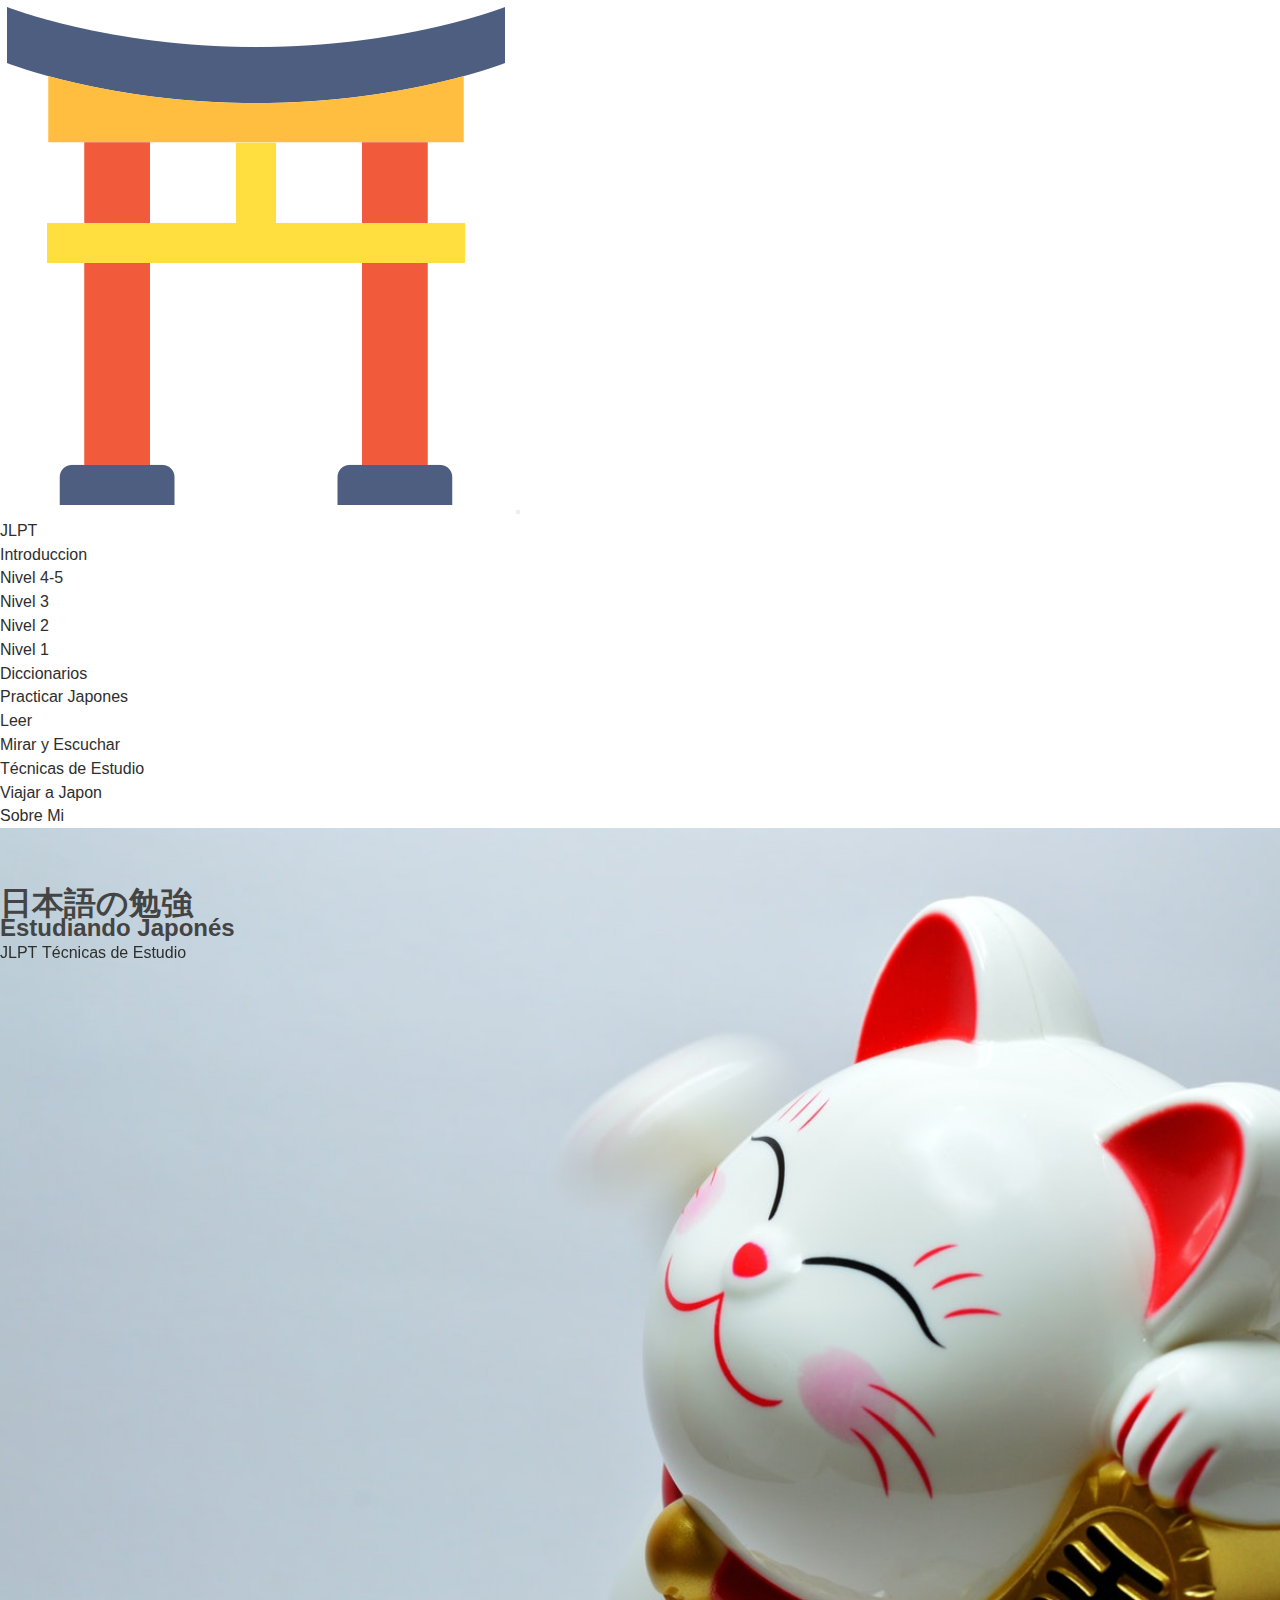
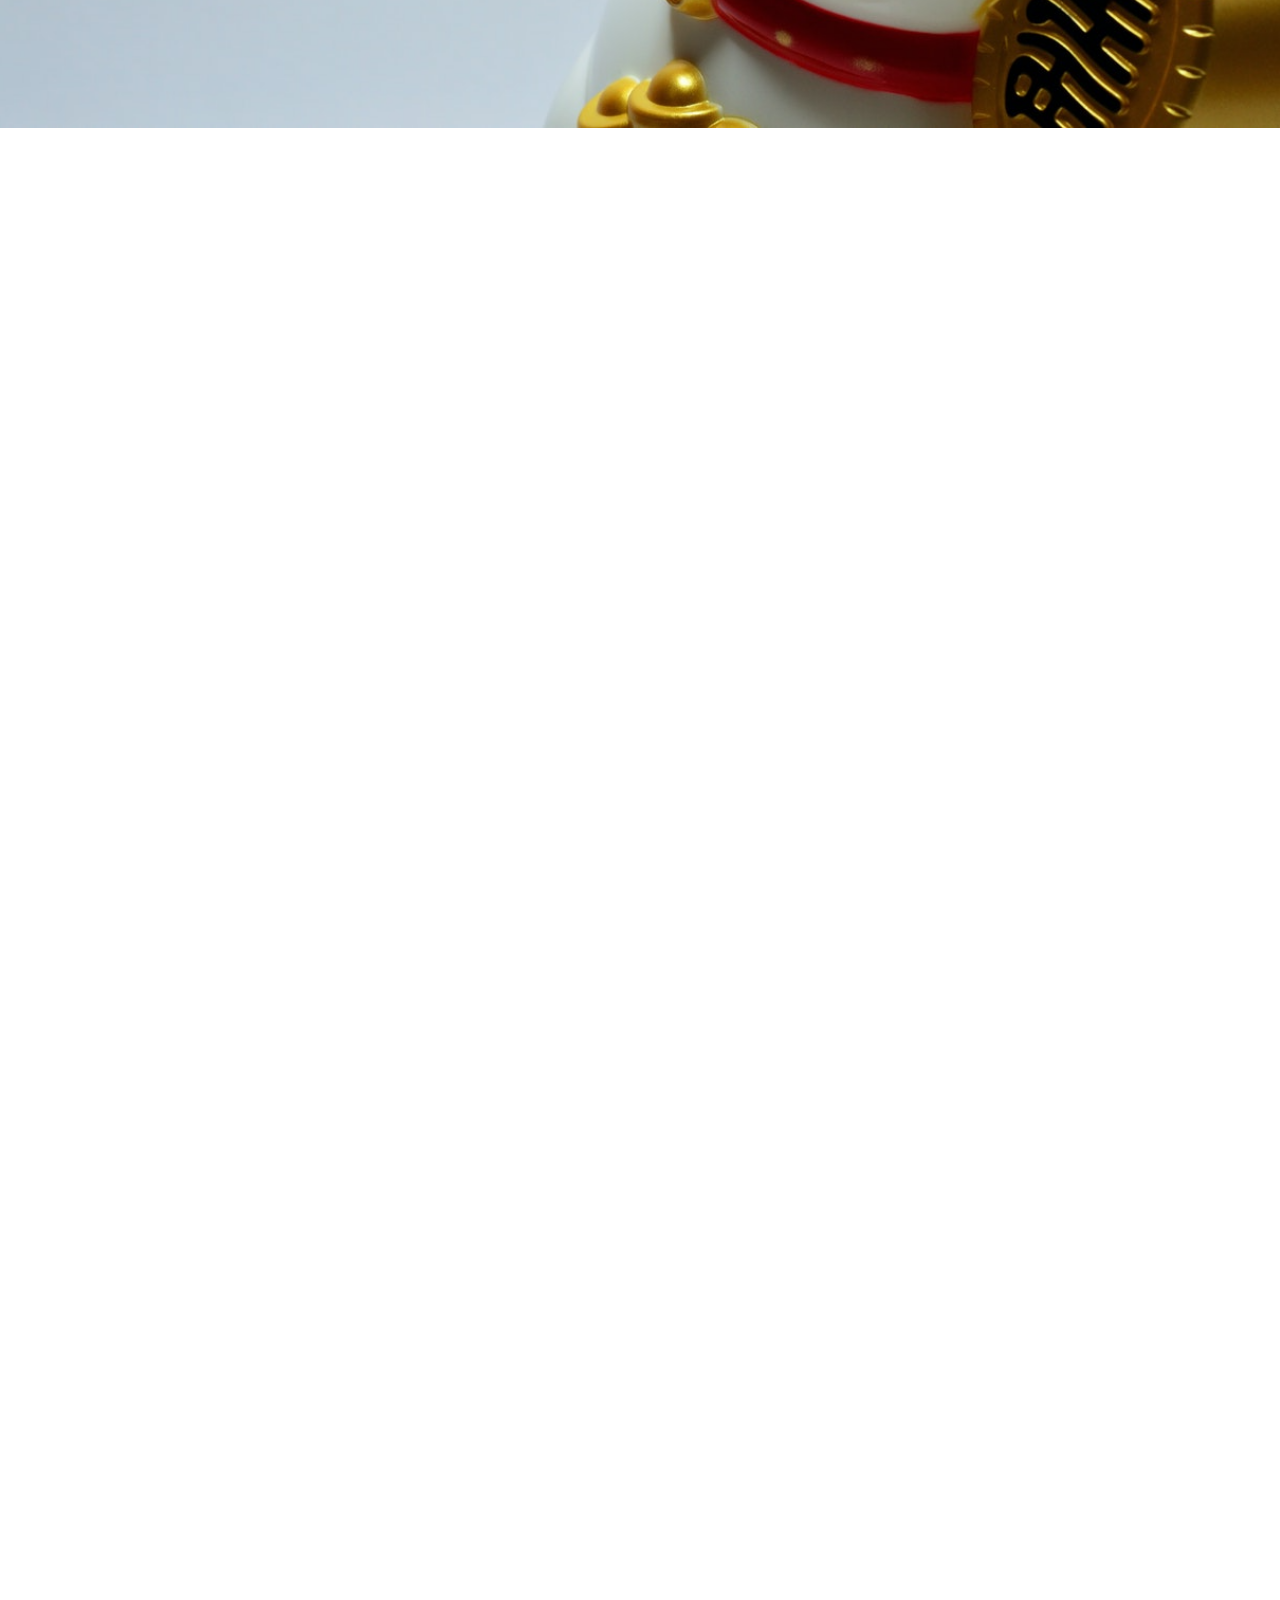
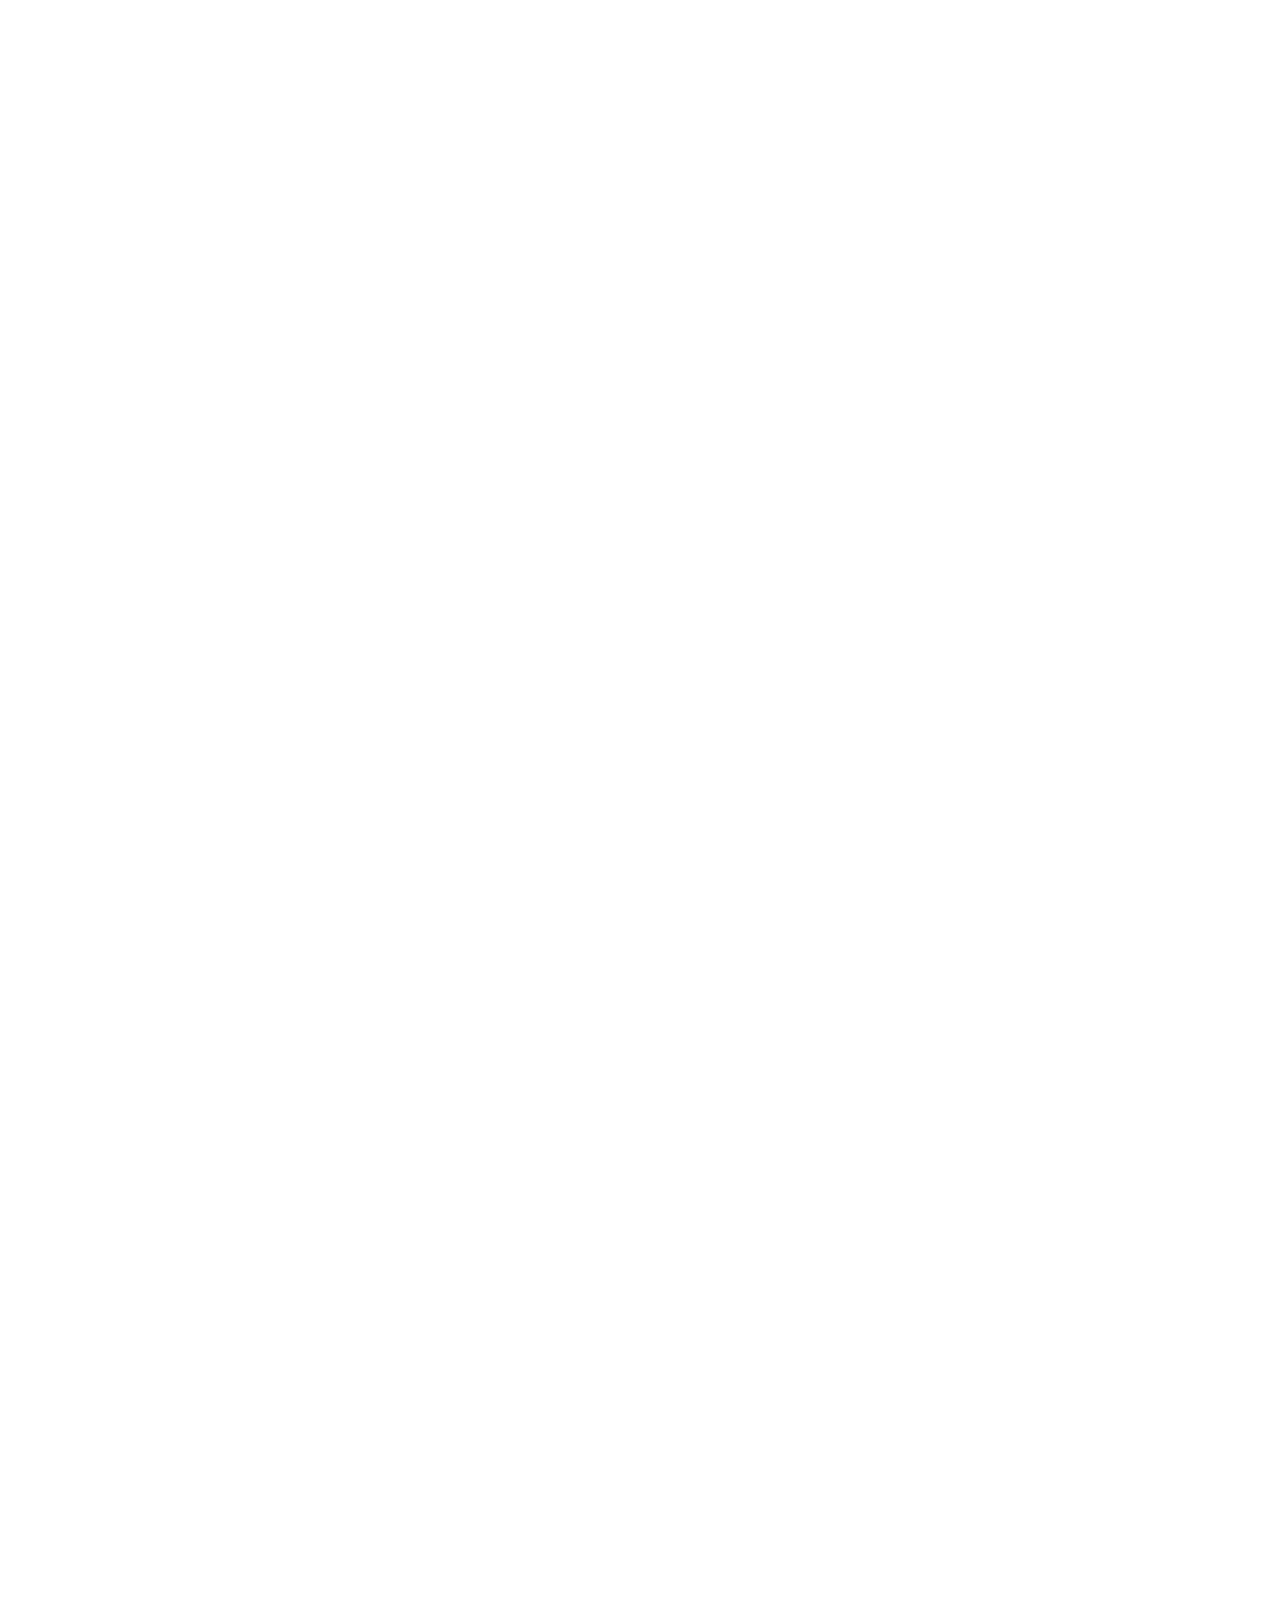
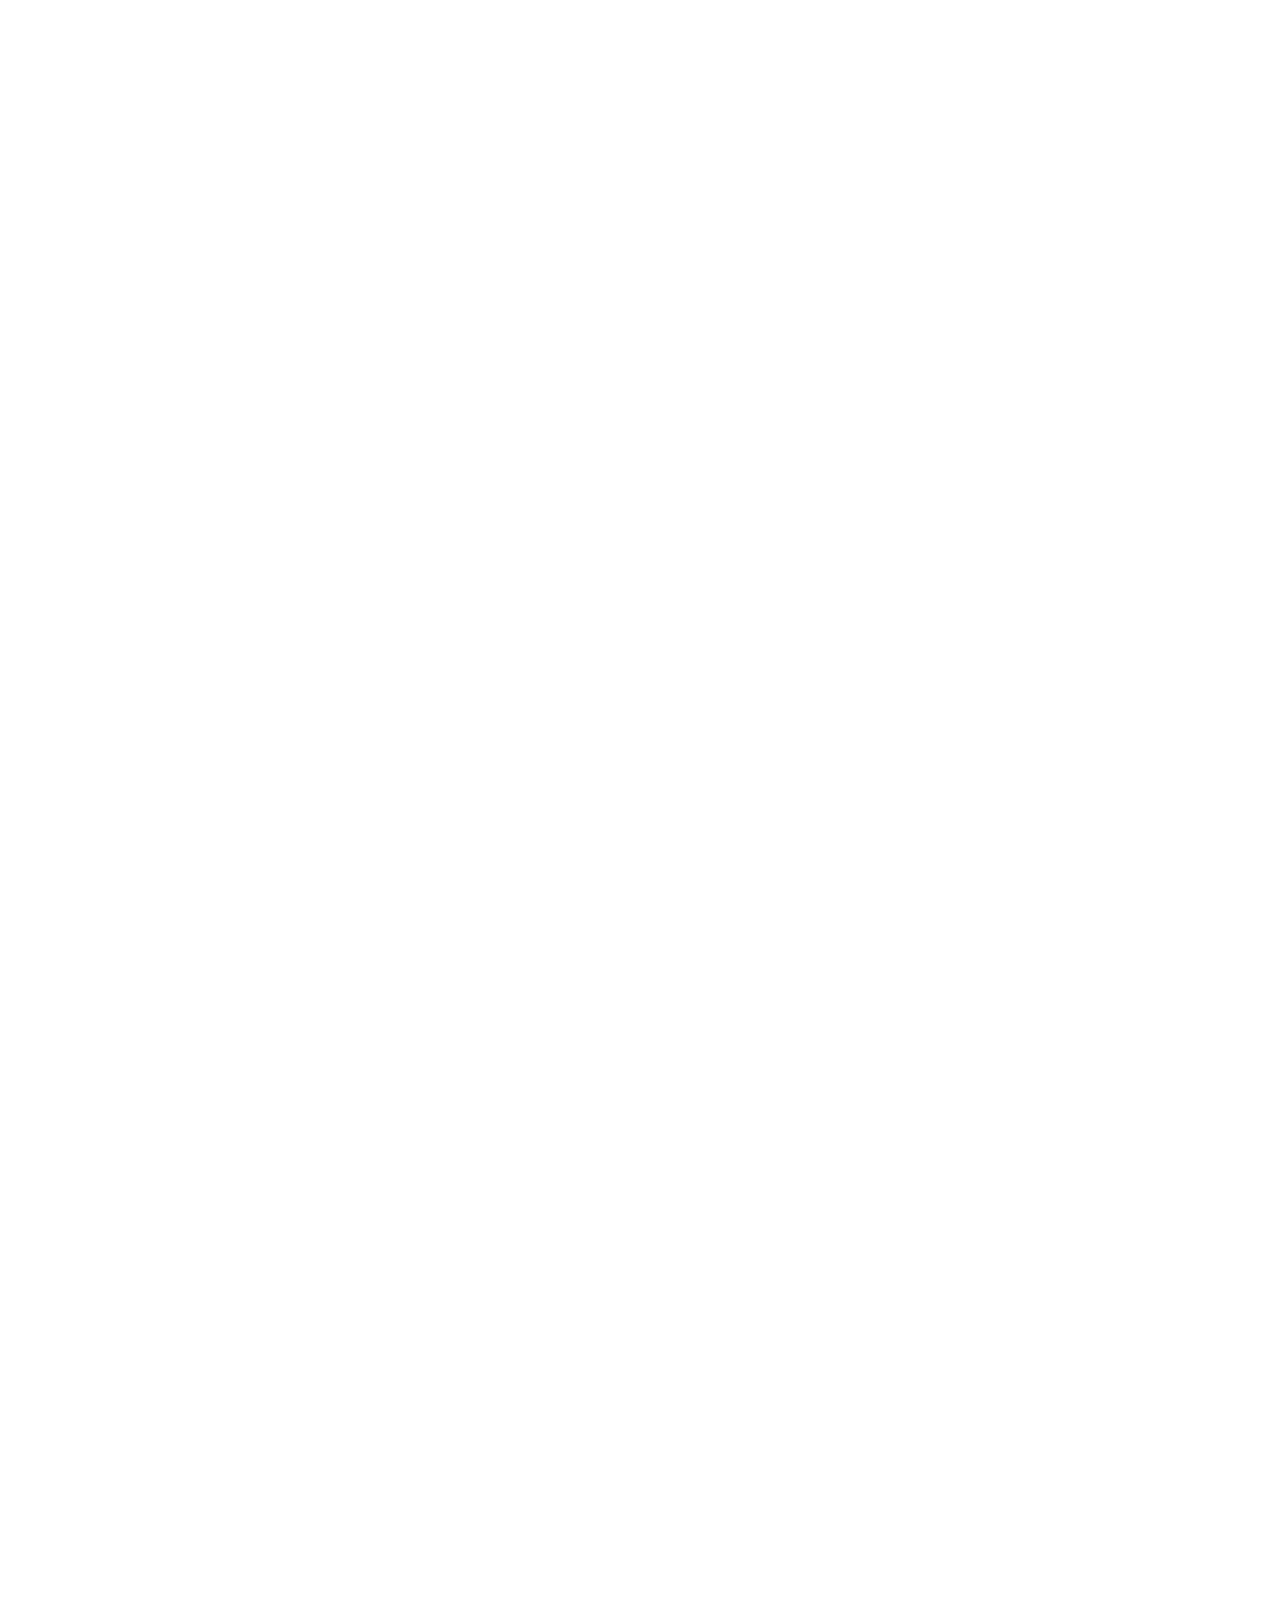
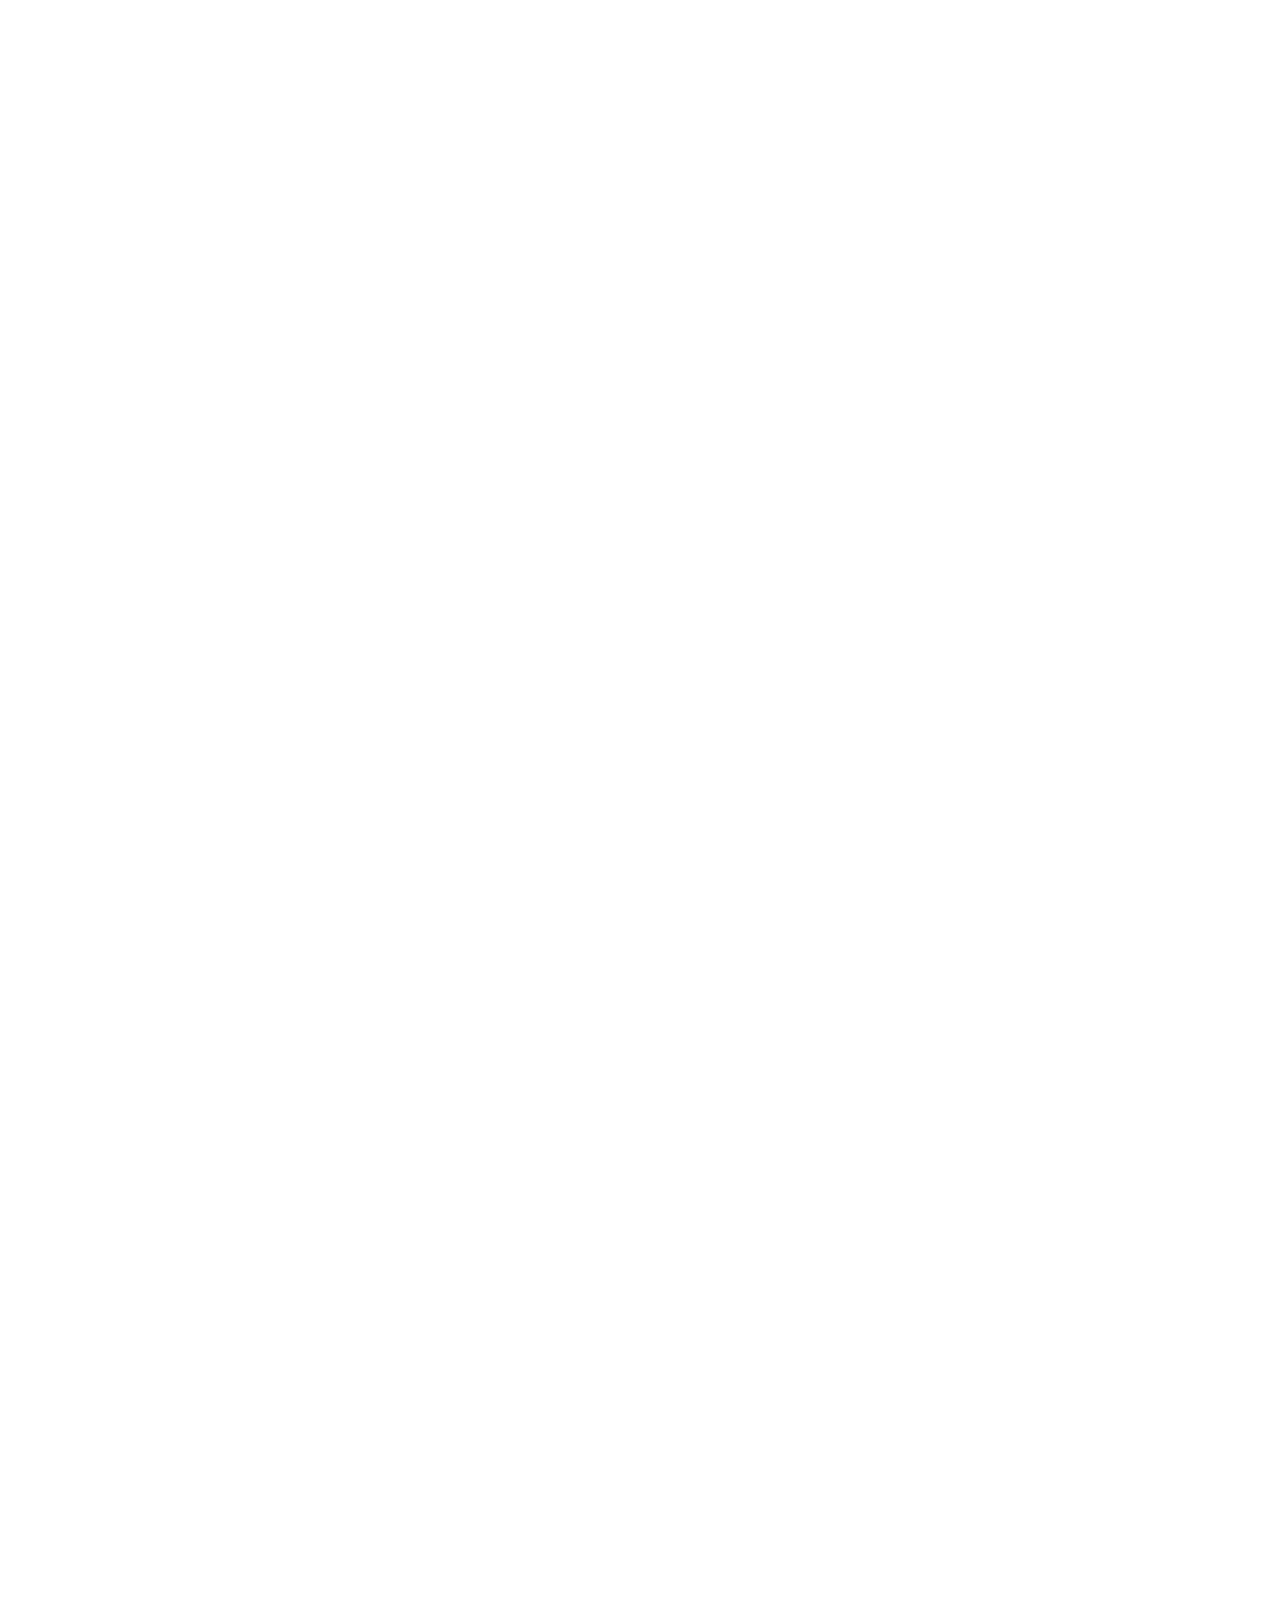
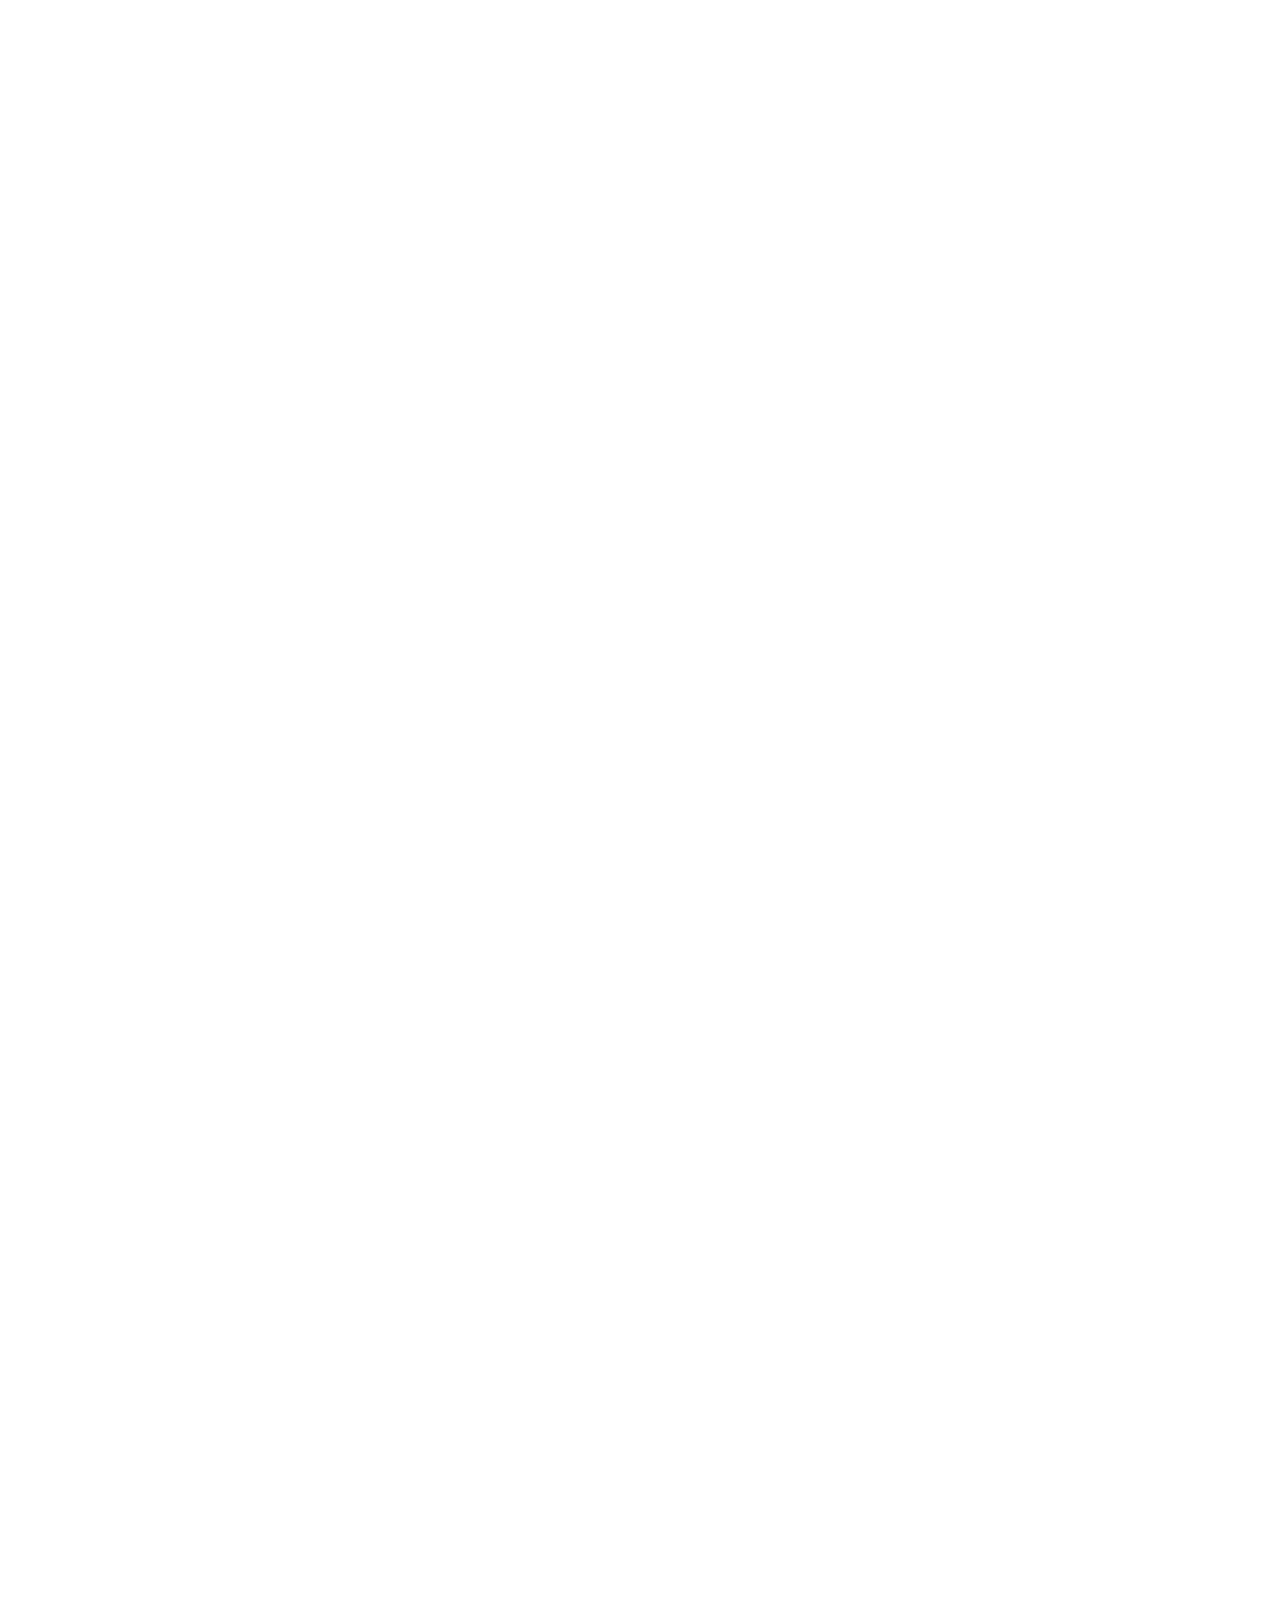
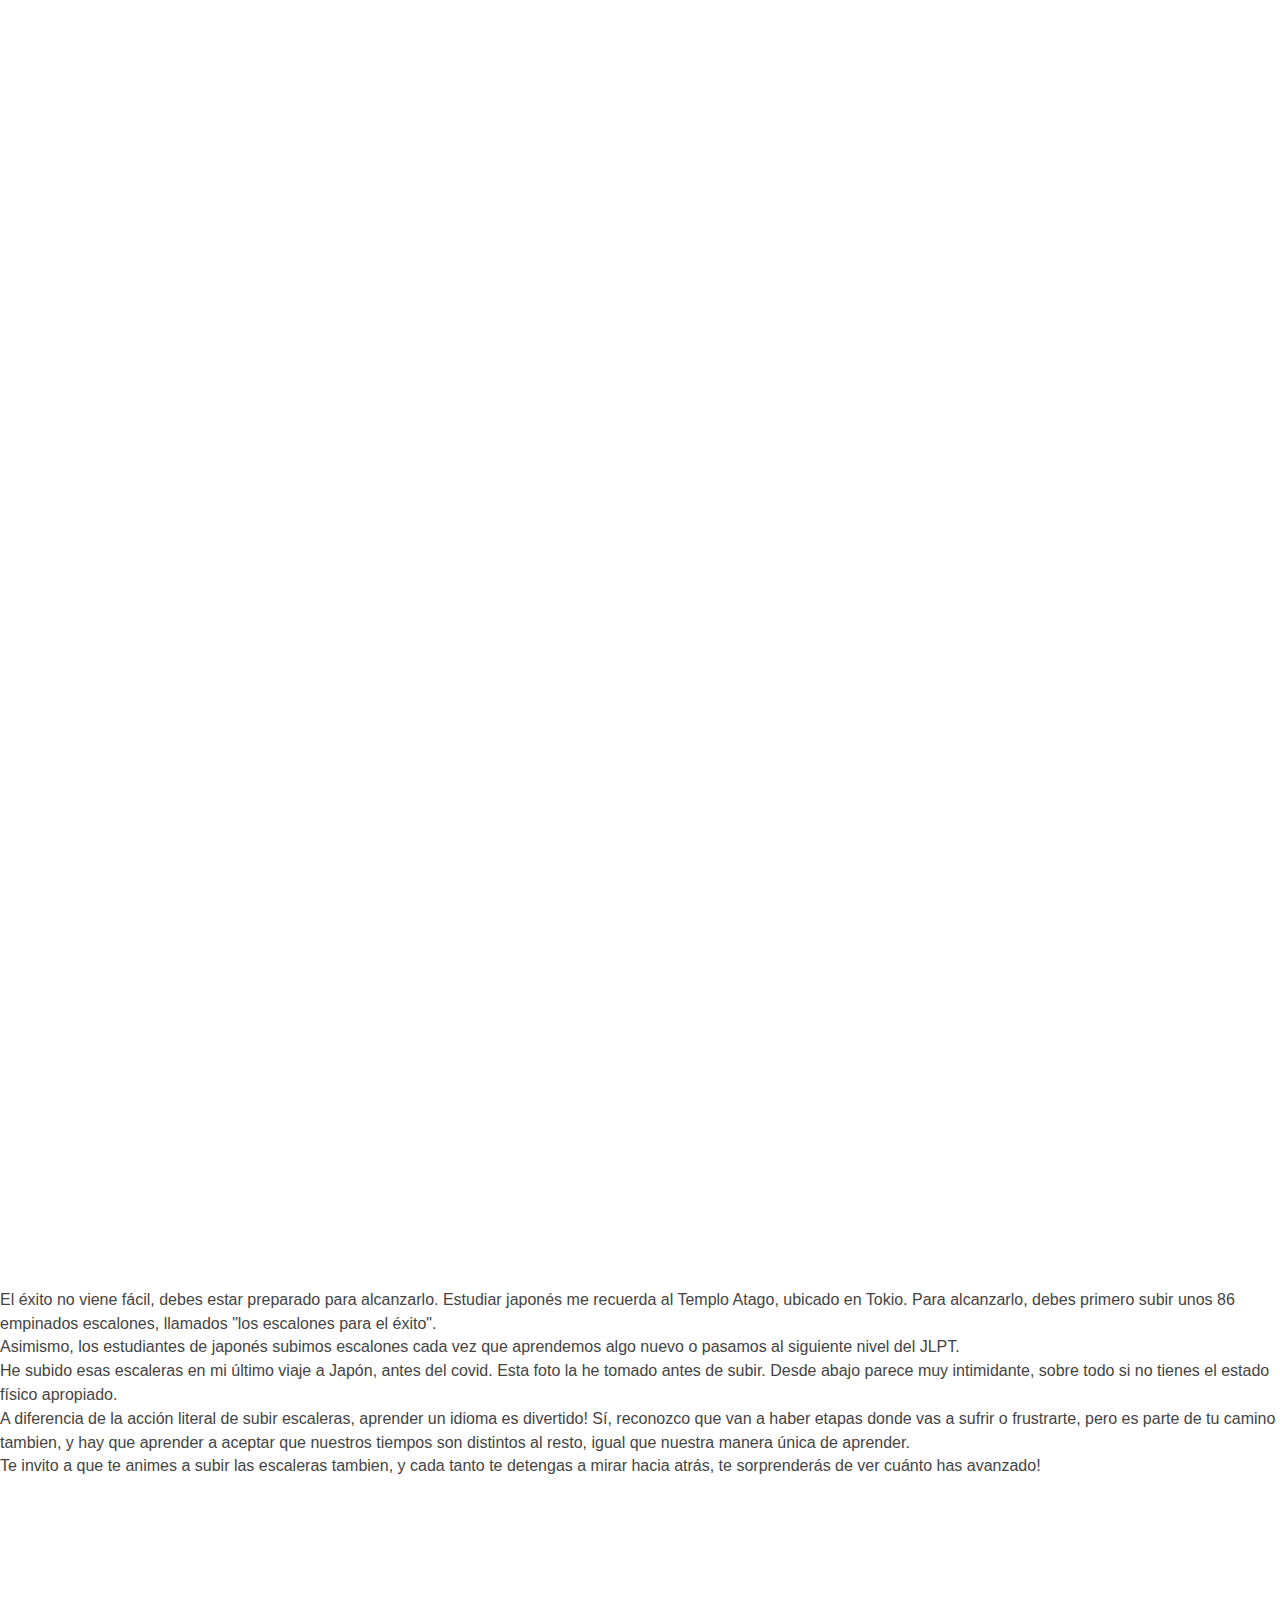
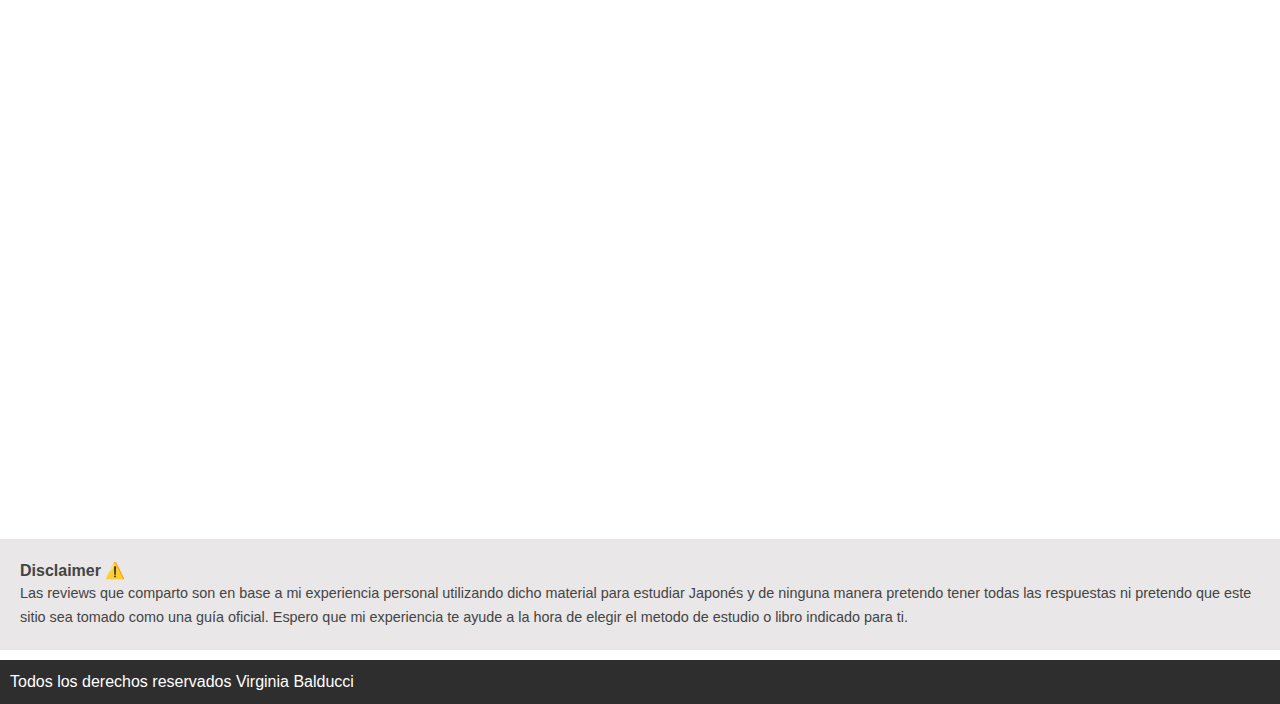
<file: index.html>
<!DOCTYPE html>
<html lang="en">
<head>
    <meta charset="UTF-8">
    <meta http-equiv="X-UA-Compatible" content="IE=edge">
    <meta name="viewport" content="width=device-width, initial-scale=1.0">
    <meta name="description" content="Reseña de material de estudio, libros y aplicaciones de japonés para rendir el examen internacional JLPT Nihongo Noryoku Shiken Noken, consejos para el examen, técnicas para estudiar japonés, estudia a través de manga, anime y novelas.
    ">
    <meta name="keywords" content="japonés, kanji, estudiar, manga, novelas en japonés, JLPT, noken, exámen internacional de japonés, como estudiar japonés, como aprobar el JLPT">
    <!-- Link AOS Animacion -->
    <link href="https://unpkg.com/aos@2.3.1/dist/aos.css" rel="stylesheet">
    <!--link css bootstrap-->
    <link href="https://cdn.jsdelivr.net/npm/bootstrap@5.1.3/dist/css/bootstrap.min.css" rel="stylesheet"
        integrity="sha384-1BmE4kWBq78iYhFldvKuhfTAU6auU8tT94WrHftjDbrCEXSU1oBoqyl2QvZ6jIW3" crossorigin="anonymous">
    <!-- Link Font Sans -->
    <link rel="preconnect" href="https://fonts.googleapis.com">
    <link rel="preconnect" href="https://fonts.gstatic.com" crossorigin>
   <link href="https://fonts.googleapis.com/css2?family=Lato:wght@100;400&family=Open+Sans:wght@300&display=swap" rel="stylesheet">
    <!-- Link Font Noto Sans Japanese -->
    <link rel="preconnect" href="https://fonts.googleapis.com">
    <link rel="preconnect" href="https://fonts.gstatic.com" crossorigin>
    <link href="https://fonts.googleapis.com/css2?family=Lato:wght@100;400&family=Noto+Sans+JP:wght@300&family=Open+Sans:wght@300&display=swap" rel="stylesheet">
    <!--link css local-->
    <link rel="stylesheet" href="./estilos/estilos.css">

    <title>Estudiando Japonés</title>
    <link rel="icon" href="./imagenes/favicon.png">
</head>
<body>
<header>
   <!-- Nav Bar -->
   <nav class="navbar navbar-expand-lg navbar-dark bg-dark">
    <div class="container-fluid">
        <a class="navbar-brand icono" href="index.html"><img src="./imagenes/temple.png" class="d-block w-100" alt="Home"></a>
        <button class="navbar-toggler" type="button" data-bs-toggle="collapse" data-bs-target="#navbarNavDropdown" aria-controls="navbarNavDropdown" aria-expanded="false" aria-label="Toggle navigation">
        <span class="navbar-toggler-icon"></span>
      </button>
      <div class="collapse navbar-collapse" id="navbarNavDropdown">
        <ul class="navbar-nav">
          <li class="nav-item dropdown">
            <a class="nav-link dropdown-toggle" href="#" id="navbarDarkDropdownMenuLink" role="button" data-bs-toggle="dropdown" aria-expanded="false">JLPT</a>
            <ul class="dropdown-menu dropdown-menu-dark" aria-labelledby="navbarDarkDropdownMenuLink">
              <li><a class="dropdown-item" href="./secciones/jlpt.html">Introduccion</a></li>
              <li><a class="dropdown-item" href="./secciones/nivel4-5.html">Nivel 4-5</a></li>
              <li><a class="dropdown-item" href="./secciones/nivel3.html">Nivel 3</a></li>
              <li><a class="dropdown-item" href="./secciones/nivel2.html">Nivel 2</a></li>
              <li><a class="dropdown-item" href="./secciones/nivel1.html">Nivel 1</a></li>
              <li><a class="dropdown-item" href="./secciones/diccionarios.html">Diccionarios</a></li>
            </ul>
          </li>
          <li class="nav-item dropdown">
            <a class="nav-link dropdown-toggle" id="navbarDarkDropdownMenuLink" role="button" data-bs-toggle="dropdown" aria-expanded="false">Practicar Japones</a>
            <ul class="dropdown-menu dropdown-menu-dark" aria-labelledby="navbarDarkDropdownMenuLink">
              <li><a class="dropdown-item" href="./secciones/leer.html">Leer</a></li>
              <li><a class="dropdown-item" href="./secciones/mirar.html">Mirar y Escuchar</a></li>
            </ul>
          </li>
          <li class="nav-item">
            <a class="nav-link" href="./secciones/tecnicas.html">Técnicas de Estudio</a>
          </li>
          <li class="nav-item">
            <a class="nav-link" href="./secciones/viajar.html">Viajar a Japon</a>
          </li>
          <li class="nav-item">
            <a class="nav-link" href="./secciones/about.html">Sobre Mi</a>
          </li>
        </ul>
      </div>
    </div>
  </nav>
</header>

<main>
        <!-- Portada -->
        <section class="container-fluid portada">
            <article class="row">
                <div class="col-12 col-md-6 col-lg-4 d-flex flex-column justify-content-center align-items-center">
                    <h1>日本語の勉強</h1>
                    <h2>Estudiando Japonés</h2>
                    <div>
                        <a href="./secciones/jlpt.html" class="btn btn-dark hvr-fade"> JLPT</a>
                        <a href="./secciones/tecnicas.html" class="btn btn-dark hvr-fade">Técnicas de Estudio</a>
                    </div>
                </div>
            </article>
        </section>
        <!-- seccion  El idioma Japones --> 
        <section class="container mt-5">
            <div data-aos="fade-up">
                <article class="row">
                    <!-- Primera columna imagen -->
                    <div class="col-12 col-lg-4 align-items-center">
                        <img src="./imagenes/purr-educationJP-lg.png" alt="" class="d-block img-fluid w-100">
                    </div>
    
                    <!--Segunda columna texto-->
                    <div class="col-12 col-lg-8 HomeSegundaColumnaTexto">
                        <h2 class="mb-3">Estudiar Japonés</h2>
                        <p>Dependiendo de tu lengua madre, el estudio de este idioma puede ser mas complicado para algunos. Para los que hablamos español, puede resultar un verdadero reto.
                        </p>
                        <p>No sólo nos enfrentamos a escritura completamente distinta, con 3 alfabetos: Hiragana, Katakana y Kanji, sino también a una estructura gramatical completamente contraria a la nuestra. 
                        </p>
                        <p>Otro de los desafios que se nos presentan a los que no vivimos en Japon es la falta de contacto con el idioma en nuestra vida diaria. Por esa razon va a quedar en nosotros el buscar la manera de consumir contenido en idioma japones para generar el habito de la costumbre y practicar un poco a diario.</p>
                    </div>
                </article>
            </div>
            
        </section>
        <!-- Section Diferentes Maneras de aprender -->
        <section class="container mt-5">
            <div data-aos="fade-up">
                <article class="row">
                    <!-- Titulo Para que estudiar Japones-->
                    <div class="col-12 col-lg-12">
                        <h3 class="mb-3">Hay una forma efectiva de aprender?</h3>
                        <p>No hay una respuesta facil a esta pregunta, creo que cada uno debe ir haciendo su camino en base a lo que nos interesa. Es mucho mas efectivo aprender cuando estamos interesados en algun tema en especial. 
                        </p>
                        <p>No todo es color de rosas por lo que si o si vas a necesitar un tipo de educación o guía formal, con una estructura que te permita realizar tu camino en etapas, aprendiendo con la ayuda de libros de texto muy conocidos y efectivos que tratan temas variados y te acercan a la cultura del idioma.</p>
                        <p>A medida que tu educación formal (por libros de texto mas clases, o autodidacta), empieza a complementar tu aprendisaje con contenido específico de temas que te interesan o que quieres aprender. </p>
                    </div>
                    </article>
            </div>
                 <!-- Tres columnas con iconos -->
                 <div data-aos="fade-up">
                    <article class="row mt-5">
                        <h3 class="mb-3">Aprender un idioma es abrir la ventana a un nuevo mundo
                        </h3>
                        <p>Es sin duda una de mis frases favoritas y lo que me motiva día a día a seguir aprendiendo. Si eres como yo, que siento mucha fascinación por el idioma, cultura y todo lo relacionado a Japón, seguro te interesa alguna de estas categorías. </p>
                        <!-- Primera columna cultura -->
                        <div class="col-12 col-lg-4 ColumnaIconos mt-3">
                            <div>
                                <p><strong>Lengua y cultura japonesa</strong></p>
                                <ul class="intereses d-flex">
                                    <li><img src="./imagenes/japanese-gate.png" alt="tori japones"  class="d-block w-100 hvr-float"></li>
                                    <li><img src="./imagenes/translation.png" alt="lenguaje" class="d-block w-100 hvr-float"></li>
                                    <li><img src="./imagenes/book.png" alt="libro" class="d-block w-100 hvr-float"></li>
                                    <li><img src="./imagenes/great-buddha.png" alt="gran buddha" class="d-block w-100 hvr-float"></li>
                                </ul>
                                <br>
                                <p>
                                    Para los hispanohablantes, y creo que para los occidentales en general, ver caracteres o letras distintas a las del alfabeto romano produce curiosidad. Lo mismo nos ocurre con la cultura oriental.
                                </p>
                            </div>
                        </div>
                        <!-- Segunda columna Anime manga videojuegos -->
                        <div class="col-12 col-lg-4 ColumnaIconos mt-3">
                            <div>
                                <p><strong>Entretenimiento</strong></p>
                                <ul class="intereses d-flex">
                                    <li><img src="./imagenes/musical-note.png" alt="musica"  class="d-block w-100 hvr-float"></li>
                                    <li><img src="./imagenes/netflix.png" alt="netflix" class="d-block w-100 hvr-float"></li>
                                    <li><img src="./imagenes/videogames.png" alt="videogames" class="d-block w-100 hvr-float"></li>
                                    <li><img src="./imagenes/ghost.png" alt="personaje anime" class="d-block w-100 hvr-float"></li>
                                </ul>
                                <br>
                                <p>
                                    Manga, anime, videojuegos, peliculas, novelas, y la lista sigue. En la última década ha sido más fácil acceder a contenido en Japonés, pero aún queda mucho contenido por descubrir que no ha sido traducido.
                                </p>
                            </div>
                        </div>
                        <!-- Tercera columna miscelaneous -->
                        <div class="col-12 col-lg-4 ColumnaIconos mt-3">
                            <div>
                                <p><strong>Comida, viajes y mas</strong></p>
                                <ul class="intereses d-flex">
                                    <li><img src="./imagenes/japanese-food.png" alt="comida japonesa"  class="d-block w-100 hvr-float"></li>
                                    <li><img src="./imagenes/tokyo-tower.png" alt="torre de tokyo" class="d-block w-100 hvr-float"></li>
                                    <li><img src="./imagenes/people.png" alt="gente" class="d-block w-100 hvr-float"></li>
                                    <li><img src="./imagenes/sushi.png" alt="sushi" class="d-block w-100 hvr-float"></li>
                                </ul>
                                <br>
                                <p>
                                    Viajar a Japón, perderse por las calles de Tokyo, animarse a viajar mas allá de un punto turístico y caminar entre los locales, entrar a un restaurant donde sólo tienen menú en japonés, conocer nuevos amigos! 
                                </p>
                            </div>
                        </div>
                    </article>
                 </div>
                
        </section>
        
<section class="container mt-5">
    <div data-aos="fade-up">
        <h3>Sube las escaleras hacia tu objetivo</h3>
    </div>
    <div data-aos="fade-up">
        <div class="text-center mt-5">
            <img src="./imagenes/atago-shrine.jpeg" class="img-fluid" alt="Templo Atago en Tokyo">
        </div>
    </div>
    <div class="mt-5">
        <p> El éxito no viene fácil, debes estar preparado para alcanzarlo. Estudiar japonés me recuerda al Templo Atago, ubicado en Tokio. Para alcanzarlo, debes primero subir unos 86 empinados escalones, llamados "los escalones para el éxito".</p>
        <p>Asimismo, los estudiantes de japonés subimos escalones cada vez que aprendemos algo nuevo o pasamos al siguiente nivel del JLPT.</p>
       
        <p>He subido esas escaleras en mi último viaje a Japón, antes del covid. Esta foto la he tomado antes de subir. Desde abajo parece muy intimidante, sobre todo si no tienes el estado físico apropiado.</p>
        <p>A diferencia de la acción literal de subir escaleras, aprender un idioma es divertido! Sí, reconozco que van a haber etapas donde vas a sufrir o frustrarte, pero es parte de tu camino tambien, y hay que aprender a aceptar que nuestros tiempos son distintos al resto, igual que nuestra manera única de aprender. </p>
        <p>Te invito a que te animes a subir las escaleras tambien, y cada tanto te detengas a mirar hacia atrás, te sorprenderás de ver cuánto has avanzado!</p>
    </div>

   
</section>

    <section class="container mt-5">
            <div data-aos="zoom-in">
                <article class="row g-2">
                    <!-- Mapa del sitio -->
                    <div class="col-12 col-lg-12 mapaSitio">
                        <h2>Mapa del sitio</h2>
                        <p>
                            Este sitio esta dividido por dos grandes categorias: JLPT y Aprender Japones. Tecnicamente las dos implican estudio del idioma pero la manera de estudiar es diferente. 
                        </p>
                        <ul>
                            <li>
                                <p> <strong> 📖 JLPT: </strong>Cuento mi experiencia sobre el estudio específico de japonés para rendir el examen JLPT, reseñas de libros que me han servido para aprobar desde el nivel básico al avanzado N2. Actualmente me encuentro estudiando para rendir en un futuro el N1.</p>
                                <ul>
                                    <li>Niveles 4 y 5</li>
                                    <li>Nivel 3</li>
                                    <li>Nivel 2</li>
                                    <li>Nivel 1</li>
                                    <li>Diccionarios</li>
                                </ul>
                            </li>
                        </ul>
                        <ul>
                            <li>
                                <p> 
                                    <strong>
                                        🇯🇵 Practicar Japones:
                                    </strong>
                                    No todo es estudiar para el examen internacional, los motivos para los cuales queremos aprender el idioma son varios. Creo que este punto es muy importante porque podemos estar en contacto con el idioma y aprender al mismo tiempo. (No todos los temas están listos aún.)
                                </p> 
                                    <ul>
                                        <li>Leer: mangas y novelas</li>
                                        <li>Mirar: animes, peliculas y doramas</li>
                                        <li>Jugar: videojuegos que pueden servirte para practicar</li>
                                        <li>Escuchar: musica y podcasts </li>
                                     </ul>
                            </li>
                        </ul>
                        <ul><p><strong>📔 Técnicas de Estudio :</strong> Te comparto lo que me ha servido a mi a la hora de estudiar.</p></ul>
                        <ul><p><strong>✈️ Viajar a Japón :</strong> Conoce quién está detrás de esta página.</p></ul>
                        <ul><p><strong>🧑‍💻 Sobre mi:</strong> Conoce quién está detrás de esta página.</p></ul>
                    </div>
                </article>
            </div>
        </section>

        <!-- Seccion Disclaimer -->
        <section class="container disclaimer mt-5 mb-5">
            <article class="row g-2">
                <div class="col-12 col-md-12 col-lg-12">
                    <h4>Disclaimer ⚠️</h4>
                    <p class="disclaimerFont"> 
                        Las reviews que comparto son en base a mi experiencia personal utilizando dicho material para estudiar Japonés y de ninguna manera pretendo tener todas las respuestas ni pretendo que este sitio sea tomado como una guía oficial. Espero que mi experiencia te ayude a la hora de elegir el metodo de estudio o libro indicado para ti.
                    </p>
                </div>
                </div>
            </article>
        </section>
</main>

    <footer>
        <p>Todos los derechos reservados Virginia Balducci</p>
    </footer>
    
 
    <!-- script de Bootstrap-->
    <script src="https://cdn.jsdelivr.net/npm/bootstrap@5.1.3/dist/js/bootstrap.bundle.min.js" integrity="sha384-ka7Sk0Gln4gmtz2MlQnikT1wXgYsOg+OMhuP+IlRH9sENBO0LRn5q+8nbTov4+1p" crossorigin="anonymous"></script>
    <!-- Script AOS Animacion-->
    <script src="https://unpkg.com/aos@2.3.1/dist/aos.js"></script>
    <script>
        AOS.init();
      </script>
</body>
</html>
</file>
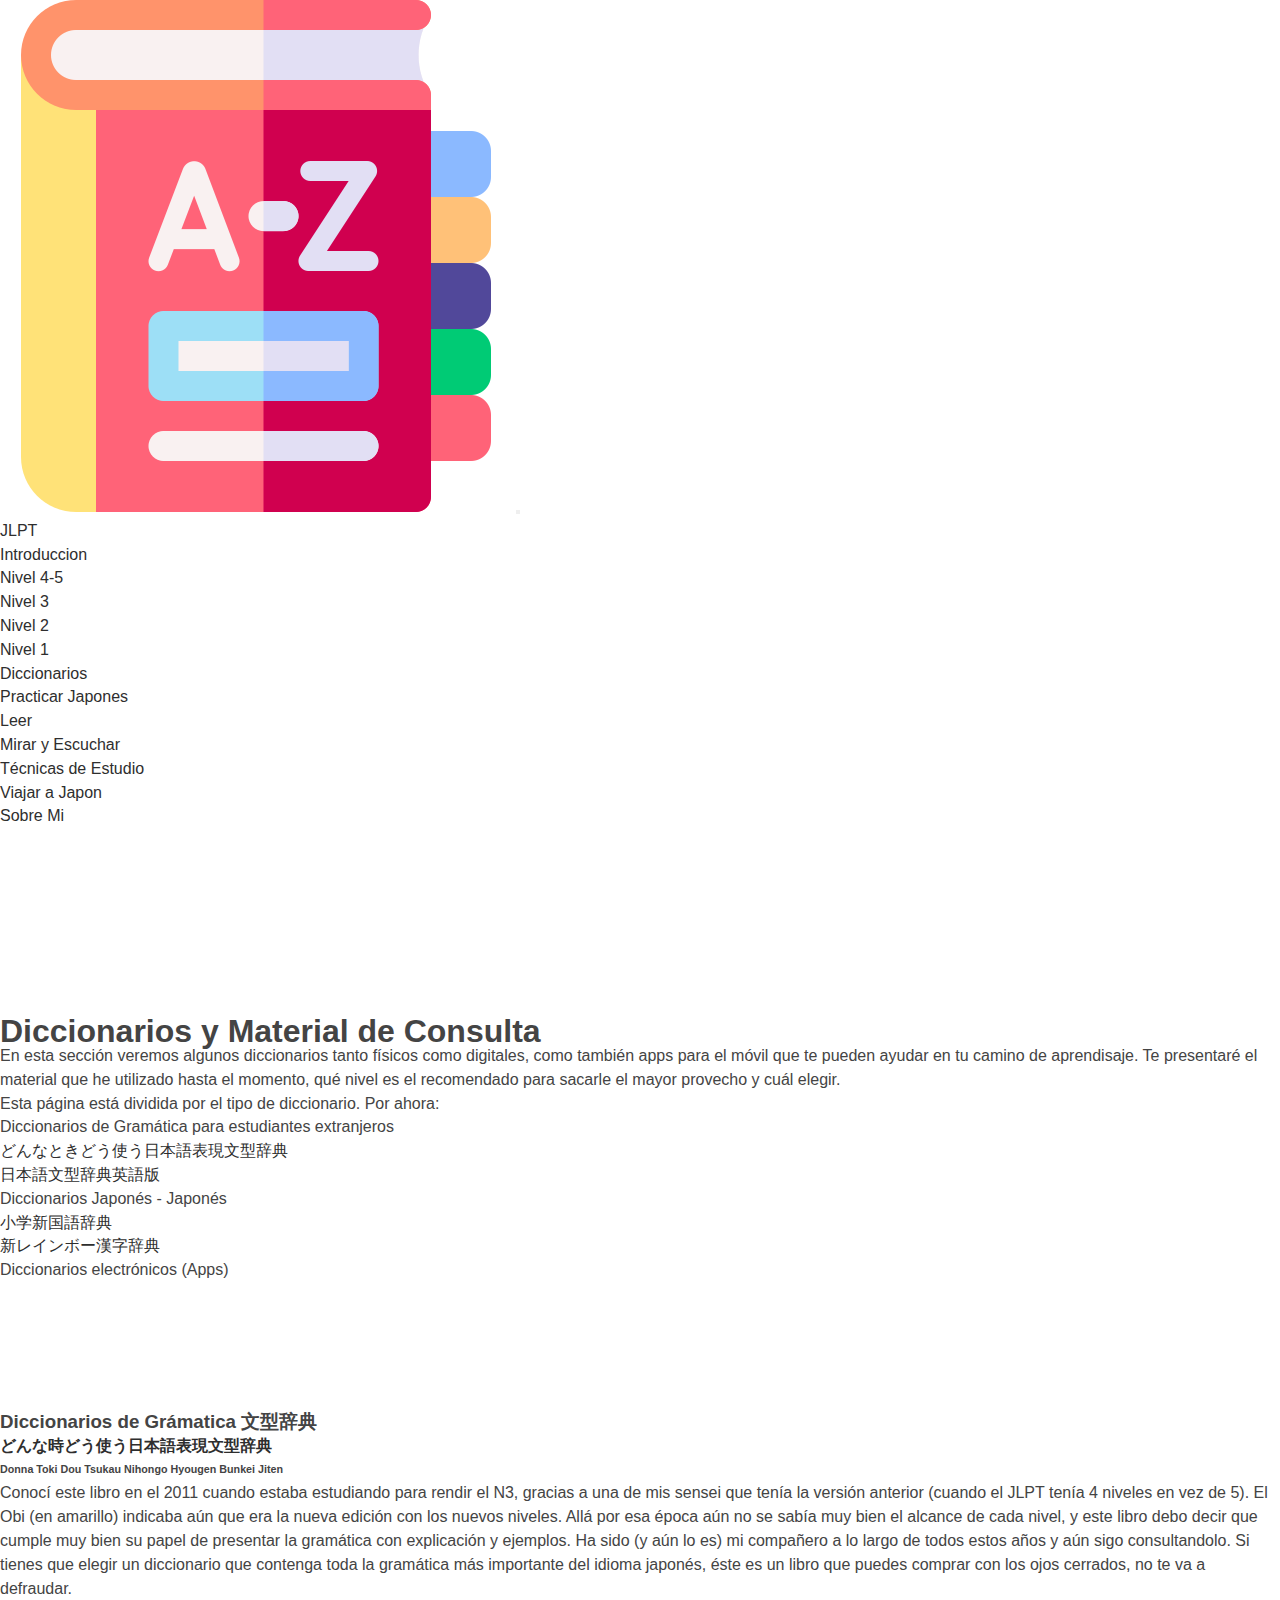
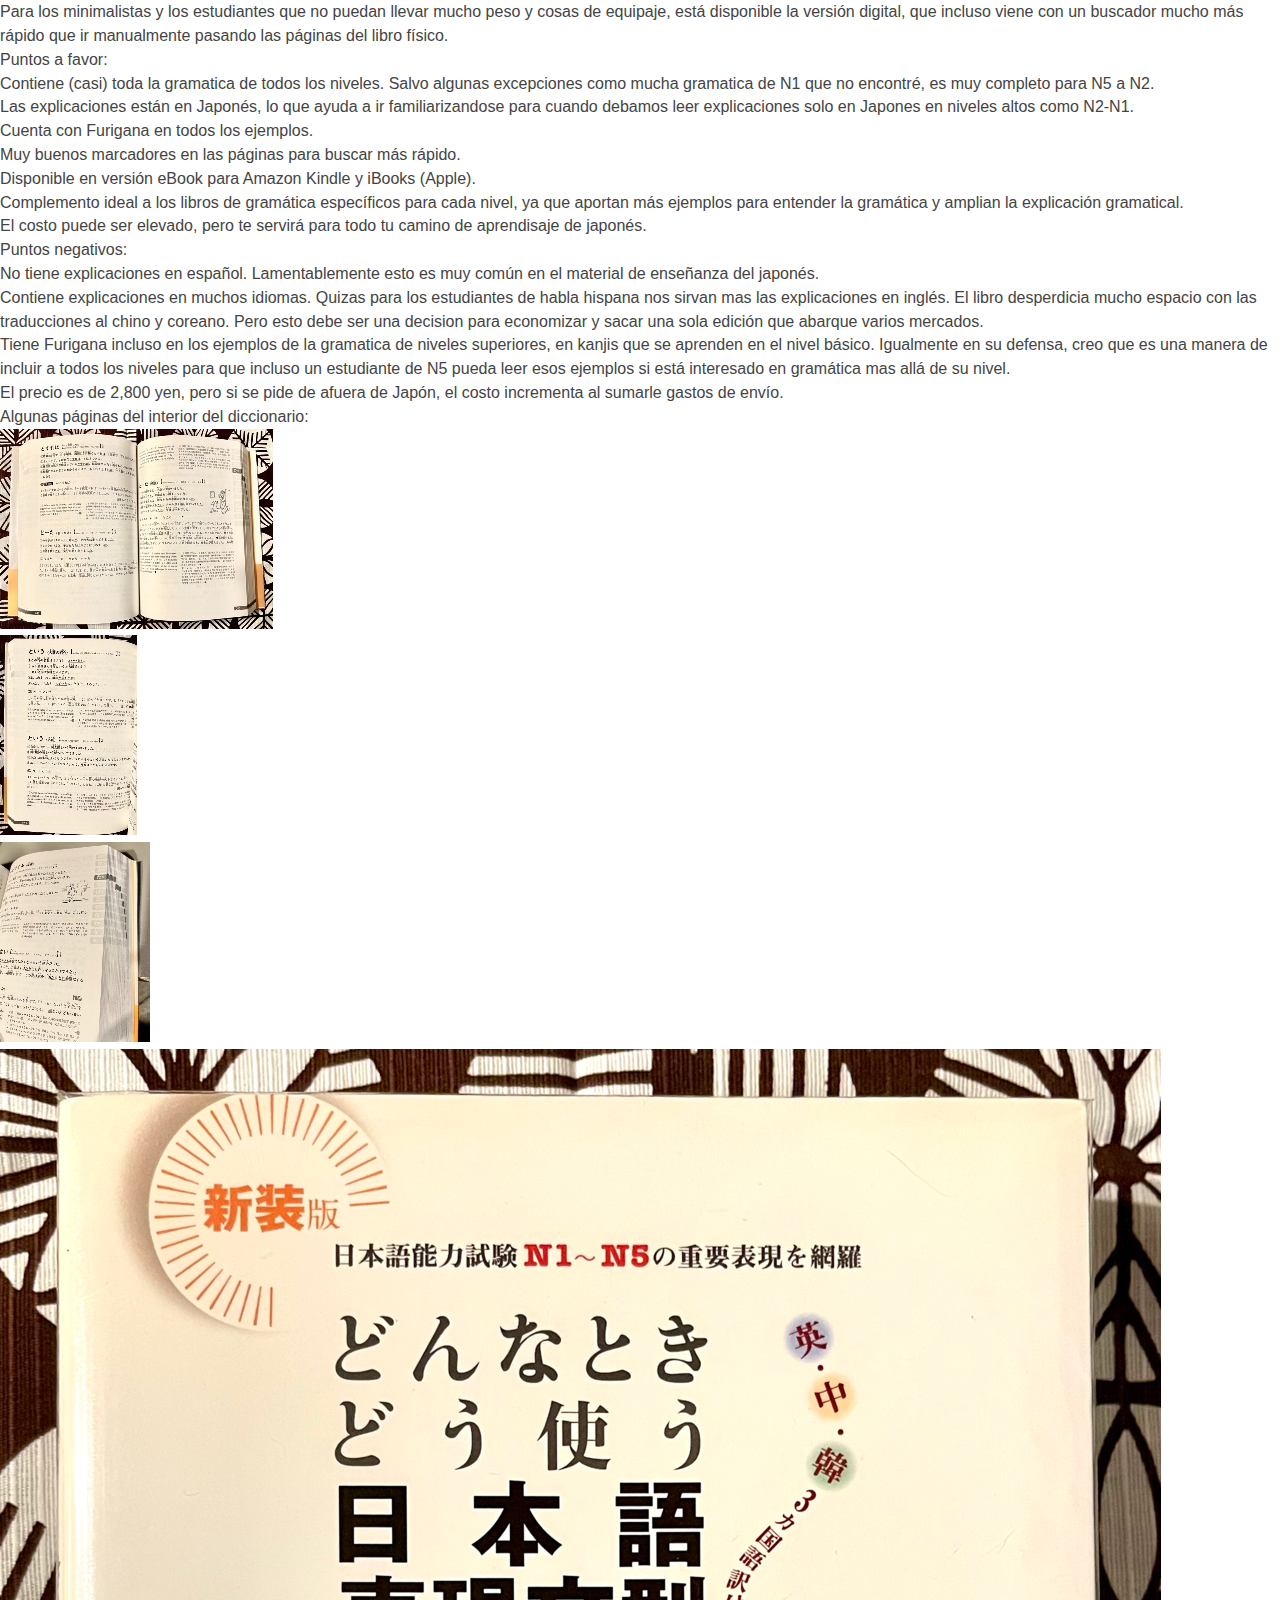
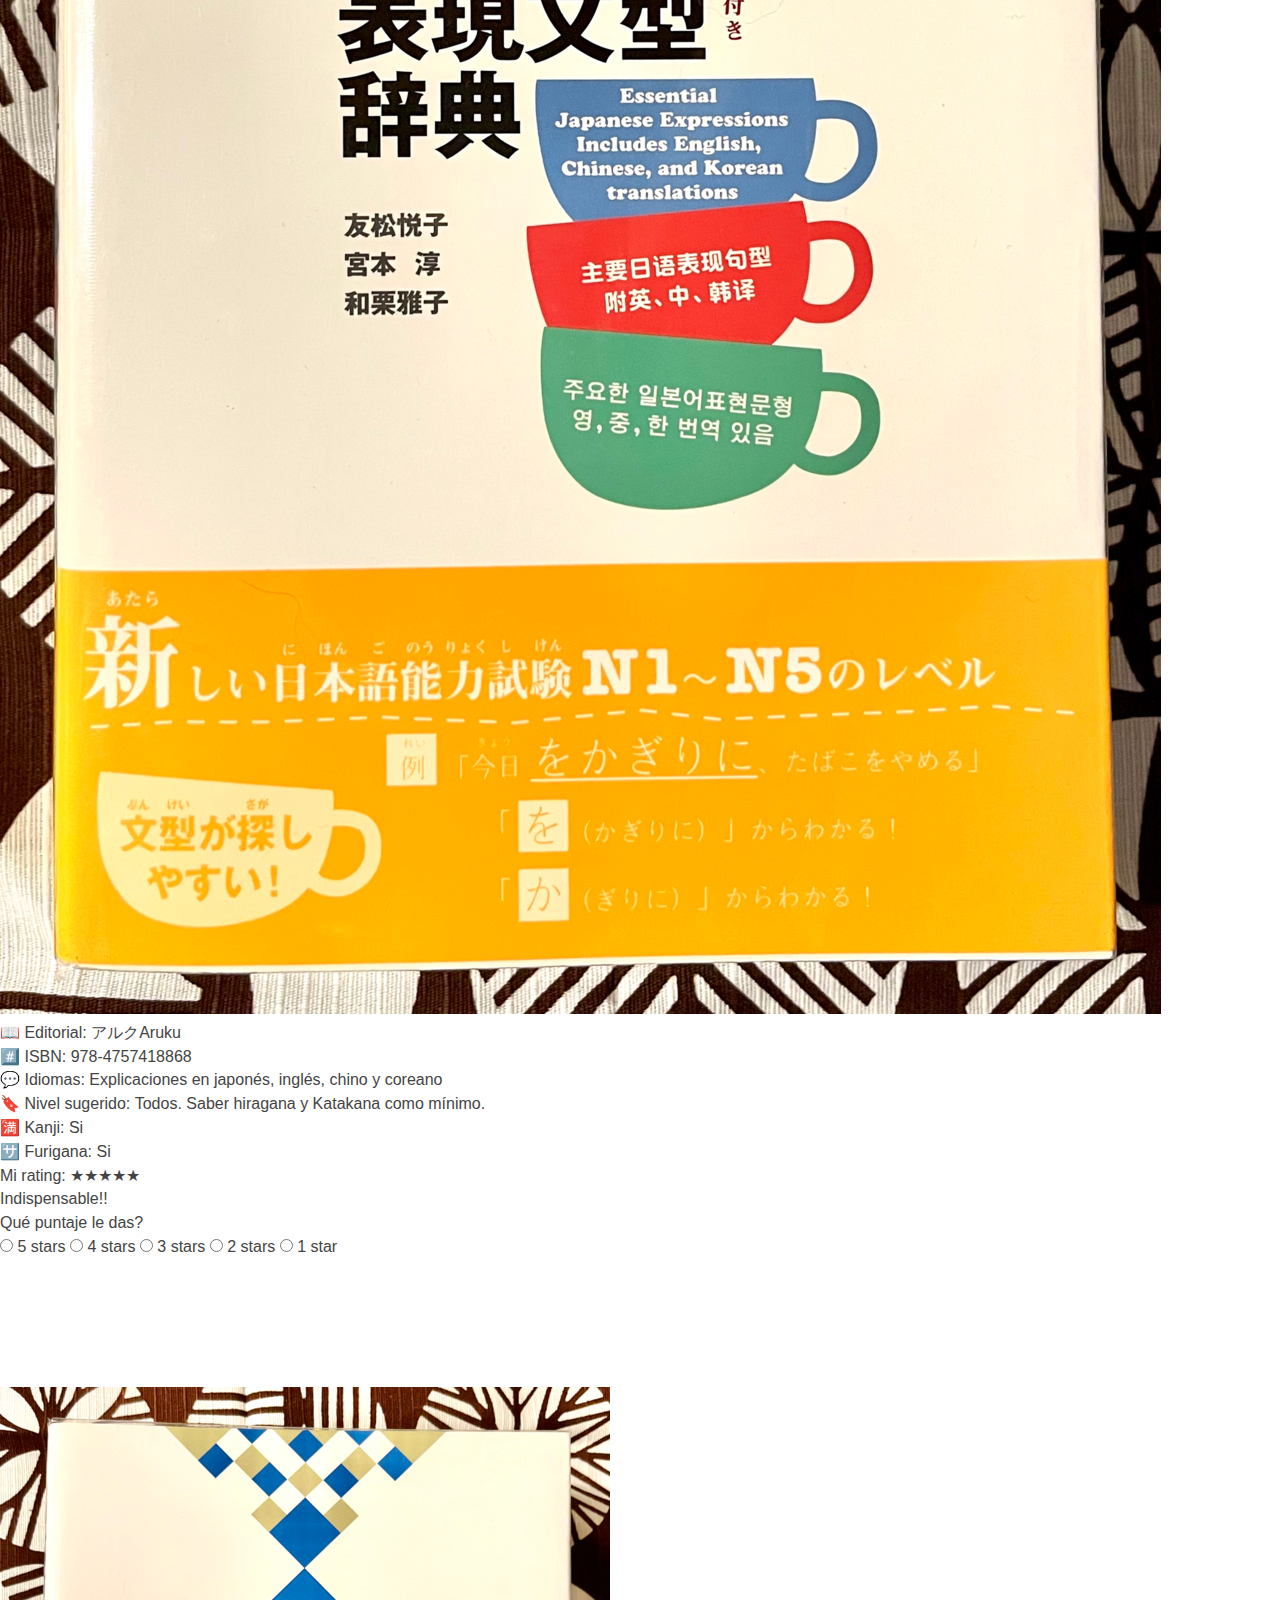
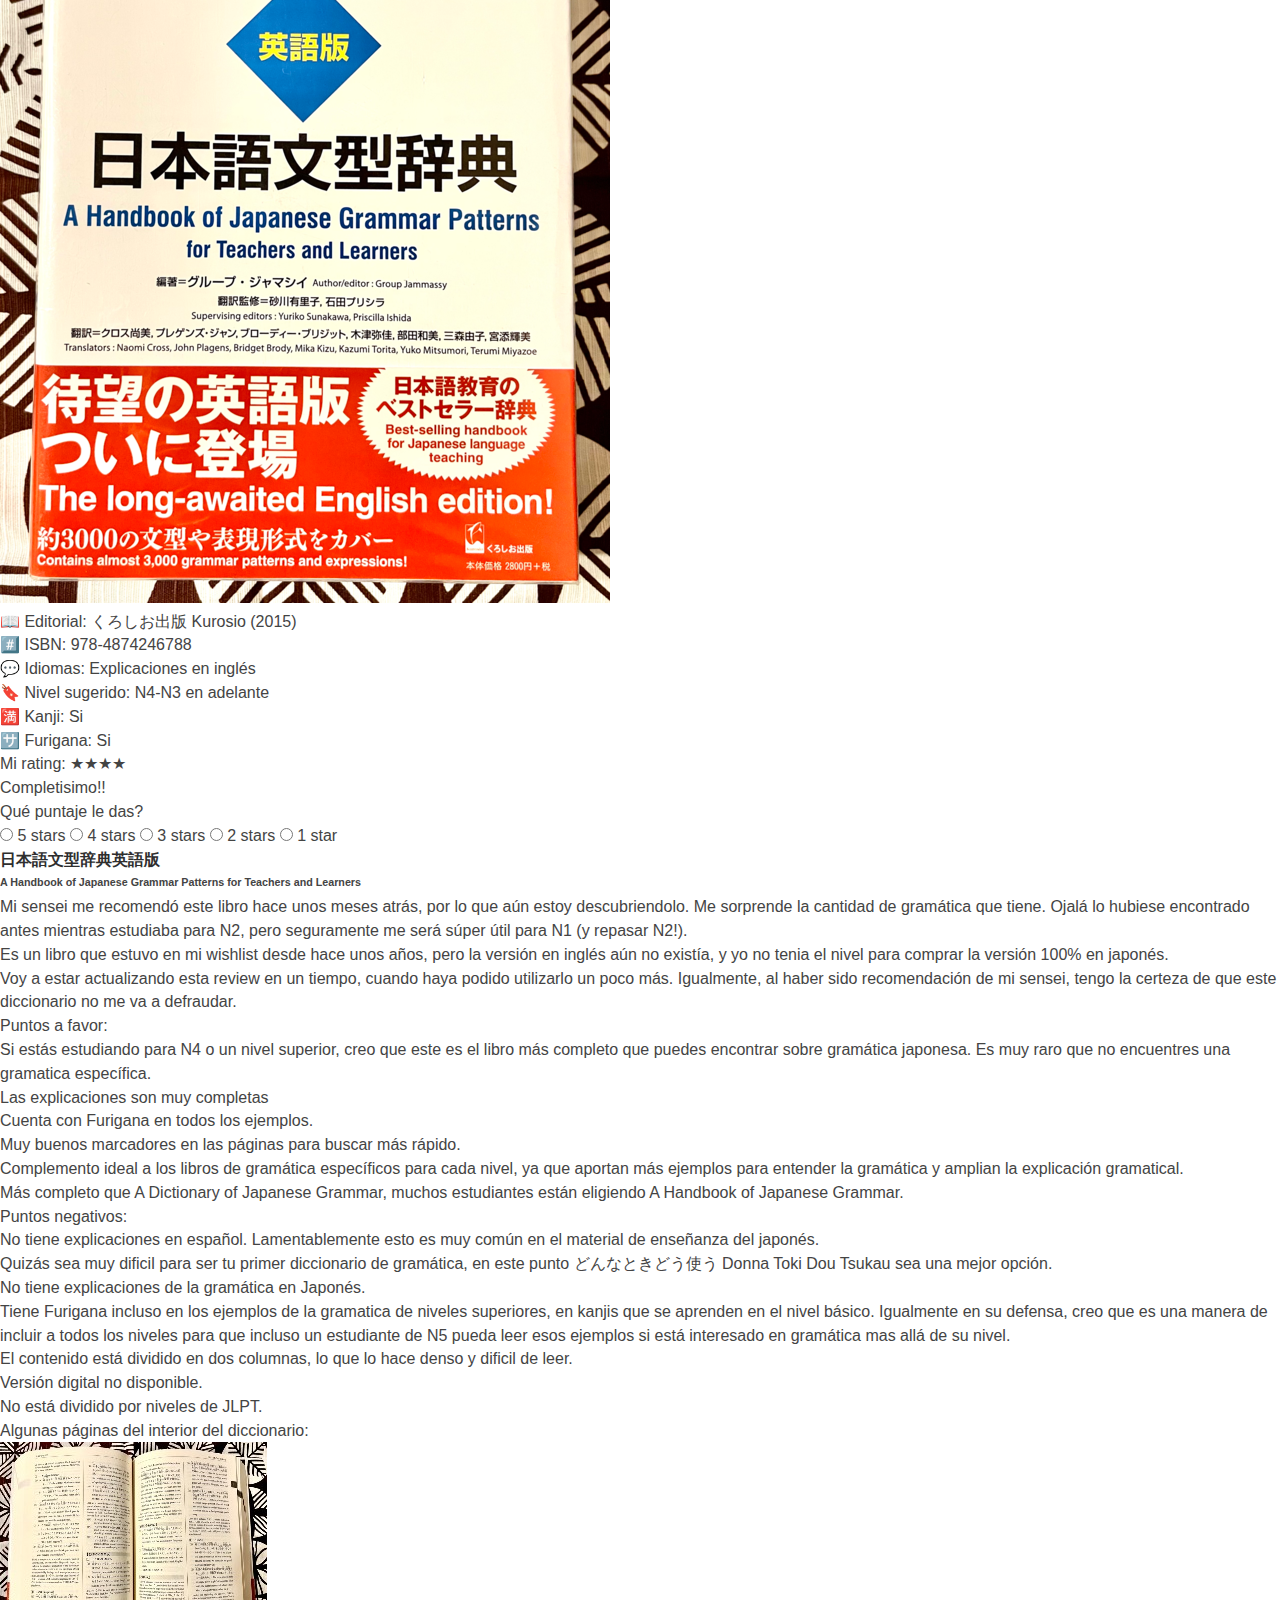
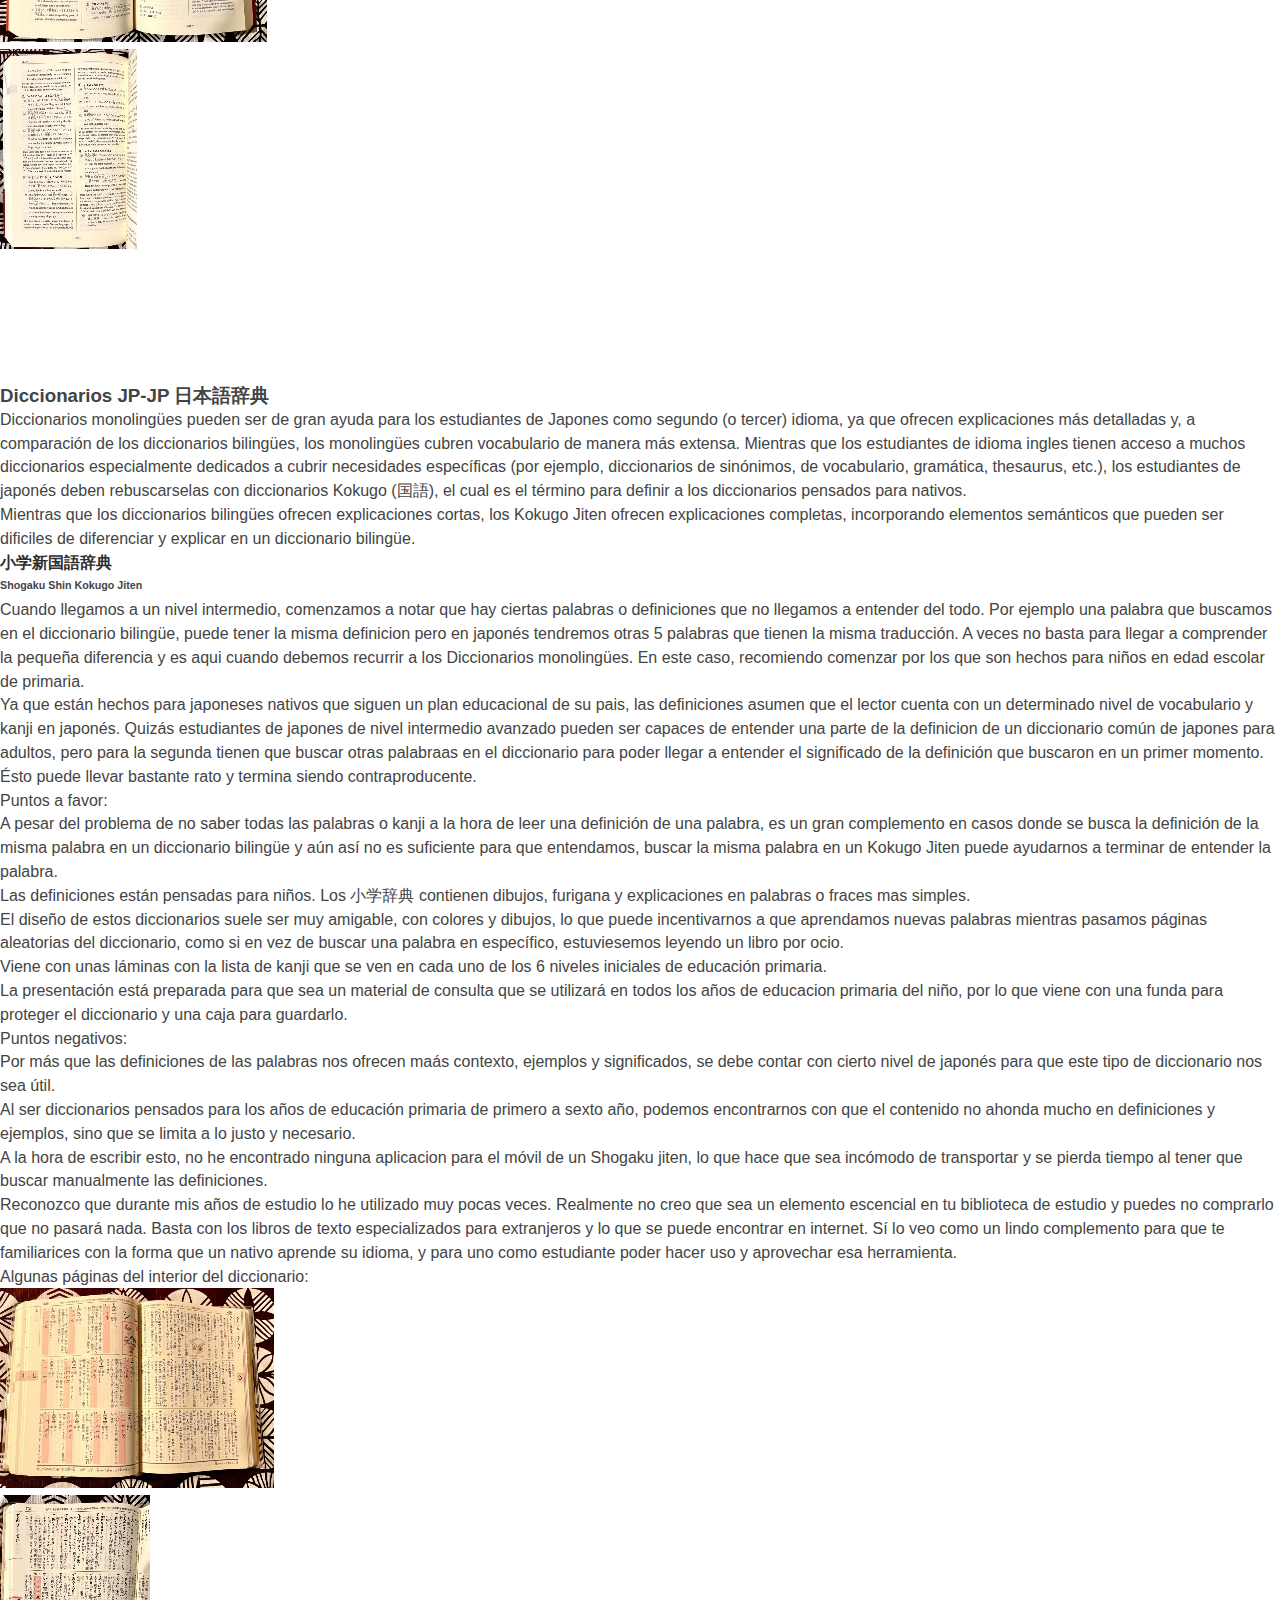
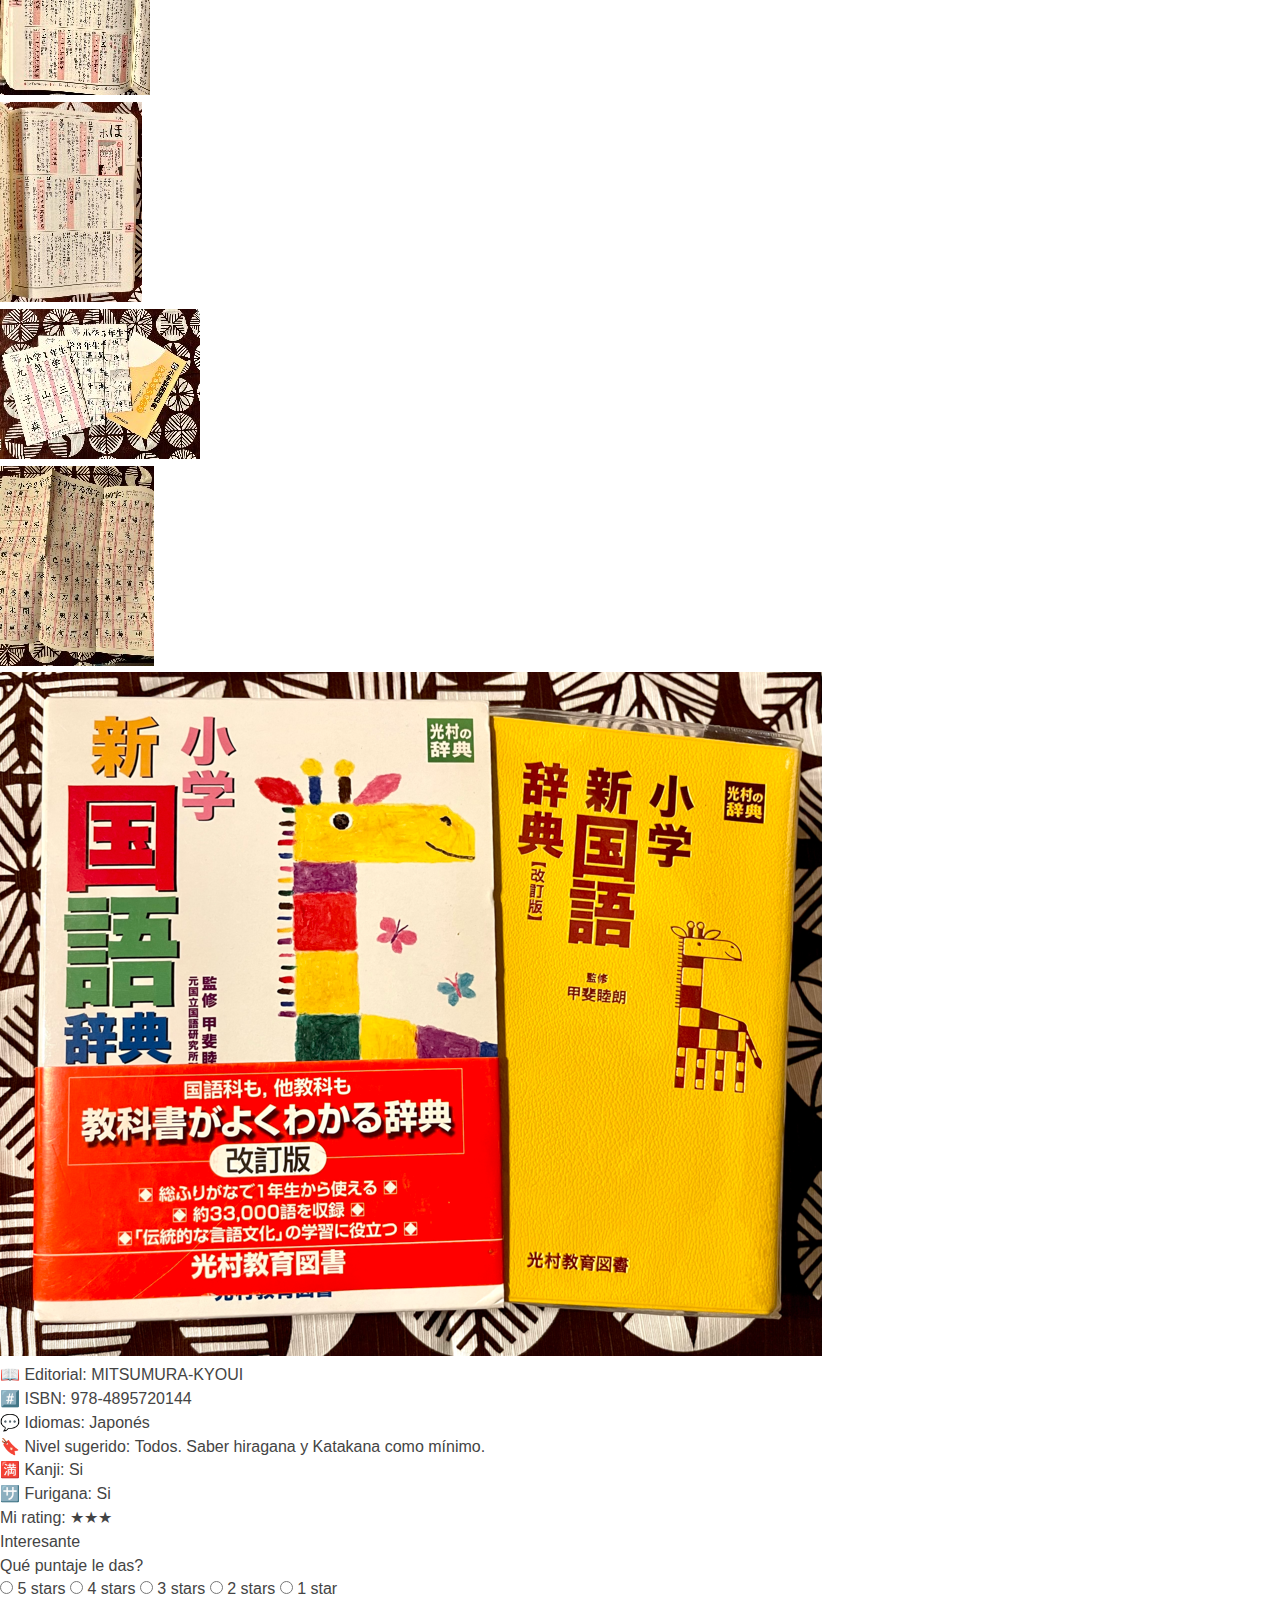
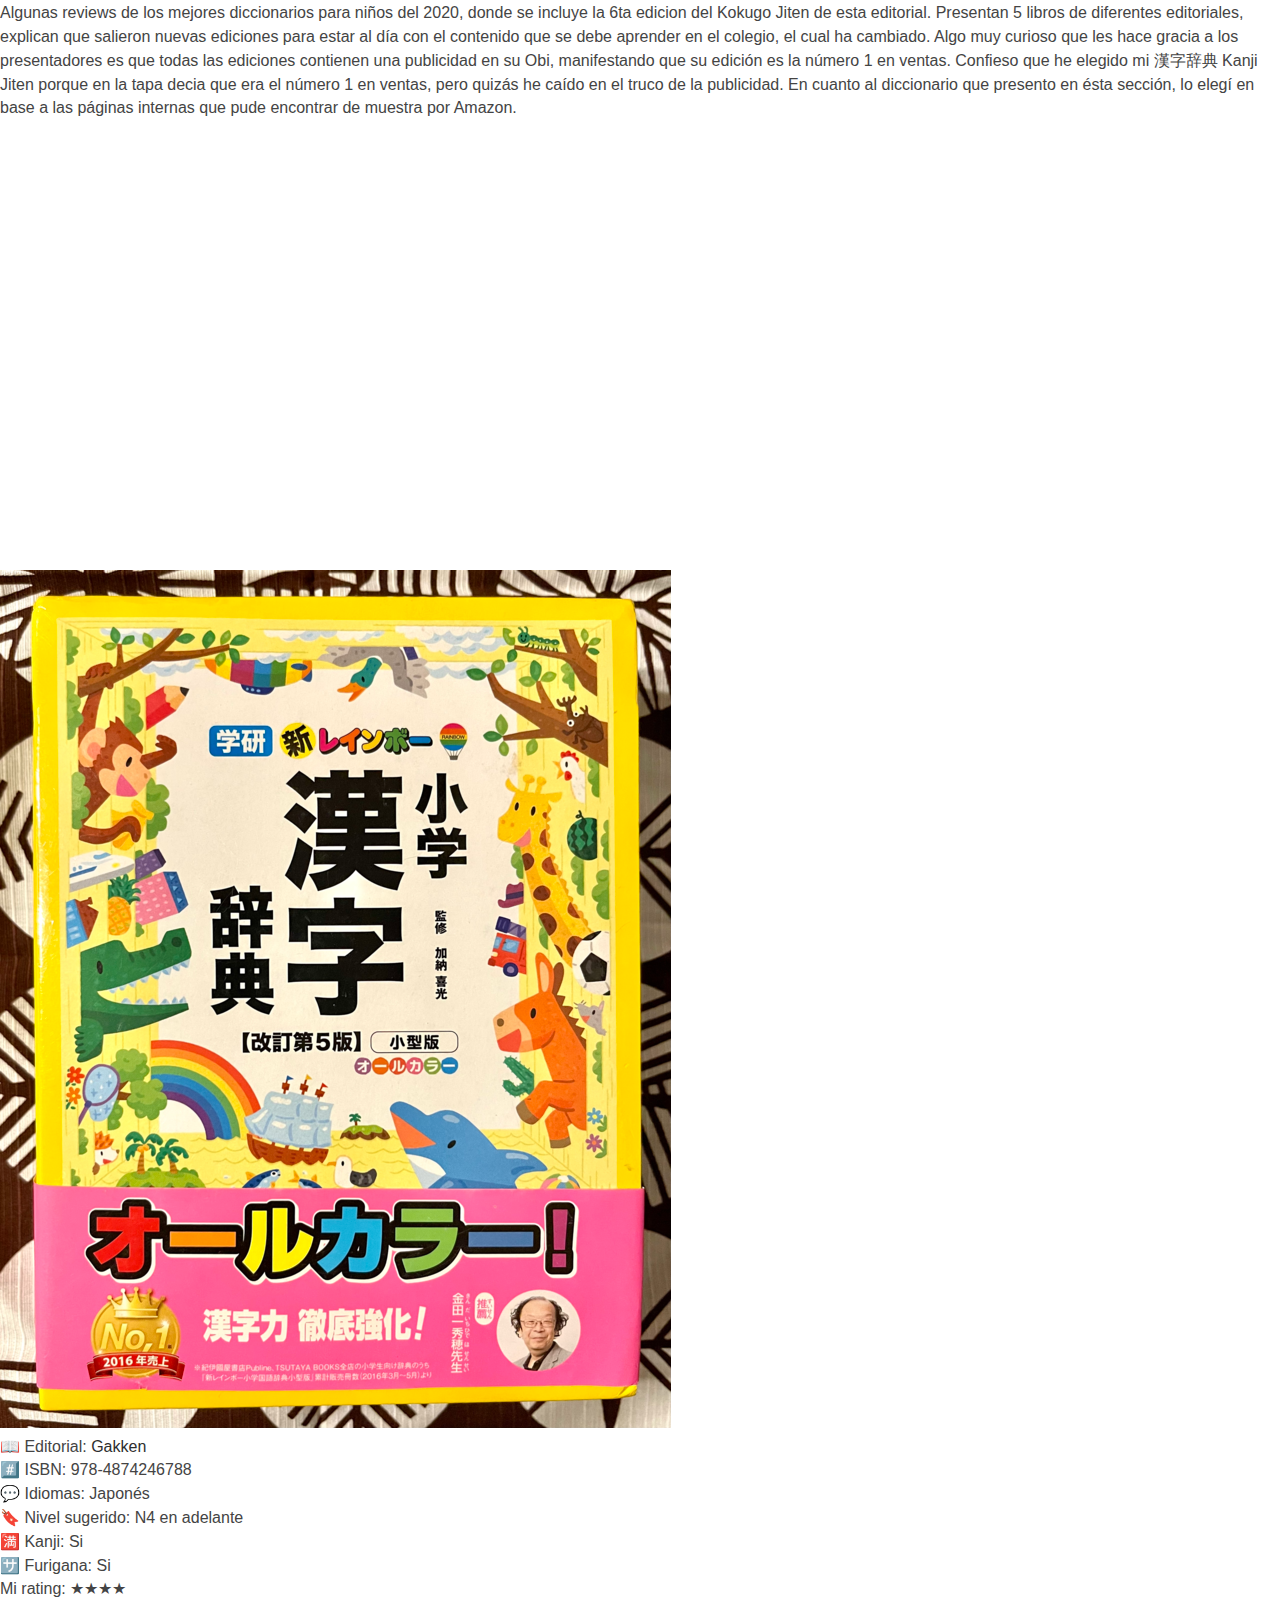
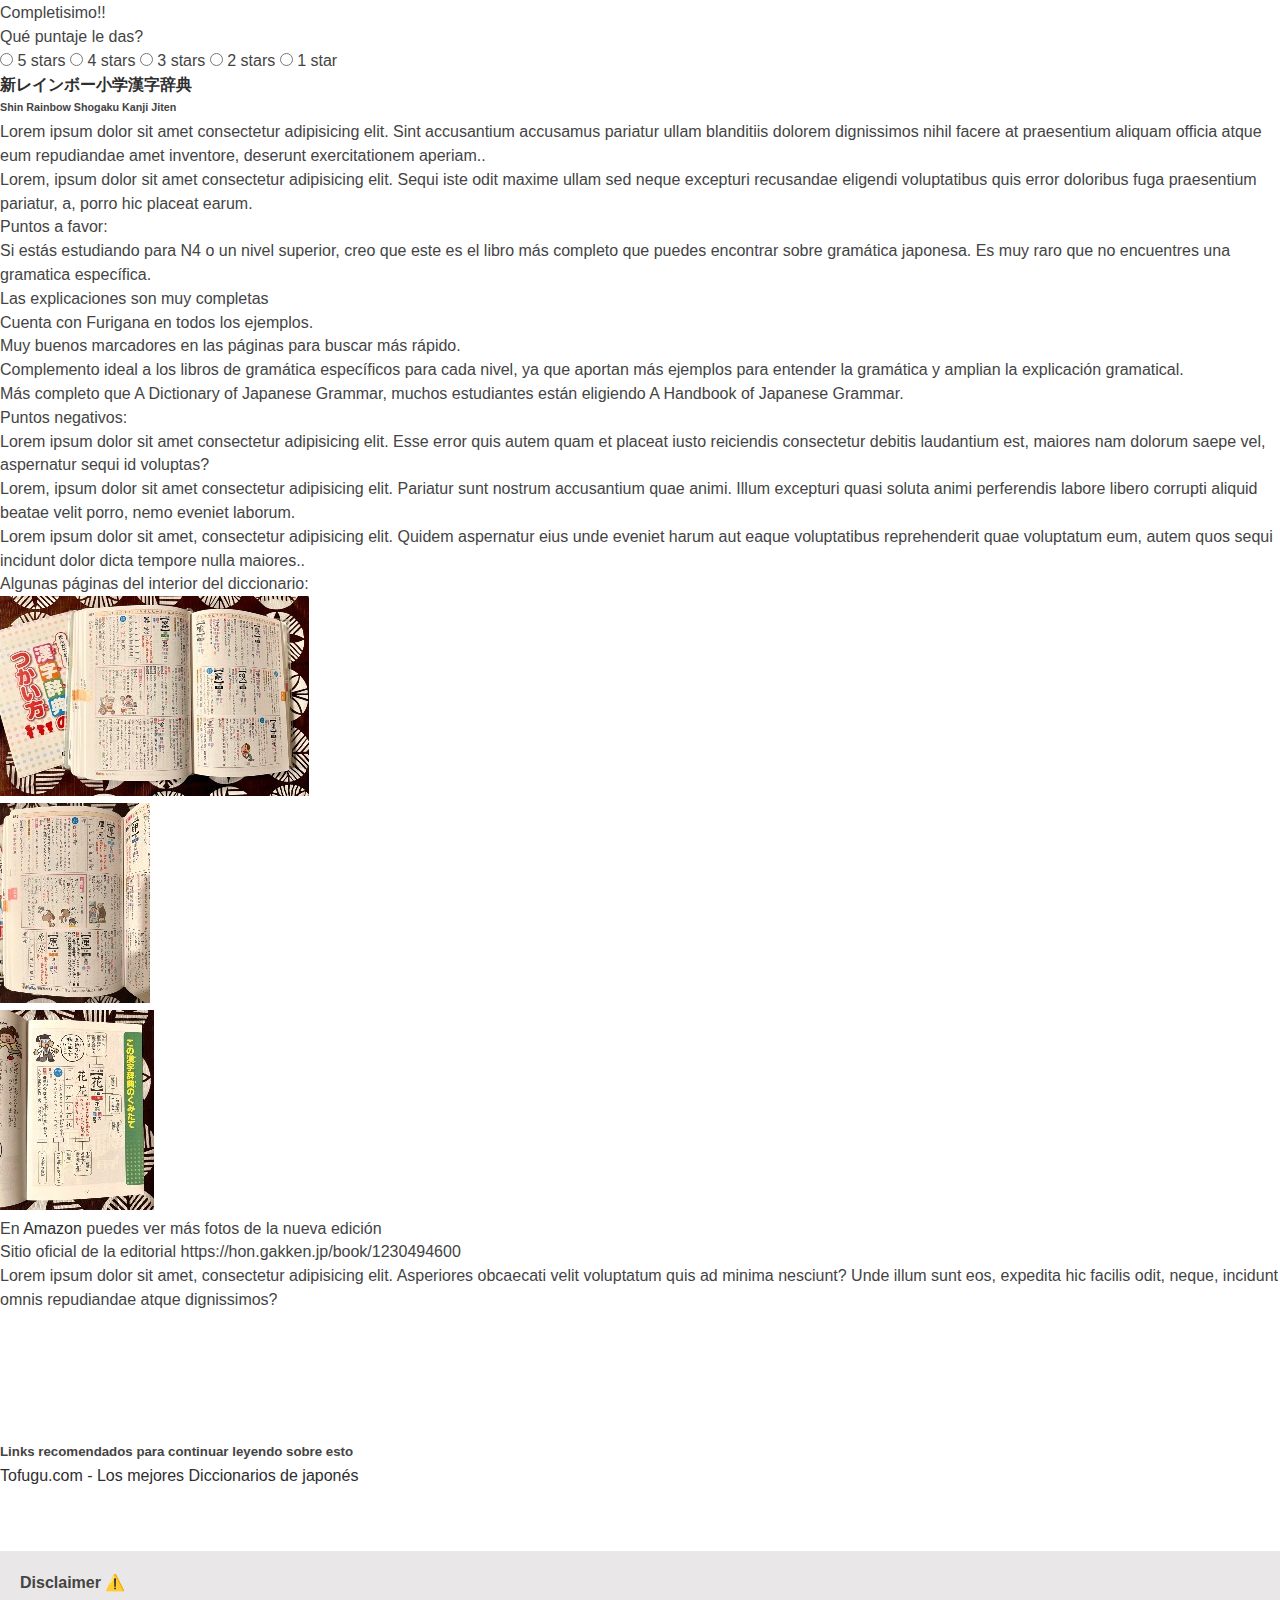
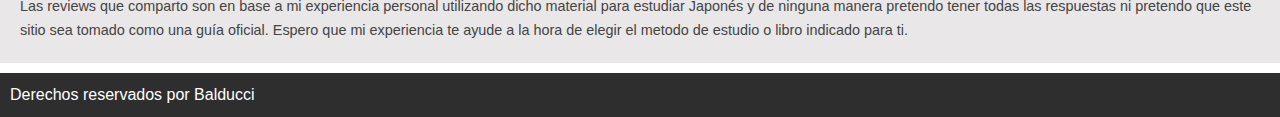
<file: secciones/diccionarios.html>
<!DOCTYPE html>
<html lang="en">
<head>
    <meta charset="UTF-8">
    <meta http-equiv="X-UA-Compatible" content="IE=edge">
    <meta name="viewport" content="width=device-width, initial-scale=1.0">

    <!--link css bootstrap-->
    <link href="https://cdn.jsdelivr.net/npm/bootstrap@5.1.3/dist/css/bootstrap.min.css" rel="stylesheet" integrity="sha384-1BmE4kWBq78iYhFldvKuhfTAU6auU8tT94WrHftjDbrCEXSU1oBoqyl2QvZ6jIW3" crossorigin="anonymous">
    <!-- Link Font Sans -->
    <link rel="preconnect" href="https://fonts.googleapis.com">
    <link rel="preconnect" href="https://fonts.gstatic.com" crossorigin>
    <link href="https://fonts.googleapis.com/css2?family=Lato:wght@100;400&family=Open+Sans:wght@300&display=swap" rel="stylesheet">

    <!--link css local-->
    <link rel="stylesheet" href="../estilos/estilos.css">
    <title>Diccionarios</title>
    <link rel="icon" href="../imagenes/favicon.png">

</head>
<body>
<header>
  <!-- Nav Bar -->
  <nav class="navbar navbar-expand-lg navbar-dark bg-dark">
    <div class="container-fluid">
        <a class="navbar-brand icono" href="../index.html"><img src="../imagenes/dictionary.png" class="d-block w-100" alt="Logo"></a>
        <button class="navbar-toggler" type="button" data-bs-toggle="collapse" data-bs-target="#navbarNavDropdown" aria-controls="navbarNavDropdown" aria-expanded="false" aria-label="Toggle navigation">
        <span class="navbar-toggler-icon"></span>
      </button>
      <div class="collapse navbar-collapse" id="navbarNavDropdown">
        <ul class="navbar-nav">
          <li class="nav-item dropdown">
            <a class="nav-link dropdown-toggle active" href="jlpt.html" id="navbarDarkDropdownMenuLink" role="button" data-bs-toggle="dropdown" aria-expanded="false">JLPT</a>
            <ul class="dropdown-menu dropdown-menu-dark" aria-labelledby="navbarDarkDropdownMenuLink">
              <li><a class="dropdown-item" href="jlpt.html">Introduccion</a></li>
              <li><a class="dropdown-item" href="nivel4-5.html">Nivel 4-5</a></li>
              <li><a class="dropdown-item" href="nivel3.html">Nivel 3</a></li>
              <li><a class="dropdown-item" href="nivel2.html">Nivel 2</a></li>
              <li><a class="dropdown-item" href="nivel1.html">Nivel 1</a></li>
              <li><a class="dropdown-item active bg-dark" href="diccionarios.html">Diccionarios</a></li>
            </ul>
          </li>
          <li class="nav-item dropdown">
            <a class="nav-link dropdown-toggle" href="jlpt.html" id="navbarDarkDropdownMenuLink" role="button" data-bs-toggle="dropdown" aria-expanded="false">Practicar Japones</a>
            <ul class="dropdown-menu dropdown-menu-dark" aria-labelledby="navbarDarkDropdownMenuLink">
              <li><a class="dropdown-item" href="leer.html">Leer</a></li>
              <li><a class="dropdown-item" href="mirar.html">Mirar y Escuchar</a></li>
            </ul>
          </li>
          <li class="nav-item">
            <a class="nav-link" href="#">Técnicas de Estudio</a>
          </li>
          <li class="nav-item">
            <a class="nav-link" href="viajar.html">Viajar a Japon</a>
          </li>
          <li class="nav-item">
            <a class="nav-link" href="about.html">Sobre Mi</a>
          </li>
        </ul>
      </div>
    </div>
  </nav>
<!-- Fin Navbar-->
</header>
<main>
  <!-- Portada -->
  <section class="container-fluid portada-diccionarios">
    <div class="justify-content-center">
        <div class="leer-tituloTransparente">
        </div>
    </div>
 </section>
<!--Titulo-->
<section class="container mt-3 mb-5">
<h1>Diccionarios y Material de Consulta</h1>
<p>En esta sección veremos algunos diccionarios tanto físicos como digitales, como también apps para el móvil que te pueden ayudar en tu camino de aprendisaje. Te presentaré el material que he utilizado hasta el momento, qué nivel es el recomendado para sacarle el mayor provecho y cuál elegir.</p>
<p>Esta página está dividida por el tipo de diccionario. Por ahora:</p>
<ul class="ul-style">
  <li>Diccionarios de Gramática para estudiantes extranjeros
    <ul class="ul-style">
      <a href="#donna_toki_dou_tsukau"><li>どんなときどう使う日本語表現文型辞典</li></a>
      <a href="#japanese_grammar_patterns_teachers"><li>日本語文型辞典英語版</li></a>
    </ul>
  </li>
  <li>Diccionarios Japonés - Japonés
    <ul class="ul-style">
      <a href="#shin_kokugo_jiten"><li>小学新国語辞典</li></a>
      <a href="#kanji_jiten_color"><li>新レインボー漢字辞典</li></a>
    </ul>
  </li>
  <li>Diccionarios electrónicos (Apps)</li>
</ul>
</section>

<!-- Diccionario 1 -->
<section class="container">
  <h3 class="mb-5">Diccionarios de Grámatica 文型辞典</h3>
  <div class="BoxReview p-4">
    <div class="row">
          <div class="col-12 col-md-6 col-lg-8 mt-3 d-flex flex-column  align-items-right">
            <a id="donna_toki_dou_tsukau"><h4>どんな時どう使う日本語表現文型辞典</h4></a>
              <h6>Donna Toki Dou Tsukau Nihongo Hyougen Bunkei Jiten</h6>
              <p>Conocí este libro en el 2011 cuando estaba estudiando para rendir el N3, gracias a una de mis sensei que tenía la versión anterior (cuando el JLPT tenía 4 niveles en vez de 5). El Obi (en amarillo) indicaba aún que era la nueva edición con los nuevos niveles. Allá por esa época aún no se sabía muy bien el alcance de cada nivel, y este libro debo decir que cumple muy bien su papel de presentar la gramática con explicación y ejemplos. Ha sido (y aún lo es) mi compañero a lo largo de todos estos años y aún sigo consultandolo. Si tienes que elegir un diccionario que contenga toda la gramática más importante del idioma japonés, éste es un libro que puedes comprar con los ojos cerrados, no te va a defraudar.
              </p>
              <p>Para los minimalistas y los estudiantes que no puedan llevar mucho peso y cosas de equipaje, está disponible la versión digital, que incluso viene con un buscador mucho más rápido que ir manualmente pasando las páginas del libro físico.
              </p>
              <p class="dicc-mayuscula">Puntos a favor:
                <ul class="ul-style">
                  <li>Contiene (casi) toda la gramatica de todos los niveles. Salvo algunas excepciones como mucha gramatica de N1 que no encontré, es muy completo para N5 a N2.</li>
                  <li>Las explicaciones están en Japonés, lo que ayuda a ir familiarizandose para cuando debamos leer explicaciones solo en Japones en niveles altos como N2-N1.</li>
                  <li>Cuenta con Furigana en todos los ejemplos.</li>
                  <li>Muy buenos marcadores en las páginas para buscar más rápido.</li>
                  <li>Disponible en versión eBook para Amazon Kindle y iBooks (Apple).</li>
                  <li>Complemento ideal a los libros de gramática específicos para cada nivel, ya que aportan más ejemplos para entender la gramática y amplian la explicación gramatical.</li>
                  <li>El costo puede ser elevado, pero te servirá para todo tu camino de aprendisaje de japonés.</li>
                </ul>
              </p>
              <p class="dicc-mayuscula">Puntos negativos:
                <ul class="ul-style">
                  <li>No tiene explicaciones en español. Lamentablemente esto es muy común en el material de enseñanza del japonés.</li>
                  <li>Contiene explicaciones en muchos idiomas. Quizas para los estudiantes de habla hispana nos sirvan mas las explicaciones en inglés. El libro desperdicia mucho espacio con las traducciones al chino y coreano. Pero esto debe ser una decision para economizar y sacar una sola edición que abarque varios mercados.</li>
                  <li>Tiene Furigana incluso en los ejemplos de la gramatica de niveles superiores, en kanjis que se aprenden en el nivel básico. Igualmente en su defensa, creo que es una manera de incluir a todos los niveles para que incluso un estudiante de N5 pueda leer esos ejemplos si está interesado en gramática mas allá de su nivel.</li>
                  <li>El precio es de 2,800 yen, pero si se pide de afuera de Japón, el costo incrementa al sumarle gastos de envío.</li>
                </ul>
              </p>
              <p>Algunas páginas del interior del diccionario:</p>
              <div class="row">
                <div class="col-12 col-md-4 col-lg-4 text-center">
                  <a href="../imagenes/donnatoki2.png" target="_blank" id="pop"><img src="../imagenes/donnatoki2_tn.jpeg" class="img-thumbnail gallery-item mb-3" alt="Diccionario de Gramatica Japonesa Donna Toki Dou Tsukau"></a>
                </div>
                <div class="col-12 col-md-4 col-lg-4 text-center">
                  <a href="../imagenes/donnatoki3.png" target="_blank" id="pop"><img src="../imagenes/donnatoki3_tn.jpeg" class="img-thumbnail gallery-item mb-3" alt="Diccionario de Gramatica Japonesa Donna Toki Dou Tsukau"></a>
                </div>
                <div class="col-12 col-md-4 col-lg-4 text-center">
                  <a href="../imagenes/donnatoki4.png" target="_blank" id="pop"><img src="../imagenes/donnatoki4_tn.jpeg" class="img-thumbnail gallery-item mb-3" alt="Diccionario de Gramatica Japonesa Donna Toki Dou Tsukau"></a>
                </div>
              </div>    
         </div>
          <div class="col-12 col-md-6 col-lg-4 mt-3 d-flex flex-column justify-content-center align-items-center justify-content-center">
            <a href="../imagenes/donnatoki1-small.png" target="_blank"><img src="../imagenes/donnatoki1.png" class="img-fluid mb-2 d-block w-100" alt="Diccionario de ejemplos de gramatica japonesa"></a>
            <div class="BoxReview2 col-12 col-md-8 col-lg-8 mb-4 mt-4">
              <p class="m-0"><strong>📖 Editorial: </strong>アルクAruku</p>
              <p class="m-0"><strong>#️⃣ ISBN: </strong>978-4757418868</p>
              <p class="m-0"><strong>💬 Idiomas: </strong>Explicaciones en japonés, inglés, chino y coreano</p>
              <p class="m-0"><strong>🔖 Nivel sugerido: </strong>Todos. Saber hiragana y Katakana como mínimo.</p>
              <p class="m-0"><strong>🈵 Kanji: </strong>Si</p>
              <p class="m-0"><strong>🈂️ Furigana: </strong>Si</p>
            </div>
                  <div class="BoxReview2 p-3 mt-3">
                    <p><strong> Mi rating:</strong> <span class="dicc-mayuscula">★★★★★</span></p>
                    <p class="dicc-minuscula">Indispensable!!</p>
                  </div>
                  <p class="mt-3">Qué puntaje le das?</p>
                    <div class="rate">
                        <input type="radio" id="star5" name="rate" value="5" />
                        <label for="star5" title="text">5 stars</label>
                        <input type="radio" id="star4" name="rate" value="4" />
                        <label for="star4" title="text">4 stars</label>
                        <input type="radio" id="star3" name="rate" value="3" />
                        <label for="star3" title="text">3 stars</label>
                        <input type="radio" id="star2" name="rate" value="2" />
                        <label for="star2" title="text">2 stars</label>
                        <input type="radio" id="star1" name="rate" value="1" />
                        <label for="star1" title="text">1 star</label>
                    </div>
           </div>
        </div>
     </div>
     </section>
     <!-- Diccionario 2 -->
     <section class="container mt-5">
      <div class="BoxReview p-4">
        <div class="row">
          <div class="col-12 col-md-6 col-lg-4 mt-3 d-flex flex-column justify-content-center align-items-center justify-content-center p-4"> <a href="../imagenes/handbookgrammar1-sm.png" target="_blank"><img src="../imagenes/handbookgrammar1-sm.png" class="img-fluid mb-5 d-block w-100" alt="Diccionario de ejemplos de gramatica japonesa"></a>
            <div class="BoxReview2 col-12 col-md-12 col-lg-12">
              <p class="m-0"><strong>📖 Editorial: </strong>くろしお出版 Kurosio (2015)</p>
              <p class="m-0"><strong>#️⃣ ISBN: </strong>978-4874246788</p>
              <p class="m-0"><strong>💬 Idiomas: </strong>Explicaciones en inglés</p>
              <p class="m-0"><strong>🔖 Nivel sugerido: </strong>N4-N3 en adelante</p>
              <p class="m-0"><strong>🈵 Kanji: </strong>Si</p>
              <p class="m-0"><strong>🈂️ Furigana: </strong>Si</p>
            </div>
                  <div class="BoxReview2 p-3 mt-3">
                    <p><strong> Mi rating:</strong> <span class="dicc-mayuscula">★★★★</span></p>
                    <p class="dicc-minuscula">Completisimo!!</p>
                  </div>
            
            <p class="mt-3">Qué puntaje le das?</p>
              <div class="rate">
                  <input type="radio" id="star5" name="rate" value="5" />
                  <label for="star5" title="text">5 stars</label>
                  <input type="radio" id="star4" name="rate" value="4" />
                  <label for="star4" title="text">4 stars</label>
                  <input type="radio" id="star3" name="rate" value="3" />
                  <label for="star3" title="text">3 stars</label>
                  <input type="radio" id="star2" name="rate" value="2" />
                  <label for="star2" title="text">2 stars</label>
                  <input type="radio" id="star1" name="rate" value="1" />
                  <label for="star1" title="text">1 star</label>
              </div>
     </div>
              <div class="col-12 col-md-6 col-lg-8 mt-3 d-flex flex-column align-self-center justify-content-center">
                <a id="japanese_grammar_patterns_teachers"><h4>日本語文型辞典英語版</h4></a>
                <h6>A Handbook of Japanese Grammar Patterns for Teachers and Learners</h6>
                  <p>Mi sensei me recomendó este libro hace unos meses atrás, por lo que aún estoy descubriendolo. Me sorprende la cantidad de gramática que tiene. Ojalá lo hubiese encontrado antes mientras estudiaba para N2, pero seguramente me será súper útil para N1 (y repasar N2!).</p>
                  <p>Es un libro que estuvo en mi wishlist desde hace unos años, pero la versión en inglés aún no existía, y yo no tenia el nivel para comprar la versión 100% en japonés.
                  </p>
                  <p>Voy a estar actualizando esta review en un tiempo, cuando haya podido utilizarlo un poco más. Igualmente, al haber sido recomendación de mi sensei, tengo la certeza de que este diccionario no me va a defraudar.</p>
                  <p class="dicc-mayuscula">Puntos a favor:
                    <ul class="ul-style">
                      <li>Si estás estudiando para N4 o un nivel superior, creo que este es el libro más completo que puedes encontrar sobre gramática japonesa. Es muy raro que no encuentres una gramatica específica.</li>
                      <li>Las explicaciones son muy completas</li>
                      <li>Cuenta con Furigana en todos los ejemplos.</li>
                      <li>Muy buenos marcadores en las páginas para buscar más rápido.</li>
                      <li>Complemento ideal a los libros de gramática específicos para cada nivel, ya que aportan más ejemplos para entender la gramática y amplian la explicación gramatical.</li>
                      <li>Más completo que A Dictionary of Japanese Grammar, muchos estudiantes están eligiendo A Handbook of Japanese Grammar.</li>
                    </ul>
                  </p>
                  <p class="dicc-mayuscula">Puntos negativos:
                    <ul class="ul-style">
                      <li>No tiene explicaciones en español. Lamentablemente esto es muy común en el material de enseñanza del japonés.</li>
                      <li>Quizás sea muy dificil para ser tu primer diccionario de gramática, en este punto どんなときどう使う Donna Toki Dou Tsukau sea una mejor opción.</li>
                      <li>No tiene explicaciones de la gramática en Japonés.</li>
                      <li>Tiene Furigana incluso en los ejemplos de la gramatica de niveles superiores, en kanjis que se aprenden en el nivel básico. Igualmente en su defensa, creo que es una manera de incluir a todos los niveles para que incluso un estudiante de N5 pueda leer esos ejemplos si está interesado en gramática mas allá de su nivel.</li>
                      <li>El contenido está dividido en dos columnas, lo que lo hace denso y dificil de leer.</li>
                      <li>Versión digital no disponible.</li>
                      <li>No está dividido por niveles de JLPT.</li>
                    </ul>
                  </p>
                  <p>Algunas páginas del interior del diccionario:</p>
                  <div class="row">
                    <div class="col-12 col-md-4 col-lg-4 text-center">
                      <div class="justify-content-center text-center">
                        <a href="../imagenes/handbookgrammar2-sm.png" target="_blank" id="pop"><img src="../imagenes/handbookgrammar2_tn.jpeg" class="img-thumbnail mb-3" alt="Handbook of Japanese Grammar"></a>
                      </div>
                    </div>
                    <div class="col-12 col-md-4 col-lg-4">
                      <div class="justify-content-center text-center">
                        <a href="../imagenes/handbookgrammar3-sm.png" target="_blank" id="pop"><img src="../imagenes/handbookgrammar3_tn.jpeg" class="img-thumbnail mb-3" alt="Handbook of Japanese Grammar"></a>
                      </div>
                    </div>
    
                  </div>
             </div>
            </div>
         </div>
     </section>
      </div>
    </div>
  </div>
</section>
<!-- Diccionarios Japones -->
<!-- Diccionario 3 -->
<section class="container mt-5">
  <h3 class="mb-5">Diccionarios JP-JP 日本語辞典</h3>
  <p>Diccionarios monolingües pueden ser de gran ayuda para los estudiantes de Japones como segundo (o tercer) idioma, ya que ofrecen explicaciones más detalladas y, a comparación de los diccionarios bilingües, los monolingües cubren vocabulario de manera más extensa. Mientras que los estudiantes de idioma ingles tienen acceso a muchos diccionarios especialmente dedicados a cubrir necesidades específicas (por ejemplo, diccionarios de sinónimos, de vocabulario, gramática, thesaurus, etc.), los estudiantes de japonés deben rebuscarselas con diccionarios Kokugo (国語), el cual es el término para definir a los diccionarios pensados para nativos.
  </p>
  <p>Mientras que los diccionarios bilingües ofrecen explicaciones cortas, los Kokugo Jiten ofrecen explicaciones completas, incorporando elementos semánticos que pueden ser dificiles de diferenciar y explicar en un diccionario bilingüe. 
  </p>
  </p>
  <div class="BoxReview p-4">
    <div class="row">
          <div class="col-12 col-md-6 col-lg-8 mt-3 d-flex flex-column  align-items-right">
            <a id="shin_kokugo_jiten"><h4>小学新国語辞典</h4></a>
              <h6>Shogaku Shin Kokugo Jiten</h6>
              <p>Cuando llegamos a un nivel intermedio, comenzamos a notar que hay ciertas palabras o definiciones que no llegamos a entender del todo. Por ejemplo una palabra que buscamos en el diccionario bilingüe, puede tener la misma definicion pero en japonés tendremos otras 5 palabras que tienen la misma traducción. A veces no basta para llegar a comprender la pequeña diferencia y es aqui cuando debemos recurrir a los Diccionarios monolingües. En este caso, recomiendo comenzar por los que son hechos para niños en edad escolar de primaria.
              </p>
              <p>Ya que están hechos para japoneses nativos que siguen un plan educacional de su pais, las definiciones asumen que el lector cuenta con un determinado nivel de vocabulario y kanji en japonés. Quizás estudiantes de japones de nivel intermedio avanzado pueden ser capaces de entender una parte de la definicion de un diccionario común de japones para adultos, pero para la segunda tienen que buscar otras palabraas en el diccionario para poder llegar a entender el significado de la definición que buscaron en un primer momento. Ésto puede llevar bastante rato y termina siendo contraproducente.</p>
              <p class="dicc-mayuscula">Puntos a favor:
                <ul class="ul-style">
                  <li>A pesar del problema de no saber todas las palabras o kanji a la hora de leer una definición de una palabra, es un gran complemento en casos donde se busca la definición de la misma palabra en un diccionario bilingüe y aún así no es suficiente para que entendamos, buscar la misma palabra en un Kokugo Jiten puede ayudarnos a terminar de entender la palabra.</li>
                  <li>Las definiciones están pensadas para niños. Los 小学辞典 contienen dibujos, furigana y explicaciones en palabras o fraces mas simples.</li>
                  <li>El diseño de estos diccionarios suele ser muy amigable, con colores y dibujos, lo que puede incentivarnos a que aprendamos nuevas palabras mientras pasamos páginas aleatorias del diccionario, como si en vez de buscar una palabra en específico, estuviesemos leyendo un libro por ocio.</li>
                  <li>Viene con unas láminas con la lista de kanji que se ven en cada uno de los 6 niveles iniciales de educación primaria.</li>
                  <li>La presentación está preparada para que sea un material de consulta que se utilizará en todos los años de educacion primaria del niño, por lo que viene con una funda para proteger el diccionario y una caja para guardarlo.</li>
                </ul>
              </p>
              <p class="dicc-mayuscula">Puntos negativos:
                <ul class="ul-style">
                  <li>Por más que las definiciones de las palabras nos ofrecen maás contexto, ejemplos y significados, se debe contar con cierto nivel de japonés para que este tipo de diccionario nos sea útil. </li>
                  <li>Al ser diccionarios pensados para los años de educación primaria de primero a sexto año, podemos encontrarnos con que el contenido no ahonda mucho en definiciones y ejemplos, sino que se limita a lo justo y necesario.</li>
                  <li>A la hora de escribir esto, no he encontrado ninguna aplicacion para el móvil de un Shogaku jiten, lo que hace que sea incómodo de transportar y se pierda tiempo al tener que buscar manualmente las definiciones.</li>
                  <li>Reconozco que durante mis años de estudio lo he utilizado muy pocas veces. Realmente no creo que sea un elemento escencial en tu biblioteca de estudio y puedes no comprarlo que no pasará nada. Basta con los libros de texto especializados para extranjeros y lo que se puede encontrar en internet. Sí lo veo como un lindo complemento para que te familiarices con la forma que un nativo aprende su idioma, y para uno como estudiante poder hacer uso y aprovechar esa herramienta.</li>
                </ul>
              </p>
              <p>Algunas páginas del interior del diccionario:</p>
              <div class="row">
                <div class="col-12 col-md-4 col-lg-4 text-center">
                  <a href="../imagenes/kokugojiten2-sm.png" target="_blank" id="pop"><img src="../imagenes/kokugojiten2_tn.jpeg" class="img-thumbnail mb-3" alt="Diccionario Japones Kokugo Jiten"></a>
                </div>
                <div class="col-12 col-md-4 col-lg-4 text-center">
                  <a href="../imagenes/kokugojiten3-sm.png" target="_blank" id="pop"><img src="../imagenes/kokugojiten3_tn.jpeg" class="img-thumbnail mb-3" alt="Diccionario Japones Kokugo Jiten"></a>
                </div>
                <div class="col-12 col-md-4 col-lg-4 text-center">
                  <a href="../imagenes/kokugojiten4-sm.png" target="_blank" id="pop"><img src="../imagenes/kokugojiten4_tn.jpeg" class="img-thumbnail mb-3" alt="Diccionario Japones Kokugo Jiten"></a>
                </div>
              </div>
              <div class="row">
                <div class="col-12 col-md-4 col-lg-4 text-center">
                  <a href="../imagenes/kokugojiten5-sm.png" target="_blank" id="pop"><img src="../imagenes/kokugojiten5_tn.jpeg" class="img-thumbnail mb-3" alt="Diccionario Japones Kokugo Jiten"></a>
                </div>
                <div class="col-12 col-md-4 col-lg-4 text-center">
                  <a href="../imagenes/kokugojiten6-sm.png" target="_blank" id="pop"><img src="../imagenes/kokugojiten6_tn.jpeg" class="img-thumbnail mb-3" alt="Diccionario Japones Kokugo Jiten"></a>
                </div>
              </div>
         </div>
         <!-- Row 2 -->
          <div class="col-12 col-md-6 col-lg-4 mt-3 d-flex flex-column justify-content-center align-items-center justify-content-center">
            <a href="../imagenes/kokugojiten1-sm.png" target="_blank"><img src="../imagenes/kokugojiten1-sm.png" class="img-fluid mb-2 d-block w-100" alt="Diccionario de ejemplos de gramatica japonesa"></a>
            <div class="BoxReview2 col-12 col-md-12 col-lg-12 mb-4 mt-4">
              <p class="m-0"><strong>📖 Editorial: </strong>MITSUMURA-KYOUI</p>
              <p class="m-0"><strong>#️⃣ ISBN: </strong>978-4895720144</p>
              <p class="m-0"><strong>💬 Idiomas: </strong>Japonés</p>
              <p class="m-0"><strong>🔖 Nivel sugerido: </strong>Todos. Saber hiragana y Katakana como mínimo.</p>
              <p class="m-0"><strong>🈵 Kanji: </strong>Si</p>
              <p class="m-0"><strong>🈂️ Furigana: </strong>Si</p>
            </div>
                  <div class="BoxReview2 p-3 mt-3">
                    <p><strong> Mi rating:</strong> <span class="dicc-mayuscula">★★★</span></p>
                    <p class="dicc-minuscula">Interesante</p>
                  </div>
                  <p class="mt-3">Qué puntaje le das?</p>
                    <div class="rate">
                        <input type="radio" id="star5" name="rate" value="5" />
                        <label for="star5" title="text">5 stars</label>
                        <input type="radio" id="star4" name="rate" value="4" />
                        <label for="star4" title="text">4 stars</label>
                        <input type="radio" id="star3" name="rate" value="3" />
                        <label for="star3" title="text">3 stars</label>
                        <input type="radio" id="star2" name="rate" value="2" />
                        <label for="star2" title="text">2 stars</label>
                        <input type="radio" id="star1" name="rate" value="1" />
                        <label for="star1" title="text">1 star</label>
                    </div>
           </div>
        </div>
        <div class="container col-12">
          <p>Algunas reviews de los mejores diccionarios para niños del 2020, donde se incluye la 6ta edicion del Kokugo Jiten de esta editorial. Presentan 5 libros de diferentes editoriales, explican que salieron nuevas ediciones para estar al día con el contenido que se debe aprender en el colegio, el cual ha cambiado. Algo muy curioso que les hace gracia a los presentadores es que todas las ediciones contienen una publicidad en su Obi, manifestando que su edición es la número 1 en ventas. Confieso que he elegido mi 漢字辞典 Kanji Jiten porque en la tapa decia que era el número 1 en ventas, pero quizás he caído en el truco de la publicidad. En cuanto al diccionario que presento en ésta sección, lo elegí en base a las páginas internas que pude encontrar de muestra por Amazon. </p>
          <div class="text-center">
            <iframe width="560" height="315" src="https://www.youtube.com/embed/HSFAAiHKs1U" title="YouTube video player" frameborder="0" allow="accelerometer; autoplay; clipboard-write; encrypted-media; gyroscope; picture-in-picture" allowfullscreen></iframe>
          </div>
        </div>
     </div>
     </section>
    <!-- Diccionario 4 -->
    <section class="container mt-5">
      <div class="BoxReview p-4">
        <div class="row">
          <div class="col-12 col-md-6 col-lg-4 mt-3 d-flex flex-column justify-content-center align-items-center justify-content-center p-4">
            <a href="../imagenes/kanjijitencolor1-sm.png" target="_blank"><img src="../imagenes/kanjijitencolor1-sm.png" class="img-fluid mb-5 d-block w-100" alt="Kanji Jiten Diccionario de Kanji para niños"></a>
            <div class="BoxReview2 col-12 col-md-12 col-lg-12">
              <p class="m-0"><strong>📖 Editorial: </strong> <a href="https://hon.gakken.jp/" target="_blank">Gakken</a></p>
              <p class="m-0"><strong>#️⃣ ISBN: </strong>978-4874246788</p>              <p class="m-0"><strong>💬 Idiomas: </strong>Japonés</p>
              <p class="m-0"><strong>🔖 Nivel sugerido: </strong>N4 en adelante</p>
              <p class="m-0"><strong>🈵 Kanji: </strong>Si</p>
              <p class="m-0"><strong>🈂️ Furigana: </strong>Si</p>
            </div>
                  <div class="BoxReview2 p-3 mt-3">
                    <p><strong> Mi rating:</strong> <span class="dicc-mayuscula">★★★★</span></p>
                    <p class="dicc-minuscula">Completisimo!!</p>
                  </div>
            
            <p class="mt-3">Qué puntaje le das?</p>
              <div class="rate">
                  <input type="radio" id="star5" name="rate" value="5" />
                  <label for="star5" title="text">5 stars</label>
                  <input type="radio" id="star4" name="rate" value="4" />
                  <label for="star4" title="text">4 stars</label>
                  <input type="radio" id="star3" name="rate" value="3" />
                  <label for="star3" title="text">3 stars</label>
                  <input type="radio" id="star2" name="rate" value="2" />
                  <label for="star2" title="text">2 stars</label>
                  <input type="radio" id="star1" name="rate" value="1" />
                  <label for="star1" title="text">1 star</label>
              </div>
     </div>
              <div class="col-12 col-md-6 col-lg-8 mt-3 d-flex flex-column align-self-center justify-content-center">
                <a id="kanji_jiten_color"><h4>新レインボー小学漢字辞典</h4></a>
                  <h6>Shin Rainbow Shogaku Kanji Jiten</h6>
                  <p>Lorem ipsum dolor sit amet consectetur adipisicing elit. Sint accusantium accusamus pariatur ullam blanditiis dolorem dignissimos nihil facere at praesentium aliquam officia atque eum repudiandae amet inventore, deserunt exercitationem aperiam..</p>
                  <p>Lorem, ipsum dolor sit amet consectetur adipisicing elit. Sequi iste odit maxime ullam sed neque excepturi recusandae eligendi voluptatibus quis error doloribus fuga praesentium pariatur, a, porro hic placeat earum.
                  </p>
                  <p class="dicc-mayuscula">Puntos a favor:
                    <ul class="ul-style">
                      <li>Si estás estudiando para N4 o un nivel superior, creo que este es el libro más completo que puedes encontrar sobre gramática japonesa. Es muy raro que no encuentres una gramatica específica.</li>
                      <li>Las explicaciones son muy completas</li>
                      <li>Cuenta con Furigana en todos los ejemplos.</li>
                      <li>Muy buenos marcadores en las páginas para buscar más rápido.</li>
                      <li>Complemento ideal a los libros de gramática específicos para cada nivel, ya que aportan más ejemplos para entender la gramática y amplian la explicación gramatical.</li>
                      <li>Más completo que A Dictionary of Japanese Grammar, muchos estudiantes están eligiendo A Handbook of Japanese Grammar.</li>
                    </ul>
                  </p>
                  <p class="dicc-mayuscula">Puntos negativos:
                    <ul class="ul-style">
                      <li>Lorem ipsum dolor sit amet consectetur adipisicing elit. Esse error quis autem quam et placeat iusto reiciendis consectetur debitis laudantium est, maiores nam dolorum saepe vel, aspernatur sequi id voluptas?</li>
                      <li>Lorem, ipsum dolor sit amet consectetur adipisicing elit. Pariatur sunt nostrum accusantium quae animi. Illum excepturi quasi soluta animi perferendis labore libero corrupti aliquid beatae velit porro, nemo eveniet laborum.</li>
                      <li>Lorem ipsum dolor sit amet, consectetur adipisicing elit. Quidem aspernatur eius unde eveniet harum aut eaque voluptatibus reprehenderit quae voluptatum eum, autem quos sequi incidunt dolor dicta tempore nulla maiores..</li>
                    </ul>
                  </p>
                  <p>Algunas páginas del interior del diccionario:</p>
                  <div class="row">
                    <div class="col-12 col-md-4 col-lg-4 text-center">
                      <div class="justify-content-center text-center">
                        <a href="../imagenes/kanjijitencolor2-sm.png" target="_blank" id="pop"><img src="../imagenes/kanjijitencolor2_tn.jpeg" class="img-thumbnail mb-3" alt="Kanji Jiten"></a>
                      </div>
                    </div>
                    <div class="col-12 col-md-4 col-lg-4">
                      <div class="justify-content-center text-center">
                        <a href="../imagenes/kanjijitencolor3-sm.png" target="_blank" id="pop"><img src="../imagenes/kanjijitencolor3_tn.jpeg" class="img-thumbnail mb-3" alt="Handbook of Japanese Grammar"></a>
                      </div>
                    </div>
                    <div class="col-12 col-md-4 col-lg-4">
                      <div class="justify-content-center text-center">
                        <a href="../imagenes/kanjijitencolor4-sm.png" target="_blank" id="pop"><img src="../imagenes/kanjijitencolor4_tn.jpeg" class="img-thumbnail mb-3" alt="Handbook of Japanese Grammar"></a>
                      </div>
                    </div>
                  </div>
                  <p class="mt-2">En <a href="https://www.amazon.com/E6-96-B0-E3-83-AC-E3-82-A4-E3-83-B3-E3-83-9C-E3-83-BC-E5-B0-8F-E5-AD-A6-E6-BC-A2-E5-AD-97-E8-BE-9E/dp/4053049458/ref=dp_ob_title_bk">Amazon</a> puedes ver más fotos de la nueva edición</p>
                  <p>Sitio oficial de la editorial <a href="https://hon.gakken.jp/book/1230494600"></a> https://hon.gakken.jp/book/1230494600</p>
                  <p>Lorem ipsum dolor sit amet, consectetur adipisicing elit. Asperiores obcaecati velit voluptatum quis ad minima nesciunt? Unde illum sunt eos, expedita hic facilis odit, neque, incidunt omnis repudiandae atque dignissimos?</p>
             </div>
            </div>
         </div>
     </section>
      </div>
    </div>
  </div>
</section> 

<section class="container mt-5">
  <h5>Links recomendados para continuar leyendo sobre esto</h5>
  <a href="https://www.tofugu.com/japanese/best-japanese-dictionary/">Tofugu.com - Los mejores Diccionarios de japonés</a>
</section>
 <!-- Seccion Disclaimer -->
 <section class="container disclaimer mt-5 mb-5">
  <article class="row g-2">
      <div class="col-12 col-md-12 col-lg-12">
          <h4>Disclaimer ⚠️</h4>
          <p class="disclaimerFont"> 
              Las reviews que comparto son en base a mi experiencia personal utilizando dicho material para estudiar Japonés y de ninguna manera pretendo tener todas las respuestas ni pretendo que este sitio sea tomado como una guía oficial. Espero que mi experiencia te ayude a la hora de elegir el metodo de estudio o libro indicado para ti.
          </p>
      </div>
  </article>
  </section>

</main>
<footer>
    <p>Derechos reservados por Balducci</p>
</footer>

<!-- script de Bootstrap-->
   <script src="https://cdn.jsdelivr.net/npm/bootstrap@5.1.3/dist/js/bootstrap.bundle.min.js" integrity="sha384-ka7Sk0Gln4gmtz2MlQnikT1wXgYsOg+OMhuP+IlRH9sENBO0LRn5q+8nbTov4+1p" crossorigin="anonymous"></script>
</body>
</html>
</file>
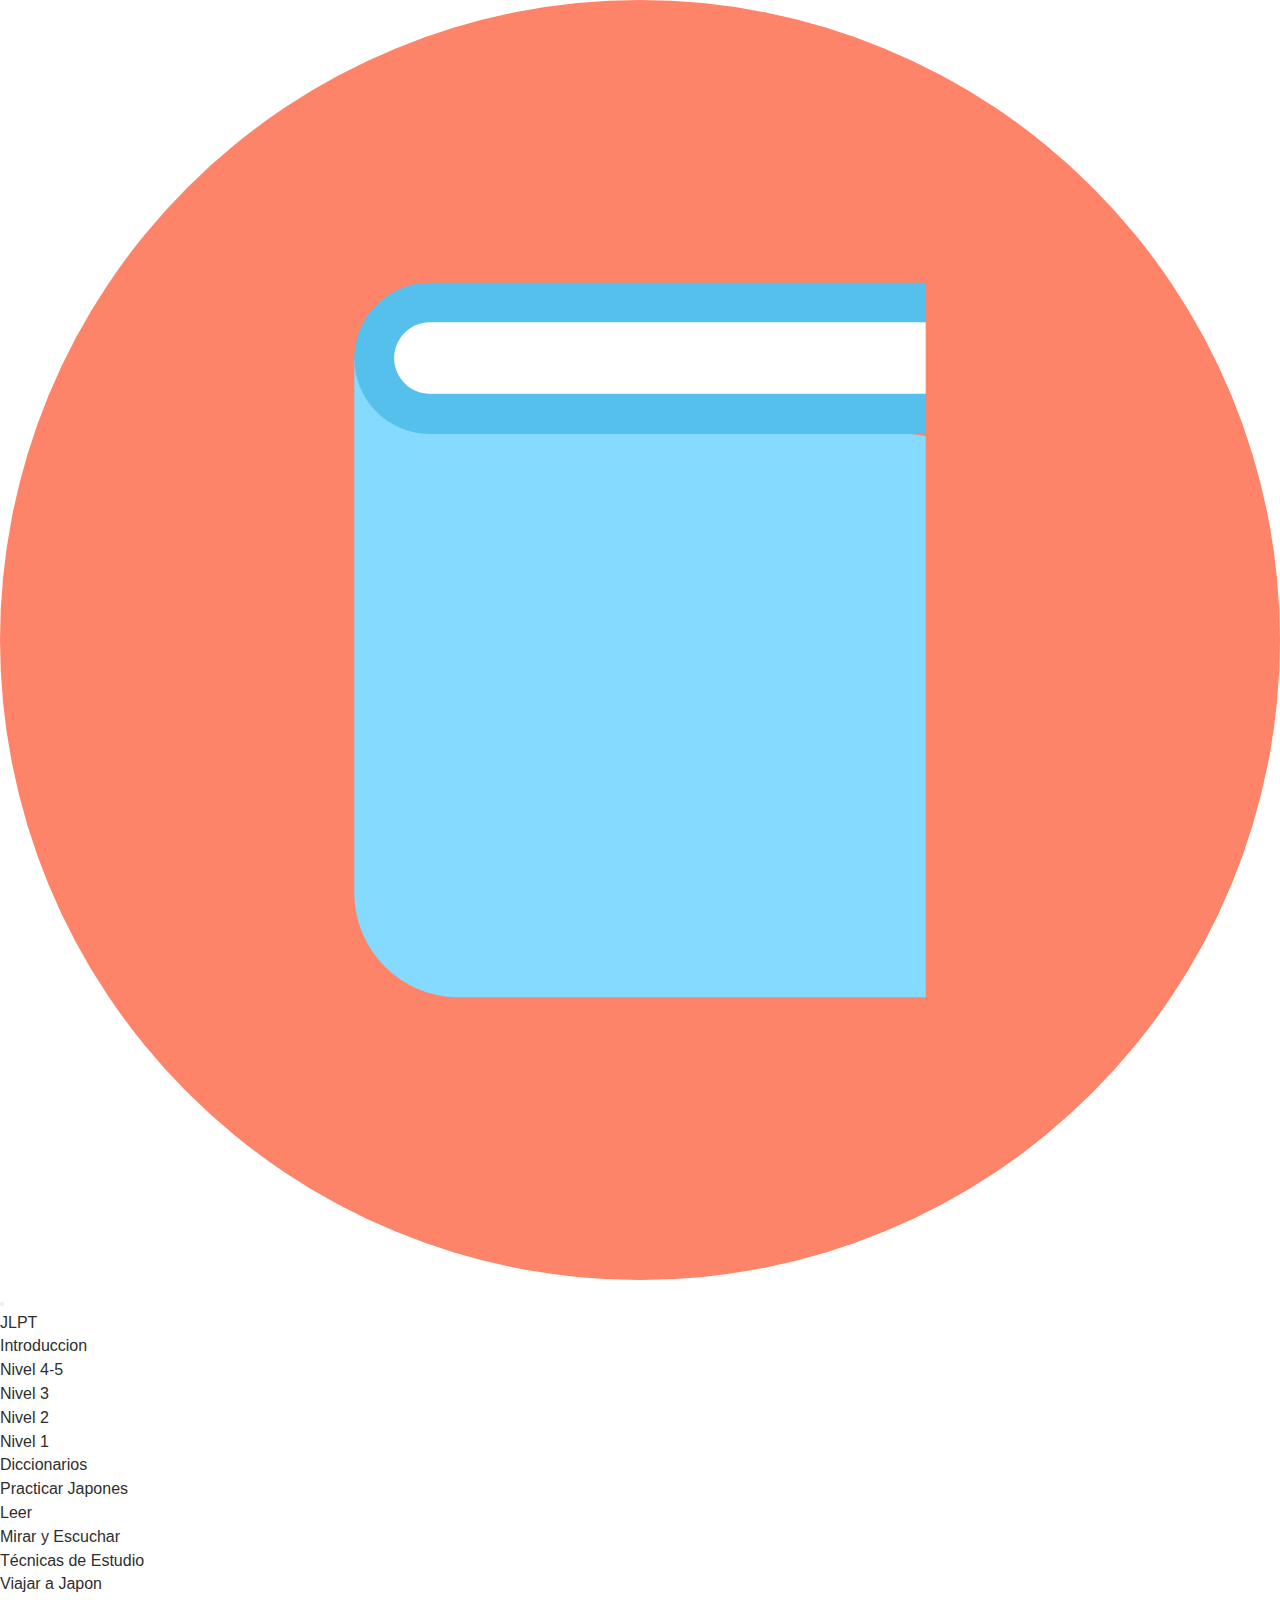
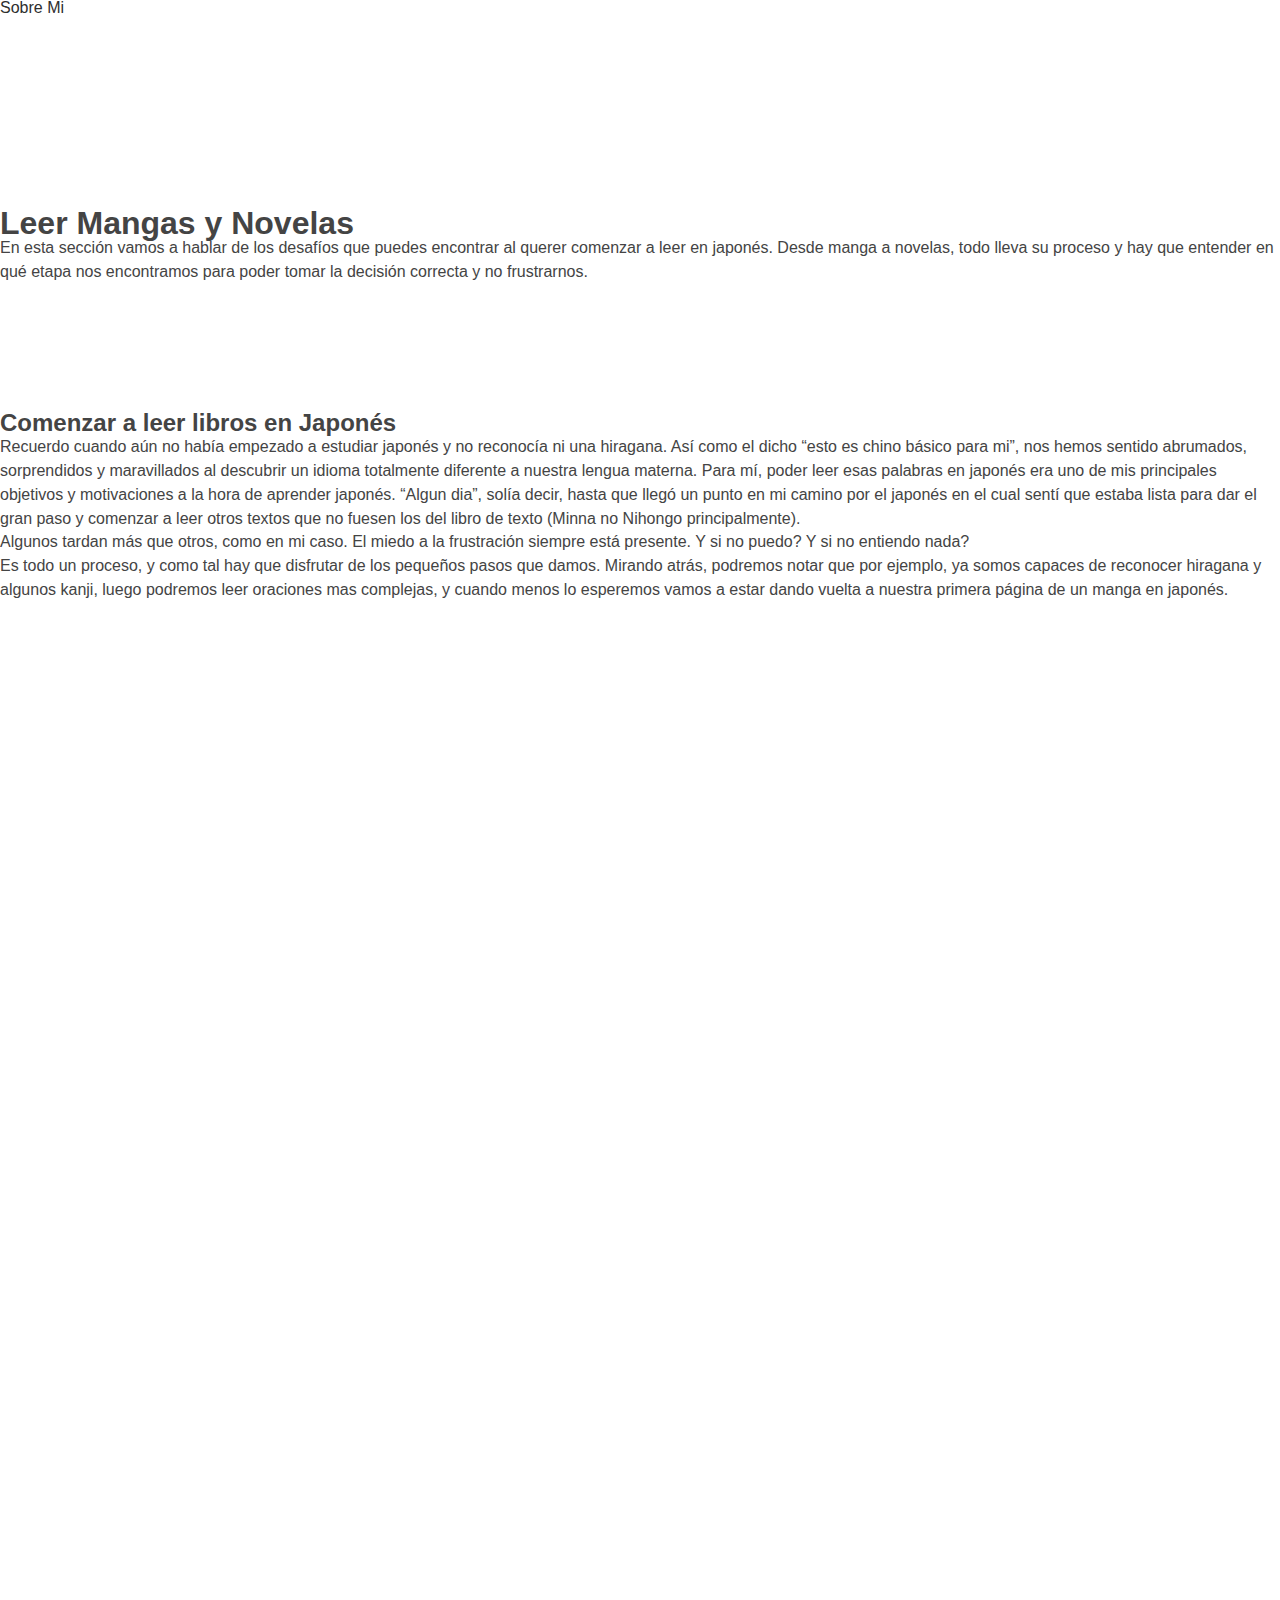
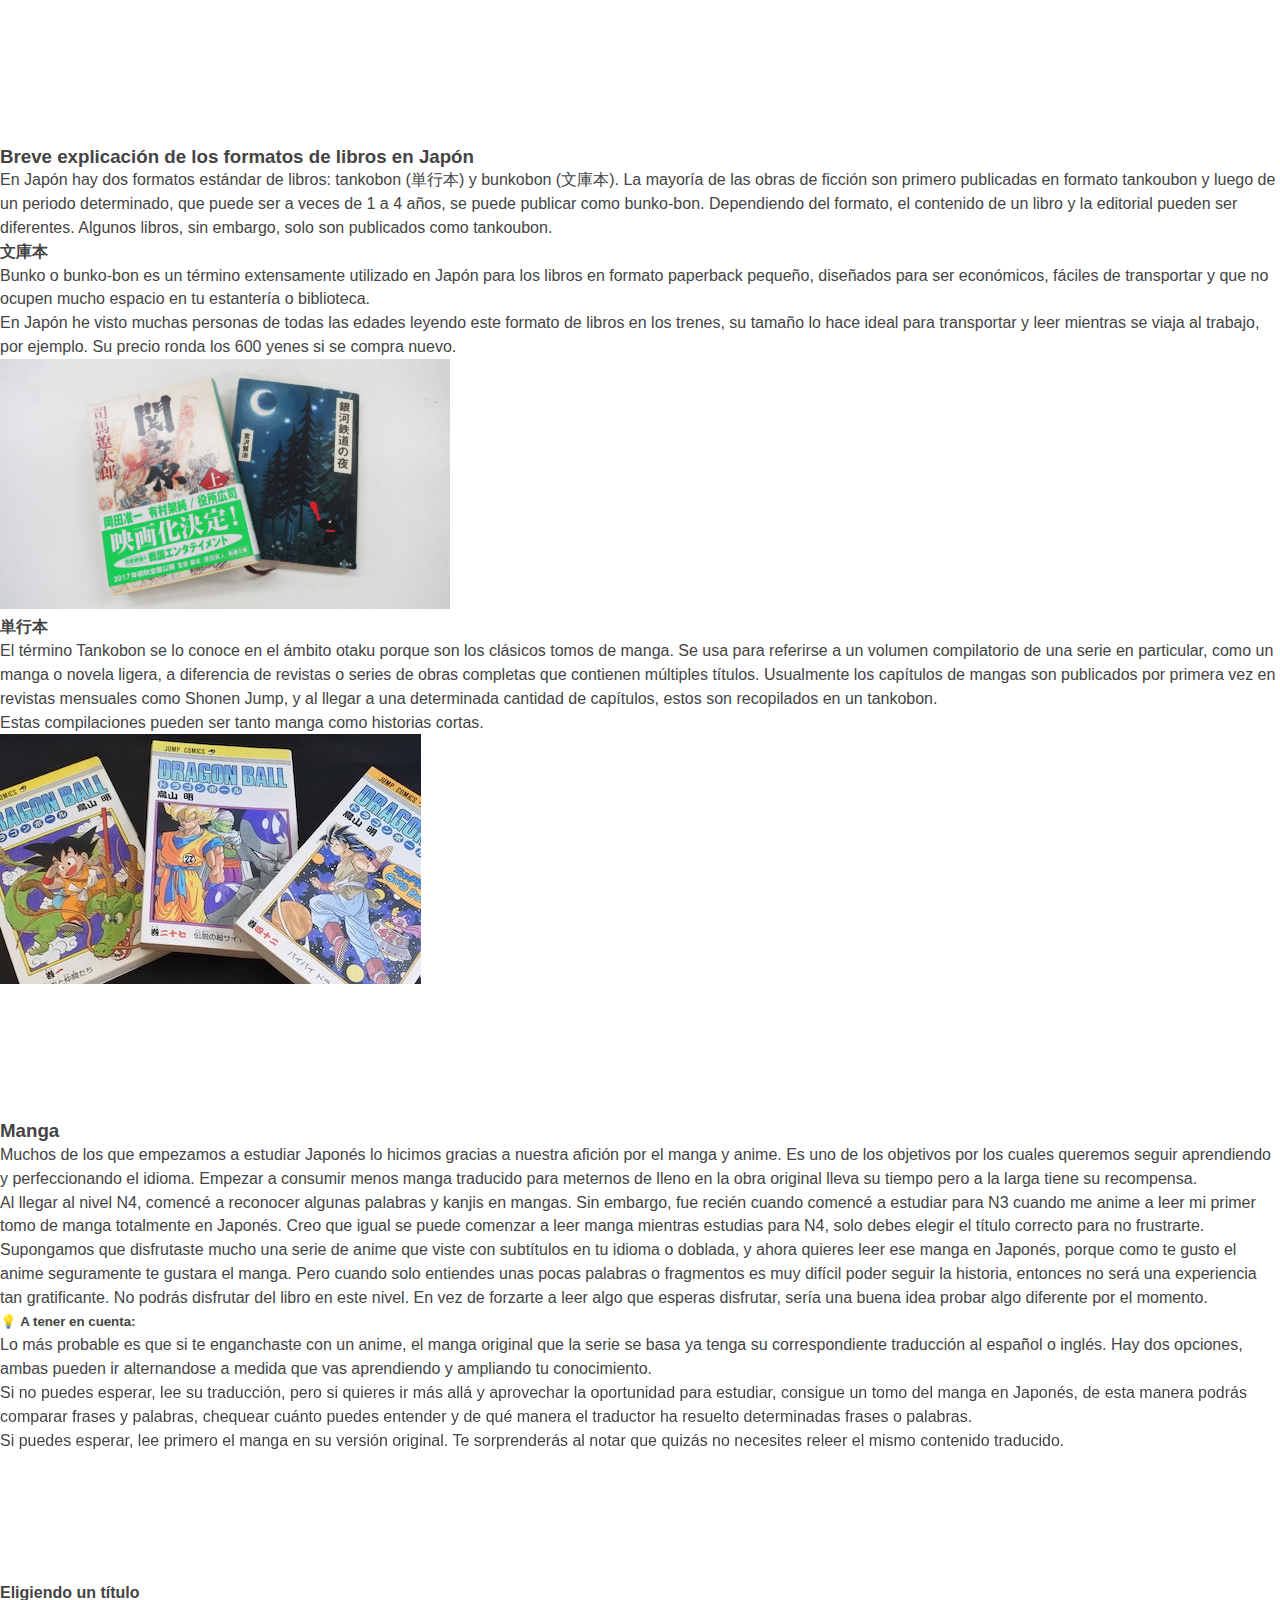
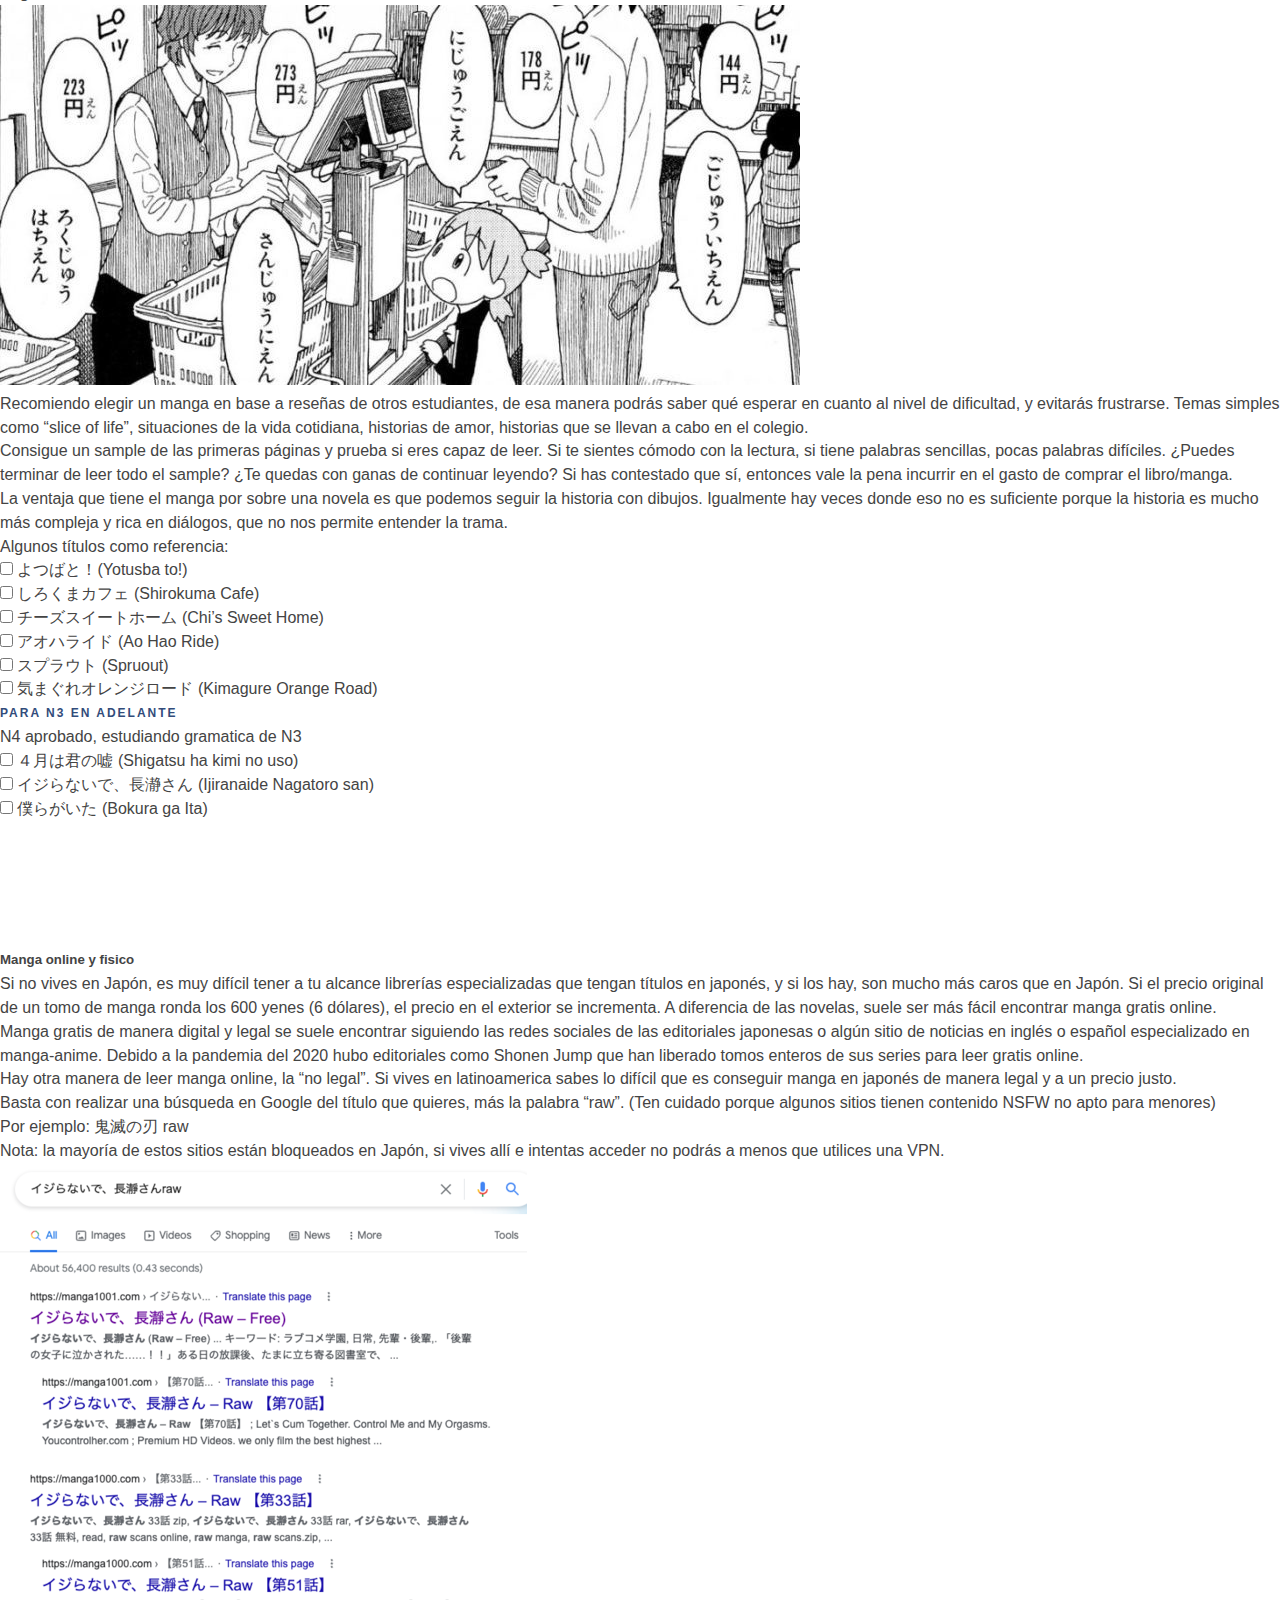
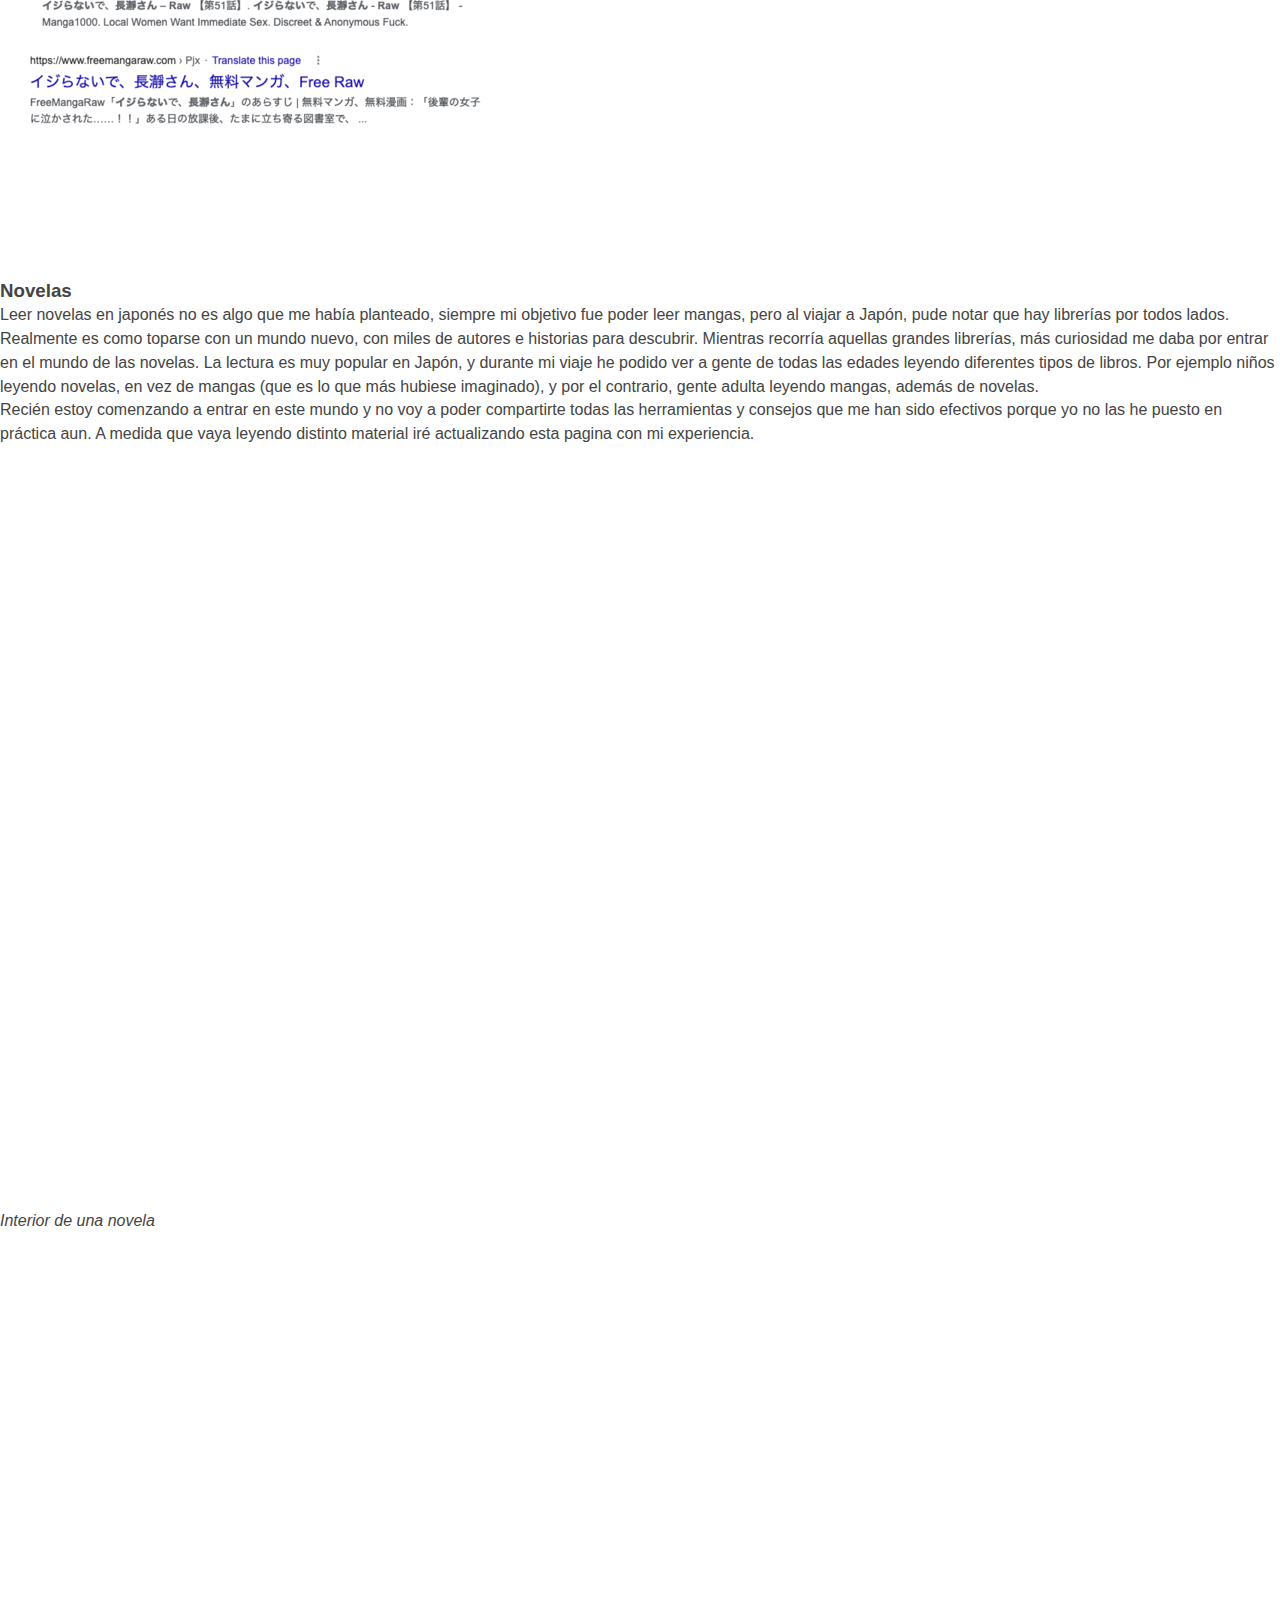
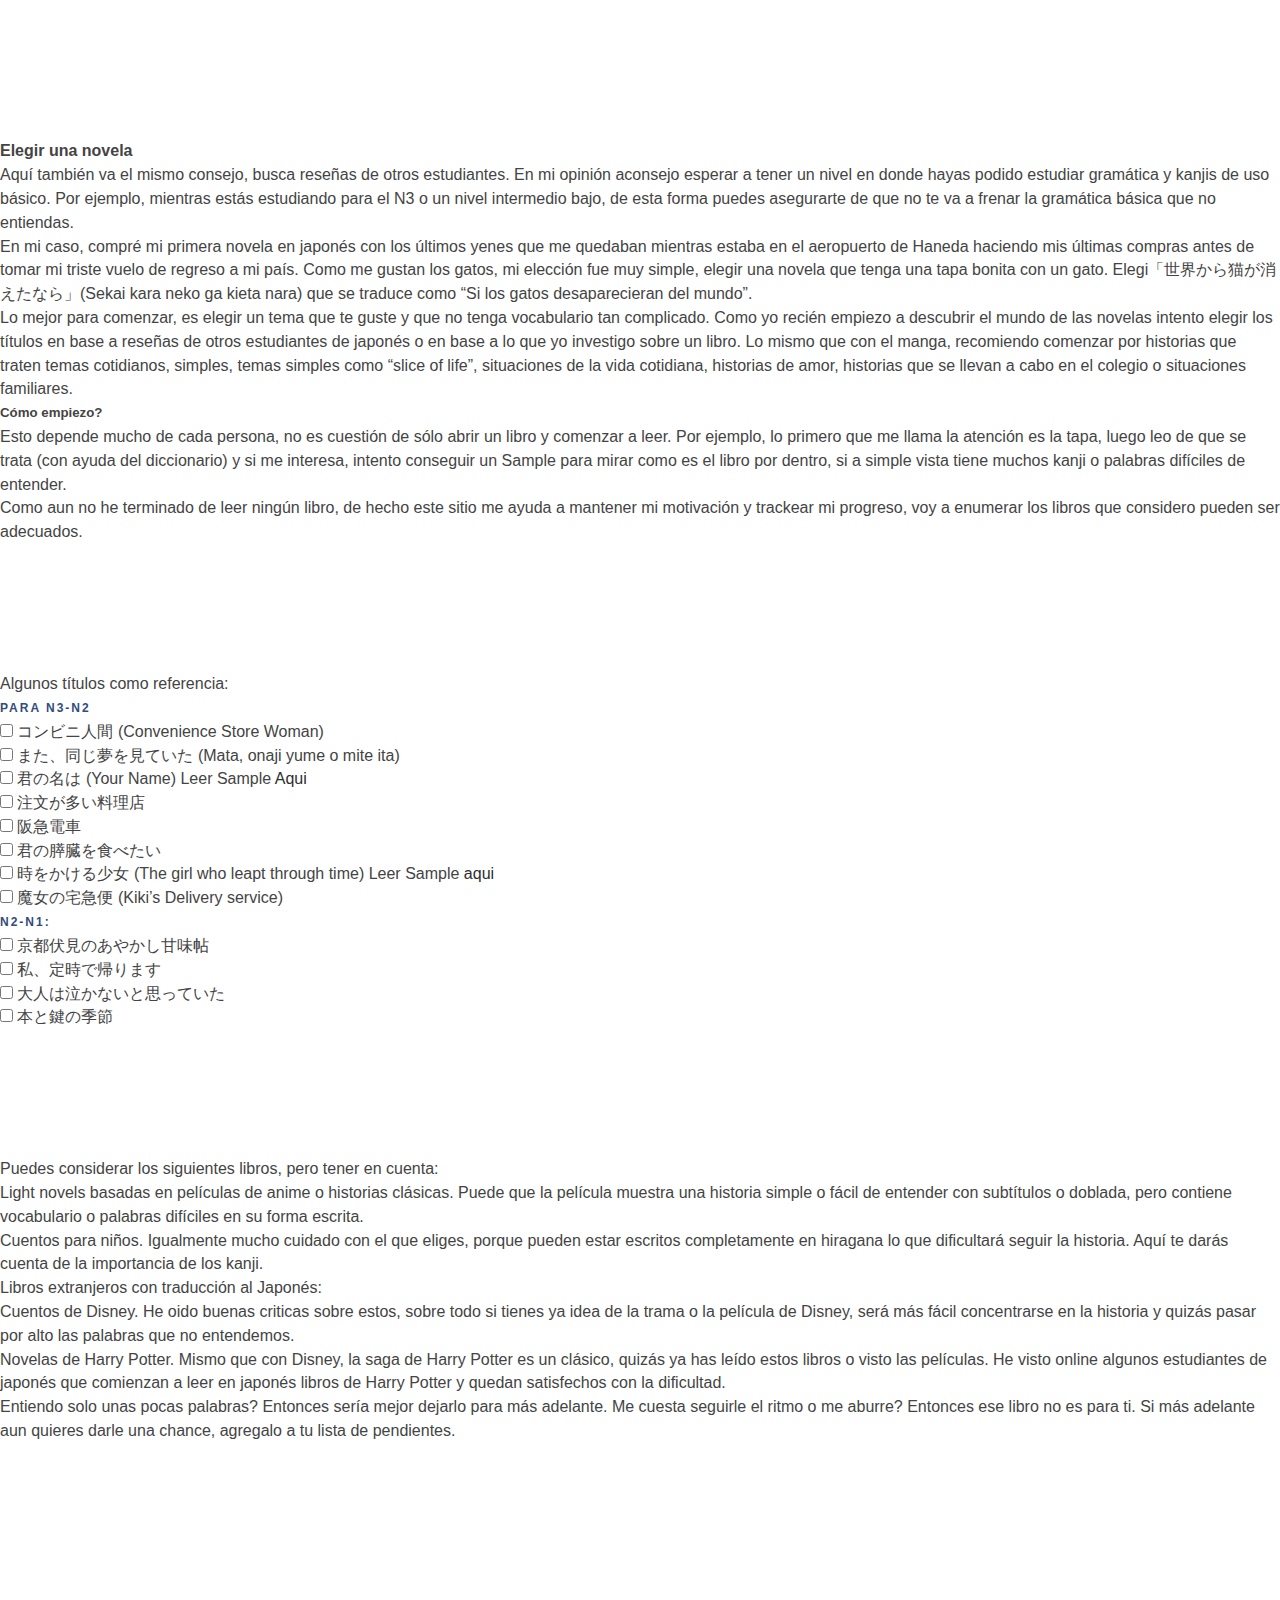
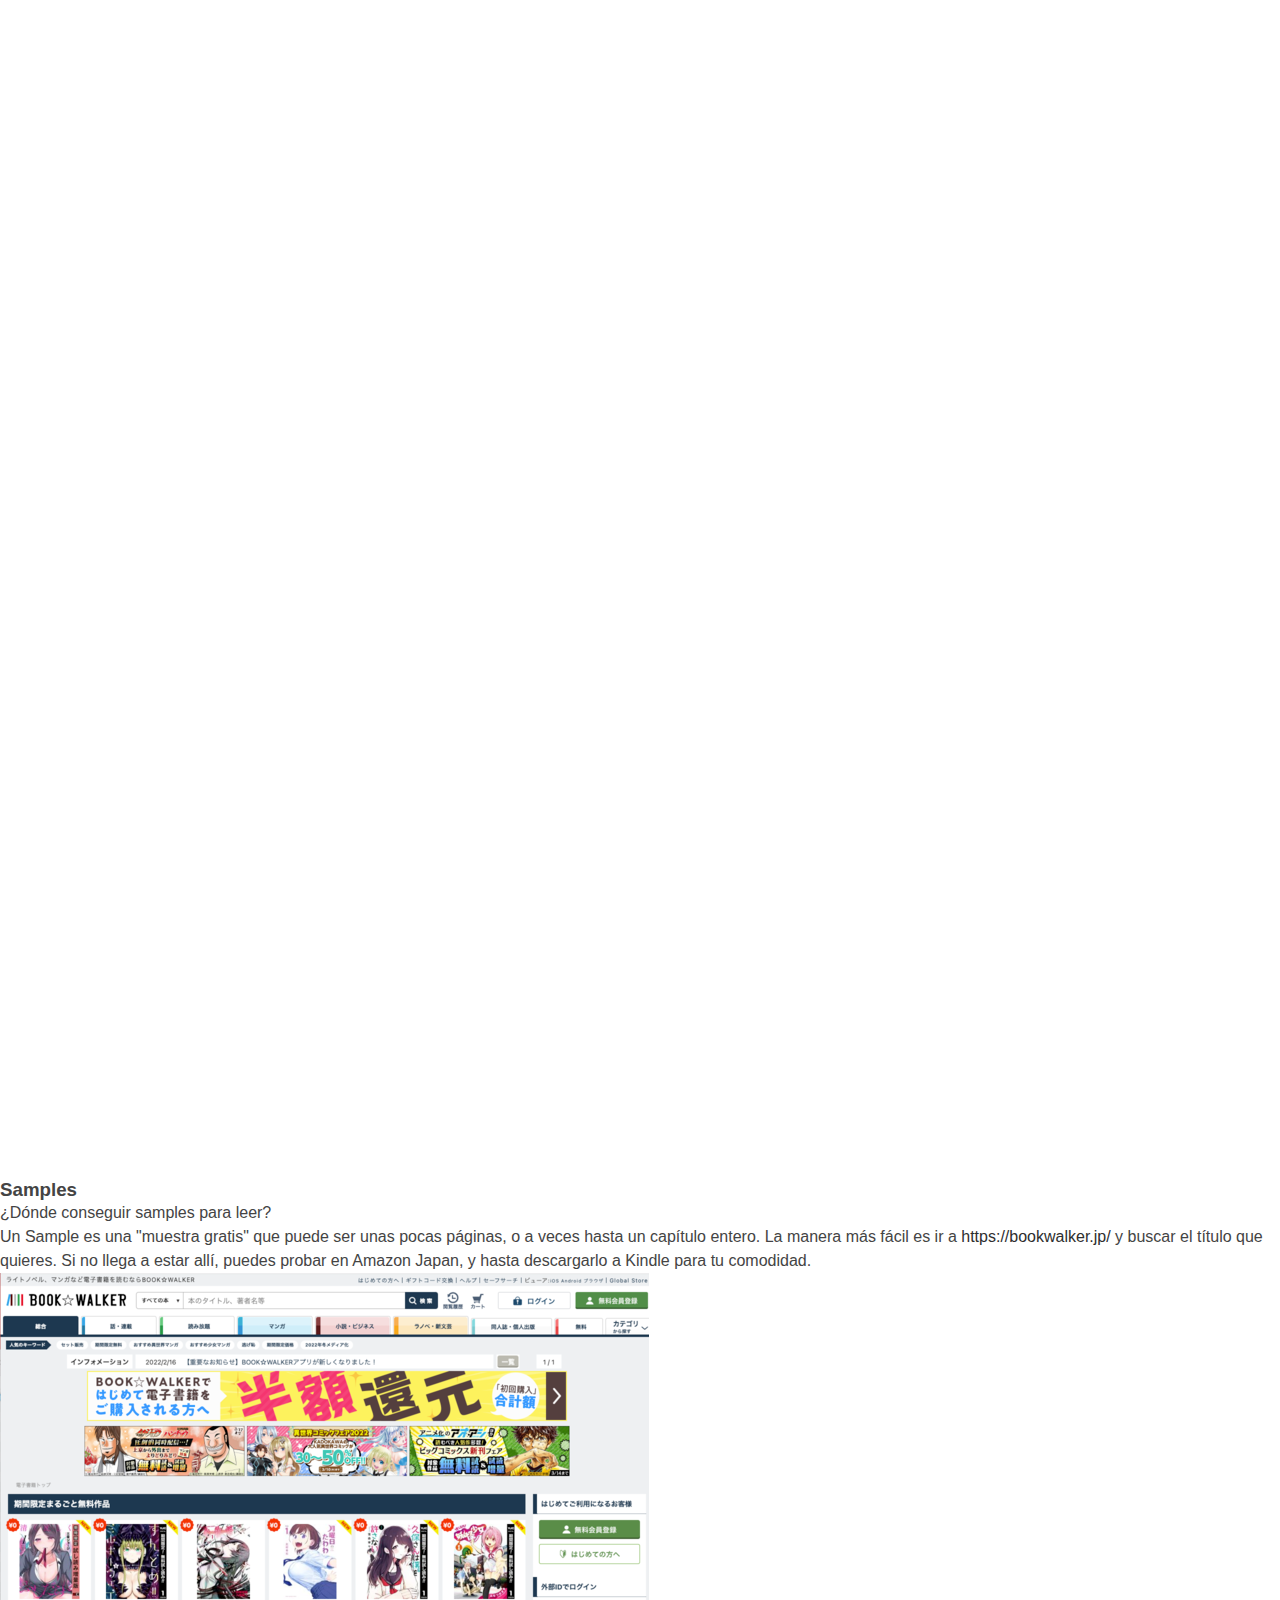
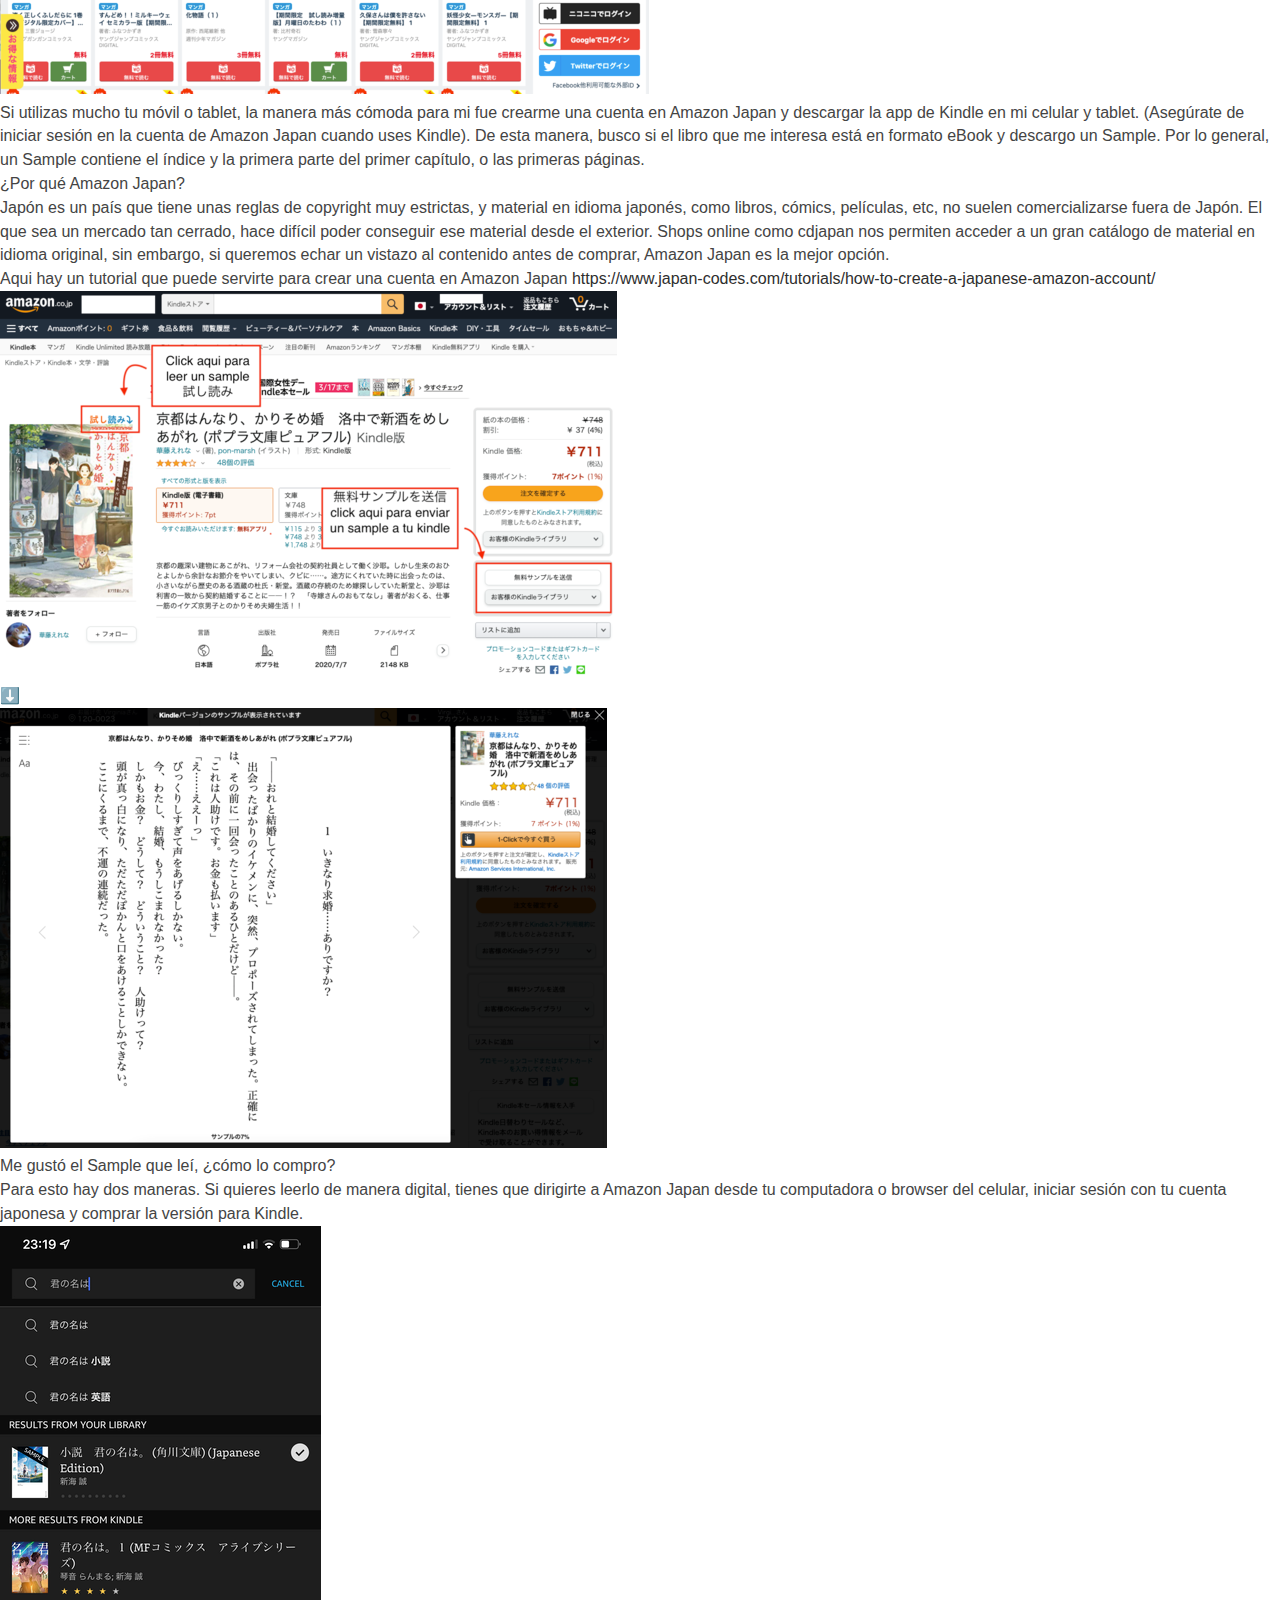
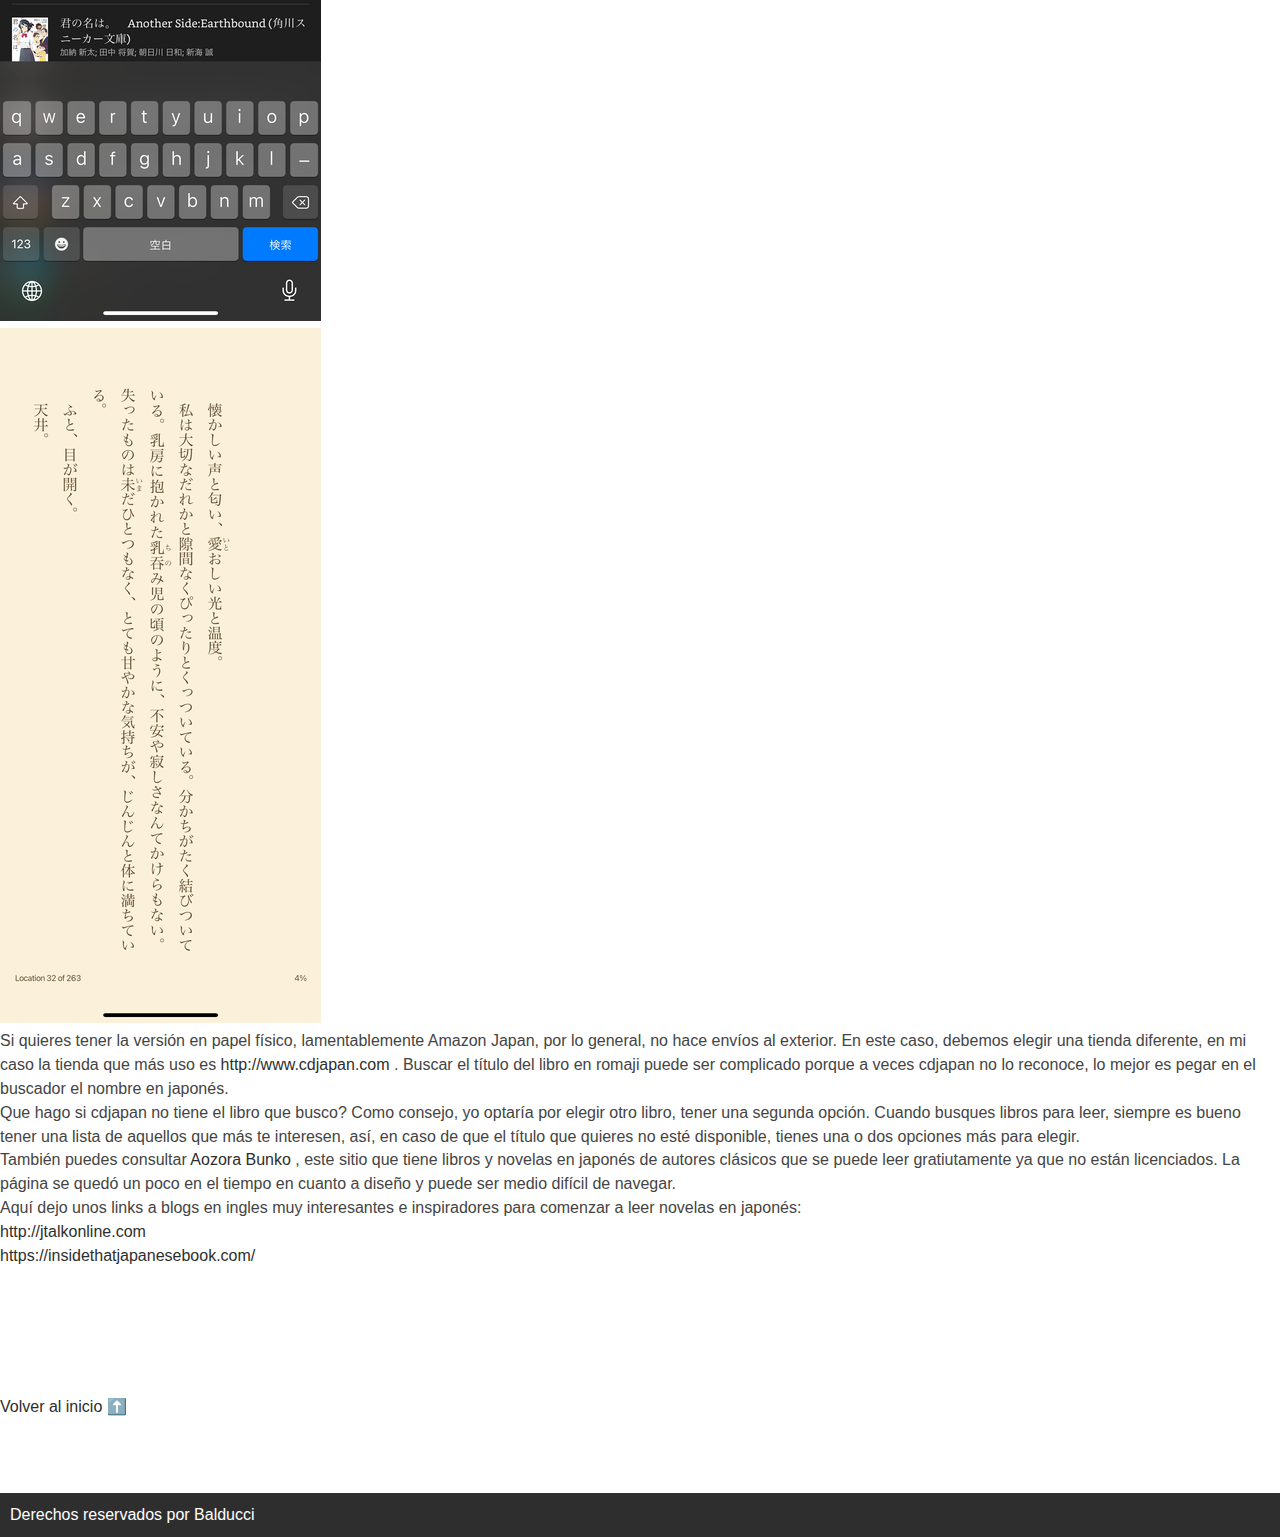
<file: secciones/leer.html>
<!DOCTYPE html>
<html lang="en">
<head>
    <meta charset="UTF-8">
    <meta http-equiv="X-UA-Compatible" content="IE=edge">
    <meta name="viewport" content="width=device-width, initial-scale=1.0">
    <meta name="description" content="reviews reseñas de material de estudio, libros y aplicaciones para aprobar el examen internacional de japones JLPT">
    <meta name="keywords" content="japonés, kanji, estudiar, manga, novelas en japonés, JLPT, noken, exámen internacional de japonés, como estudiar japonés, como aprobar el JLPT">
    <!-- Link AOS animacion -->
    <link href="https://unpkg.com/aos@2.3.1/dist/aos.css" rel="stylesheet">
    <!--link css bootstrap-->
    <link href="https://cdn.jsdelivr.net/npm/bootstrap@5.1.3/dist/css/bootstrap.min.css" rel="stylesheet" integrity="sha384-1BmE4kWBq78iYhFldvKuhfTAU6auU8tT94WrHftjDbrCEXSU1oBoqyl2QvZ6jIW3" crossorigin="anonymous">
    <!-- Link Font Sans -->
    <link rel="preconnect" href="https://fonts.googleapis.com">
    <link rel="preconnect" href="https://fonts.gstatic.com" crossorigin>
   <link href="https://fonts.googleapis.com/css2?family=Lato:wght@100;400&family=Open+Sans:wght@300&display=swap" rel="stylesheet">
    <!--link css local-->
    <link rel="stylesheet" href="../estilos/estilos.css">

    <title>Leer en Japones</title>
    <link rel="icon" href="../imagenes/favicon.png">
</head>
<body>
<header>
    <!-- Nav Bar-->
      <nav class="navbar navbar-expand-lg navbar-dark bg-dark">
        <div class="container-fluid">
            <a class="navbar-brand icono" href="../index.html"><img src="../imagenes/book-icon.svg" class="d-block w-100" alt=""></a>
            <button class="navbar-toggler" type="button" data-bs-toggle="collapse" data-bs-target="#navbarNavDropdown" aria-controls="navbarNavDropdown" aria-expanded="false" aria-label="Toggle navigation">
            <span class="navbar-toggler-icon"></span>
          </button>
          <div class="collapse navbar-collapse" id="navbarNavDropdown">
            <ul class="navbar-nav">
              <li class="nav-item dropdown">
                <a class="nav-link dropdown-toggle active" href="jlpt.html" id="navbarDarkDropdownMenuLink" role="button" data-bs-toggle="dropdown" aria-expanded="false">JLPT</a>
                <ul class="dropdown-menu dropdown-menu-dark" aria-labelledby="navbarDarkDropdownMenuLink">
                  <li><a class="dropdown-item" href="jlpt.html">Introduccion</a></li>
                  <li><a class="dropdown-item" href="nivel4-5.html">Nivel 4-5</a></li>
                  <li><a class="dropdown-item" href="nivel3.html">Nivel 3</a></li>
                  <li><a class="dropdown-item" href="nivel2.html">Nivel 2</a></li>
                  <li><a class="dropdown-item" href="nivel1.html">Nivel 1</a></li>
                  <li><a class="dropdown-item" href="diccionarios.html">Diccionarios</a></li>
                </ul>
              </li>
              <li class="nav-item dropdown">
                <a class="nav-link dropdown-toggle" id="navbarDarkDropdownMenuLink" role="button" data-bs-toggle="dropdown" aria-expanded="false">Practicar Japones</a>
                <ul class="dropdown-menu dropdown-menu-dark" aria-labelledby="navbarDarkDropdownMenuLink">
                  <li><a class="dropdown-item active bg-dark" href="leer.html">Leer</a></li>
                  <li><a class="dropdown-item" href="mirar.html">Mirar y Escuchar</a></li>
                </ul>
              </li>
              <li class="nav-item">
                <a class="nav-link" href="tecnicas.html">Técnicas de Estudio</a>
              </li>
              <li class="nav-item">
                <a class="nav-link" href="viajar.html">Viajar a Japon</a>
              </li>
              <li class="nav-item">
                <a class="nav-link" href="about.html">Sobre Mi</a>
              </li>
            </ul>
          </div>
        </div>
      </nav>
    <!-- Fin Nav -->
</header>
<main>
        <!-- Portada -->
        <a id="InicioLeer"></a>
        <section class="container-fluid portada-leer">
            <div class="justify-content-center">
                <div class="leer-tituloTransparente">
                </div>
            </div>
         </section>
        <!--Titulo-->
    <section class="container mt-2">
        <h1>Leer Mangas y Novelas</h1>
        <p>En esta sección vamos a hablar de los desafíos que puedes encontrar al querer comenzar a leer en japonés. Desde manga a novelas, todo lleva su proceso y hay que entender en qué etapa nos encontramos para poder tomar la decisión correcta y no frustrarnos.</p>
    </section>
    <section class="container mt-5">
            <div class="row">
                <div class="col-12 col-md-6 col-lg-8 mt-3 d-flex flex-column  align-items-right">
                    <h2>Comenzar a leer libros en Japonés</h2>
                    <p>Recuerdo cuando aún no había empezado a estudiar japonés y no reconocía ni una hiragana. Así como el dicho “esto es chino básico para mi”, nos hemos sentido abrumados, sorprendidos y maravillados al descubrir un idioma totalmente diferente a nuestra lengua materna. Para mí, poder leer esas palabras en japonés era uno de mis principales objetivos y motivaciones a la hora de aprender japonés. “Algun dia”, solía decir, hasta que llegó un punto en mi camino por el japonés en el cual sentí que estaba lista para dar el gran paso y comenzar a leer otros textos que no fuesen los del libro de texto (Minna no Nihongo principalmente).
                    </p>
                    <p>Algunos tardan más que otros, como en mi caso. El miedo a la frustración siempre está presente. Y si no puedo? Y si no entiendo nada? 
                    </p>
                    <p>
                        Es todo un proceso, y como tal hay que disfrutar de los pequeños pasos que damos. Mirando atrás, podremos notar que por ejemplo, ya somos capaces de reconocer hiragana y algunos kanji, luego podremos leer oraciones mas complejas, y cuando menos lo esperemos vamos a estar dando vuelta a nuestra primera página de un manga en japonés.
                    </p>
                </div>
                  <div class="col-12 col-md-6 col-lg-4 mt-3 d-flex flex-column justify-content-center align-items-center justify-content-center">
                    <div data-aos="fade-left">
                      <img src="../imagenes/leer-main.png" class="img-fluid" alt="Libro con un gato en la tapa">
                    </div>
                  </div>
    </section>
    <section class="container mt-5">
        <h3>Breve explicación de los formatos de libros en Japón</h3>
        <p>
            En Japón hay dos formatos estándar de libros: tankobon (単行本)  y bunkobon (文庫本). La mayoría de las obras de ficción son primero publicadas en formato tankoubon y luego de un periodo determinado, que puede ser a veces de 1 a 4 años, se puede publicar como bunko-bon. Dependiendo del formato, el contenido de un libro y la editorial pueden ser diferentes. Algunos libros, sin embargo, solo son publicados como tankoubon.
        </p>
        <div class="container">
            <div class="row">
                <div class="col-12 col-md-6 col-lg-6 mt-2 consejosleer-2">
                    <h4>文庫本</h4>
                    <p>Bunko o bunko-bon es un término extensamente utilizado en Japón para los libros en formato paperback pequeño, diseñados para ser económicos, fáciles de transportar y que no ocupen mucho espacio en tu estantería o biblioteca.</p>
                    <p>En Japón he visto muchas personas de todas las edades leyendo este formato de libros en los trenes, su tamaño lo hace ideal para transportar y leer mientras se viaja al trabajo, por ejemplo. Su precio ronda los 600 yenes si se compra nuevo.</p>
                    <div class="text-center">
                      <img src="../imagenes/leer-bunkobonexample.jpeg" class="align-items-center img-fluid rounded-3" alt="Bunkobon">
                    </div> 
                  </div>
                <div class="col-12 col-md-6 col-lg-6 mt-2 consejosleer-2">
                  <h4>単行本</h4>
                  <p>El término Tankobon se lo conoce en el ámbito otaku porque son los clásicos tomos de manga. Se usa para referirse a un volumen compilatorio de una serie en particular, como un manga o novela ligera, a diferencia de revistas o series de obras completas que contienen múltiples títulos. Usualmente los capítulos de mangas son publicados por primera vez en revistas mensuales como Shonen Jump, y al llegar a una determinada cantidad de capítulos, estos son recopilados en un tankobon. </p>
                  <p>Estas compilaciones pueden ser tanto manga como historias cortas.</p>
                    <div class="text-center">
                      <img src="../imagenes/leer-db-sm1.jpeg" class="align-items-center img-fluid rounded-3" alt="Tankobon">
                  </div>
                </div>
            </div>
            </div>
        </div>
    </section>
    <section class="container mt-5">
        <article class="Mangabackground">
            <h3>Manga</h3>
            <p>Muchos de los que empezamos a estudiar Japonés lo hicimos gracias a nuestra afición por el manga y anime. Es uno de los objetivos por los cuales queremos seguir aprendiendo y perfeccionando el idioma. Empezar a consumir menos manga traducido para meternos de lleno en la obra original lleva su tiempo pero a la larga tiene su recompensa. </p>
            <p>Al llegar al nivel N4, comencé a reconocer algunas palabras y kanjis en mangas. Sin embargo, fue recién cuando comencé a estudiar para N3 cuando me anime a leer mi primer tomo de manga totalmente en Japonés. Creo que igual se puede comenzar a leer manga mientras estudias para N4, solo debes elegir el título correcto para no frustrarte. </p>
            <p>Supongamos que disfrutaste mucho una serie de anime que viste con subtítulos en tu idioma o doblada, y ahora quieres leer ese manga en Japonés, porque como te gusto el anime seguramente te gustara el manga. Pero cuando solo entiendes unas pocas palabras o fragmentos es muy difícil poder seguir la historia, entonces no será una experiencia tan gratificante. No podrás disfrutar del libro en este nivel. En vez de forzarte a leer algo que esperas disfrutar, sería una buena idea probar algo diferente por el momento. 
            </p>
            </article>
            <article class="align-self-center p-3">
                <h5 class="consejosleer-2-mayuscula2"> 💡 A tener en cuenta: </h5>
                <p>Lo más probable es que si te enganchaste con un anime, el manga original que la serie se basa ya tenga su correspondiente traducción al español o inglés. Hay dos opciones, ambas pueden ir alternandose a medida que vas aprendiendo y ampliando tu conocimiento.
                </p>
                <div class="row">
                    <div class="col-12 col-md-6 col-lg-6 consejosleer hvr-bob">
                        <p>
                            Si no puedes esperar, lee su traducción, pero si quieres ir más allá y aprovechar la oportunidad para estudiar, consigue un tomo del manga en Japonés, de esta manera podrás comparar frases y palabras, chequear cuánto puedes entender y de qué manera el traductor ha resuelto determinadas frases o palabras.
                        </p>
                    </div>
                    <div class="col-12 col-md-6 col-lg-6 consejosleer-2 hvr-bob">
                        <p>
                            Si puedes esperar, lee primero el manga en su versión original. Te sorprenderás al notar que quizás no necesites releer el mismo contenido traducido. 
                        </p>
                    </div>
                </div>
            </article>
        </article>
    </section>
    <section class="container mt-5">
        <h4>Eligiendo un título</h4>
        <img src="../imagenes/leer-yotsubatto-manga.jpeg" class="align-items-center img-fluid mt-3 mb-3" alt="">
        <p>Recomiendo elegir un manga en base a reseñas de otros estudiantes, de esa manera podrás saber qué esperar en cuanto al nivel de dificultad, y evitarás frustrarse. Temas simples como “slice of life”, situaciones de la vida cotidiana, historias de amor, historias que se llevan a cabo en el colegio.</p>
        <p>Consigue un <strong>sample</strong> de las primeras páginas y prueba si eres capaz de leer. Si te sientes cómodo con la lectura, si tiene palabras sencillas, pocas palabras difíciles. ¿Puedes terminar de leer todo el sample? ¿Te quedas con ganas de continuar leyendo? Si has contestado que sí, entonces vale la pena incurrir en el gasto de comprar el libro/manga.</p>
        <p>La ventaja que tiene el manga por sobre una novela es que podemos seguir la historia con dibujos. Igualmente hay veces donde eso no es suficiente porque la historia es mucho más compleja y rica en diálogos, que no nos permite entender la trama.
        </p>
        <div class="consejosleer-2 col-12 col-md-6 col-lg-6">
            <p class="consejosleer-2-mayuscula2">Algunos títulos como referencia:</p>
            <div class="form-check">
                <input class="form-check-input" type="checkbox" value="" id="flexCheckDefault">
                <label class="form-check-label" for="flexCheckDefault">よつばと！(Yotusba to!)</label>
            </div>
            <div class="form-check">
                <input class="form-check-input" type="checkbox" value="" id="flexCheckDefault">
                <label class="form-check-label" for="flexCheckDefault">しろくまカフェ (Shirokuma Cafe)</label>
            </div>
            <div class="form-check">
                <input class="form-check-input" type="checkbox" value="" id="flexCheckDefault">
                <label class="form-check-label" for="flexCheckDefault">チーズスイートホーム (Chi’s Sweet Home)</label>
            </div>
             <div class="form-check">
                <input class="form-check-input" type="checkbox" value="" id="flexCheckDefault">
                <label class="form-check-label" for="flexCheckDefault">アオハライド (Ao Hao Ride)</label>
            </div>
             <div class="form-check">
                <input class="form-check-input" type="checkbox" value="" id="flexCheckDefault">
                <label class="form-check-label" for="flexCheckDefault">スプラウト (Spruout)</label>
             </div>
             <div class="form-check">
                <input class="form-check-input" type="checkbox" value="" id="flexCheckDefault">
                <label class="form-check-label" for="flexCheckDefault">気まぐれオレンジロード (Kimagure Orange Road)</label>
             </div>
             <p class="consejosN1-2-mayuscula mt-3">Para N3 en adelante</p>
             <p class="mt-1">N4 aprobado, estudiando gramatica de N3 </p>
             <div class="form-check">
                <input class="form-check-input" type="checkbox" value="" id="flexCheckDefault">
                <label class="form-check-label" for="flexCheckDefault">４月は君の嘘 (Shigatsu ha kimi no uso)</label>
             </div>
             <div class="form-check">
                <input class="form-check-input" type="checkbox" value="" id="flexCheckDefault">
                <label class="form-check-label" for="flexCheckDefault">イジらないで、長瀞さん (Ijiranaide Nagatoro san)</label>
             </div>
             <div class="form-check">
                <input class="form-check-input" type="checkbox" value="" id="flexCheckDefault">
                <label class="form-check-label" for="flexCheckDefault">僕らがいた (Bokura ga Ita)</label>
            </div>
         </div>
    </section>
    <section class="container mt-5 mb-8">
        <article>
          <div class="row">
            <div class="col-12 col-md-8 col-lg-8 mb-3 mt-5">
              <h5>Manga online y fisico</h5>
            <p>Si no vives en Japón, es muy difícil tener a tu alcance librerías especializadas que tengan títulos en japonés, y si los hay, son mucho más caros que en Japón. Si el precio original de un tomo de manga ronda los 600 yenes (6 dólares), el precio en el exterior se incrementa. A diferencia de las novelas, suele ser más fácil encontrar manga gratis online. 
            </p>
            <p>Manga gratis de manera digital y legal se suele encontrar siguiendo las redes sociales de las editoriales japonesas o algún sitio de noticias en inglés o español especializado en manga-anime. Debido a la pandemia del 2020 hubo editoriales como Shonen Jump que han liberado tomos enteros de sus series para leer gratis online.
            </p>
            <p class="mt-4">Hay otra manera de leer manga online, la “no legal”. Si vives en latinoamerica sabes lo difícil que es conseguir manga en japonés de manera legal y a un precio justo. 
            </p>
            <p>Basta con realizar una búsqueda en Google del título que quieres, más la palabra “raw”. (Ten cuidado porque algunos sitios tienen contenido NSFW no apto para menores)</p>
            <p>Por ejemplo: 鬼滅の刃 raw</p>
            <p>Nota: la mayoría de estos sitios están bloqueados en Japón, si vives allí e intentas acceder no podrás a menos que utilices una VPN. 
            </p>
            </div>
            <div class="col-12 col-md-4 col-lg-4 mt-5">
              <img src="../imagenes/leer-buscarmangaonline.png" class="align-items-center img-fluid mt-5" alt="Buscar manga online">
            </div>
          </div>
        </article>
    </section>

    
    <!-- Seccion Novelas -->
    <section class="container mt-5">
        <article>
            <h3>Novelas</h3>
            <p>Leer novelas en japonés no es algo que me había planteado, siempre mi objetivo fue poder leer mangas, pero al viajar a Japón, pude notar que hay librerías por todos lados. Realmente es como toparse con un mundo nuevo, con miles de autores e historias para descubrir. Mientras recorría aquellas grandes librerías, más curiosidad me daba por entrar en el mundo de las novelas. La lectura es muy popular en Japón, y durante mi viaje he podido ver a gente de todas las edades leyendo diferentes tipos de libros. Por ejemplo niños leyendo novelas, en vez de mangas (que es lo que más hubiese imaginado), y por el contrario, gente adulta leyendo mangas, además de novelas. </p>
            <p>Recién estoy comenzando a entrar en este mundo y no voy a poder compartirte todas las herramientas y consejos que me han sido efectivos porque yo no las he puesto en práctica aun.
            A medida que vaya leyendo distinto material iré actualizando esta pagina con mi experiencia.
            </p>
        </article> 
        <div class="text-center mb-5">
          <div data-aos="fade-up">
            <img src="../imagenes/leer-konbinihito_inside.png" class="align-items-center img-fluid w-80 mb-3" alt="Interior de una novela en japones">
          </div>
            
          <div class=""><em>Interior de una novela</em></div>
        </div>
        <article>
          <div class="row">
            <div class="col-12 col-md-4 col-lg-4 mb-3">
              <div data-aos="fade-right">
                <img src="../imagenes/leer-sekaikara.jpeg" class="align-items-center img-fluid mb-4" alt="Sekai Kara Neko ga kieta Nara tapa">
              </div>
            </div>
            <div class="col-12 col-md-8 col-lg-8 mb-3 mt-5">
              <h4>Elegir una novela</h4>
            <p>Aquí también va el mismo consejo, busca reseñas de otros estudiantes. En mi opinión aconsejo esperar a tener un nivel en donde hayas podido estudiar gramática y kanjis de uso básico. Por ejemplo, mientras estás estudiando para el N3 o un nivel intermedio bajo, de esta forma puedes asegurarte de que no te va a frenar la gramática básica que no entiendas.</p>
            <p>En mi caso, compré mi primera novela en japonés con los últimos yenes que me quedaban mientras estaba en el aeropuerto de Haneda haciendo mis últimas compras antes de tomar mi triste vuelo de regreso a mi país. Como me gustan los gatos, mi elección fue muy simple, elegir una novela que tenga una tapa bonita con un gato. Elegi「世界から猫が消えたなら」(Sekai kara neko ga kieta nara) que se traduce como “Si los gatos desaparecieran del mundo”. </p>
            <p>Lo mejor para comenzar, es elegir un tema que te guste y que no tenga vocabulario tan complicado. Como yo recién empiezo a descubrir el mundo de las novelas intento elegir los títulos en base a reseñas de otros estudiantes de japonés o en base a lo que yo investigo sobre un libro. Lo mismo que con el manga, recomiendo comenzar por historias que traten temas cotidianos, simples, temas simples como “slice of life”, situaciones de la vida cotidiana, historias de amor, historias que se llevan a cabo en el colegio o situaciones familiares. 
            </p>
            </div>
          </div>
            <h5>Cómo empiezo?</h5>
            <p>Esto depende mucho de cada persona, no es cuestión de sólo abrir un libro y comenzar a leer. Por ejemplo, lo primero que me llama la atención es la tapa, luego leo de que se trata (con ayuda del diccionario) y si me interesa, intento conseguir un Sample para mirar como es el libro por dentro, si a simple vista tiene muchos kanji o palabras difíciles de entender. 
            </p>
            <p>Como aun no he terminado de leer ningún libro,  de hecho este sitio me ayuda a mantener mi motivación y trackear mi progreso, voy a enumerar los libros que considero pueden ser adecuados.
            </p>
        </article>
    </section>
    <section class="container">
        <div class="consejosleer-2 col-12 col-md-8 col-lg-6">
            <p class="consejosleer-2-mayuscula2">Algunos títulos como referencia:</p>
            <p class="consejosN1-2-mayuscula">Para N3-N2</p>
            <div class="form-check">
              <input class="form-check-input" type="checkbox" value="" id="flexCheckDefault">
              <label class="form-check-label" for="flexCheckDefault">コンビニ人間 (Convenience Store Woman)</label>
            </div>
            <div class="form-check">
              <input class="form-check-input" type="checkbox" value="" id="flexCheckDefault">
              <label class="form-check-label" for="flexCheckDefault">また、同じ夢を見ていた (Mata, onaji yume o mite ita)</label>
            </div>
            <div class="form-check">
                <input class="form-check-input" type="checkbox" value="" id="flexCheckDefault">
                <label class="form-check-label" for="flexCheckDefault">君の名は (Your Name) </label> Leer Sample <a href="​​https://viewer-trial.bookwalker.jp/03/13/viewer.html?cid=7e96e5a2-3883-4677-81ed-abb08f8c5203&cty=0" target="_blank">Aqui</a></div> 
            <div class="form-check">
              <input class="form-check-input" type="checkbox" value="" id="flexCheckDefault">
              <label class="form-check-label" for="flexCheckDefault">注文が多い料理店</label>
            </div>
            <div class="form-check">
              <input class="form-check-input" type="checkbox" value="" id="flexCheckDefault">
              <label class="form-check-label" for="flexCheckDefault">阪急電車</label>
            </div>
            <div class="form-check">
              <input class="form-check-input" type="checkbox" value="" id="flexCheckDefault">
              <label class="form-check-label" for="flexCheckDefault">君の膵臓を食べたい
            </label>
            </div>
            <div class="form-check">
              <input class="form-check-input" type="checkbox" value="" id="flexCheckDefault">
              <label class="form-check-label" for="flexCheckDefault">時をかける少女</label> (The girl who leapt through time) Leer Sample <a href="https://viewer-trial.bookwalker.jp/03/13/viewer.html?cid=e6775fb7-23a5-4096-95cd-eba85105b8b0&cty=0" target="_blank">aqui</a>
            </div>
            <div class="form-check">
                <input class="form-check-input" type="checkbox" value="" id="flexCheckDefault">
                <label class="form-check-label" for="flexCheckDefault">魔女の宅急便 (Kiki’s Delivery service)
              </label>
              </div>
              <p class="consejosN1-2-mayuscula mt-3">N2-N1:</p>
              <div class="form-check">
                <input class="form-check-input" type="checkbox" value="" id="flexCheckDefault">
                <label class="form-check-label" for="flexCheckDefault">京都伏見のあやかし甘味帖
                </label>
              </div>
              <div class="form-check">
                <input class="form-check-input" type="checkbox" value="" id="flexCheckDefault">
                <label class="form-check-label" for="flexCheckDefault">私、定時で帰ります</label>
              </div>
              <div class="form-check">
                <input class="form-check-input" type="checkbox" value="" id="flexCheckDefault">
                <label class="form-check-label" for="flexCheckDefault">大人は泣かないと思っていた</label>
              </div>
              <div class="form-check">
                <input class="form-check-input" type="checkbox" value="" id="flexCheckDefault">
                <label class="form-check-label" for="flexCheckDefault">本と鍵の季節</label>
              </div>
          </div>
    </section>
    <section class="container mt-5">
      <div class="row">
        <div class="col-12 col-md-8 col-lg-8 mb-3 mt-5">
          <p>Puedes considerar los siguientes libros, pero tener en cuenta: </p>
          <ul class="listaAptitudesJLPT"> 
              <li><strong>Light novels basadas en películas de anime o historias clásicas.</strong>  Puede que la película muestra una historia simple o fácil de entender con subtítulos o doblada, pero contiene vocabulario o palabras difíciles en su forma escrita.  </li>
              <li><strong>Cuentos para niños.</strong>  Igualmente mucho cuidado con el que eliges, porque pueden estar escritos completamente en hiragana lo que dificultará seguir la historia. Aquí te darás cuenta de la importancia de los kanji.
              </li>
          </ul>
          <p>Libros extranjeros con traducción al Japonés:</p>
          <ul class="listaAptitudesJLPT">
              <li><strong>Cuentos de Disney.</strong>  He oido buenas criticas sobre estos, sobre todo si tienes ya idea de la trama o la película de Disney, será más fácil concentrarse en la historia y quizás pasar por alto las palabras que no entendemos.
              </li>
              <li><strong>Novelas de Harry Potter.</strong>  Mismo que con Disney, la saga de Harry Potter es un clásico, quizás ya has leído estos libros o visto las películas. He visto online algunos estudiantes de japonés que comienzan a leer en japonés libros de Harry Potter y quedan satisfechos con la dificultad.
              </li>
          </ul>
          <p>Entiendo solo unas pocas palabras? Entonces sería mejor dejarlo para más adelante.
          Me cuesta seguirle el ritmo o me aburre? Entonces ese libro no es para ti. Si más adelante aun quieres darle una chance, agregalo a tu lista de pendientes.
          </p>
          </div>
          <div class="col-12 col-md-4 col-lg-4 mt-5 text-center">
            <div data-aos="fade-left">
              <img src="../imagenes/harry-potter.jpeg" class="align-items-center img-fluid mb-4" alt="Harry Potter">
            </div>
           
          </div>
      </div>
    </section>
    <!-- Samples -->
    <section class="container mt-5">
        <h3>Samples</h3>
        <p class="consejosleer-2-mayuscula2">¿Dónde conseguir samples para leer?</p>
        <p>Un Sample es una "muestra gratis" que puede ser unas pocas páginas, o a veces hasta un capítulo entero. La manera más fácil es ir a <a href="https://bookwalker.jp/" target="_blank">https://bookwalker.jp/</a> y buscar el título que quieres. Si no llega a estar allí, puedes probar en Amazon Japan, y hasta descargarlo a Kindle para tu comodidad.</p>
        <div class="text-center">
          <img src="../imagenes/bookwalker.png" class="align-items-center img-fluid mb-4" alt="sitio web japones bookwalker">
        </div>
        <p>Si utilizas mucho tu móvil o tablet, la manera más cómoda para mi fue crearme una cuenta en Amazon Japan y descargar la app de Kindle en mi celular y tablet. (Asegúrate de iniciar sesión en la cuenta de Amazon Japan cuando uses Kindle). De esta manera, busco si el libro que me interesa está en formato eBook y descargo un Sample. Por lo general, un Sample contiene el índice y la primera parte del primer capítulo, o las primeras páginas. 
        </p>
        <p class="consejosleer-2-mayuscula2">¿Por qué Amazon Japan?</p>
        <p>Japón es un país que tiene unas reglas de copyright muy estrictas, y material en idioma japonés, como libros, cómics, películas, etc, no suelen comercializarse fuera de Japón. El que sea un mercado tan cerrado, hace difícil poder conseguir ese material desde el exterior. Shops online como cdjapan nos permiten acceder a un gran catálogo de material en idioma original, sin embargo, si queremos echar un vistazo al contenido antes de comprar, Amazon Japan es la mejor opción.</p>
        <div class="mt-3">
          <p>Aqui hay un tutorial que puede servirte para crear una cuenta en Amazon Japan <a href="https://www.japan-codes.com/tutorials/how-to-create-a-japanese-amazon-account/" target="_blank">https://www.japan-codes.com/tutorials/how-to-create-a-japanese-amazon-account/</a></p>
          <div class="row">
            <div class="text-center mb-5">          
              <a href="../imagenes/tameshiyomi-1-big-markup.png" target="_blank"><img src="../imagenes/tameshiyomi-1-small-markup.png" class="sample de amazon japan" alt="Amazon Japan"></a>
            </div>
            <div class="text-center">⬇️</div>
            <div class="text-center mt-2 mb-4">  
              <a href="../imagenes/tameshiyomi-2-big.png" target="_blank"><img src="../imagenes/tameshiyomi-2-small.png" class="img-fluid" alt="sample en japones"></a>
            </div>
          </div>
        </div>
        <p class="consejosleer-2-mayuscula2 mt-2">Me gustó el Sample que leí, ¿cómo lo compro?</p>
        <p>Para esto hay dos maneras. Si quieres leerlo de manera digital, tienes que dirigirte a Amazon Japan desde tu computadora o browser del celular, iniciar sesión con tu cuenta japonesa y comprar la versión para Kindle. 
        </p>
        <div class="row d-flex text-center">
            <div class="col-12 col-md-4 col-lg-4">
                <img src="../imagenes/leer-amazon-sample1s.png" class="align-items-center img-fluid mb-2" alt="leer amazon samples">
            </div>
            <div class="col-12 col-md-4 col-lg-4">
                <img src="../imagenes/leer-amazon-sample2s.png" class="align-items-center img-fluid mb-2"  alt="leer amazon samples">
            </div>
        </div>
        <p>Si quieres tener la versión en papel físico, lamentablemente Amazon Japan, por lo general, no hace envíos al exterior. En este caso, debemos elegir una tienda diferente, en mi caso la tienda que más uso es <a href="http://www.cdjapan.com" target="_blank">http://www.cdjapan.com</a> . Buscar el título del libro en romaji puede ser complicado porque a veces cdjapan no lo reconoce, lo mejor es pegar en el buscador el nombre en japonés.</p>
        <p>Que hago si cdjapan no tiene el libro que busco? Como consejo, yo optaría por elegir otro libro, tener una segunda opción. Cuando busques libros para leer, siempre es bueno tener una lista de aquellos que más te interesen, así, en caso de que el título que quieres no esté disponible, tienes una o dos opciones más para elegir. 
        </p>
        <p>También puedes consultar <a href="https://www.aozora.gr.jp/" target="_blank">Aozora Bunko</a> , este sitio que tiene libros y novelas en japonés de autores clásicos que se puede leer gratiutamente ya que no están licenciados. La página se quedó un poco en el tiempo en cuanto a diseño y puede ser medio difícil de navegar. </p>
        <article class="mt-5 mb-5">
          <p>Aquí dejo unos links a blogs en ingles muy interesantes e inspiradores para comenzar a leer novelas en japonés:</p>
          <ul class="listaAptitudesJLPT">
              <li><a href="http://jtalkonline.com" target="_blank">http://jtalkonline.com</a></li>
              <li><a href="https://insidethatjapanesebook.com/" target="_blank">https://insidethatjapanesebook.com/</a></li>
          </ul>
        </article>
       
    </section> 
    <section class="container">
      <div class="mt-4">
        <a href="#InicioLeer"><p>Volver al inicio ⬆️</p> </a>  
      </div> 
    </section>   
</main>

<footer>
    <p>Derechos reservados por Balducci</p>
</footer>
<!-- script AOS animacion -->
<script src="https://unpkg.com/aos@2.3.1/dist/aos.js"></script>
<script>
  AOS.init();
</script>
<!-- script de Bootstrap-->
   <script src="https://cdn.jsdelivr.net/npm/bootstrap@5.1.3/dist/js/bootstrap.bundle.min.js" integrity="sha384-ka7Sk0Gln4gmtz2MlQnikT1wXgYsOg+OMhuP+IlRH9sENBO0LRn5q+8nbTov4+1p" crossorigin="anonymous"></script>
</body>
</html>
</file>
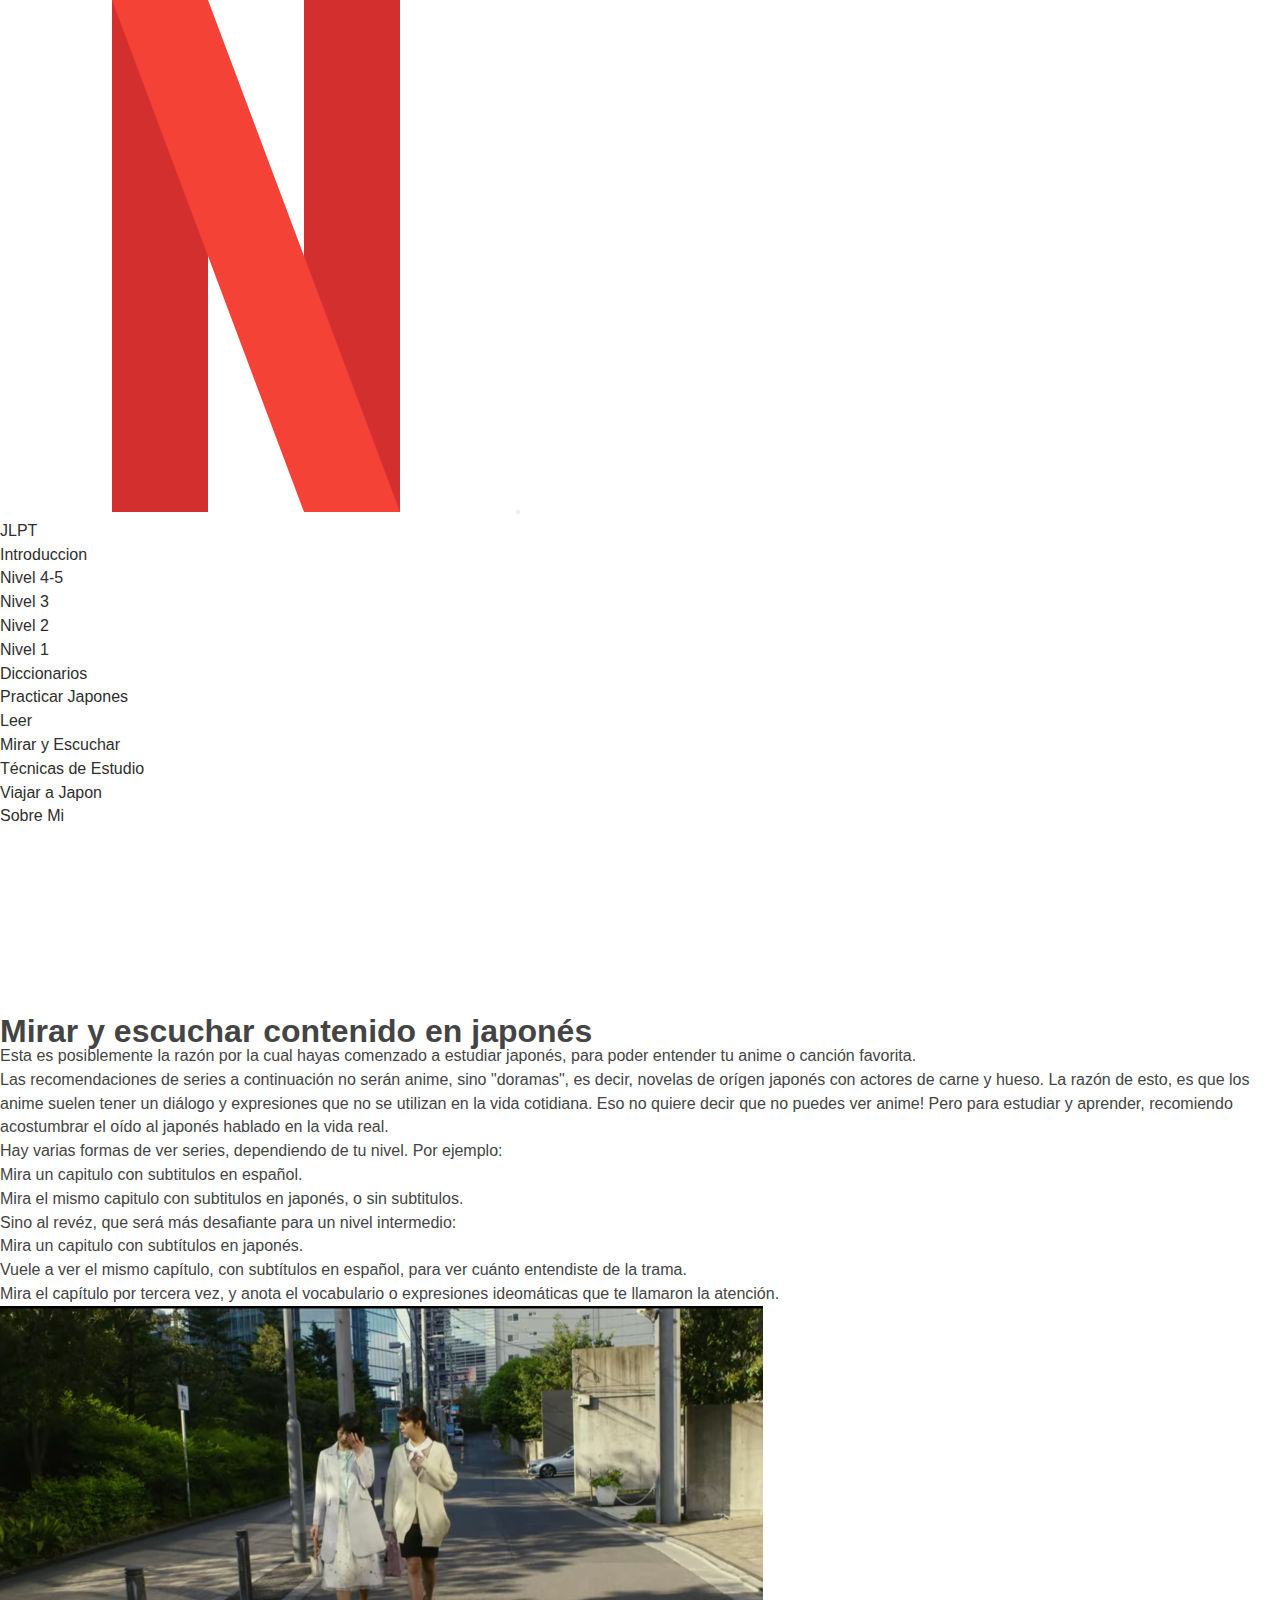
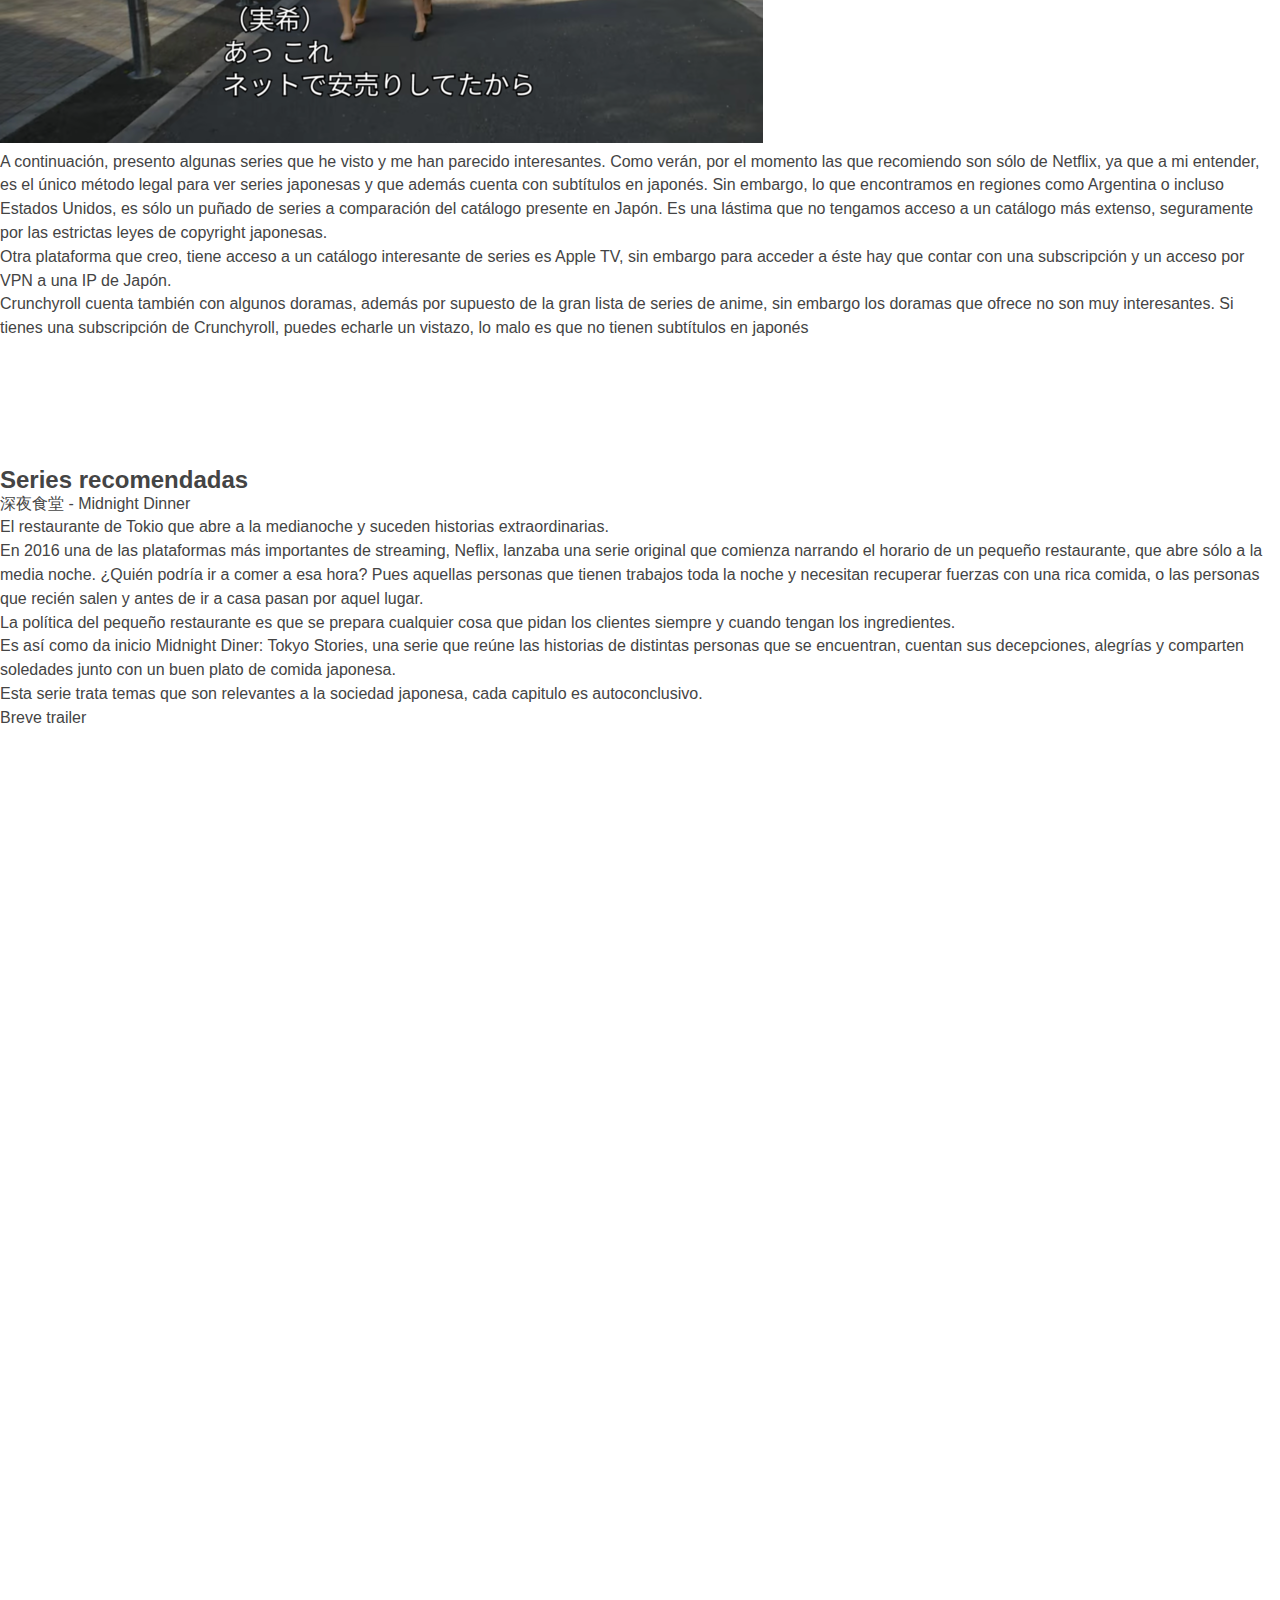
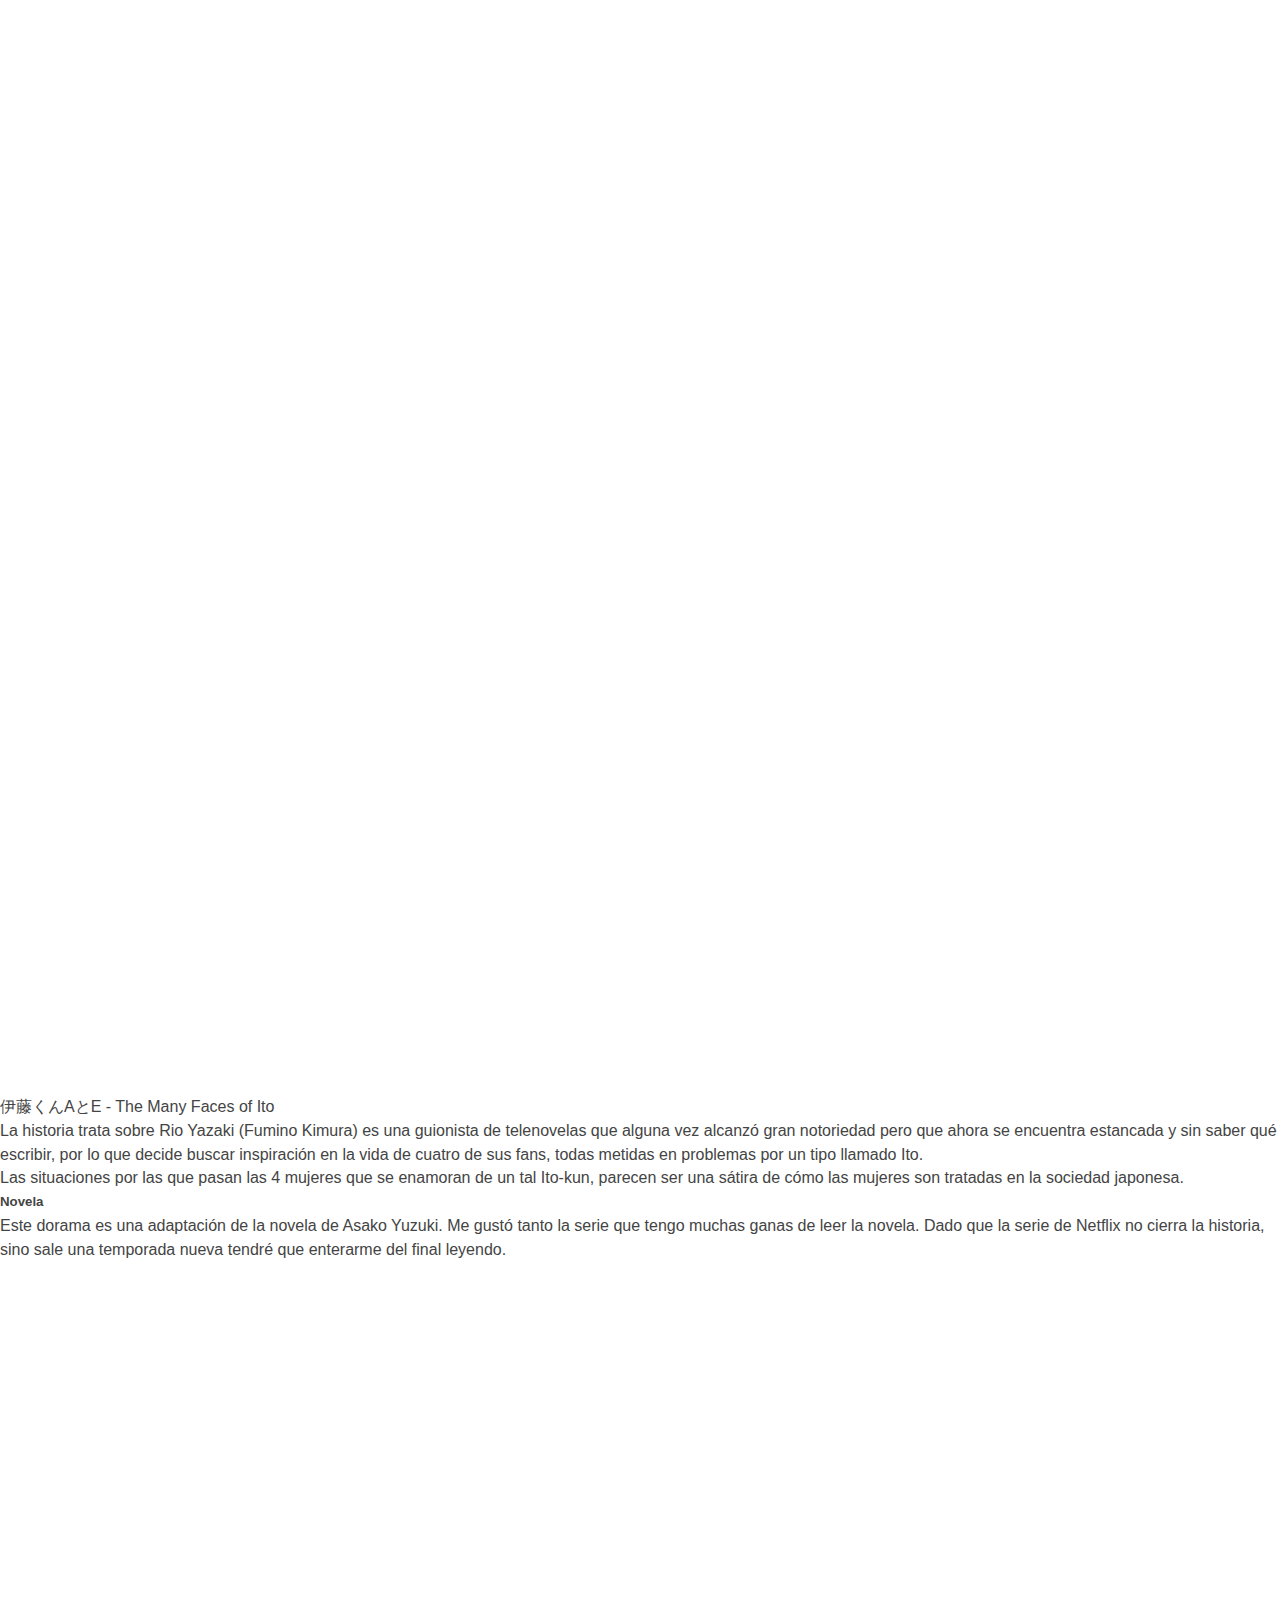
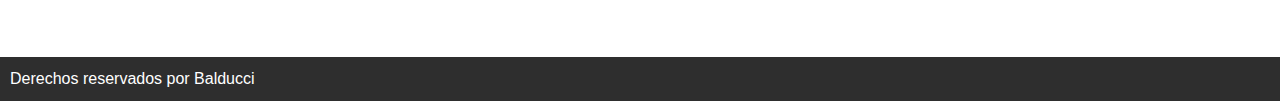
<file: secciones/mirar.html>
<!DOCTYPE html>
<html lang="en">
<head>
    <meta charset="UTF-8">
    <meta http-equiv="X-UA-Compatible" content="IE=edge">
    <meta name="viewport" content="width=device-width, initial-scale=1.0">
    <meta name="description" content="reviews reseñas de material de estudio, libros y aplicaciones para aprobar el examen internacional de japones JLPT N3">
    <meta name="keywords" content="japonés, kanji, estudiar, manga, novelas en japonés, JLPT, noken, exámen internacional de japonés, como estudiar japonés, como aprobar el JLPT">
    <!-- Link AOS animacion -->
    <link href="https://unpkg.com/aos@2.3.1/dist/aos.css" rel="stylesheet">
    <!--link css bootstrap-->
    <link href="https://cdn.jsdelivr.net/npm/bootstrap@5.1.3/dist/css/bootstrap.min.css" rel="stylesheet" integrity="sha384-1BmE4kWBq78iYhFldvKuhfTAU6auU8tT94WrHftjDbrCEXSU1oBoqyl2QvZ6jIW3" crossorigin="anonymous">
    <!-- Link Font Sans -->
    <link rel="preconnect" href="https://fonts.googleapis.com">
    <link rel="preconnect" href="https://fonts.gstatic.com" crossorigin>
   <link href="https://fonts.googleapis.com/css2?family=Lato:wght@100;400&family=Open+Sans:wght@300&display=swap" rel="stylesheet">
    <!--link css local-->
    <link rel="stylesheet" href="../estilos/estilos.css">

    <title>Mirar y escuchar contenido en Japonés</title>
    <link rel="icon" href="../imagenes/favicon.png">
</head>
<body>
<header>
    <!-- Nav Bar-->
      <nav class="navbar navbar-expand-lg navbar-dark bg-dark">
        <div class="container-fluid">
            <a class="navbar-brand icono" href="../index.html"><img src="../imagenes/netflix.png" class="d-block w-100" alt=""></a>
            <button class="navbar-toggler" type="button" data-bs-toggle="collapse" data-bs-target="#navbarNavDropdown" aria-controls="navbarNavDropdown" aria-expanded="false" aria-label="Toggle navigation">
            <span class="navbar-toggler-icon"></span>
          </button>
          <div class="collapse navbar-collapse" id="navbarNavDropdown">
            <ul class="navbar-nav">
              <li class="nav-item dropdown">
                <a class="nav-link dropdown-toggle" href="jlpt.html" id="navbarDarkDropdownMenuLink" role="button" data-bs-toggle="dropdown" aria-expanded="false">JLPT</a>
                <ul class="dropdown-menu dropdown-menu-dark" aria-labelledby="navbarDarkDropdownMenuLink">
                  <li><a class="dropdown-item" href="jlpt.html">Introduccion</a></li>
                  <li><a class="dropdown-item" href="nivel4-5.html">Nivel 4-5</a></li>
                  <li><a class="dropdown-item" href="nivel3.html">Nivel 3</a></li>
                  <li><a class="dropdown-item" href="nivel2.html">Nivel 2</a></li>
                  <li><a class="dropdown-item" href="nivel1.html">Nivel 1</a></li>
                  <li><a class="dropdown-item" href="diccionarios.html">Diccionarios</a></li>
                </ul>
              </li>
              <li class="nav-item dropdown">
                <a class="nav-link dropdown-toggle" id="navbarDarkDropdownMenuLink" role="button" data-bs-toggle="dropdown" aria-expanded="false">Practicar Japones</a>
                <ul class="dropdown-menu dropdown-menu-dark" aria-labelledby="navbarDarkDropdownMenuLink">
                  <li><a class="dropdown-item" href="leer.html">Leer</a></li>
                  <li><a class="dropdown-item active bg-dark" href="mirar.html">Mirar y Escuchar</a></li>
                </ul>
              </li>
              <li class="nav-item">
                <a class="nav-link" href="tecnicas.html">Técnicas de Estudio</a>
              </li>
              <li class="nav-item">
                <a class="nav-link" href="viajar.html">Viajar a Japon</a>
              </li>
              <li class="nav-item">
                <a class="nav-link" href="about.html">Sobre Mi</a>
              </li>
            </ul>
          </div>
        </div>
      </nav>
    <!-- Fin Nav -->
</header>
<main>
        <!-- Portada -->
        <section class="container-fluid portada-mirar">
            <div class="justify-content-center">
            </div>
         </section>
        <!--Titulo-->
    <section class="container mt-2">
        <h1>Mirar y escuchar contenido en japonés</h1>
        <p>Esta es posiblemente la razón por la cual hayas comenzado a estudiar japonés, para poder entender tu anime o canción favorita.</p>
        <p>Las recomendaciones de series a continuación no serán anime, sino "doramas", es decir, novelas de orígen japonés con actores de carne y hueso. La razón de esto, es que los anime suelen tener un diálogo y expresiones que no se utilizan en la vida cotidiana. Eso no quiere decir que no puedes ver anime! Pero para estudiar y aprender, recomiendo acostumbrar el oído al japonés hablado en la vida real.</p>
        <p>Hay varias formas de ver series, dependiendo de tu nivel. Por ejemplo:
          <ol>
            <li>Mira un capitulo con subtitulos en español.</li>
            <li>Mira el mismo capitulo con subtitulos en japonés, o sin subtitulos.</li>
          </ol>
          Sino al revéz, que será más desafiante para un nivel intermedio:
          <ol>
            <li>Mira un capitulo con subtítulos en japonés.</li>
            <li>Vuele a ver el mismo capítulo, con subtítulos en español, para ver cuánto entendiste de la trama.</li>
            <li>Mira el capítulo por tercera vez, y anota el vocabulario o expresiones ideomáticas que te llamaron la atención.</li>
          </ol>
        </p>
        <div class="text-center mt-3 mb-4">
          <img src="../imagenes/netflix-jp-subs.png" class="img-fluid rounded-3" alt="Netflix con subs en japonés">
        </div>
        <p>A continuación, presento algunas series que he visto y me han parecido interesantes. Como verán, por el momento las que recomiendo son sólo de Netflix, ya que a mi entender, es el único método legal para ver series japonesas y que además cuenta con subtítulos en japonés. Sin embargo, lo que encontramos en regiones como Argentina o incluso Estados Unidos, es sólo un puñado de series a comparación del catálogo presente en Japón. Es una lástima que no tengamos acceso a un catálogo más extenso, seguramente por las estrictas leyes de copyright japonesas.</p>
        <p>Otra plataforma que creo, tiene acceso a un catálogo interesante de series es Apple TV, sin embargo para acceder a éste hay que contar con una subscripción y un acceso por VPN a una IP de Japón.</p>
        <p>Crunchyroll cuenta también con algunos doramas, además por supuesto de la gran lista de series de anime, sin embargo los doramas que ofrece no son muy interesantes. Si tienes una subscripción de Crunchyroll, puedes echarle un vistazo, lo malo es que no tienen subtítulos en japonés</p>
    </section>
    <section class="container mt-5">
      <h2>Series recomendadas</h2>
      <!-- Midnight Dinner -->
      <article>
        <div class="row">
          <div class="col-12 col-md-6 col-lg-8 mt-3 d-flex flex-column  align-items-right">
              <div class="alert alert-warningPink d-flex"><strong>
                深夜食堂 - Midnight Dinner
            </strong></div>
            <p>El restaurante de Tokio que abre a la medianoche y suceden historias extraordinarias.</p>
              <p>En 2016 una de las plataformas más importantes de streaming, Neflix, lanzaba una serie original que comienza narrando el horario de un pequeño restaurante, que abre sólo a la media noche. ¿Quién podría ir a comer a esa hora? Pues aquellas personas que tienen trabajos toda la noche y necesitan recuperar fuerzas con una rica comida, o las personas que recién salen y antes de ir a casa pasan por aquel lugar.
              </p>
              <p>La política del pequeño restaurante es que se prepara cualquier cosa que pidan los clientes siempre y cuando tengan los ingredientes. </p>
              <p>Es así como da inicio Midnight Diner: Tokyo Stories, una serie que reúne las historias de distintas personas que se encuentran, cuentan sus decepciones, alegrías y comparten soledades junto con un buen plato de comida japonesa. </p>
              <p>Esta serie trata temas que son relevantes a la sociedad japonesa, cada capitulo es autoconclusivo.</p>
              <div>
                <p>Breve trailer</p>
                <iframe width="560" height="315" src="https://www.youtube.com/embed/OCGDVHjPX0c" title="YouTube video player" frameborder="0" allow="accelerometer; autoplay; clipboard-write; encrypted-media; gyroscope; picture-in-picture" allowfullscreen></iframe>
              </div>
          </div>
            <div class="col-12 col-md-6 col-lg-4 mt-3 d-flex flex-column justify-content-center align-items-center justify-content-center">
              <div data-aos="fade-left">
                <img src="../imagenes/midnight-dinner.png" class="img-fluid" alt="Midnight Dinner">
              </div>
            
          </div>
        <!-- Ito Kun -->
      </article>
            <div class="row mt-5">
              <div class="col-12 col-md-6 col-lg-4 mt-3 d-flex flex-column justify-content-center align-items-center justify-content-center">
                <div data-aos="fade-right">
                  <img src="../imagenes/Ito-kun_A_to_E.jpeg" class="img-fluid" alt="The many faces of Ito">
                </div>
                </div>
              <div class="col-12 col-md-6 col-lg-8 mt-3 d-flex flex-column  align-items-right">
                  <div class="alert alert-warningPink d-flex"><strong>
                    伊藤くんAとE - The Many Faces of Ito
                </strong></div>
                  <p>La historia trata sobre Rio Yazaki (Fumino Kimura) es una guionista de telenovelas que alguna vez alcanzó gran notoriedad pero que ahora se encuentra estancada y sin saber qué escribir, por lo que decide buscar inspiración en la vida de cuatro de sus fans, todas metidas en problemas por un tipo llamado Ito.</p>
                  <p>Las situaciones por las que pasan las 4 mujeres que se enamoran de un tal Ito-kun, parecen ser una sátira de cómo las mujeres son tratadas en la sociedad japonesa.</p>
                  <h5>Novela</h5>
                  <p>Este dorama es una adaptación de la novela de Asako Yuzuki. Me gustó tanto la serie que tengo muchas ganas de leer la novela. Dado que la serie de Netflix no cierra la historia, sino sale una temporada nueva tendré que enterarme del final leyendo.
                  </p>
                  <div class="text-center">
                    <iframe width="560" height="315" src="https://www.youtube.com/embed/9WVHAZjQ9Qk" title="YouTube video player" frameborder="0" allow="accelerometer; autoplay; clipboard-write; encrypted-media; gyroscope; picture-in-picture" allowfullscreen></iframe>
                  </div>
            
          </div>
  
     </section>
    
</main>

<footer>
    <p>Derechos reservados por Balducci</p>
</footer>
<!-- script AOS animacion -->
<script src="https://unpkg.com/aos@2.3.1/dist/aos.js"></script>
<script>
  AOS.init();
</script>
<!-- script de Bootstrap-->
   <script src="https://cdn.jsdelivr.net/npm/bootstrap@5.1.3/dist/js/bootstrap.bundle.min.js" integrity="sha384-ka7Sk0Gln4gmtz2MlQnikT1wXgYsOg+OMhuP+IlRH9sENBO0LRn5q+8nbTov4+1p" crossorigin="anonymous"></script>
</body>
</html>
</file>
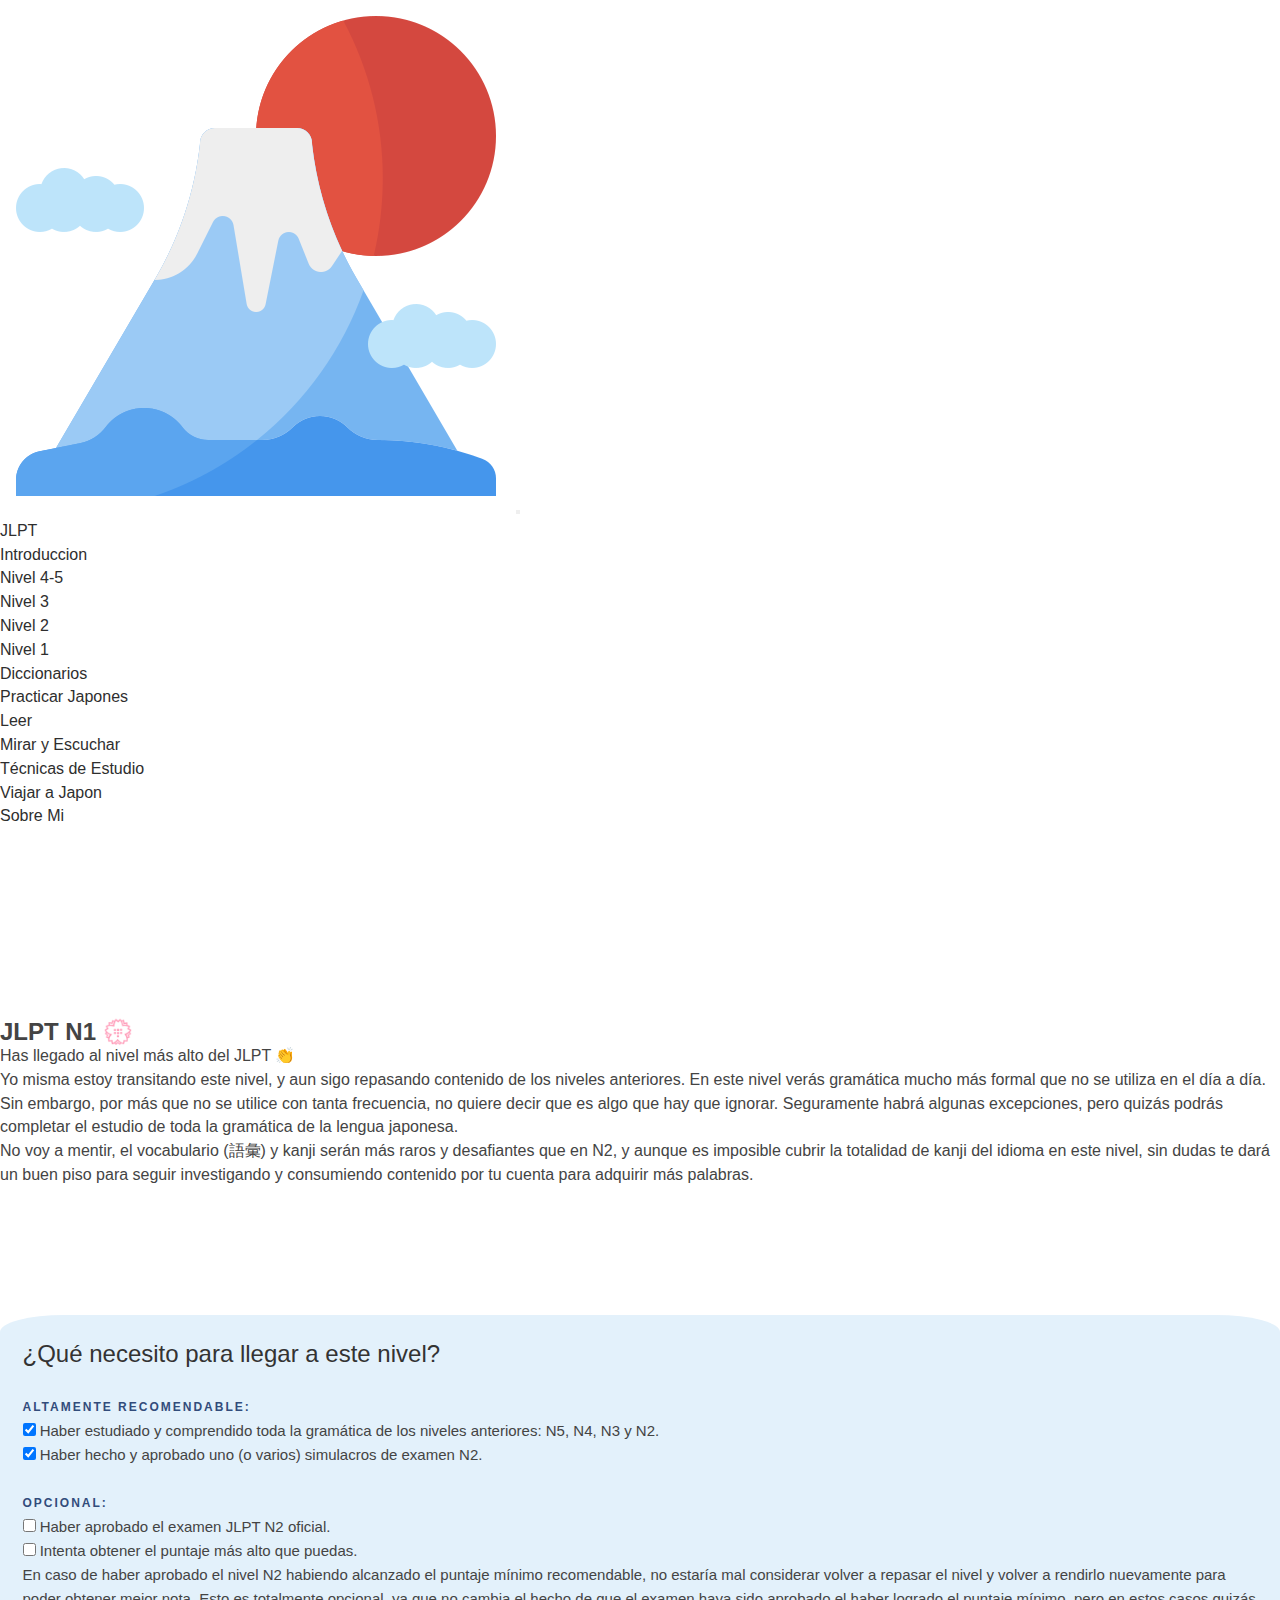
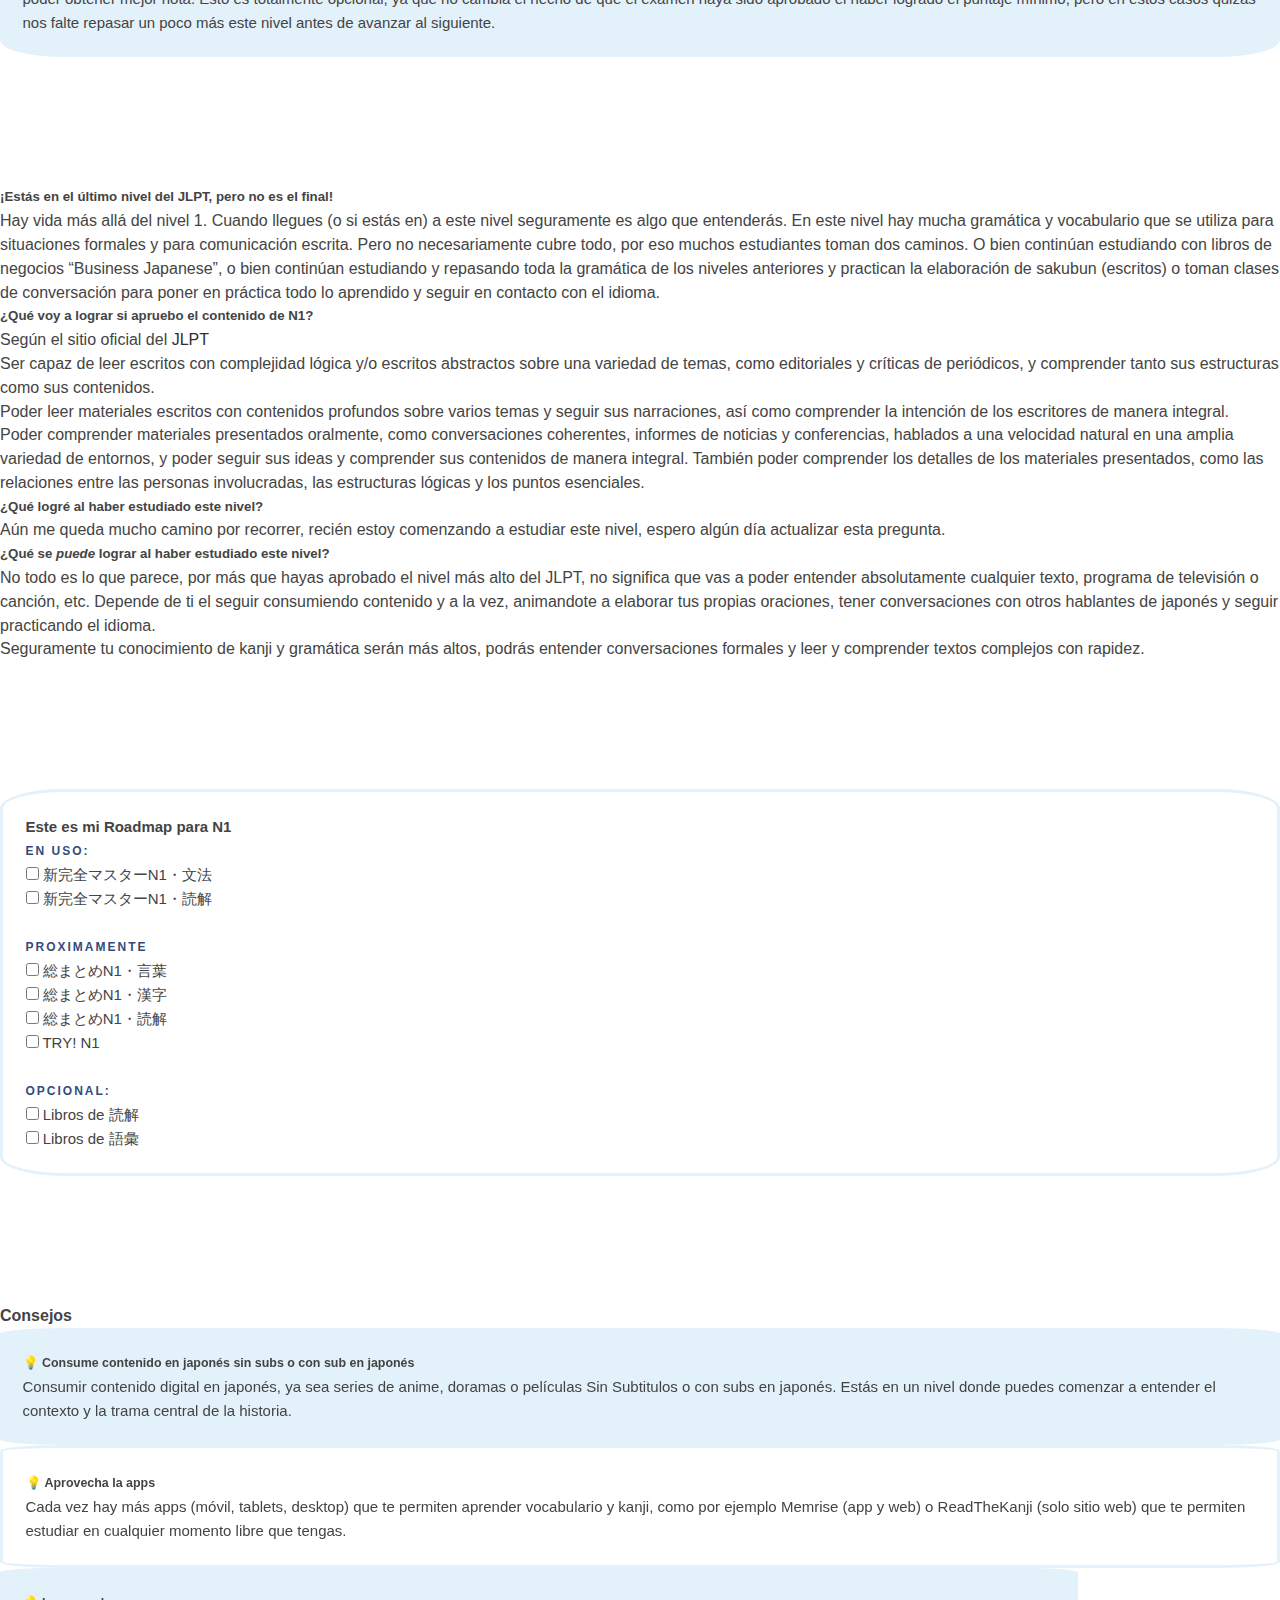
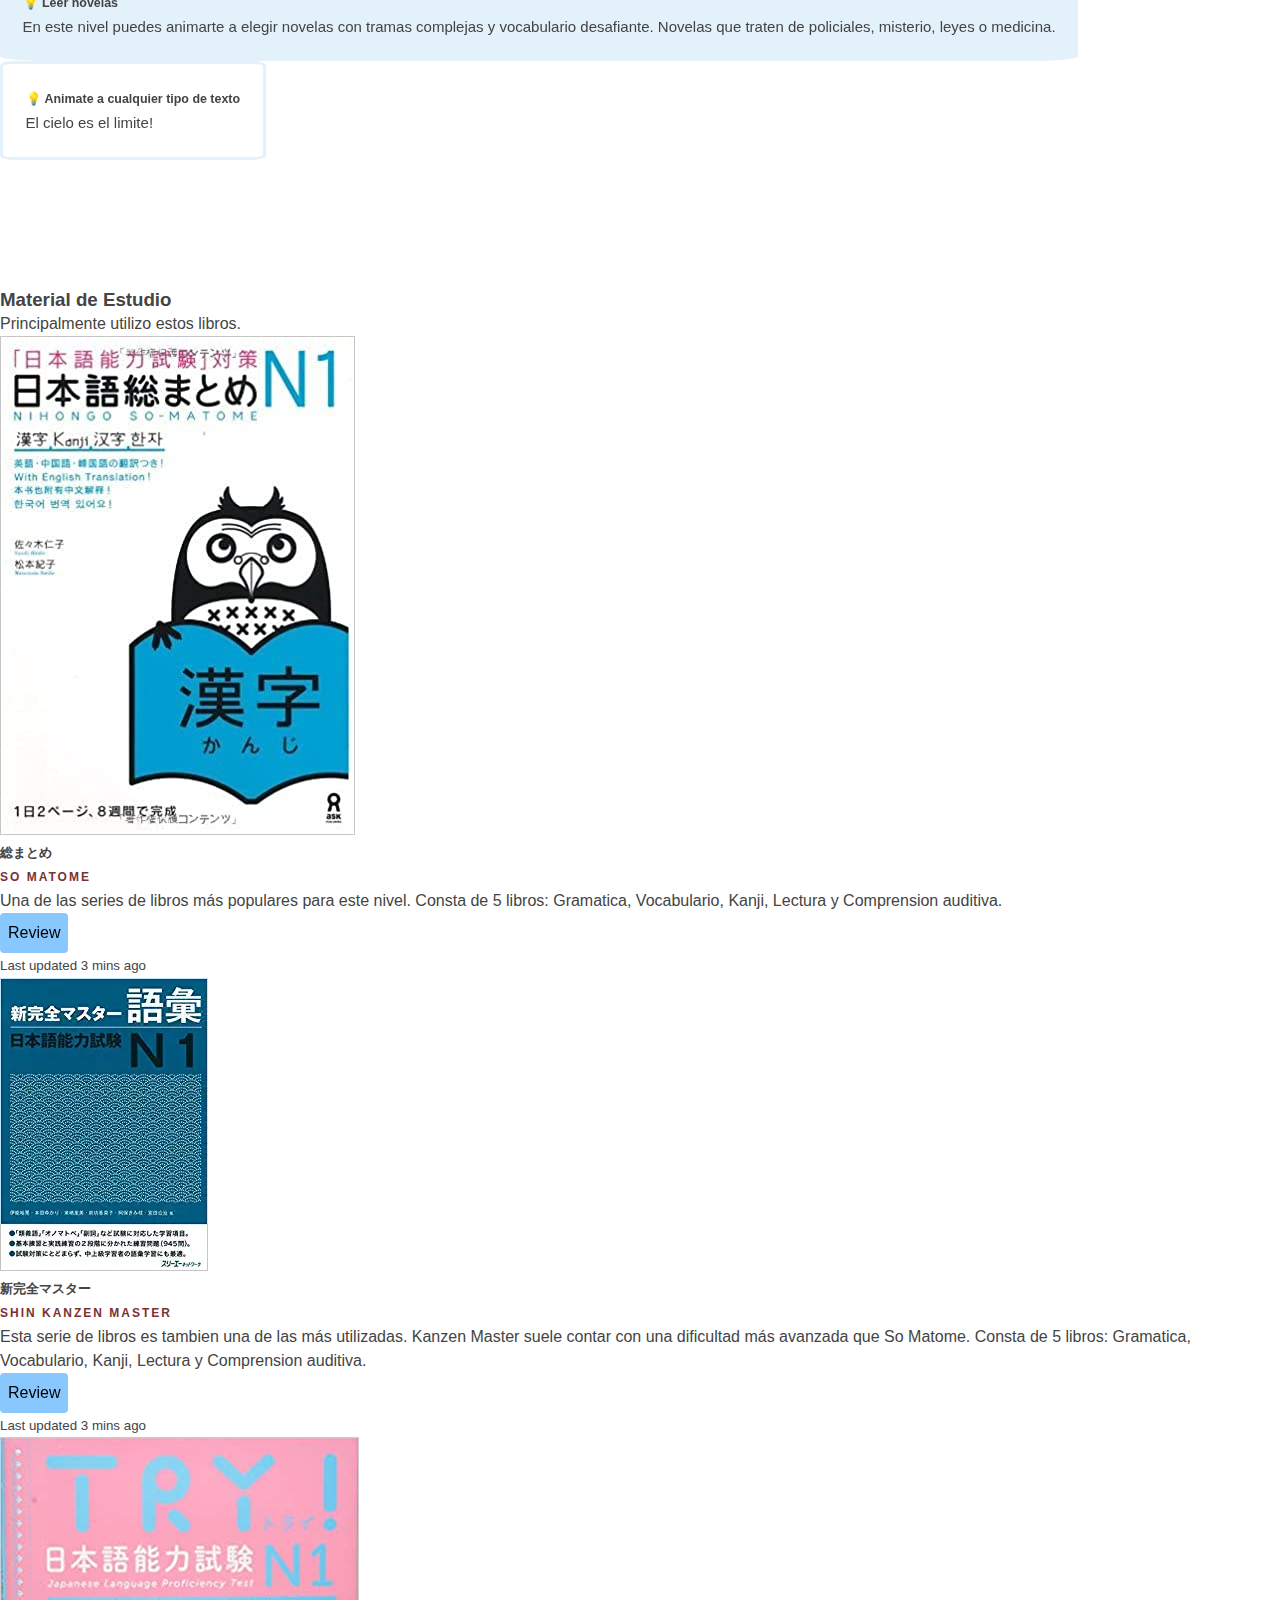
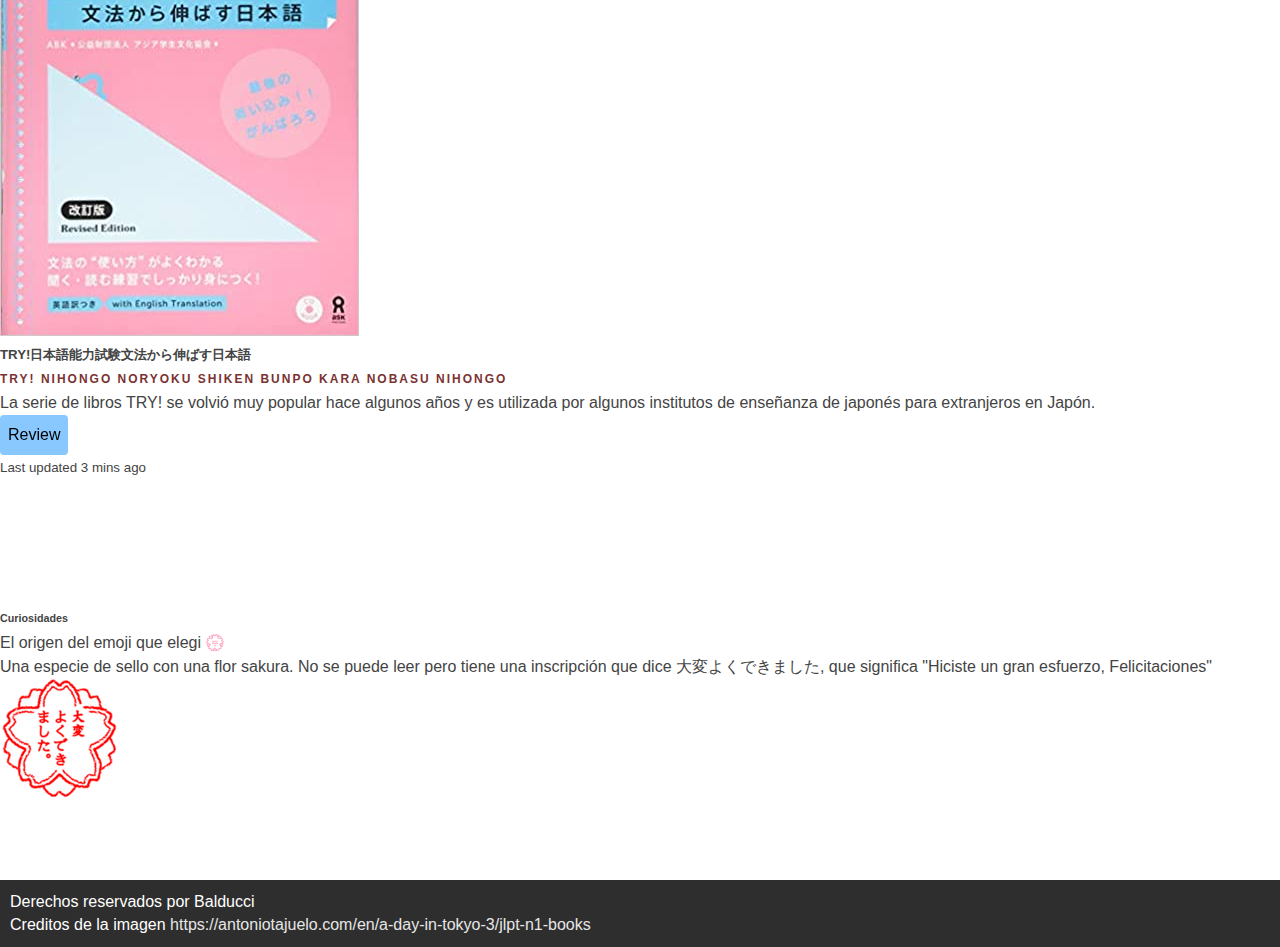
<file: secciones/nivel1.html>
<!DOCTYPE html>
<html lang="en">
<head>
    <meta charset="UTF-8">
    <meta http-equiv="X-UA-Compatible" content="IE=edge">
    <meta name="viewport" content="width=device-width, initial-scale=1.0">
    <meta name="description" content="reviews reseñas de material de estudio, libros y aplicaciones para aprobar el examen internacional de japones JLPT N1">
    <meta name="keywords" content="japonés, kanji, estudiar, manga, novelas en japonés, JLPT, noken, exámen internacional de japonés, como estudiar japonés, como aprobar el JLPT N1">

    <!--link css bootstrap-->
    <link href="https://cdn.jsdelivr.net/npm/bootstrap@5.1.3/dist/css/bootstrap.min.css" rel="stylesheet" integrity="sha384-1BmE4kWBq78iYhFldvKuhfTAU6auU8tT94WrHftjDbrCEXSU1oBoqyl2QvZ6jIW3" crossorigin="anonymous">

    <!--link css local-->
    <link rel="stylesheet" href="../estilos/estilos.css">

    <title>JLPT nivel 1 💮 </title>
    <link rel="icon" href="../imagenes/favicon.png">
</head>
<body>
<header>
    <!-- Nav Bar -->
      <nav class="navbar navbar-expand-lg navbar-dark bg-dark">
        <div class="container-fluid">
            <a class="navbar-brand icono" href="../index.html"><img src="../imagenes/fuji.png" class="d-block w-100" alt="Logo"></a>
            <button class="navbar-toggler" type="button" data-bs-toggle="collapse" data-bs-target="#navbarNavDropdown" aria-controls="navbarNavDropdown" aria-expanded="false" aria-label="Toggle navigation">
            <span class="navbar-toggler-icon"></span>
          </button>
          <div class="collapse navbar-collapse" id="navbarNavDropdown">
            <ul class="navbar-nav">
              <li class="nav-item dropdown">
                <a class="nav-link dropdown-toggle active" href="jlpt.html" id="navbarDarkDropdownMenuLink" role="button" data-bs-toggle="dropdown" aria-expanded="false">JLPT</a>
                <ul class="dropdown-menu dropdown-menu-dark" aria-labelledby="navbarDarkDropdownMenuLink">
                  <li><a class="dropdown-item" href="jlpt.html">Introduccion</a></li>
                  <li><a class="dropdown-item" href="nivel4-5.html">Nivel 4-5</a></li>
                  <li><a class="dropdown-item" href="nivel3.html">Nivel 3</a></li>
                  <li><a class="dropdown-item" href="nivel2.html">Nivel 2</a></li>
                  <li><a class="dropdown-item active bg-dark" href="nivel1.html">Nivel 1</a></li>
                  <li><a class="dropdown-item" href="diccionarios.html">Diccionarios</a></li>
                </ul>
              </li>
              <li class="nav-item dropdown">
                <a class="nav-link dropdown-toggle" href="" id="navbarDarkDropdownMenuLink" role="button" data-bs-toggle="dropdown" aria-expanded="false">Practicar Japones</a>
                <ul class="dropdown-menu dropdown-menu-dark" aria-labelledby="navbarDarkDropdownMenuLink">
                  <li><a class="dropdown-item" href="leer.html">Leer</a></li>
                  <li><a class="dropdown-item" href="mirar.html">Mirar y Escuchar</a></li>
                </ul>
              </li>
              <li class="nav-item">
                <a class="nav-link" href="#">Técnicas de Estudio</a>
              </li>
              <li class="nav-item">
                <a class="nav-link" href="viajar.html">Viajar a Japon</a>
              </li>
              <li class="nav-item">
                <a class="nav-link" href="about.html">Sobre Mi</a>
              </li>
            </ul>
          </div>
        </div>
      </nav>
</header>

<main>
   <!-- Portada imagen-->
   <section class="container-fluid portada-N1">
    <div class="justify-content-center">
        <div class="leer-tituloTransparente">
        </div>
    </div>
 </section>
 <!-- Portada -->
 <section class="container mt-5">
  <div class="col-12 col-md-12 col-lg-12">
    <h2> JLPT N1 💮 </h2>
    <p>Has llegado al nivel más alto del JLPT 👏
    </p>
    <p>Yo misma estoy transitando este nivel, y aun sigo repasando contenido de los niveles anteriores. En este nivel verás gramática mucho más formal que no se utiliza en el día a día. 
    </p>
    <p>Sin embargo, por más que no se utilice con tanta frecuencia, no quiere decir que es algo que hay que ignorar. Seguramente habrá algunas excepciones, pero quizás podrás completar el estudio de toda la gramática de la lengua japonesa. 
    </p>
    <p>No voy a mentir, el vocabulario (語彙) y kanji serán más raros y desafiantes que en N2, y aunque es imposible cubrir la totalidad de kanji del idioma en este nivel, sin dudas te dará un buen piso para seguir investigando y consumiendo contenido por tu cuenta para adquirir más palabras.</p>
  </div>
 </section>
  <!-- Seccion checkboxes-->
  <section class="container mt-5">
    <div class="seccionCheckboxNivelesN1 col-12 col-md-8 col-lg-8">
      <h4>¿Qué necesito para llegar a este nivel? </h4>
      <br>
        <p>Altamente recomendable:</p>
        <div class="form-check">
          <input class="form-check-input" type="checkbox" value="" id="flexCheckChecked" checked>
          <label class="form-check-label" for="flexCheckChecked">
            Haber estudiado y comprendido toda la gramática de los niveles anteriores: N5, N4, N3 y N2.
          </label>
        </div>
        <div class="form-check">
          <input class="form-check-input" type="checkbox" value="" id="flexCheckChecked" checked>
          <label class="form-check-label" for="flexCheckChecked">
            Haber hecho y aprobado uno (o varios) simulacros de examen N2.
          </label>
        </div><br>
        <p>Opcional:</p>
        <div class="form-check">
          <input class="form-check-input" type="checkbox" value="" id="flexCheckDefault">
          <label class="form-check-label" for="flexCheckDefault">
            Haber aprobado el examen JLPT N2 oficial.
          </label>
        </div>
        <div class="form-check">
          <input class="form-check-input" type="checkbox" value="" id="flexCheckDefault">
          <label class="form-check-label" for="flexCheckDefault">
            Intenta obtener el puntaje más alto que puedas.
          </label> <p> </p>
            En caso de haber aprobado el nivel N2 habiendo alcanzado el puntaje mínimo recomendable, no estaría mal considerar volver a repasar el nivel y volver a rendirlo nuevamente para poder obtener mejor nota. Esto es totalmente opcional, ya que no cambia el hecho de que el examen haya sido aprobado el haber logrado el puntaje mínimo, pero en estos casos quizás nos falte repasar un poco más este nivel antes de avanzar al siguiente.
        </div>
    </div>
  </section>
  <section class="container mt-5">
    <h5>¡Estás en el último nivel del JLPT, pero no es el final!</h5>
    <p class="JLPTfaq">Hay vida más allá del nivel 1. Cuando llegues (o si estás en) a este nivel seguramente es algo que entenderás. En este nivel hay mucha gramática y vocabulario que se utiliza para situaciones formales y para comunicación escrita. Pero no necesariamente cubre todo, por eso muchos estudiantes toman dos caminos. O bien continúan estudiando con libros de negocios “Business Japanese”, o bien continúan estudiando y repasando toda la gramática de los niveles anteriores y practican la elaboración de sakubun (escritos) o toman clases de conversación para poner en práctica todo lo aprendido y seguir en contacto con el idioma.</p>
    <h5>¿Qué voy a lograr si apruebo el contenido de N1?</h5>
    <p class="JLPTfaq">Según el sitio oficial del <a href="https://www.jlpt.jp/e/about/levelsummary.html">JLPT</a> </p>
    <ul class="listaAptitudesJLPT">
      <li>Ser capaz de leer escritos con complejidad lógica y/o escritos abstractos sobre una variedad de temas, como editoriales y críticas de periódicos, y comprender tanto sus estructuras como sus contenidos.</li>
      <li>Poder leer materiales escritos con contenidos profundos sobre varios temas y seguir sus narraciones, así como comprender la intención de los escritores de manera integral.</li>
      <li>Poder comprender materiales presentados oralmente, como conversaciones coherentes, informes de noticias y conferencias, hablados a una velocidad natural en una amplia variedad de entornos, y poder seguir sus ideas y comprender sus contenidos de manera integral. También poder comprender los detalles de los materiales presentados, como las relaciones entre las personas involucradas, las estructuras lógicas y los puntos esenciales.</li>
    </ul>
    <h5>¿Qué logré al haber estudiado este nivel?</h5>
    <p>Aún me queda mucho camino por recorrer, recién estoy comenzando a estudiar este nivel, espero algún día actualizar esta pregunta.</p> 
    <h5>¿Qué se <em>puede</em> lograr al haber estudiado este nivel?</h5>
    <p>No todo es lo que parece, por más que hayas aprobado el nivel más alto del JLPT, no significa que vas a poder entender absolutamente cualquier texto, programa de televisión o canción, etc. Depende de ti el seguir consumiendo contenido y a la vez, animandote a elaborar tus propias oraciones, tener conversaciones con otros hablantes de japonés y seguir practicando el idioma.</p> 
    <p>Seguramente tu conocimiento de kanji y gramática serán más altos, podrás entender conversaciones formales y leer y comprender textos complejos con rapidez.</p>
  </section>
  <section class="container mt-5">
    <!--Roadmap N1-->
    <div class="consejosN1-2 col-12 col-md-8 col-lg-6"><h4>Este es mi Roadmap para N1</h4>
      <p class="consejosN1-2-mayuscula">En uso:</p>
      <div class="form-check">
        <input class="form-check-input" type="checkbox" value="" id="flexCheckDefault">
        <label class="form-check-label" for="flexCheckDefault">新完全マスターN1・文法</label>
      </div>
      <div class="form-check">
        <input class="form-check-input" type="checkbox" value="" id="flexCheckDefault">
        <label class="form-check-label" for="flexCheckDefault">新完全マスターN1・読解</label>
      </div>
      <br>
      <p class="consejosN1-2-mayuscula">Proximamente</p>
      <div class="form-check">
        <input class="form-check-input" type="checkbox" value="" id="flexCheckDefault">
        <label class="form-check-label" for="flexCheckDefault">総まとめN1・言葉</label>
      </div>
      <div class="form-check">
        <input class="form-check-input" type="checkbox" value="" id="flexCheckDefault">
        <label class="form-check-label" for="flexCheckDefault">総まとめN1・漢字</label>
      </div>
      <div class="form-check">
        <input class="form-check-input" type="checkbox" value="" id="flexCheckDefault">
        <label class="form-check-label" for="flexCheckDefault">総まとめN1・読解</label>
      </div>
      <div class="form-check">
        <input class="form-check-input" type="checkbox" value="" id="flexCheckDefault">
        <label class="form-check-label" for="flexCheckDefault">TRY! N1</label>
      </div>
      <br>
        <p class="consejosN1-2-mayuscula">Opcional:</p>
        <div class="form-check">
          <input class="form-check-input" type="checkbox" value="" id="flexCheckDefault">
          <label class="form-check-label" for="flexCheckDefault">Libros de 読解</label>
        </div>
        <div class="form-check">
          <input class="form-check-input" type="checkbox" value="" id="flexCheckDefault">
          <label class="form-check-label" for="flexCheckDefault">Libros de 語彙</label>
        </div>
    </div>
  </section>

  <!-- Consejos N1-->
  <section class="container mt-5">
    <article class="align-self-center">
      <h4>Consejos</h4>
      <div class="row row-cols-1 row-cols-md-2 g-4">
        <div class="col-12 col-md-6 col-lg-3 consejosN1 hvr-bob">
          <h5>💡 Consume contenido en japonés sin subs o con sub en japonés</h5>
          <p>Consumir contenido digital en japonés, ya sea series de anime, doramas o películas Sin Subtitulos o con subs en japonés. Estás en un nivel donde puedes comenzar a entender el contexto y la trama central de la historia.</p>
        </div>
        <div class="col-12 col-md-6 col-lg-3 consejosN1-2 hvr-bob">
          <h5>💡 Aprovecha la apps</h5>
          <p>Cada vez hay más apps (móvil, tablets, desktop) que te permiten aprender vocabulario y kanji, como por ejemplo Memrise (app y web) o ReadTheKanji (solo sitio web) que te permiten estudiar en cualquier momento libre que tengas. </p>
        </div>
        <div class="col-12 col-md-6 col-lg-3 consejosN1 hvr-bob">
          <h5>💡 Leer novelas</h5>
          <p>En este nivel puedes animarte a elegir novelas con tramas complejas y vocabulario desafiante. Novelas que traten de policiales, misterio, leyes o medicina.</p>
        </div>
        <div class="col-12 col-md-6 col-lg-3 consejosN1-2 hvr-bob">
          <h5>💡 Animate a cualquier tipo de texto</h5>
          <p>El cielo es el limite! </p>
        </div>
      </div>
    </article>
  </section>
  
<!-- Libros de N1 -->
<section class="container mt-5">
  <h3>Material de Estudio</h3>
  <p>Principalmente utilizo estos libros. </p>
  <div class="row row-cols-1 row-cols-md-3 g-4">
    <div class="col">
      <div class="card h-100">
        <img src="../imagenes/somatome-n1-amzn.jpg" class="card-img-top" alt="...">
        <div class="card-body">
          <h5 class="card-title">総まとめ</h5>
          <p class="ParrafoMayusculaN2">So Matome</p>
          <p class="card-text">Una de las series de libros más populares para este nivel. Consta de 5 libros: Gramatica, Vocabulario, Kanji, Lectura y Comprension auditiva.</p>
          <a href="#" class="btn boton-link-n1 hvr-grow ">Review</a>
        </div>
        <div class="card-footer">
          <small class="text-muted">Last updated 3 mins ago</small>
        </div>
      </div>
    </div>
    <div class="col">
      <div class="card h-100">
        <img src="../imagenes/kanzenmaster-n1-amzn.png" class="card-img-top" alt="...">
        <div class="card-body">
          <h5 class="card-title">新完全マスター</h5>
          <p class="ParrafoMayusculaN2">Shin Kanzen Master</p>
          <p class="card-text">Esta serie de libros es tambien una de las más utilizadas. Kanzen Master suele contar con una dificultad más avanzada que So Matome. Consta de 5 libros: Gramatica, Vocabulario, Kanji, Lectura y Comprension auditiva.</p>
          <a href="#" class="btn boton-link-n1 hvr-grow">Review</a>
        </div>
        <div class="card-footer">
          <small class="text-muted">Last updated 3 mins ago</small>
        </div>
      </div>
    </div>
    <div class="col">
      <div class="card h-100">
        <img src="../imagenes/try-n1-amzn.jpg" class="card-img-top" alt="...">
        <div class="card-body">
          <h5 class="card-title">TRY!日本語能力試験文法から伸ばす日本語</h5>
          <p class="ParrafoMayusculaN2">TRY! Nihongo Noryoku Shiken Bunpo kara nobasu nihongo</p>
          <p class="card-text">La serie de libros TRY! se volvió muy popular hace algunos años y es utilizada por algunos institutos de enseñanza de japonés para extranjeros en Japón.</p>
          <a href="#" class="btn boton-link-n1 hvr-grow">Review</a>
        </div>
        <div class="card-footer">
          <small class="text-muted">Last updated 3 mins ago</small>
        </div>
      </div>
    </div>
  </div>
</section>
<!-- Material Adicional -->
<!-- 
<section class="container mt-5 mb-5">
  <h4>Material Adicional para este nivel</h4>
  <p>A continuación, material adicional que puede ser usado como referencia, tanto libros con modelos de exámenes, como libros que tratan específicamente kanji, vocabulario, etc. Y libros de texto para un nivel avanzado que, aunque no son específicos de N1, contienen contenido útil para este nivel. </p>
  <div class="row row-cols-1 row-cols-md-3 g-4">
    <div class="col">
      <div class="card h-100">
        <img src="https://via.placeholder.com/150x200.png?text=Coming+Soon" class="card-img-top" alt="...">
        <div class="card-body">
          <h5 class="card-title">Japanese</h5>
          <p class="ParrafoMayusculaN2">Romaji</p>
          <p class="card-text">This is a wider card with supporting text below as a natural lead-in to additional content. This card has even longer content than the first to show that equal height action.</p>
          <a href="#" class="btn boton-link-n1 hvr-grow">Review</a>
        </div>
        <div class="card-footer">
          <small class="text-muted">Last updated 3 mins ago</small>
        </div>
      </div>
    </div>
    <div class="col">
      <div class="card h-100">
        <img src="https://via.placeholder.com/150x200.png?text=Coming+Soon" class="card-img-top" alt="...">
        <div class="card-body">
          <h5 class="card-title">Japanese</h5>
          <p class="ParrafoMayusculaN2">Romaji</p>
          <p class="card-text">This is a wider card with supporting text below as a natural lead-in to additional content. This card has even longer content than the first to show that equal height action.</p>
          <a href="#" class="btn boton-link-n1 hvr-grow">Review</a>
        </div>
        <div class="card-footer">
          <small class="text-muted">Last updated 3 mins ago</small>
        </div>
      </div>
    </div>
    <div class="col">
      <div class="card h-100">
        <img src="https://via.placeholder.com/150x200.png?text=Coming+Soon" class="card-img-top" alt="...">
        <div class="card-body">
          <h5 class="card-title">Japanese</h5>
          <p class="ParrafoMayusculaN2">Romaji</p>
          <p class="card-text">This is a wider card with supporting text below as a natural lead-in to additional content. This card has even longer content than the first to show that equal height action.</p>
          <a href="#" class="btn boton-link-n1 hvr-grow">Review</a>
        </div>
        <div class="card-footer">
          <small class="text-muted">Last updated 3 mins ago</small>
        </div>
      </div>
    </div>
  </div>
</section>
-->
<!-- Fin Material Adicional -->
<!-- Curiosidades -->
<section class="container p-3 mt-5">
  <article>
    <h6>Curiosidades</h6>
    <div class="curiosidadesLetra">
      <p>El origen del emoji que elegi 💮 </p>
    <p>Una especie de sello con una flor sakura. No se puede leer pero tiene una inscripción que dice 大変よくできました, que significa "Hiciste un gran esfuerzo, Felicitaciones" </p>
    <div class="text-center">
      <img src="../imagenes/white-flower_1f4ae.png" class="img-fluid" alt="sello flor">
    </div>
    
    </div>
  </article>
</section>
</main>
<footer>
    <p>Derechos reservados por Balducci</p>
    <p>Creditos de la imagen <a href="https://antoniotajuelo.com/en/a-day-in-tokyo-3/jlpt-n1-books">https://antoniotajuelo.com/en/a-day-in-tokyo-3/jlpt-n1-books</a></p>
</footer>

<!-- script de Bootstrap-->
   <script src="https://cdn.jsdelivr.net/npm/bootstrap@5.1.3/dist/js/bootstrap.bundle.min.js" integrity="sha384-ka7Sk0Gln4gmtz2MlQnikT1wXgYsOg+OMhuP+IlRH9sENBO0LRn5q+8nbTov4+1p" crossorigin="anonymous"></script>
</body>
</html>
</file>
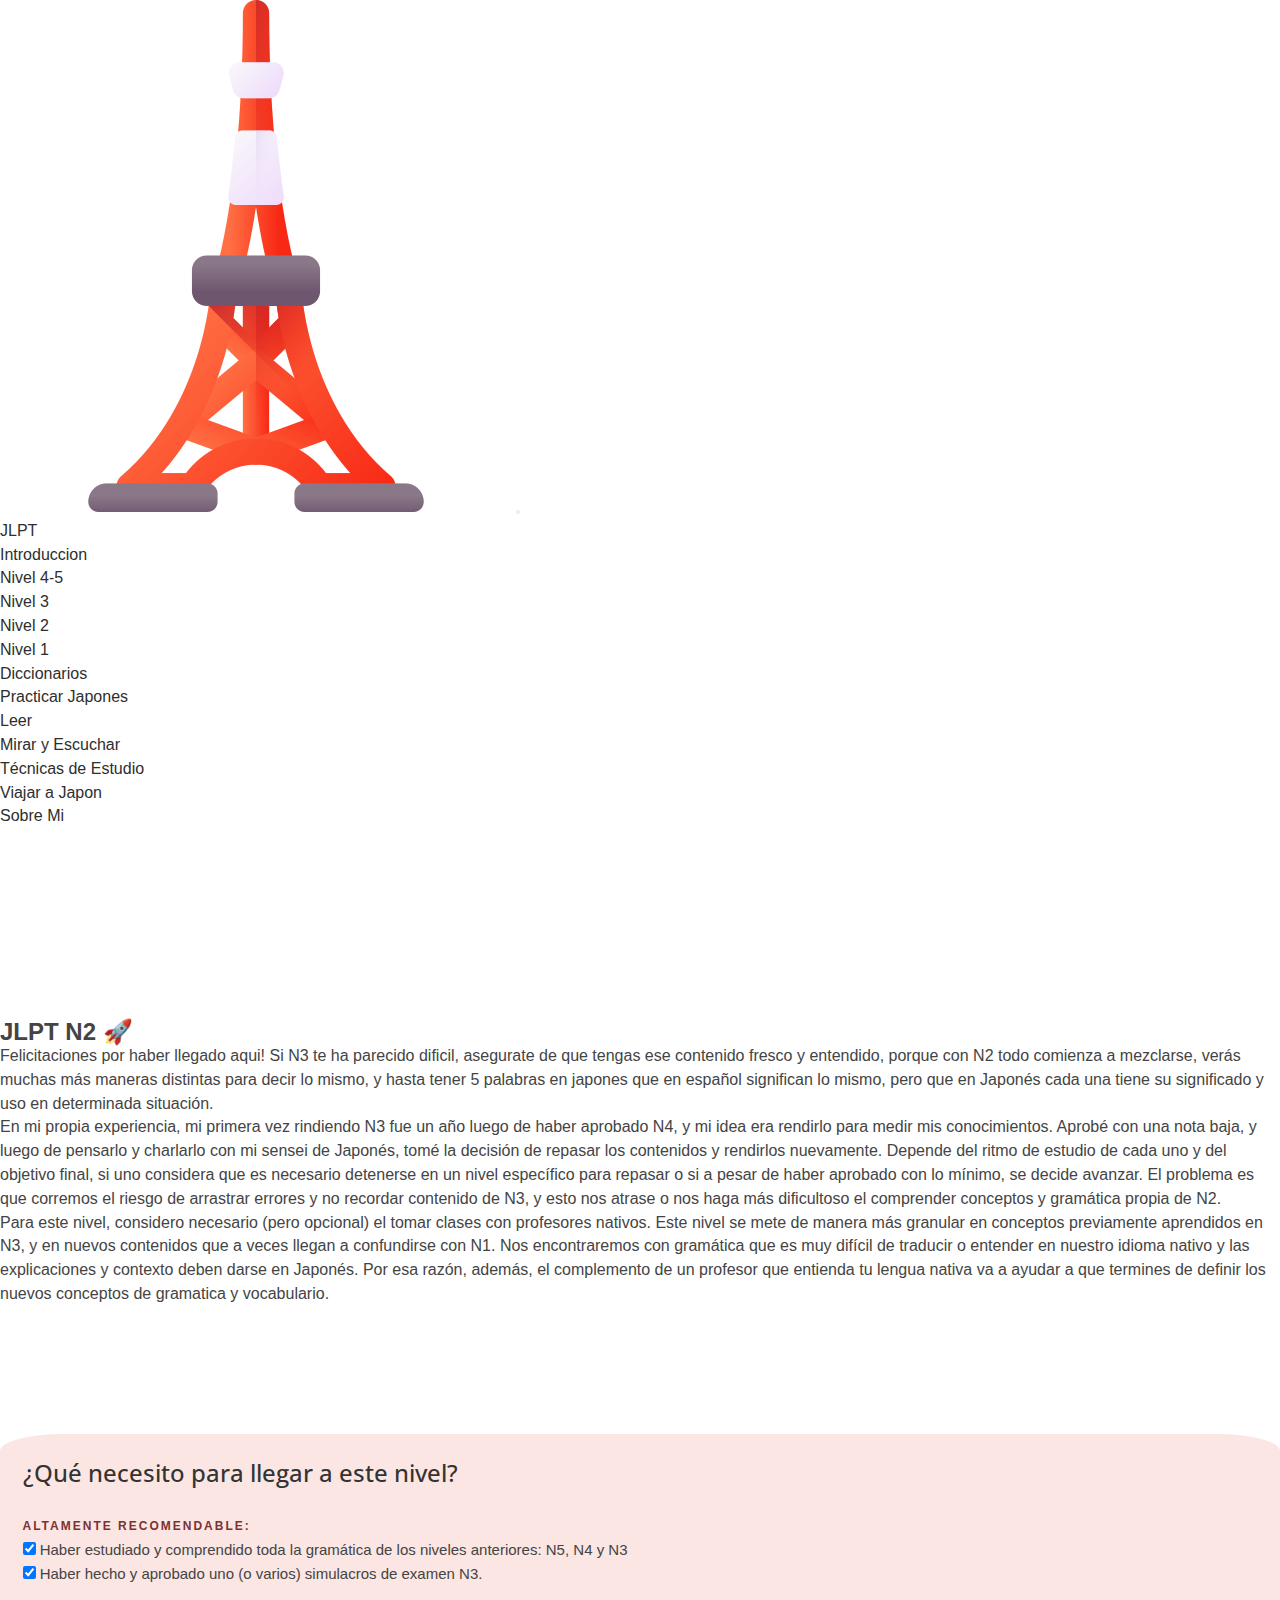
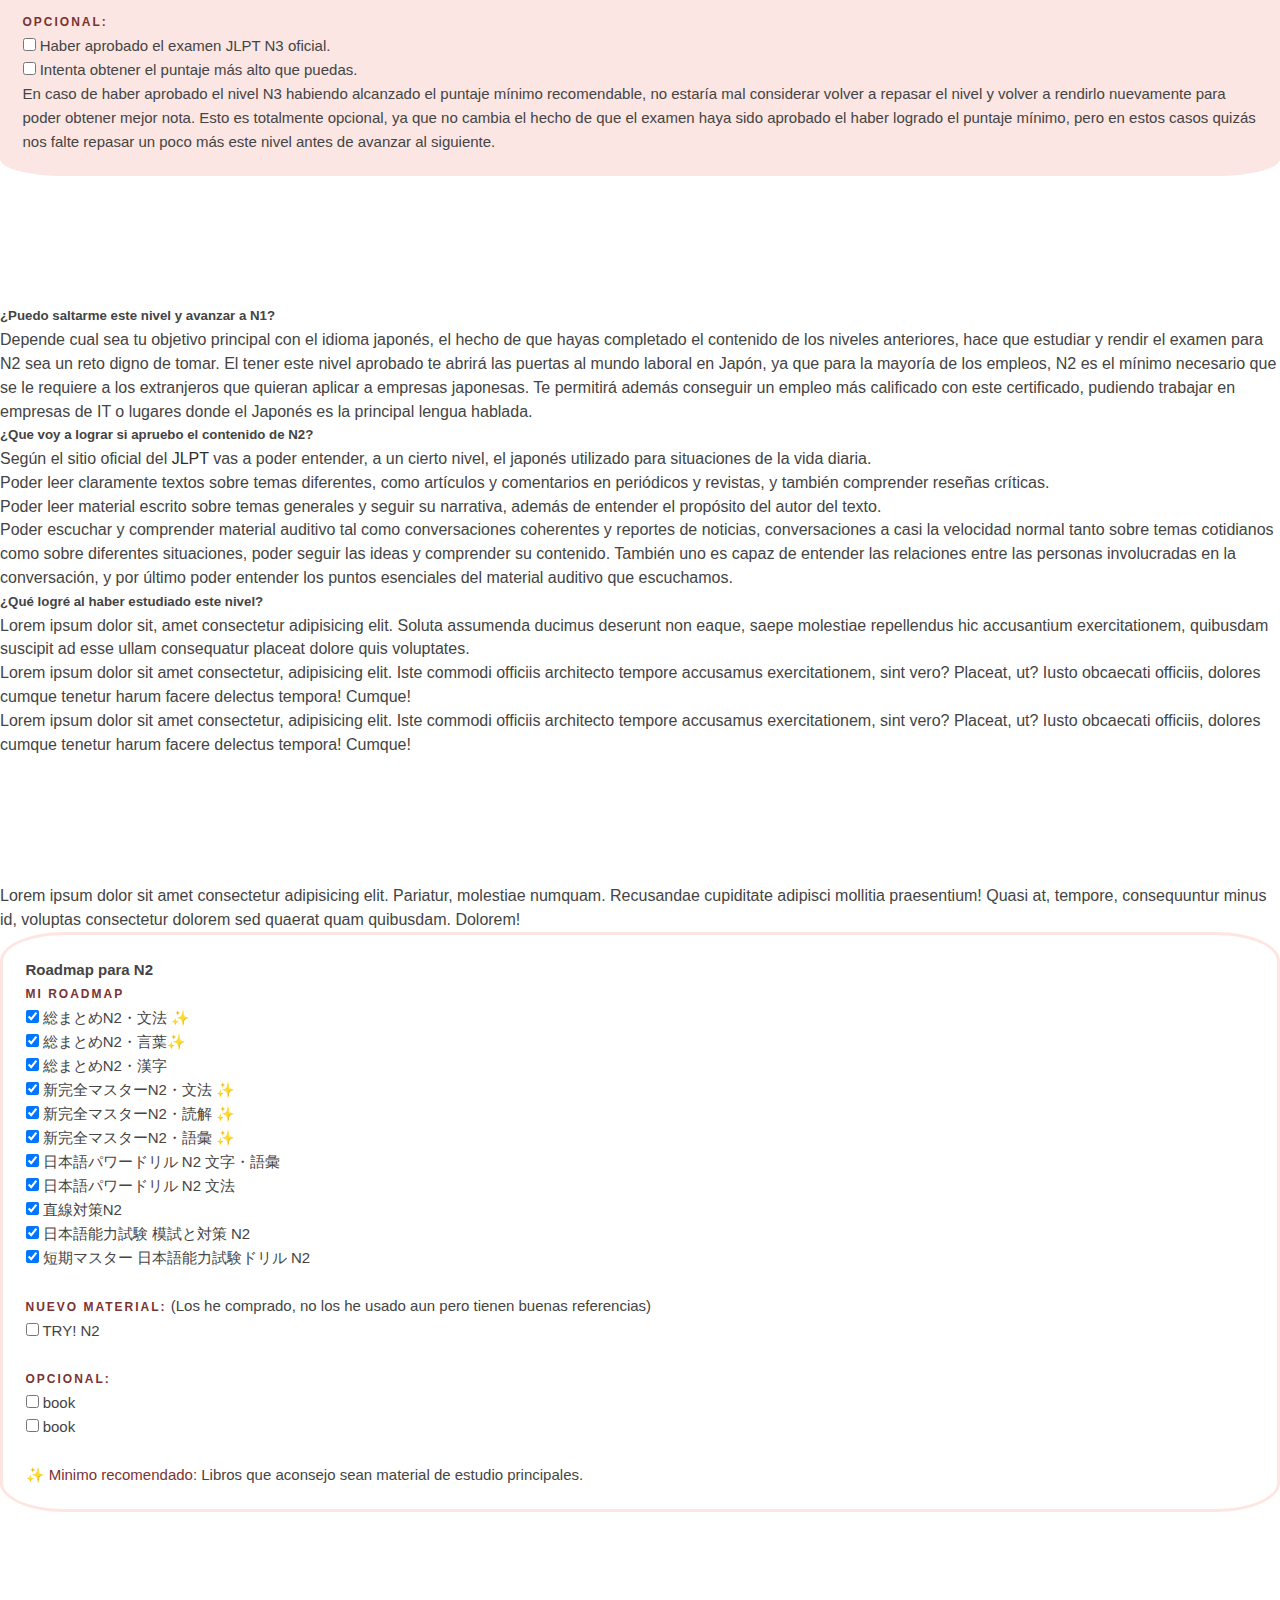
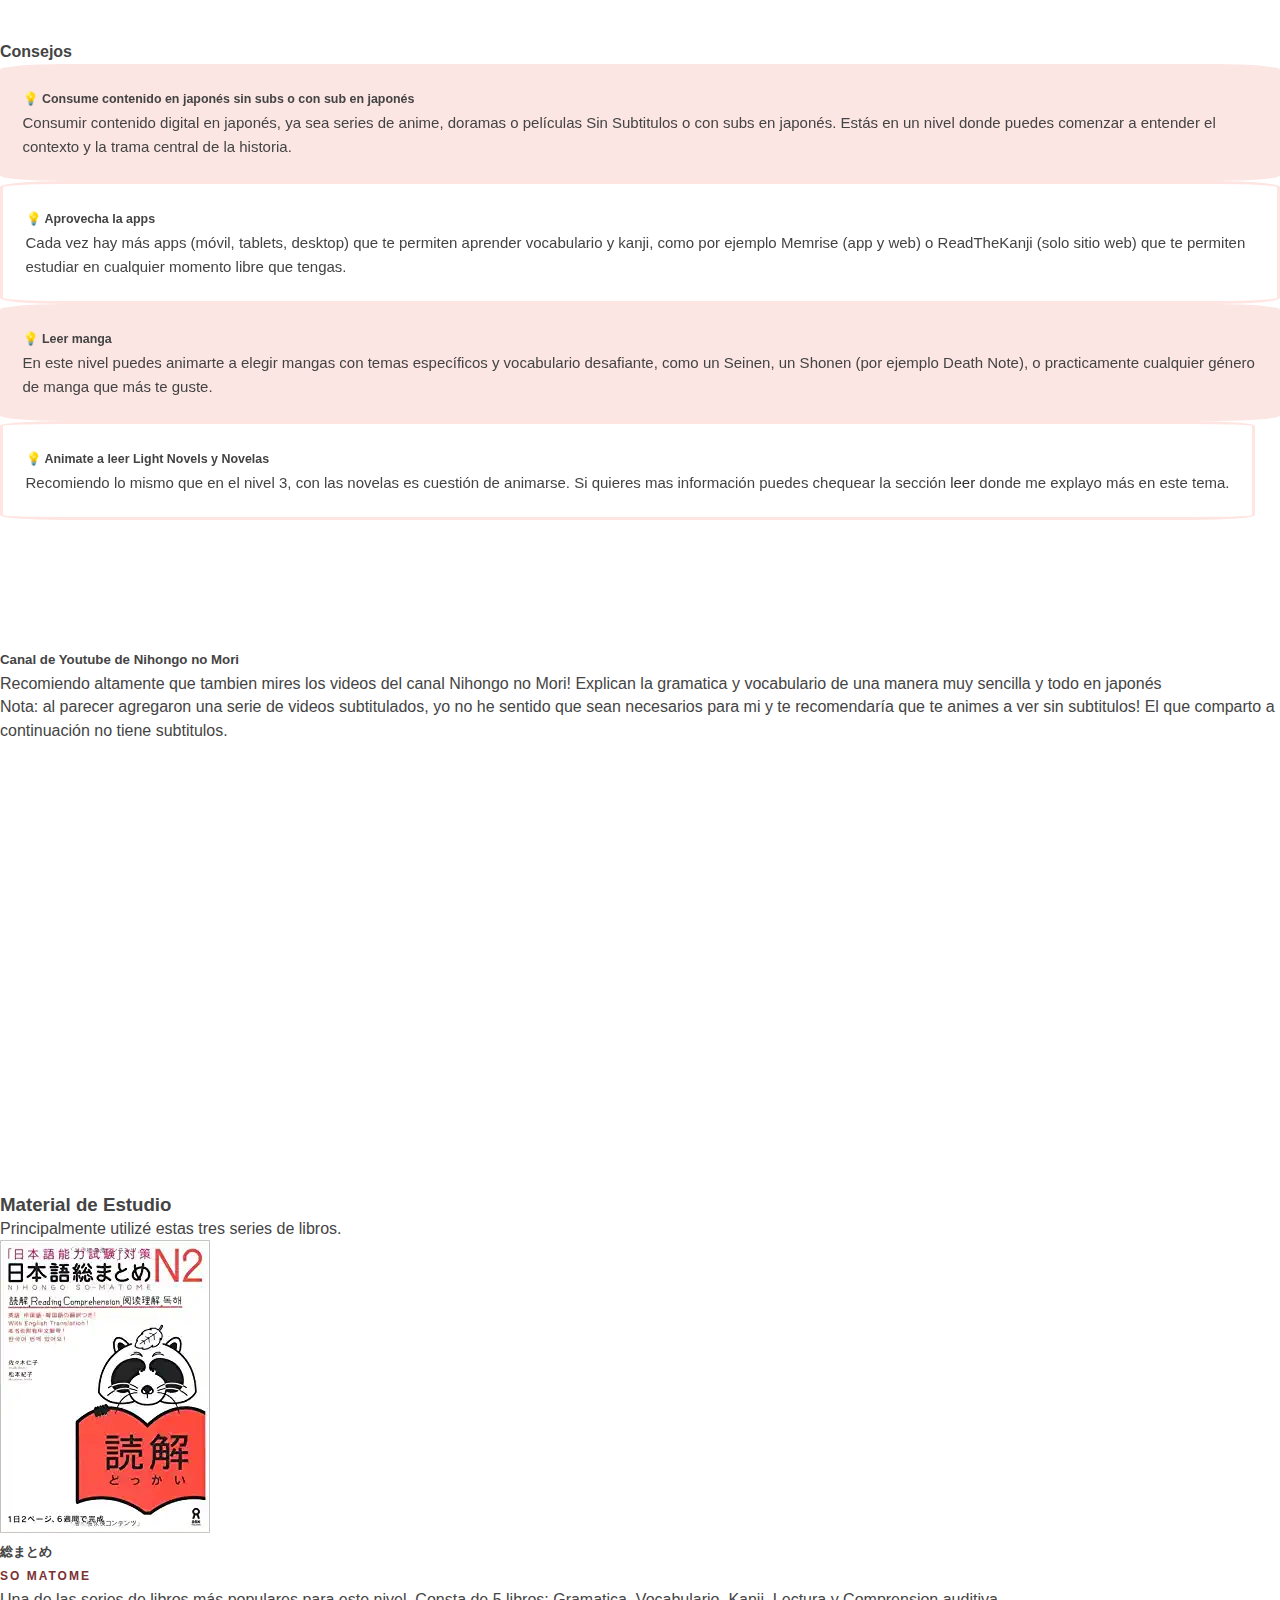
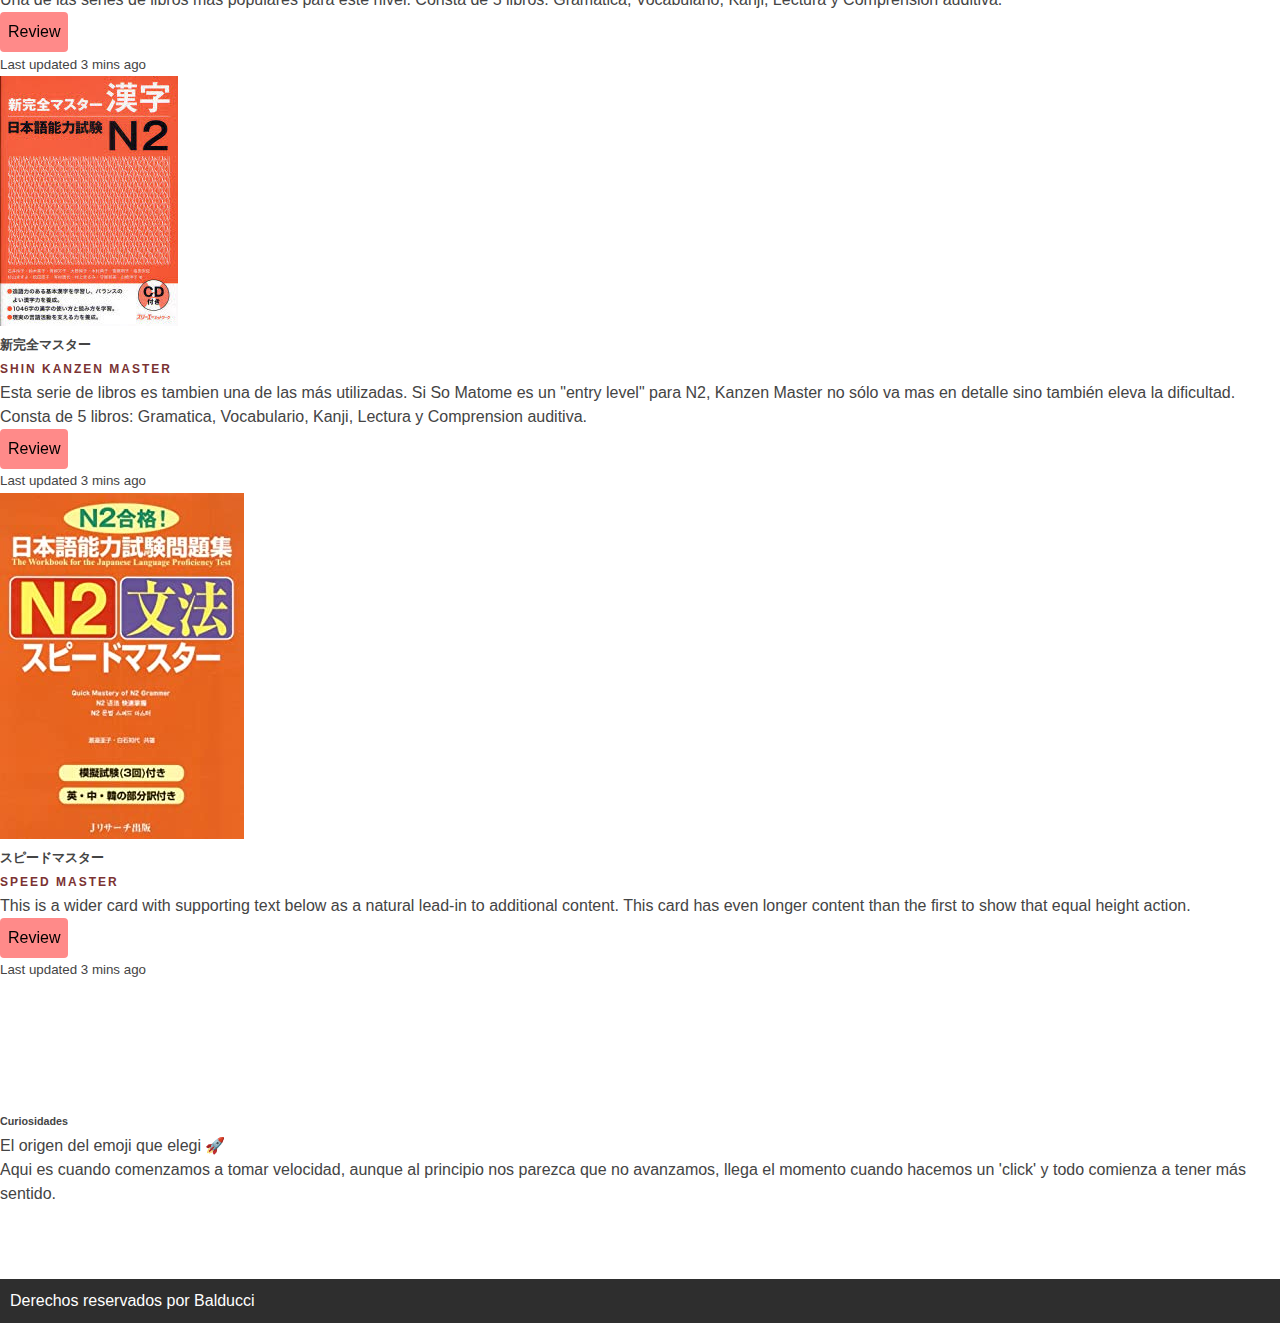
<file: secciones/nivel2.html>
<!DOCTYPE html>
<html lang="en">
<head>
    <meta charset="UTF-8">
    <meta http-equiv="X-UA-Compatible" content="IE=edge">
    <meta name="viewport" content="width=device-width, initial-scale=1.0">
    <meta name="description" content="reviews reseñas de material de estudio, libros y aplicaciones para aprobar el examen internacional de japones JLPT N2">
    <meta name="keywords" content="japonés, kanji, estudiar, manga, novelas en japonés, JLPT, noken, exámen internacional de japonés, como estudiar japonés, como aprobar el JLPT N2">

    <!--link css bootstrap-->
    <link href="https://cdn.jsdelivr.net/npm/bootstrap@5.1.3/dist/css/bootstrap.min.css" rel="stylesheet" integrity="sha384-1BmE4kWBq78iYhFldvKuhfTAU6auU8tT94WrHftjDbrCEXSU1oBoqyl2QvZ6jIW3" crossorigin="anonymous">
    <!-- Link Font Sans -->
    <link rel="preconnect" href="https://fonts.googleapis.com">
    <link rel="preconnect" href="https://fonts.gstatic.com" crossorigin>
    <link href="https://fonts.googleapis.com/css2?family=Lato:wght@100;400&family=Open+Sans:wght@300&display=swap" rel="stylesheet">

    <!--link css local-->
    <link rel="stylesheet" href="../estilos/estilos.css">

    <title>JLPT nivel 2 🚀</title>
    <link rel="icon" href="../imagenes/favicon.png">
</head>
<body>
<header>
    <!-- Nav Bar-->
      <nav class="navbar navbar-expand-lg navbar-dark bg-dark">
        <div class="container-fluid">
            <a class="navbar-brand icono" href="../index.html"><img src="../imagenes/tokyo-tower.png" class="d-block w-100" alt="Logo"></a>
            <button class="navbar-toggler" type="button" data-bs-toggle="collapse" data-bs-target="#navbarNavDropdown" aria-controls="navbarNavDropdown" aria-expanded="false" aria-label="Toggle navigation">
            <span class="navbar-toggler-icon"></span>
          </button>
          <div class="collapse navbar-collapse" id="navbarNavDropdown">
            <ul class="navbar-nav">
              <li class="nav-item dropdown">
                <a class="nav-link dropdown-toggle active" href="jlpt.html" id="navbarDarkDropdownMenuLink" role="button" data-bs-toggle="dropdown" aria-expanded="false">JLPT</a>
                <ul class="dropdown-menu dropdown-menu-dark" aria-labelledby="navbarDarkDropdownMenuLink">
                  <li><a class="dropdown-item" href="jlpt.html">Introduccion</a></li>
                  <li><a class="dropdown-item" href="nivel4-5.html">Nivel 4-5</a></li>
                  <li><a class="dropdown-item" href="nivel3.html">Nivel 3</a></li>
                  <li><a class="dropdown-item active bg-dark" href="nivel2.html">Nivel 2</a></li>
                  <li><a class="dropdown-item" href="nivel1.html">Nivel 1</a></li>
                  <li><a class="dropdown-item" href="diccionarios.html">Diccionarios</a></li>
                </ul>
              </li>
              <li class="nav-item dropdown">
                <a class="nav-link dropdown-toggle" href="" id="navbarDarkDropdownMenuLink" role="button" data-bs-toggle="dropdown" aria-expanded="false">Practicar Japones</a>
                <ul class="dropdown-menu dropdown-menu-dark" aria-labelledby="navbarDarkDropdownMenuLink">
                  <li><a class="dropdown-item" href="leer.html">Leer</a></li>
                  <li><a class="dropdown-item" href="mirar.html">Mirar y Escuchar</a></li>
                </ul>
              </li>
              <li class="nav-item">
                <a class="nav-link" href="#">Técnicas de Estudio</a>
              </li>
              <li class="nav-item">
                <a class="nav-link" href="viajar.html">Viajar a Japon</a>
              </li>
              <li class="nav-item">
                <a class="nav-link" href="about.html">Sobre Mi</a>
              </li>
            </ul>
          </div>
        </div>
      </nav>
    <!-- Fin Nav -->
</header>
<main>
  <!-- Portada -->
  <section class="container-fluid portada-N2">
    <div class="justify-content-center">
        <div class="leer-tituloTransparente">
        </div>
    </div>
 </section>
     <!-- Portada -->
     <section class="container mt-5">
      <div class="col-12 col-md-12 col-lg-12">
        <h2> JLPT N2 🚀</h2>
        <p>Felicitaciones por haber llegado aqui! Si N3 te ha parecido dificil, asegurate de que tengas ese contenido fresco y entendido, porque con N2 todo comienza a mezclarse, verás muchas más maneras distintas para decir lo mismo, y hasta tener 5 palabras en japones que en español significan lo mismo, pero que en Japonés cada una tiene su significado y uso en determinada situación.
        </p>
        <p>En mi propia experiencia, mi primera vez rindiendo N3 fue un año luego de haber aprobado N4, y mi idea era rendirlo para medir mis conocimientos. Aprobé con una nota baja, y luego de pensarlo y charlarlo con mi sensei de Japonés, tomé la decisión de repasar los contenidos y rendirlos nuevamente. Depende del ritmo de estudio de cada uno y del objetivo final, si uno considera que es necesario detenerse en un nivel específico para repasar o si a pesar de haber aprobado con lo mínimo, se decide avanzar. El problema es que corremos el riesgo de arrastrar errores y no recordar contenido de N3, y esto nos atrase o nos haga más dificultoso el comprender conceptos y gramática propia de N2.
        </p>
        <p>Para este nivel, considero necesario (pero opcional) el tomar clases con profesores nativos. Este nivel se mete de manera más granular en conceptos previamente aprendidos en N3, y en nuevos contenidos que a veces llegan a confundirse con N1. Nos encontraremos con gramática que es muy difícil de traducir o entender en nuestro idioma nativo y las explicaciones y contexto deben darse en Japonés. Por esa razón, además, el complemento de un profesor que entienda tu lengua nativa va a ayudar a que termines de definir los nuevos conceptos de gramatica y vocabulario.
        </p>
      </div>
     </section>

 <!-- Seccion checkboxes-->
     <section class="container mt-5">
        <div class="seccionCheckboxNivelesN2 col-12 col-md-8 col-lg-8">
          <h4>¿Qué necesito para llegar a este nivel? </h4>
          <br>
            <p>Altamente recomendable:</p>
            <div class="form-check">
              <input class="form-check-input" type="checkbox" value="" id="flexCheckChecked" checked>
              <label class="form-check-label" for="flexCheckChecked">
                Haber estudiado y comprendido toda la gramática de los niveles anteriores: N5, N4 y N3
              </label>
            </div>
            <div class="form-check">
              <input class="form-check-input" type="checkbox" value="" id="flexCheckChecked" checked>
              <label class="form-check-label" for="flexCheckChecked">
                Haber hecho y aprobado uno (o varios) simulacros de examen N3.
              </label>
            </div><br>
            <p>Opcional:</p>
            <div class="form-check">
              <input class="form-check-input" type="checkbox" value="" id="flexCheckDefault">
              <label class="form-check-label" for="flexCheckDefault">
                Haber aprobado el examen JLPT N3 oficial.
              </label>
            </div>
            <div class="form-check">
              <input class="form-check-input" type="checkbox" value="" id="flexCheckDefault">
              <label class="form-check-label" for="flexCheckDefault">
                Intenta obtener el puntaje más alto que puedas.
              </label> <br>
                En caso de haber aprobado el nivel N3 habiendo alcanzado el puntaje mínimo recomendable, no estaría mal considerar volver a repasar el nivel y volver a rendirlo nuevamente para poder obtener mejor nota. Esto es totalmente opcional, ya que no cambia el hecho de que el examen haya sido aprobado el haber logrado el puntaje mínimo, pero en estos casos quizás nos falte repasar un poco más este nivel antes de avanzar al siguiente.
            </div>
        </div>
     </section>
      <!-- FAQ -->
        <section class="container mt-5">
          <h5>¿Puedo saltarme este nivel y avanzar a N1? </h5>
        <p class="JLPTfaq">Depende cual sea tu objetivo principal con el idioma japonés, el hecho de que hayas completado el contenido de los niveles anteriores, hace que estudiar y rendir el examen para N2 sea un reto digno de tomar. El tener este nivel aprobado te abrirá las puertas al mundo laboral en Japón, ya que para la mayoría de los empleos, N2 es el mínimo necesario que se le requiere a los extranjeros que quieran aplicar a empresas japonesas. Te permitirá además conseguir un empleo más calificado con este certificado, pudiendo trabajar en empresas de IT o lugares donde el Japonés es la principal lengua hablada.
        </p>
        <h5>¿Que voy a lograr si apruebo el contenido de N2?</h5>
        <p class="JLPTfaq">Según el sitio oficial del <a href="https://www.jlpt.jp/e/about/levelsummary.html">JLPT</a> vas a poder entender, a un cierto nivel, el japonés utilizado para situaciones de la vida diaria. </p>
        <ul class="listaAptitudesJLPT">
          <li>Poder leer claramente textos sobre temas diferentes, como artículos y comentarios en periódicos y revistas, y también comprender reseñas críticas.</li>
          <li>Poder leer material escrito sobre temas generales y seguir su narrativa, además de entender el propósito del autor del texto.</li>
          <li>Poder escuchar y comprender material auditivo tal como conversaciones coherentes y reportes de noticias, conversaciones a casi la velocidad normal tanto sobre temas cotidianos como sobre diferentes situaciones, poder seguir las ideas y comprender su contenido. También uno es capaz de entender las relaciones entre las personas involucradas en la conversación, y por último poder entender los puntos esenciales del material auditivo que escuchamos.</li>
        </ul>
        <h5>¿Qué logré al haber estudiado este nivel?</h5>
        <p>Lorem ipsum dolor sit, amet consectetur adipisicing elit. Soluta assumenda ducimus deserunt non eaque, saepe molestiae repellendus hic accusantium exercitationem, quibusdam suscipit ad esse ullam consequatur placeat dolore quis voluptates.</p> 
        <ul class="listaAptitudesJLPT">
          <li>Lorem ipsum dolor sit amet consectetur, adipisicing elit. Iste commodi officiis architecto tempore accusamus exercitationem, sint vero? Placeat, ut? Iusto obcaecati officiis, dolores cumque tenetur harum facere delectus tempora! Cumque!</li>
          <li>Lorem ipsum dolor sit amet consectetur, adipisicing elit. Iste commodi officiis architecto tempore accusamus exercitationem, sint vero? Placeat, ut? Iusto obcaecati officiis, dolores cumque tenetur harum facere delectus tempora! Cumque!</li>
        </ul>
        </section>
        <section class="container mt-5">
          <!--Roadmap N2-->
    <p>Lorem ipsum dolor sit amet consectetur adipisicing elit. Pariatur, molestiae numquam. Recusandae cupiditate adipisci mollitia praesentium! Quasi at, tempore, consequuntur minus id, voluptas consectetur dolorem sed quaerat quam quibusdam. Dolorem!</p>
    <div class="consejosN2-2 col-12 col-md-8 col-lg-6"><h4>Roadmap para N2</h4>
      <p class="consejosN2-2-mayuscula">Mi roadmap</p>
      <div class="form-check">
        <input class="form-check-input" type="checkbox" value="" id="flexCheckChecked" checked>
        <label class="form-check-label" for="flexCheckChecked">総まとめN2・文法 ✨</label>
      </div>
      <div class="form-check">
        <input class="form-check-input" type="checkbox" value="" id="flexCheckChecked" checked>
        <label class="form-check-label" for="flexCheckChecked">総まとめN2・言葉✨</label>
      </div>
      <div class="form-check">
        <input class="form-check-input" type="checkbox" value="" id="flexCheckChecked" checked>
        <label class="form-check-label" for="flexCheckChecked">総まとめN2・漢字</label>
      </div>
      <div class="form-check">
        <input class="form-check-input" type="checkbox" value="" id="flexCheckChecked" checked>
        <label class="form-check-label" for="flexCheckChecked">新完全マスターN2・文法 ✨</label>
      </div>
      <div class="form-check">
        <input class="form-check-input" type="checkbox" value="" id="flexCheckChecked" checked>
        <label class="form-check-label" for="flexCheckChecked">新完全マスターN2・読解 ✨</label>
      </div>
      <div class="form-check">
        <input class="form-check-input" type="checkbox" value="" id="flexCheckChecked" checked>
        <label class="form-check-label" for="flexCheckChecked">新完全マスターN2・語彙 ✨</label>
      </div>
      <div class="form-check">
        <input class="form-check-input" type="checkbox" value="" id="flexCheckChecked" checked>
        <label class="form-check-label" for="flexCheckChecked">日本語パワードリル N2 文字・語彙</label>
      </div>
      <div class="form-check">
        <input class="form-check-input" type="checkbox" value="" id="flexCheckChecked" checked>
        <label class="form-check-label" for="flexCheckChecked">日本語パワードリル N2 文法</label>
      </div>
      <div class="form-check">
        <input class="form-check-input" type="checkbox" value="" id="flexCheckChecked" checked>
        <label class="form-check-label" for="flexCheckChecked">直線対策N2</label>
      </div>
      <div class="form-check">
        <input class="form-check-input" type="checkbox" value="" id="flexCheckChecked" checked>
        <label class="form-check-label" for="flexCheckChecked">日本語能力試験 模試と対策 N2</label>
      </div>
      <div class="form-check">
        <input class="form-check-input" type="checkbox" value="" id="flexCheckChecked" checked>
        <label class="form-check-label" for="flexCheckChecked">短期マスター 日本語能力試験ドリル N2</label>
      </div>
      <br>
        <p><span class="consejosN2-2-mayuscula">Nuevo material:</span> (Los he comprado, no los he usado aun pero tienen buenas referencias)</p>
        <div class="form-check">
          <input class="form-check-input" type="checkbox" value="" id="flexCheckDefault">
          <label class="form-check-label" for="flexCheckDefault">TRY! N2</label>
        </div>
      <br>
        <p class="consejosN2-2-mayuscula">Opcional:</p>
        <div class="form-check">
          <input class="form-check-input" type="checkbox" value="" id="flexCheckDefault">
          <label class="form-check-label" for="flexCheckDefault">book</label>
        </div>
        <div class="form-check">
          <input class="form-check-input" type="checkbox" value="" id="flexCheckDefault">
          <label class="form-check-label" for="flexCheckDefault">book</label>
        </div><br>
        <p><span class="consejosN2-2-minuscula">✨ Minimo recomendado:</span> Libros que aconsejo sean material de estudio principales.</p>
    </div>
        </section>
    <section class="container mt-5">
      <!-- Consejos N2 -->
      <article class="align-self-center">
        <h4>Consejos</h4>
        <div class="row row-cols-1 row-cols-md-2 g-4 ">
          <div class="col-12 col-md-6 col-lg-3 consejosN2 hvr-bob">
            <h5>💡 Consume contenido en japonés sin subs o con sub en japonés</h5>
            <p>Consumir contenido digital en japonés, ya sea series de anime, doramas o películas Sin Subtitulos o con subs en japonés. Estás en un nivel donde puedes comenzar a entender el contexto y la trama central de la historia.</p>
          </div>
          <div class="col-12 col-md-6 col-lg-3 consejosN2-2 hvr-bob">
            <h5>💡 Aprovecha la apps</h5>
            <p>Cada vez hay más apps (móvil, tablets, desktop) que te permiten aprender vocabulario y kanji, como por ejemplo Memrise (app y web) o ReadTheKanji (solo sitio web) que te permiten estudiar en cualquier momento libre que tengas. </p>
          </div>
          <div class="col-12 col-md-6 col-lg-3 consejosN2 hvr-bob">
            <h5>💡 Leer manga</h5>
            <p>En este nivel puedes animarte a elegir mangas con temas específicos y vocabulario desafiante, como un Seinen, un Shonen (por ejemplo Death Note), o practicamente cualquier género de manga que más te guste.</p>
          </div>
          <div class="col-12 col-md-6 col-lg-3 consejosN2-2 hvr-bob">
            <h5>💡 Animate a leer Light Novels y Novelas</h5>
            <p>Recomiendo lo mismo que en el nivel 3, con las novelas es cuestión de animarse. Si quieres mas información puedes chequear la sección <a href="leer.html">leer</a> donde me explayo más en este tema.</p>
          </div>
        </div>
      </article>
    </section>

    </section>
    
    <!-- Youtube -->
    <section class="container mt-5">
      <h5>Canal de Youtube de Nihongo no Mori</h5>
      <p>Recomiendo altamente que tambien mires los videos del canal Nihongo no Mori! Explican la gramatica y vocabulario de una manera muy sencilla y todo en japonés</p>
      <p>Nota: al parecer agregaron una serie de videos subtitulados, yo no he sentido que sean necesarios para mi y te recomendaría que te animes a ver sin subtitulos! El que comparto a continuación no tiene subtitulos.</p>
      <iframe width="560" height="315" src="https://www.youtube.com/embed/G9bE4StBgxs" title="YouTube video player" frameborder="0" allow="accelerometer; autoplay; clipboard-write; encrypted-media; gyroscope; picture-in-picture" allowfullscreen></iframe>

    </section>
    
      
      
    <!-- Libros de N2 -->
    <section class="container mt-5">
      <h3>Material de Estudio</h3>
      <p>Principalmente utilizé estas tres series de libros. </p>
      <div class="row row-cols-1 row-cols-md-3 g-4">
        <div class="col">
          <div class="card h-100">
            <img src="../imagenes/somatome-n2-amzn.png" class="card-img-top" alt="...">
            <div class="card-body">
              <h5 class="card-title">総まとめ</h5>
              <p class="ParrafoMayusculaN2">So Matome</p>
              <p class="card-text">Una de las series de libros más populares para este nivel. Consta de 5 libros: Gramatica, Vocabulario, Kanji, Lectura y Comprension auditiva.</p>
              <a href="#" class="btn boton-link-n2 hvr-grow">Review</a>
            </div>
            <div class="card-footer">
              <small class="text-muted">Last updated 3 mins ago</small>
            </div>
          </div>
        </div>
        <div class="col">
          <div class="card h-100">
            <img src="../imagenes/kanzenmasterN2_cdjapan_kanji.jpeg" class="card-img-top" alt="...">
            <div class="card-body">
              <h5 class="card-title">新完全マスター</h5>
              <p class="ParrafoMayusculaN2">Shin Kanzen Master</p>
              <p class="card-text">Esta serie de libros es tambien una de las más utilizadas. Si So Matome es un "entry level" para N2, Kanzen Master no sólo va mas en detalle sino también eleva la dificultad. Consta de 5 libros: Gramatica, Vocabulario, Kanji, Lectura y Comprension auditiva.</p>
              <a href="#" class="btn boton-link-n2 hvr-grow">Review</a>
            </div>
            <div class="card-footer">
              <small class="text-muted">Last updated 3 mins ago</small>
            </div>
          </div>
        </div>
        <div class="col">
          <div class="card h-100">
            <img src="../imagenes/speedmaster-n2-bunpo-amzn.jpg" class="card-img-top" alt="...">
            <div class="card-body">
              <h5 class="card-title">スピードマスター</h5>
              <p class="ParrafoMayusculaN2">Speed Master</p>
              <p class="card-text">This is a wider card with supporting text below as a natural lead-in to additional content. This card has even longer content than the first to show that equal height action.</p>
              <a href="#" class="btn boton-link-n2 hvr-grow">Review</a>
            </div>
            <div class="card-footer">
              <small class="text-muted">Last updated 3 mins ago</small>
            </div>
          </div>
        </div>
      </div>
    </section>
<!-- Material Adicional -->
<!--
<section class="container mt-5">
  <h3>Material Adicional para este nivel</h3>
  <p>A continuación, material adicional que puede ser usado como referencia, tanto libros con modelos de exámenes, como libros que tratan específicamente kanji, vocabulario, etc. Y libros de texto para un nivel intermedio-avanzado que, aunque no son específicos de N2, contienen contenido útil para este nivel. </p>
  <div class="row row-cols-1 row-cols-md-3 g-4">
    <div class="col">
      <div class="card h-100">
        <img src="https://via.placeholder.com/150x200.png?text=Coming+Soon" class="card-img-top" alt="...">
        <div class="card-body">
          <h5 class="card-title">Japanese</h5>
          <p class="ParrafoMayusculaN2">Romaji</p>
          <p class="card-text">This is a wider card with supporting text below as a natural lead-in to additional content. This card has even longer content than the first to show that equal height action.</p>
          <a href="#" class="btn boton-link-n2 hvr-grow">Review</a>
        </div>
        <div class="card-footer">
          <small class="text-muted">Last updated 3 mins ago</small>
        </div>
      </div>
    </div>
    <div class="col">
      <div class="card h-100">
        <img src="https://via.placeholder.com/150x200.png?text=Coming+Soon" class="card-img-top" alt="...">
        <div class="card-body">
          <h5 class="card-title">Japanese</h5>
          <p class="ParrafoMayusculaN2">Romaji</p>
          <p class="card-text">This is a wider card with supporting text below as a natural lead-in to additional content. This card has even longer content than the first to show that equal height action.</p>
          <a href="#" class="btn boton-link-n2 hvr-grow">Review</a>
        </div>
        <div class="card-footer">
          <small class="text-muted">Last updated 3 mins ago</small>
        </div>
      </div>
    </div>
    <div class="col">
      <div class="card h-100">
        <img src="https://via.placeholder.com/150x200.png?text=Coming+Soon" class="card-img-top" alt="...">
        <div class="card-body">
          <h5 class="card-title">Japanese</h5>
          <p class="ParrafoMayusculaN2">Romaji</p>
          <p class="card-text">This is a wider card with supporting text below as a natural lead-in to additional content. This card has even longer content than the first to show that equal height action.</p>
          <a href="#" class="btn boton-link-n2 hvr-grow">Review</a>
        </div>
        <div class="card-footer">
          <small class="text-muted">Last updated 3 mins ago</small>
        </div>
      </div>
    </div>
  </div>
</section>
-->
<!-- Curiosidades -->
<section class="container mt-5">
  <article>
    <h6>Curiosidades</h6>
    <div class="curiosidadesLetra">
      <p>El origen del emoji que elegi 🚀 </p>
    <p> Aqui es cuando comenzamos a tomar velocidad, aunque al principio nos parezca que no avanzamos, llega el momento cuando hacemos un 'click' y todo comienza a tener más sentido.
    </p>
    </div>
  </article>
</section>
</main>
<footer>
    <p>Derechos reservados por Balducci</p>
    <!-- Iconos 
<a href="https://www.flaticon.com/free-icons/japan" title="japan icons">Japan icons created by Freepik - Flaticon</a>
-->
</footer>

<!-- script de Bootstrap-->
   <script src="https://cdn.jsdelivr.net/npm/bootstrap@5.1.3/dist/js/bootstrap.bundle.min.js" integrity="sha384-ka7Sk0Gln4gmtz2MlQnikT1wXgYsOg+OMhuP+IlRH9sENBO0LRn5q+8nbTov4+1p" crossorigin="anonymous"></script>
</body>
</html>
</file>
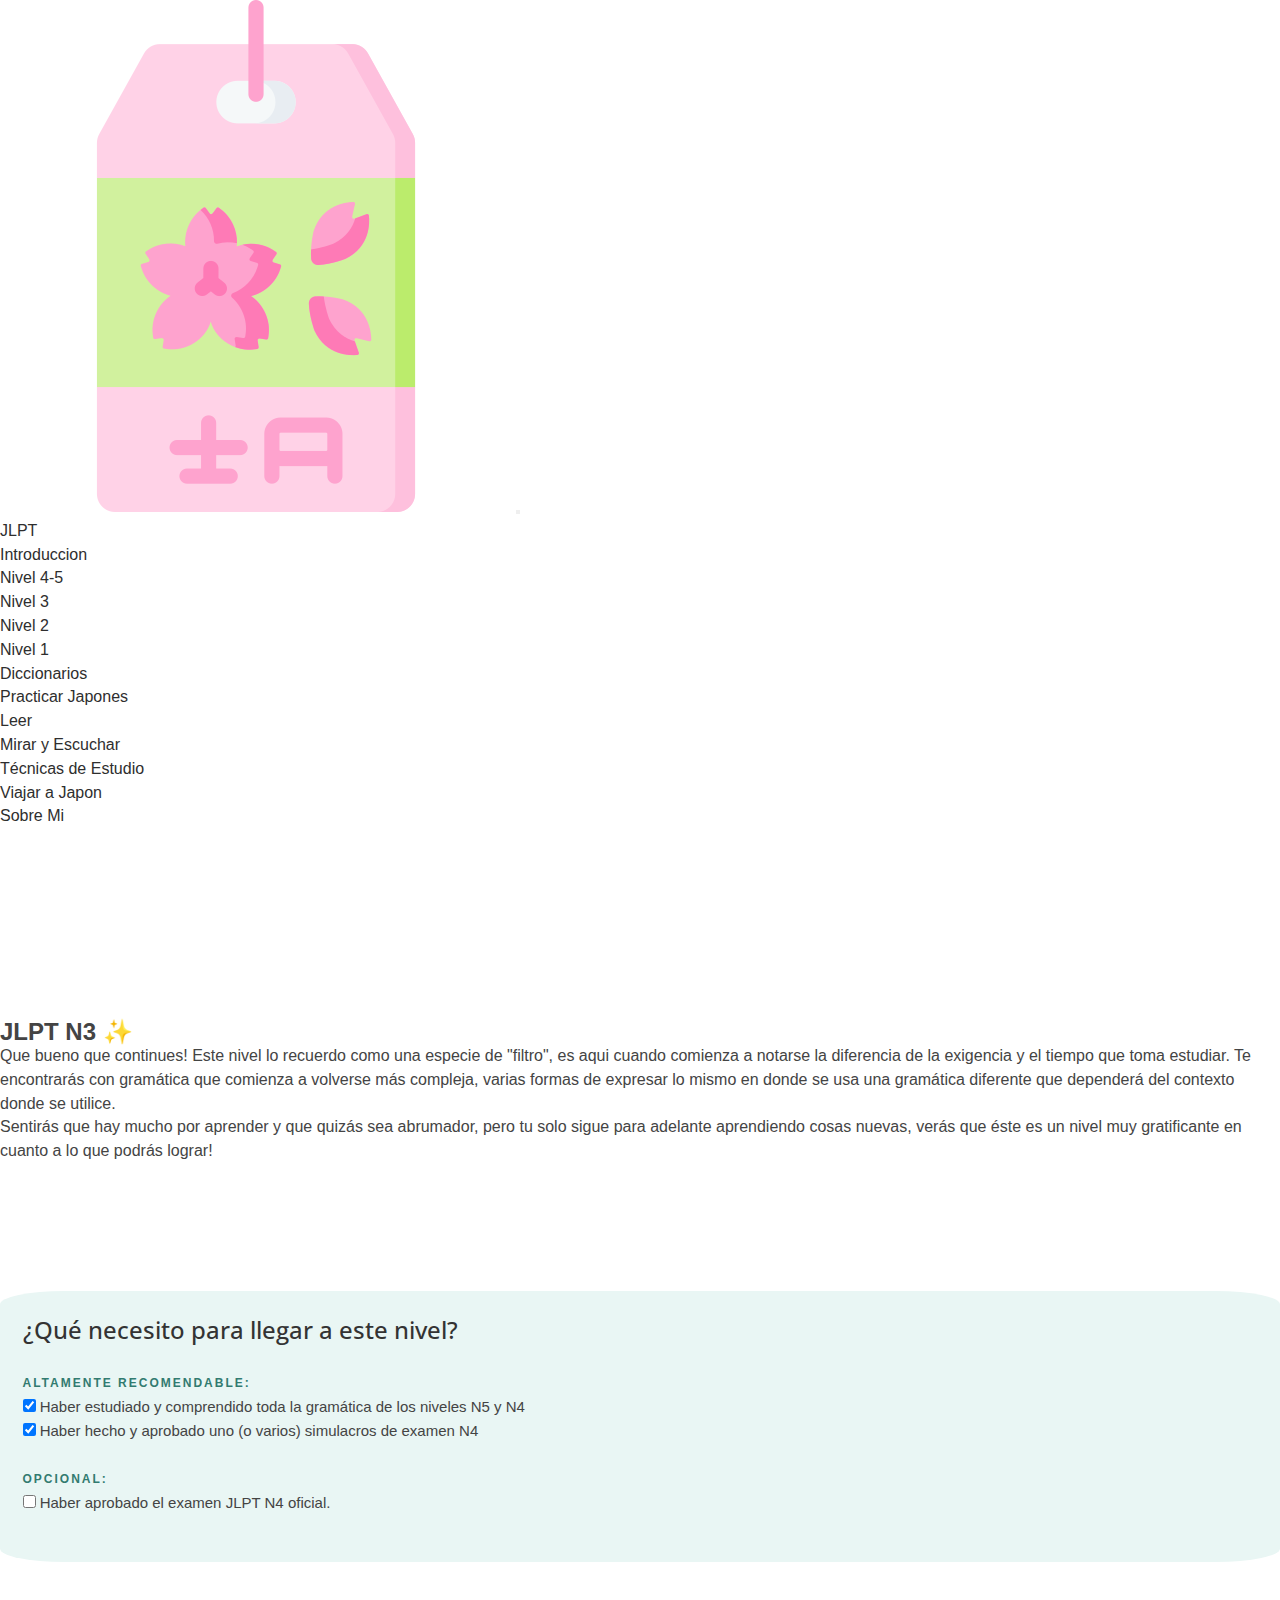
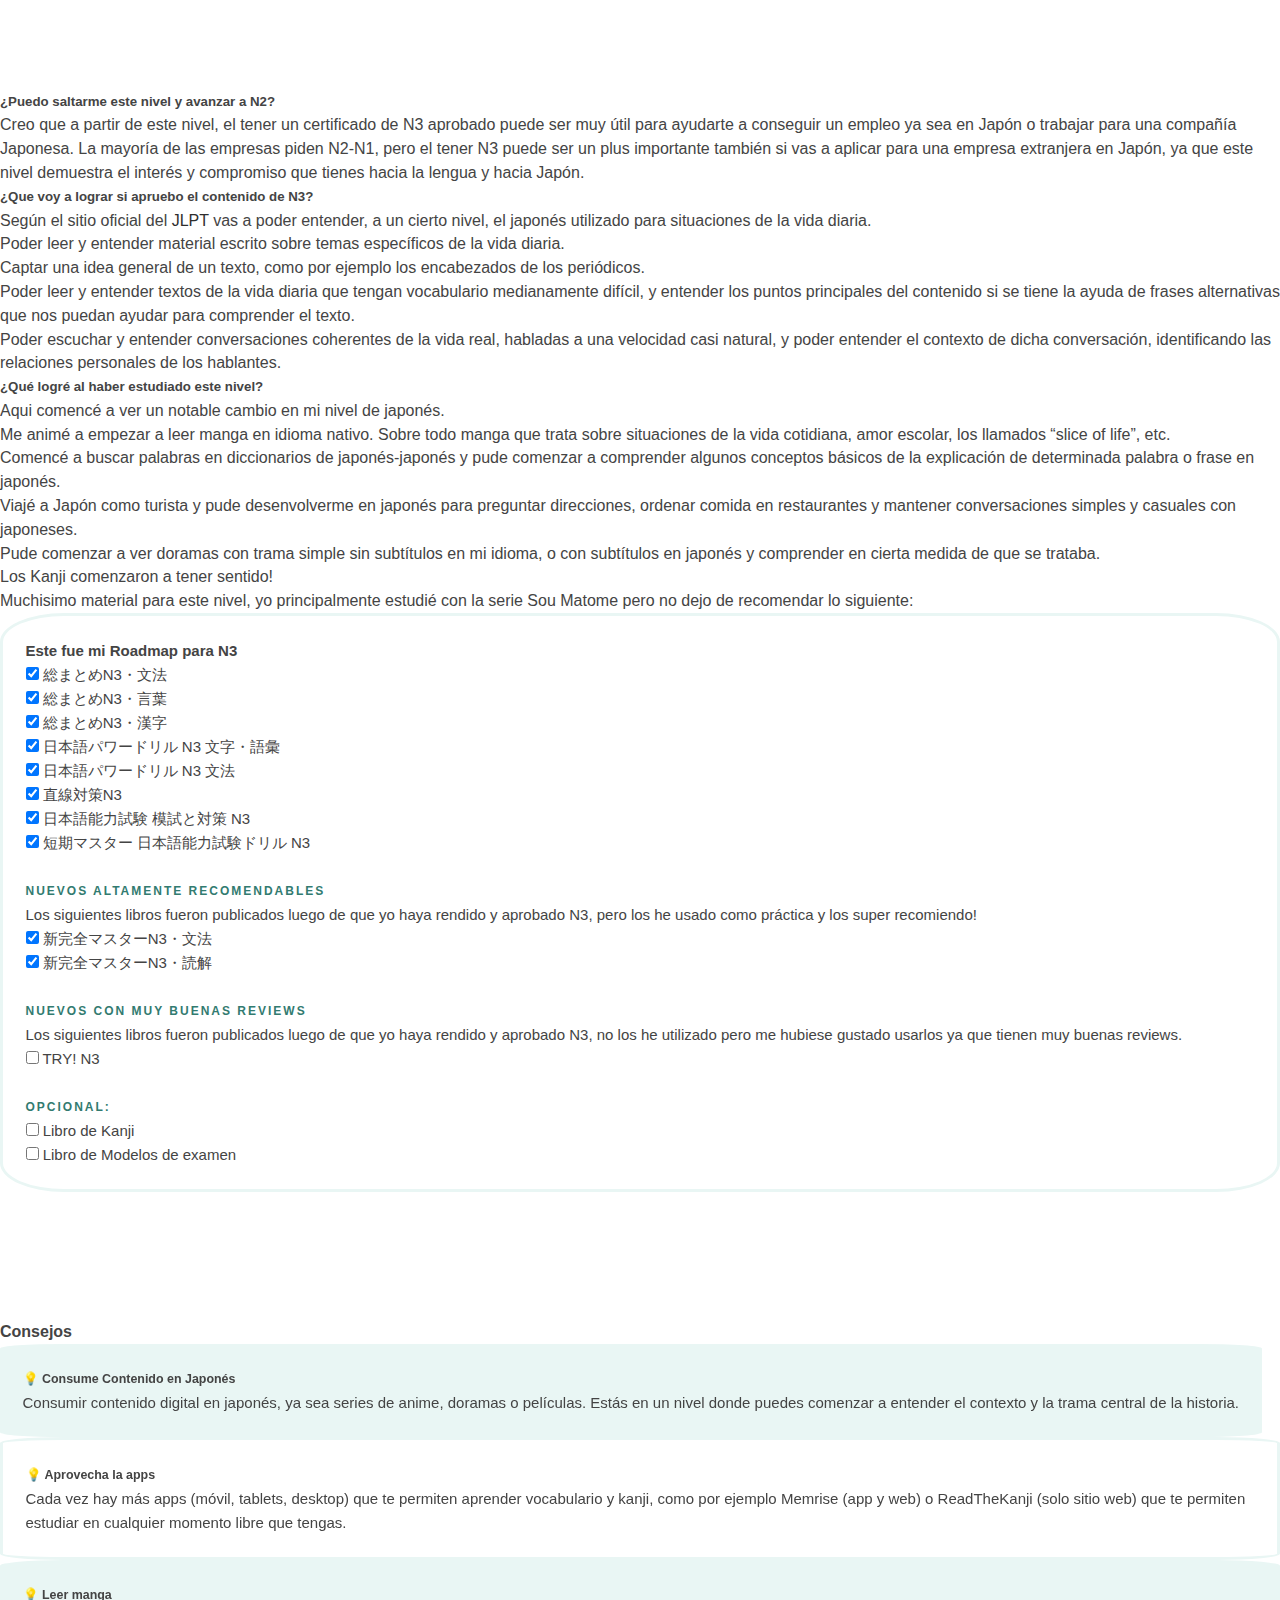
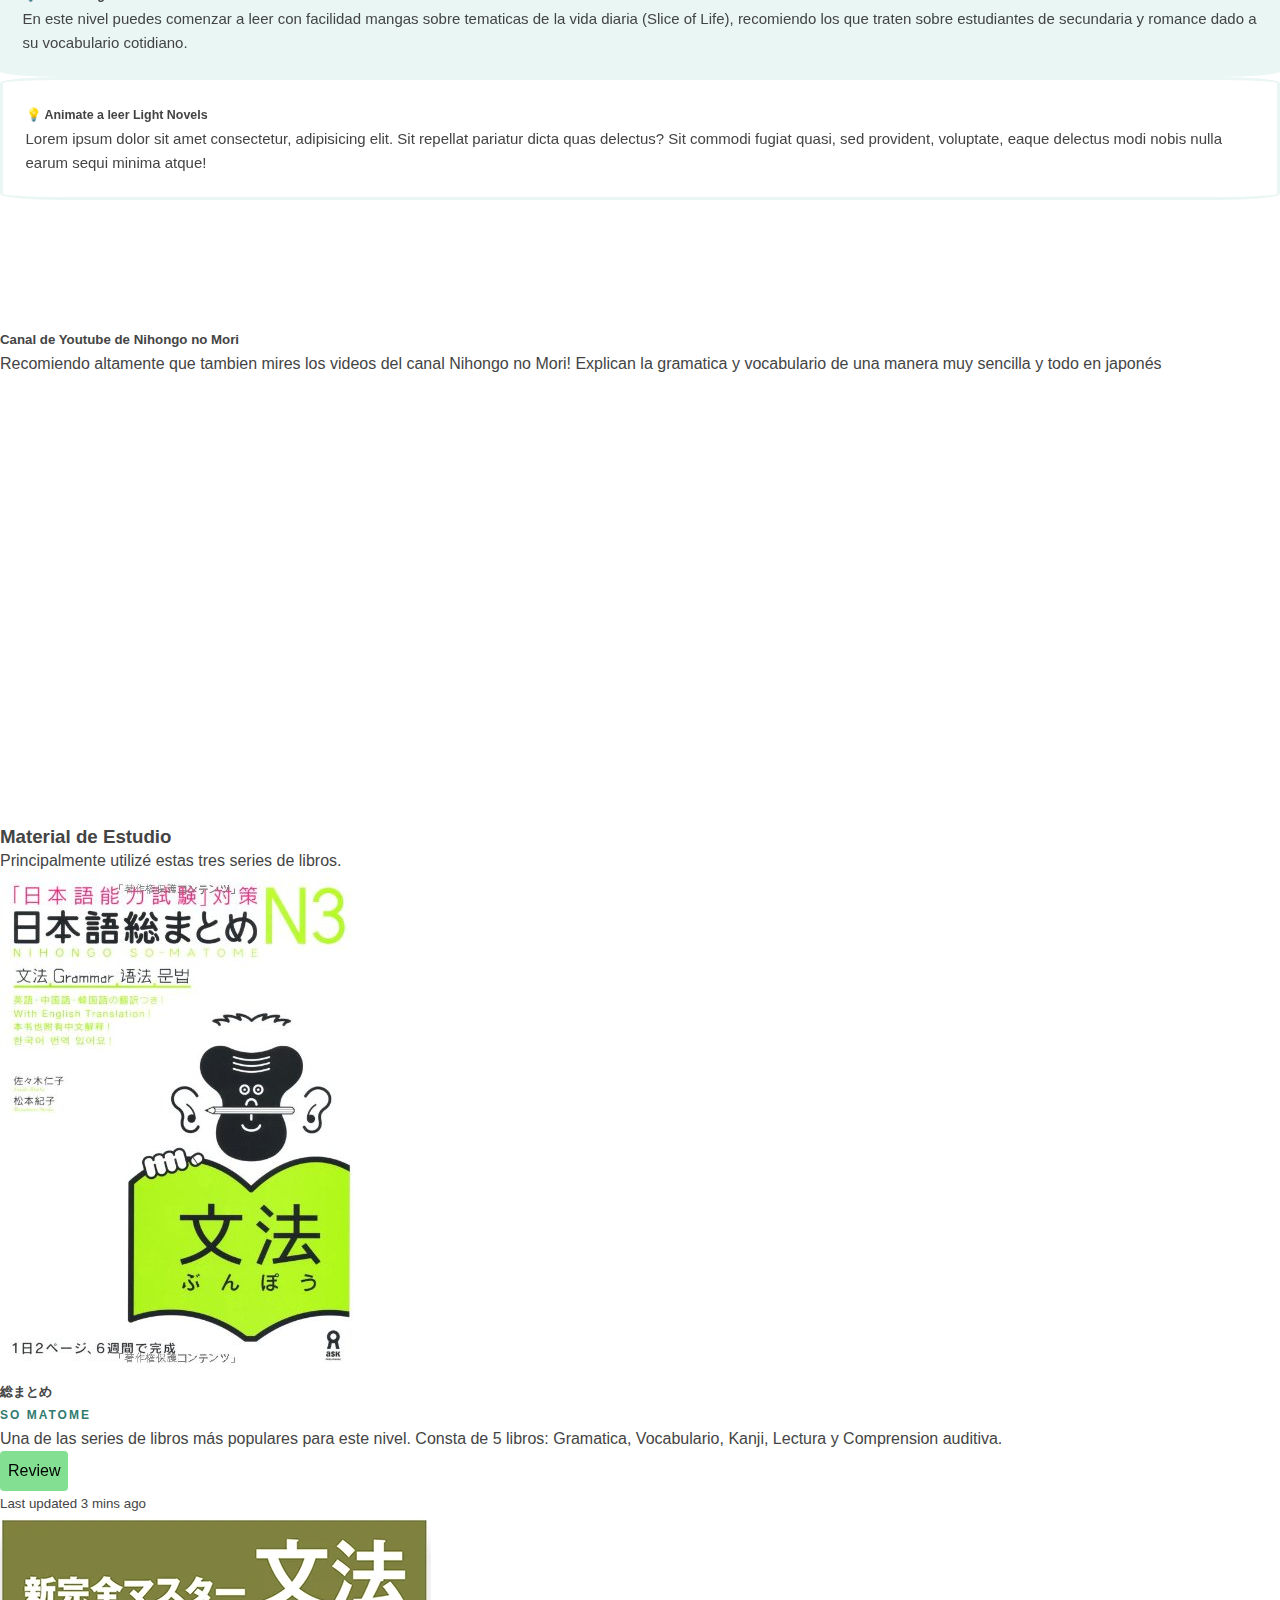
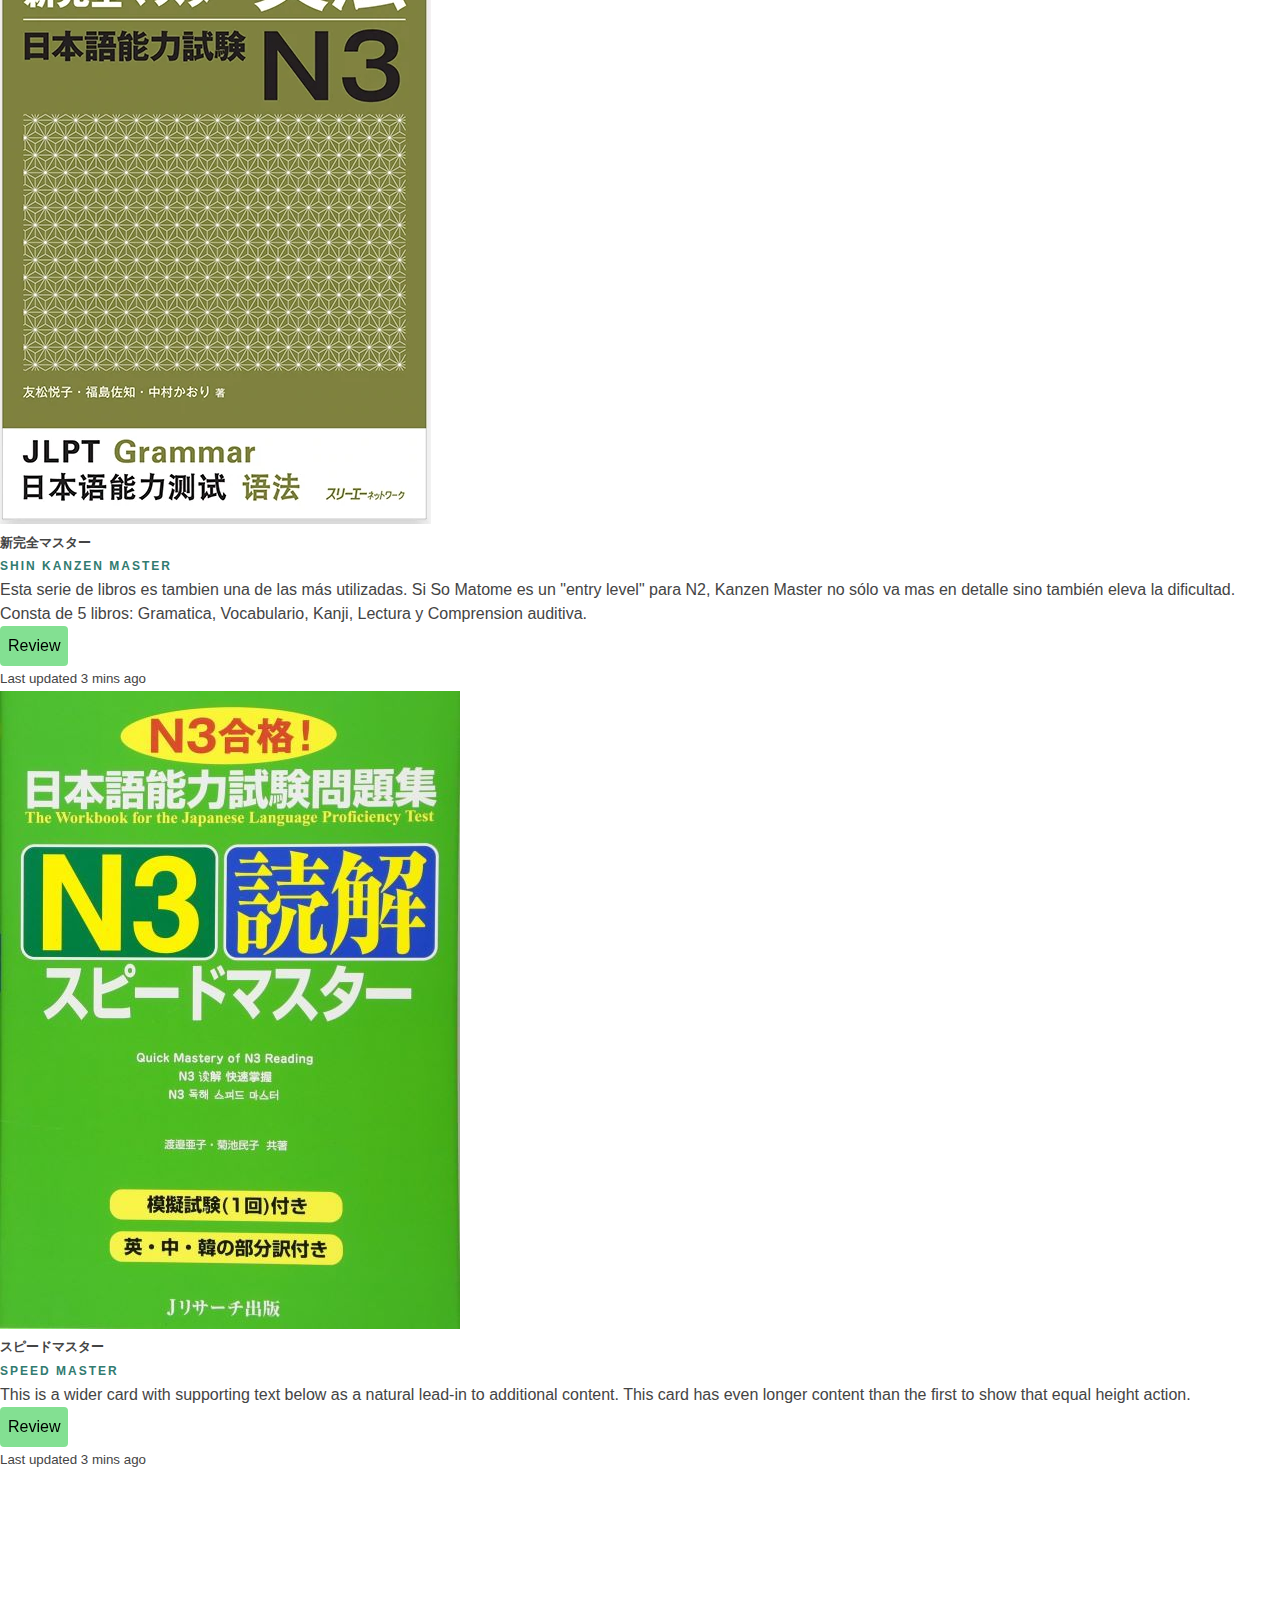
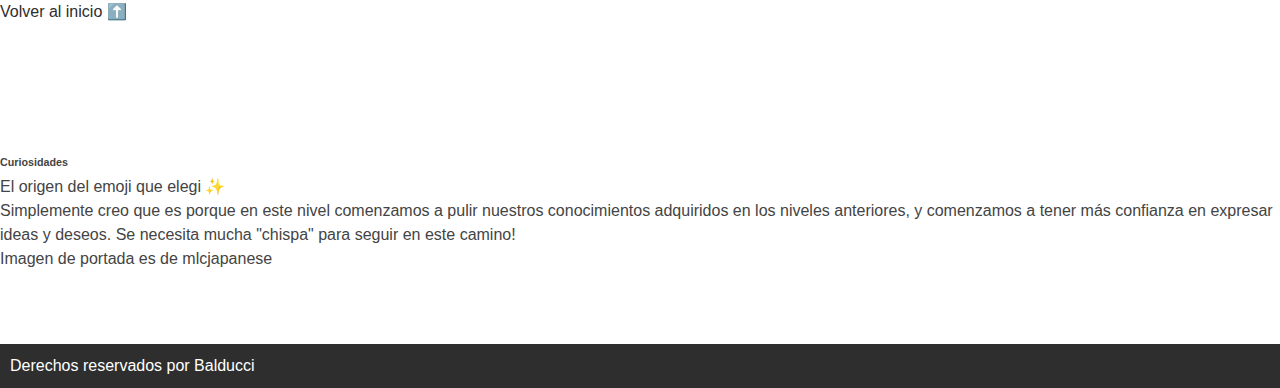
<file: secciones/nivel3.html>
<!DOCTYPE html>
<html lang="en">
<head>
    <meta charset="UTF-8">
    <meta http-equiv="X-UA-Compatible" content="IE=edge">
    <meta name="viewport" content="width=device-width, initial-scale=1.0">
    <meta name="description" content="reviews reseñas de material de estudio, libros y aplicaciones para aprobar el examen internacional de japones JLPT N3">
    <meta name="keywords" content="japonés, kanji, estudiar, manga, novelas en japonés, JLPT, noken, exámen internacional de japonés, como estudiar japonés, como aprobar el JLPT N3">
    <!--link css bootstrap-->
    <link href="https://cdn.jsdelivr.net/npm/bootstrap@5.1.3/dist/css/bootstrap.min.css" rel="stylesheet" integrity="sha384-1BmE4kWBq78iYhFldvKuhfTAU6auU8tT94WrHftjDbrCEXSU1oBoqyl2QvZ6jIW3" crossorigin="anonymous">
    <!-- Link Font Sans -->
    <link rel="preconnect" href="https://fonts.googleapis.com">
    <link rel="preconnect" href="https://fonts.gstatic.com" crossorigin>
   <link href="https://fonts.googleapis.com/css2?family=Lato:wght@100;400&family=Open+Sans:wght@300&display=swap" rel="stylesheet">
    <!--link css local-->
    <link rel="stylesheet" href="../estilos/estilos.css">

    <title>JLPT nivel 3 ✨</title>
    <link rel="icon" href="../imagenes/favicon.png">
</head>
<body>
<header>
    <!-- Nav Bar-->
      <nav class="navbar navbar-expand-lg navbar-dark bg-dark">
        <div class="container-fluid">
            <a class="navbar-brand icono" href="../index.html"><img src="../imagenes/omamori.png" class="d-block w-100" alt=""></a>
            <button class="navbar-toggler" type="button" data-bs-toggle="collapse" data-bs-target="#navbarNavDropdown" aria-controls="navbarNavDropdown" aria-expanded="false" aria-label="Toggle navigation">
            <span class="navbar-toggler-icon"></span>
          </button>
          <div class="collapse navbar-collapse" id="navbarNavDropdown">
            <ul class="navbar-nav">
              <li class="nav-item dropdown">
                <a class="nav-link dropdown-toggle active" href="jlpt.html" id="navbarDarkDropdownMenuLink" role="button" data-bs-toggle="dropdown" aria-expanded="false">JLPT</a>
                <ul class="dropdown-menu dropdown-menu-dark" aria-labelledby="navbarDarkDropdownMenuLink">
                  <li><a class="dropdown-item" href="jlpt.html">Introduccion</a></li>
                  <li><a class="dropdown-item" href="nivel4-5.html">Nivel 4-5</a></li>
                  <li><a class="dropdown-item active bg-dark" href="nivel3.html">Nivel 3</a></li>
                  <li><a class="dropdown-item" href="nivel2.html">Nivel 2</a></li>
                  <li><a class="dropdown-item" href="nivel1.html">Nivel 1</a></li>
                  <li><a class="dropdown-item" href="diccionarios.html">Diccionarios</a></li>
                </ul>
              </li>
              <li class="nav-item dropdown">
                <a class="nav-link dropdown-toggle" href="jlpt.html" id="navbarDarkDropdownMenuLink" role="button" data-bs-toggle="dropdown" aria-expanded="false">Practicar Japones</a>
                <ul class="dropdown-menu dropdown-menu-dark" aria-labelledby="navbarDarkDropdownMenuLink">
                  <li><a class="dropdown-item" href="leer.html">Leer</a></li>
                  <li><a class="dropdown-item" href="mirar.html">Mirar y Escuchar</a></li>
                </ul>
              </li>
              <li class="nav-item">
                <a class="nav-link" href="tecnicas.html">Técnicas de Estudio</a>
              </li>
              <li class="nav-item">
                <a class="nav-link" href="viajar.html">Viajar a Japon</a>
              </li>
              <li class="nav-item">
                <a class="nav-link" href="about.html">Sobre Mi</a>
              </li>
            </ul>
          </div>
        </div>
      </nav>
    <!-- Fin Nav -->
</header>
<main>
   <!-- Portada imagen-->
   <a id="InicioN3"></a>
   <section class="container-fluid portada-N3">
    <div class="justify-content-center">
        <div class="leer-tituloTransparente">
        </div>
    </div>
 </section>
        <!-- Portada -->
        <section class="container">
          <div class="col-12 col-md-12 col-lg-12 mt-5">
            <h2>JLPT N3 ✨</h2>
            <p>Que bueno que continues! Este nivel lo recuerdo como una especie de "filtro", es aqui cuando comienza a notarse la diferencia de la exigencia y el tiempo que toma estudiar. Te encontrarás con gramática que comienza a volverse más compleja, varias formas de expresar lo mismo en donde se usa una gramática diferente que dependerá del contexto donde se utilice.
            </p>
            <p>Sentirás que hay mucho por aprender y que quizás sea abrumador, pero tu solo sigue para adelante aprendiendo cosas nuevas, verás que éste es un nivel muy gratificante en cuanto a lo que podrás lograr!
            </p>
          </div>
          </section>
          <!-- Seccion checkboxes-->
          <section class="container p-2">
            <div class="seccionCheckboxNivelesN3 col-12 col-md-8 col-lg-8">
              <h4>¿Qué necesito para llegar a este nivel? </h4>
              <br>
                <p>Altamente recomendable:</p>
                <div class="form-check">
                  <input class="form-check-input" type="checkbox" value="" id="flexCheckChecked" checked>
                  <label class="form-check-label" for="flexCheckChecked">
                    Haber estudiado y comprendido toda la gramática de los niveles N5 y N4
                  </label>
                </div>
                <div class="form-check">
                  <input class="form-check-input" type="checkbox" value="" id="flexCheckChecked" checked>
                  <label class="form-check-label" for="flexCheckChecked">
                    Haber hecho y aprobado uno (o varios) simulacros de examen N4
                  </label>
                </div><br>
                <p>Opcional:</p>
                <div class="form-check">
                  <input class="form-check-input" type="checkbox" value="" id="flexCheckDefault">
                  <label class="form-check-label" for="flexCheckDefault">
                    Haber aprobado el examen JLPT N4 oficial.
                  </label>
                </div><br>
            </div>
            </section>
            <!--seccion faq -->
            <section class="container mt-5">
              <h5>¿Puedo saltarme este nivel y avanzar a N2? </h5>
            <p class="JLPTfaq">Creo que a partir de este nivel, el tener un certificado de N3 aprobado puede ser muy útil para ayudarte a conseguir un empleo ya sea en Japón o trabajar para una compañía Japonesa. La mayoría de las empresas piden N2-N1, pero el tener N3 puede ser un plus importante también si vas a aplicar para una empresa extranjera en Japón, ya que este nivel demuestra el interés y compromiso que tienes hacia la lengua y hacia Japón.</p>
            <h5>¿Que voy a lograr si apruebo el contenido de N3?</h5>
            <p class="JLPTfaq">Según el sitio oficial del <a href="https://www.jlpt.jp/e/about/levelsummary.html">JLPT</a> vas a poder entender, a un cierto nivel, el japonés utilizado para situaciones de la vida diaria. </p>
            <ul class="listaAptitudesJLPT">
              <li>Poder leer y entender material escrito sobre temas específicos de la vida diaria.</li>
              <li>Captar una idea general de un texto, como por ejemplo los encabezados de los periódicos.</li>
              <li>Poder leer y entender textos de la vida diaria que tengan vocabulario medianamente difícil, y entender los puntos principales del contenido si se tiene la ayuda de frases alternativas que nos puedan ayudar para comprender el texto.</li>
              <li>Poder escuchar y entender conversaciones coherentes de la vida real, habladas a una velocidad casi natural, y poder entender el contexto de dicha conversación, identificando las relaciones personales de los hablantes.</li>
            </ul>
            <h5>¿Qué logré al haber estudiado este nivel?</h5>
            <p>Aqui comencé a ver un notable cambio en mi nivel de japonés.</p> 
            <ul class="listaAptitudesJLPT">
              <li>Me animé a empezar a leer manga en idioma nativo. Sobre todo manga que trata sobre situaciones de la vida cotidiana, amor escolar, los llamados “slice of life”, etc.</li>
              <li>Comencé a buscar palabras en diccionarios de japonés-japonés y pude comenzar a comprender algunos conceptos básicos de la explicación de determinada palabra o frase en japonés.</li>
              <li>Viajé a Japón como turista y pude desenvolverme en japonés para preguntar direcciones, ordenar comida en restaurantes y mantener conversaciones simples y casuales con japoneses.
              <li>
                Pude comenzar a ver doramas con trama simple sin subtítulos en mi idioma, o con subtítulos en japonés y comprender en cierta medida de que se trataba.
              <li>Los Kanji comenzaron a tener sentido! </li>
            </ul>
            <!--Roadmap N3 -->
              <p>Muchisimo material para este nivel, yo principalmente estudié con la serie Sou Matome pero no dejo de recomendar lo siguiente:</p>
                    <div class="consejosN3-2 col-12 col-md-8 col-lg-6"><h4>Este fue mi Roadmap para N3</h4>
                  <div class="form-check">
                    <input class="form-check-input" type="checkbox" value="" id="flexCheckChecked" checked>
                    <label class="form-check-label" for="flexCheckChecked">総まとめN3・文法</label>
                  </div>
                  <div class="form-check">
                    <input class="form-check-input" type="checkbox" value="" id="flexCheckChecked" checked>
                    <label class="form-check-label" for="flexCheckChecked">総まとめN3・言葉</label>
                  </div>
                  <div class="form-check">
                    <input class="form-check-input" type="checkbox" value="" id="flexCheckChecked" checked>
                    <label class="form-check-label" for="flexCheckChecked">総まとめN3・漢字</label>
                  </div> 
                  <div class="form-check">
                    <input class="form-check-input" type="checkbox" value="" id="flexCheckChecked" checked>
                    <label class="form-check-label" for="flexCheckChecked">日本語パワードリル N3 文字・語彙</label>
                  </div>
                  <div class="form-check">
                    <input class="form-check-input" type="checkbox" value="" id="flexCheckChecked" checked>
                    <label class="form-check-label" for="flexCheckChecked">日本語パワードリル N3 文法</label>
                  </div>
                  <div class="form-check">
                    <input class="form-check-input" type="checkbox" value="" id="flexCheckChecked" checked>
                    <label class="form-check-label" for="flexCheckChecked">直線対策N3</label>
                  </div>
                  <div class="form-check">
                    <input class="form-check-input" type="checkbox" value="" id="flexCheckChecked" checked>
                    <label class="form-check-label" for="flexCheckChecked">日本語能力試験 模試と対策 N3</label>
                  </div>
                  <div class="form-check">
                    <input class="form-check-input" type="checkbox" value="" id="flexCheckChecked" checked>
                    <label class="form-check-label" for="flexCheckChecked">短期マスター 日本語能力試験ドリル N3</label>
                  </div>
                  <br>
                  <p class="consejosN3-2-mayuscula">Nuevos Altamente recomendables</p>
                  <p>Los siguientes libros fueron publicados luego de que yo haya rendido y aprobado N3, pero los he usado como práctica y los super recomiendo!</p>
                  <div class="form-check">
                    <input class="form-check-input" type="checkbox" value="" id="flexCheckChecked" checked>
                    <label class="form-check-label" for="flexCheckChecked">新完全マスターN3・文法</label>
                  </div>
                  <div class="form-check">
                    <input class="form-check-input" type="checkbox" value="" id="flexCheckChecked" checked>
                    <label class="form-check-label" for="flexCheckChecked">新完全マスターN3・読解</label>
                  </div>
                  <br>
                  <p class="consejosN3-2-mayuscula">Nuevos con muy buenas reviews</p>
                  <p>Los siguientes libros fueron publicados luego de que yo haya rendido y aprobado N3, no los he utilizado pero me hubiese gustado usarlos ya que tienen muy buenas reviews.</p>
                    <div class="form-check">
                      <input class="form-check-input" type="checkbox" value="" id="flexCheckDefault">
                      <label class="form-check-label" for="flexCheckDefault">TRY! N3</label>
                    </div>
                    <br>
                    <p class="consejosN3-2-mayuscula">Opcional:</p>
                    <div class="form-check">
                      <input class="form-check-input" type="checkbox" value="" id="flexCheckDefault">
                      <label class="form-check-label" for="flexCheckDefault">Libro de Kanji</label>
                    </div>
                    <div class="form-check">
                      <input class="form-check-input" type="checkbox" value="" id="flexCheckDefault">
                      <label class="form-check-label" for="flexCheckDefault">Libro de Modelos de examen</label>
                    </div>
                </div>
            </section>
             <!-- Fin Roadmap N3-->

          <!-- Consejos N3 -->
          <section class="container align-self-center mt-5">
            <h4>Consejos</h4>
            <div class="row row-cols-1 row-cols-md-2 g-4 ">
              <div class="col-12 col-md-6 col-lg-3 consejosN3 hvr-bob">
                <h5>💡 Consume Contenido en Japonés</h5>
                <p>Consumir contenido digital en japonés, ya sea series de anime, doramas o películas. Estás en un nivel donde puedes comenzar a entender el contexto y la trama central de la historia.</p>
              </div>
              <div class="col-12 col-md-6 col-lg-3 consejosN3-2 hvr-bob">
                <h5>💡 Aprovecha la apps</h5>
                <p>Cada vez hay más apps (móvil, tablets, desktop) que te permiten aprender vocabulario y kanji, como por ejemplo Memrise (app y web) o ReadTheKanji (solo sitio web) que te permiten estudiar en cualquier momento libre que tengas. </p>
              </div>
              <div class="col-12 col-md-6 col-lg-3 consejosN3 hvr-bob">
                <h5>💡 Leer manga</h5>
                <p>En este nivel puedes comenzar a leer con facilidad mangas sobre tematicas de la vida diaria (Slice of Life), recomiendo los que traten sobre estudiantes de secundaria y romance dado a su vocabulario cotidiano.</p>
              </div>
              <div class="col-12 col-md-6 col-lg-3 consejosN3-2 hvr-bob">
                <h5>💡 Animate a leer Light Novels</h5>
                <p>Lorem ipsum dolor sit amet consectetur, adipisicing elit. Sit repellat pariatur dicta quas delectus? Sit commodi fugiat quasi, sed provident, voluptate, eaque delectus modi nobis nulla earum sequi minima atque! </p>
              </div>
            </div>
          </section>
        <section class="container mt-5">
          <h5>Canal de Youtube de Nihongo no Mori</h5>
          <p>Recomiendo altamente que tambien mires los videos del canal Nihongo no Mori! Explican la gramatica y vocabulario de una manera muy sencilla y todo en japonés</p>
          <iframe width="560" height="315" src="https://www.youtube.com/embed/flfi38e0NKk" title="YouTube video player" frameborder="0" allow="accelerometer; autoplay; clipboard-write; encrypted-media; gyroscope; picture-in-picture" allowfullscreen></iframe>

        </section>

        <!-- Libros de N3 -->
        <section class="container">
          <article class="mt-5"> 
            <h3>Material de Estudio</h3>
          <p>Principalmente utilizé estas tres series de libros. </p>
          </article>
          <div class="row row-cols-1 row-cols-md-3 g-4">
            <div class="col">
              <div class="card h-100">
                <img src="../imagenes/somatome-n3-bumpo.jpeg" class="card-img-top" alt="So Matome N3">
                <div class="card-body">
                  <h5 class="card-title">総まとめ</h5>
                  <p class="ParrafoMayusculaN3">So Matome</p>
                  <p class="card-text">Una de las series de libros más populares para este nivel. Consta de 5 libros: Gramatica, Vocabulario, Kanji, Lectura y Comprension auditiva.</p>
                  <a href="#" class="btn boton-link-n3 hvr-grow">Review</a>
                </div>
                <div class="card-footer">
                  <small class="text-muted">Last updated 3 mins ago</small>
                </div>
              </div>
            </div>
            <div class="col">
              <div class="card h-100">
                <img src="../imagenes/kanzenmaster-n3-bunpo.png" class="card-img-top" alt="Kanzen Master N3">
                <div class="card-body">
                  <h5 class="card-title">新完全マスター</h5>
                  <p class="ParrafoMayusculaN3">Shin Kanzen Master</p>
                  <p class="card-text">Esta serie de libros es tambien una de las más utilizadas. Si So Matome es un "entry level" para N2, Kanzen Master no sólo va mas en detalle sino también eleva la dificultad. Consta de 5 libros: Gramatica, Vocabulario, Kanji, Lectura y Comprension auditiva.</p>
                  <a href="#" class="btn boton-link-n3 hvr-grow">Review</a>
                </div>
                <div class="card-footer">
                  <small class="text-muted">Last updated 3 mins ago</small>
                </div>
              </div>
            </div>
            <div class="col">
              <div class="card h-100">
                <img src="../imagenes/speedmaster-n3.jpeg" class="card-img-top" alt="Speed Master N3">
                <div class="card-body">
                  <h5 class="card-title">スピードマスター</h5>
                  <p class="ParrafoMayusculaN3">Speed Master</p>
                  <p class="card-text">This is a wider card with supporting text below as a natural lead-in to additional content. This card has even longer content than the first to show that equal height action.</p>
                  <a href="#" class="btn boton-link-n3 hvr-grow">Review</a>
                </div>
                <div class="card-footer">
                  <small class="text-muted">Last updated 3 mins ago</small>
                </div>
              </div>
            </div>
          </div>
        </section>

<!-- Material Adicional -->
<!-- 
<section class="container">
  <article class="mt-5">
    <h4>Material Adicional para este nivel</h4>
  <p>A continuación, material adicional que puede ser usado como referencia, tanto libros con modelos de exámenes, como libros que tratan específicamente kanji, vocabulario, etc. Y libros de texto para un nivel intermedio-avanzado que, aunque no son específicos de N1, contienen contenido útil para este nivel. </p>

  </article>
  <div class="row row-cols-1 row-cols-md-3 mb-5 g-4">
    <div class="col">
      <div class="card h-100">
        <img src="https://via.placeholder.com/150x200.png?text=Coming+Soon" class="card-img-top" alt="...">
        <div class="card-body">
          <h5 class="card-title">Japanese</h5>
          <p class="ParrafoMayusculaN3">Romaji</p>
          <p class="card-text">This is a wider card with supporting text below as a natural lead-in to additional content. This card has even longer content than the first to show that equal height action.</p>
          <a href="#" class="btn boton-link-n3 hvr-grow">Review</a>
        </div>
        <div class="card-footer">
          <small class="text-muted">Last updated 3 mins ago</small>
        </div>
      </div>
    </div>
    <div class="col">
      <div class="card h-100">
        <img src="https://via.placeholder.com/150x200.png?text=Coming+Soon" class="card-img-top" alt="...">
        <div class="card-body">
          <h5 class="card-title">Japanese</h5>
          <p class="ParrafoMayusculaN3">Romaji</p>
          <p class="card-text">This is a wider card with supporting text below as a natural lead-in to additional content. This card has even longer content than the first to show that equal height action.</p>
          <a href="#" class="btn boton-link-n3 hvr-grow">Review</a>
        </div>
        <div class="card-footer">
          <small class="text-muted">Last updated 3 mins ago</small>
        </div>
      </div>
    </div>
    <div class="col">
      <div class="card h-100">
        <img src="https://via.placeholder.com/150x200.png?text=Coming+Soon" class="card-img-top" alt="...">
        <div class="card-body">
          <h5 class="card-title">Japanese</h5>
          <p class="ParrafoMayusculaN3">Romaji</p>
          <p class="card-text">This is a wider card with supporting text below as a natural lead-in to additional content. This card has even longer content than the first to show that equal height action.</p>
          <a href="#" class="btn boton-link-n3 hvr-grow">Review</a>
        </div>
        <div class="card-footer">
          <small class="text-muted">Last updated 3 mins ago</small>
        </div>
      </div>
    </div>
  </div>
</section>
-->
<!-- Fin Material Adicional -->
<section class="container">
  <div class="mt-4">
    <a href="#InicioN3"><p>Volver al inicio ⬆️</p> </a>  
  </div> 
</section>
<!-- Curiosidades -->
<section class="container p-3 mt-5">
  <article>
    <h6>Curiosidades</h6>
    <div class="curiosidadesLetra">
      <p>El origen del emoji que elegi ✨ </p>
    <p>Simplemente creo que es porque en este nivel comenzamos a pulir nuestros conocimientos adquiridos en los niveles anteriores, y comenzamos a tener más confianza en expresar ideas y deseos. Se necesita mucha "chispa" para seguir en este camino!
    </p>
    <p>Imagen de portada es de mlcjapanese</p>
    </div>
  </article>
</section>
</main>

<footer>
    <p>Derechos reservados por Balducci</p>
</footer>

<!-- script de Bootstrap-->
   <script src="https://cdn.jsdelivr.net/npm/bootstrap@5.1.3/dist/js/bootstrap.bundle.min.js" integrity="sha384-ka7Sk0Gln4gmtz2MlQnikT1wXgYsOg+OMhuP+IlRH9sENBO0LRn5q+8nbTov4+1p" crossorigin="anonymous"></script>
</body>
</html>
</file>
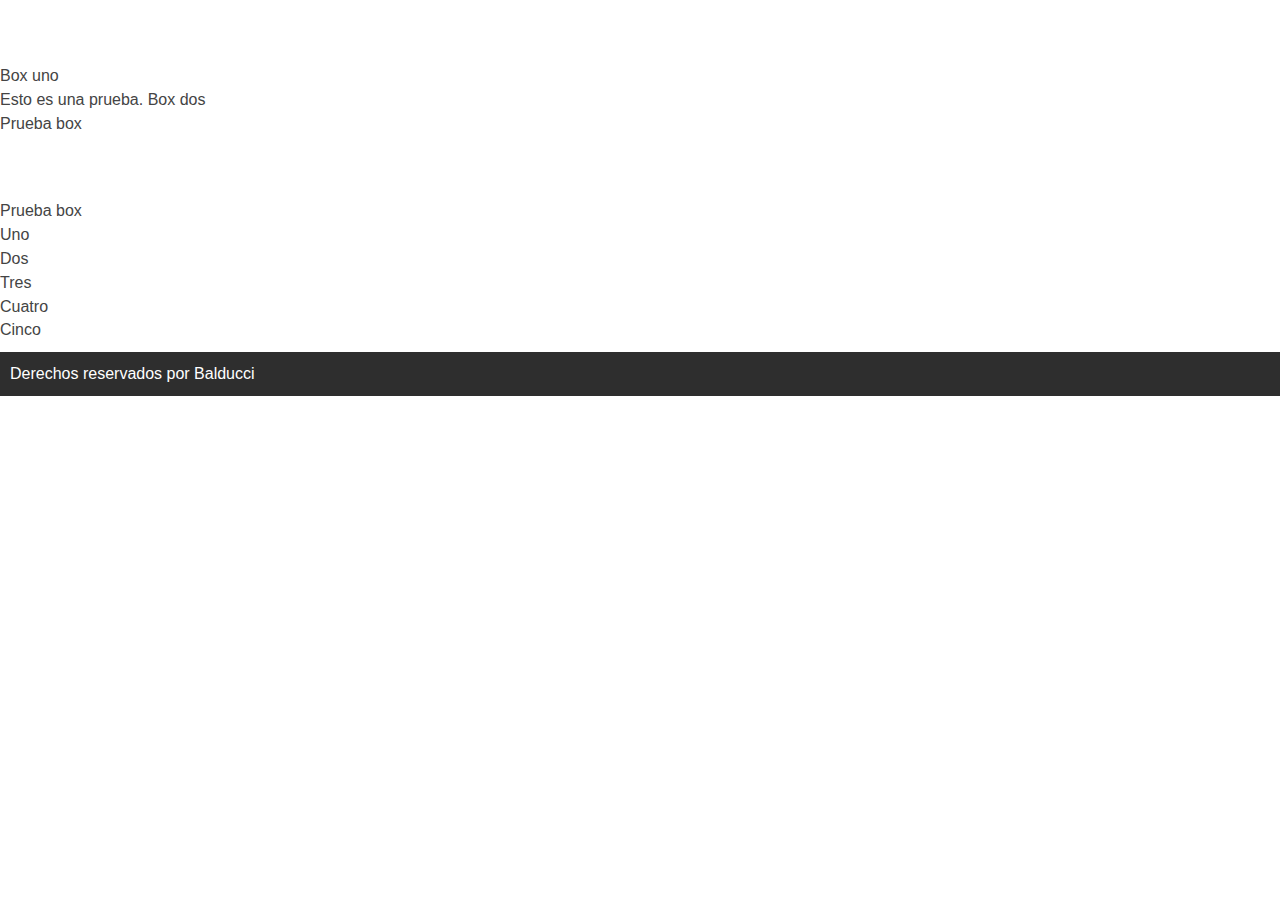
<file: secciones/sassii.html>
<!DOCTYPE html>
<html lang="en">
<head>
    <meta charset="UTF-8">
    <meta http-equiv="X-UA-Compatible" content="IE=edge">
    <meta name="viewport" content="width=device-width, initial-scale=1.0">
    <!--link css local-->
    <link rel="stylesheet" href="../estilos/estilos.css">

    <title>Ejercicio SASS II</title>
    <link rel="icon" href="../imagenes/favicon.png">
</head>
<body>
<header>
</header>
<main>
     <!-- Portada -->
     <section class="container">
      <div class="col-12 col-md-12 col-lg-12">
        <article class="box-uno">
          Box uno
        </article>

        <article class="box-dos">
          <p>
            Esto es una prueba. Box dos
          </p>
        </article>
       
       <div class="box2">
         Prueba box
       </div>
     </section>
     <div class="box">
      Prueba box
    </div>
    <div class="prueba-1">Uno</div>
    <div class="prueba-2">Dos</div>
    <div class="prueba-3">Tres</div>
    <div class="prueba-4">Cuatro</div>
    <div class="prueba-5">Cinco</div>



</main>
<footer>
    <p>Derechos reservados por Balducci</p>
   
</body>
</html>
</file>
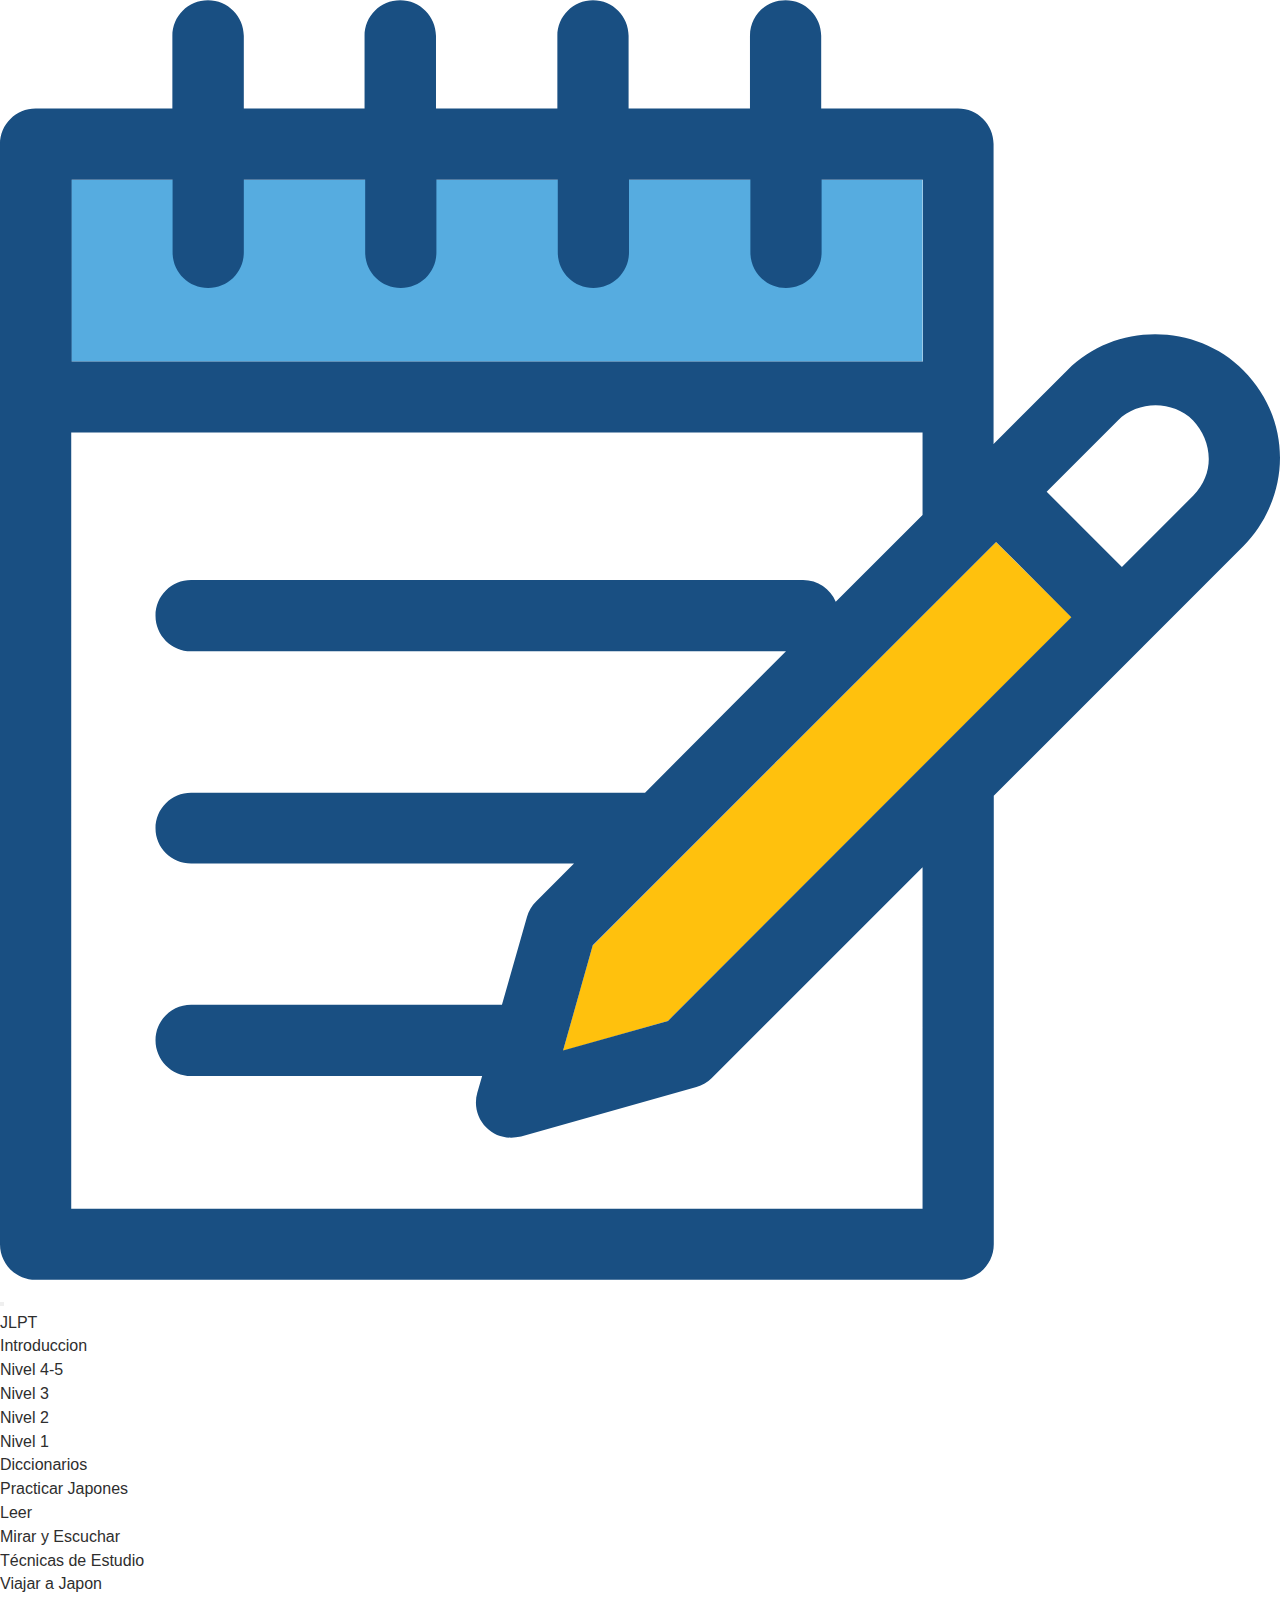
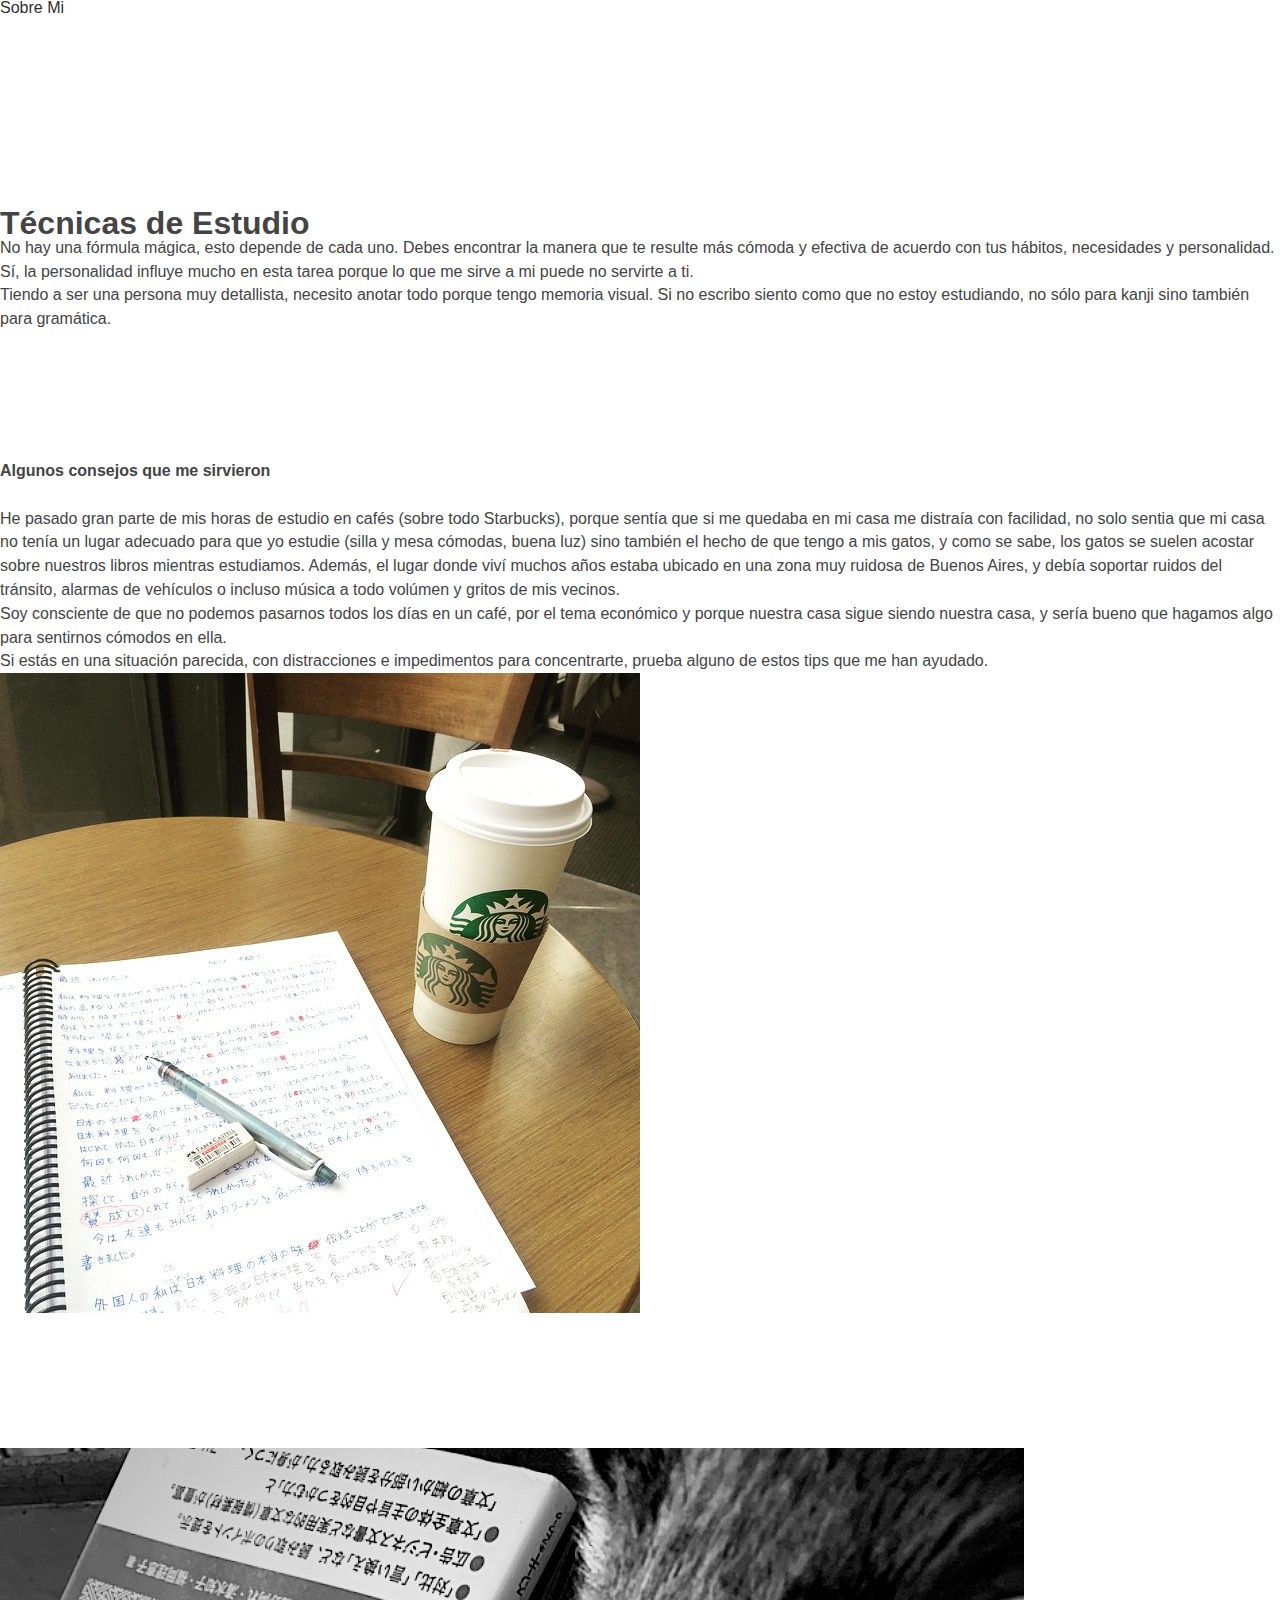
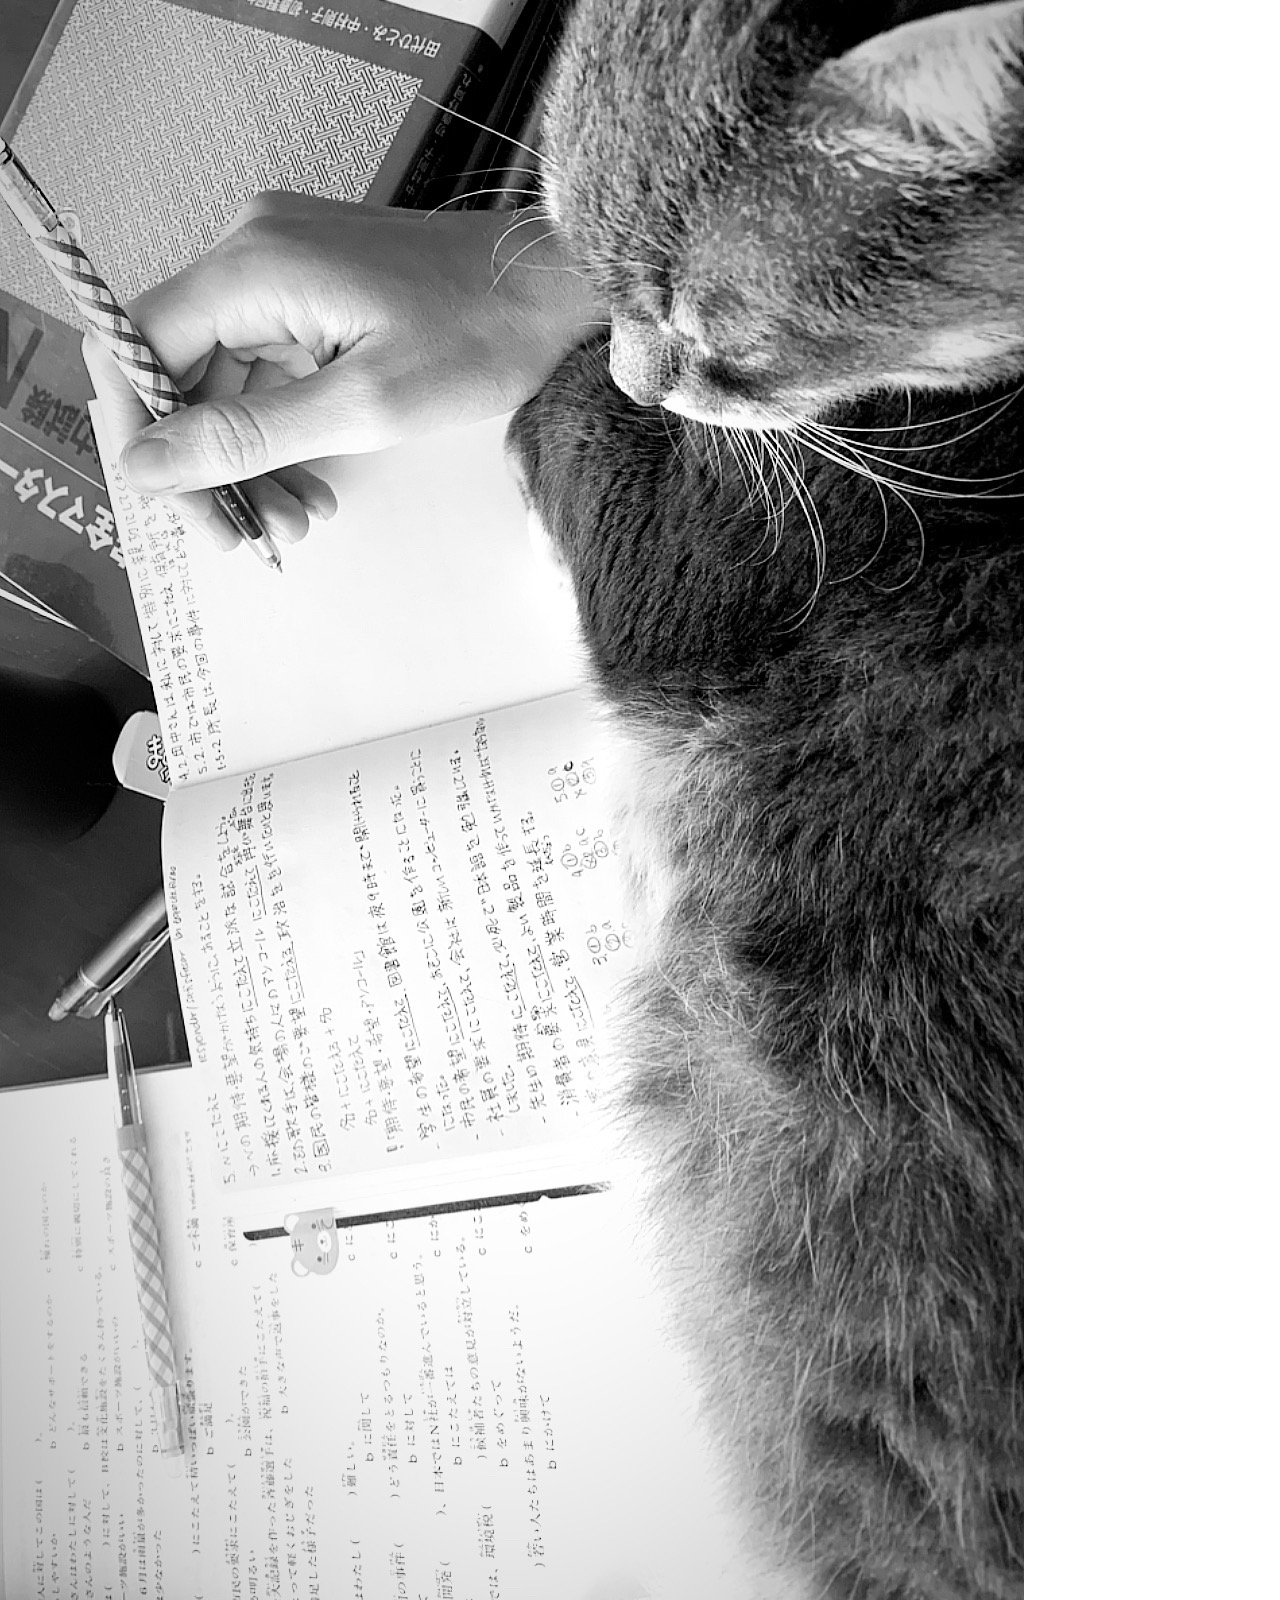
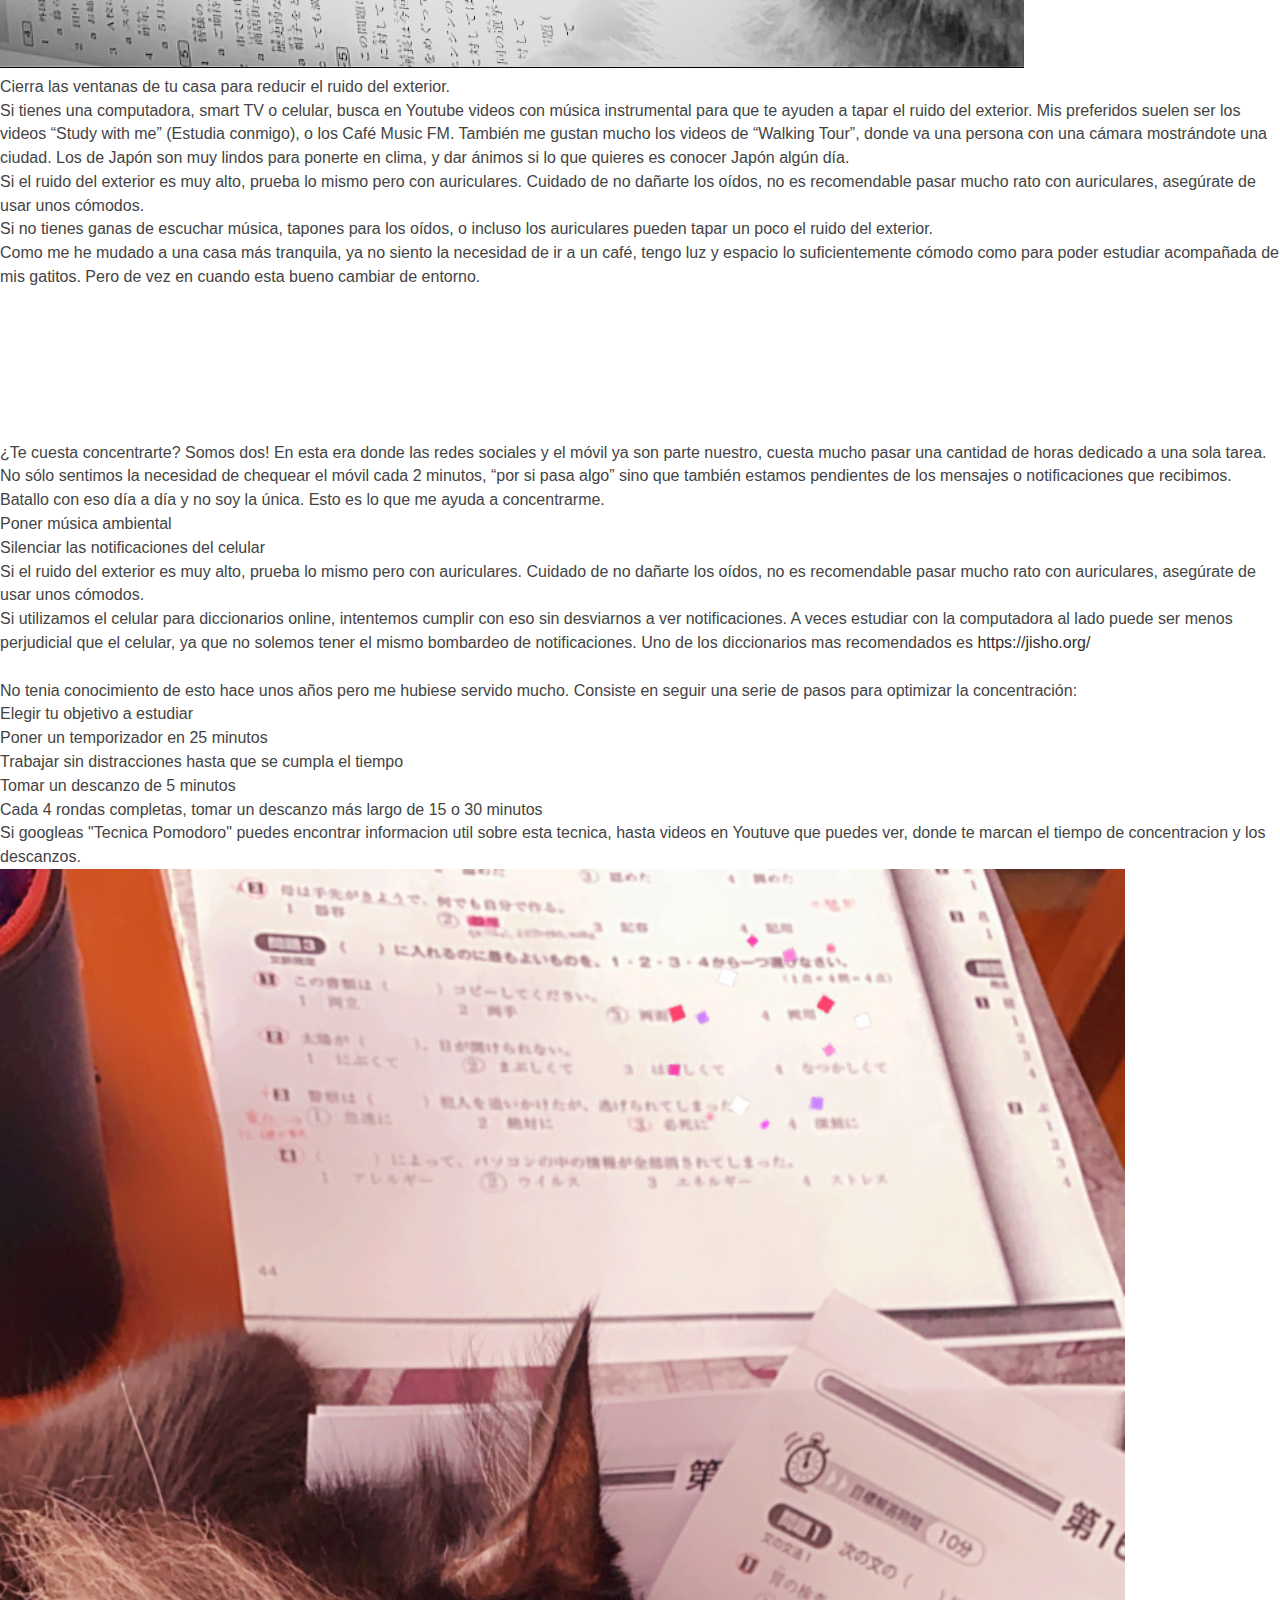
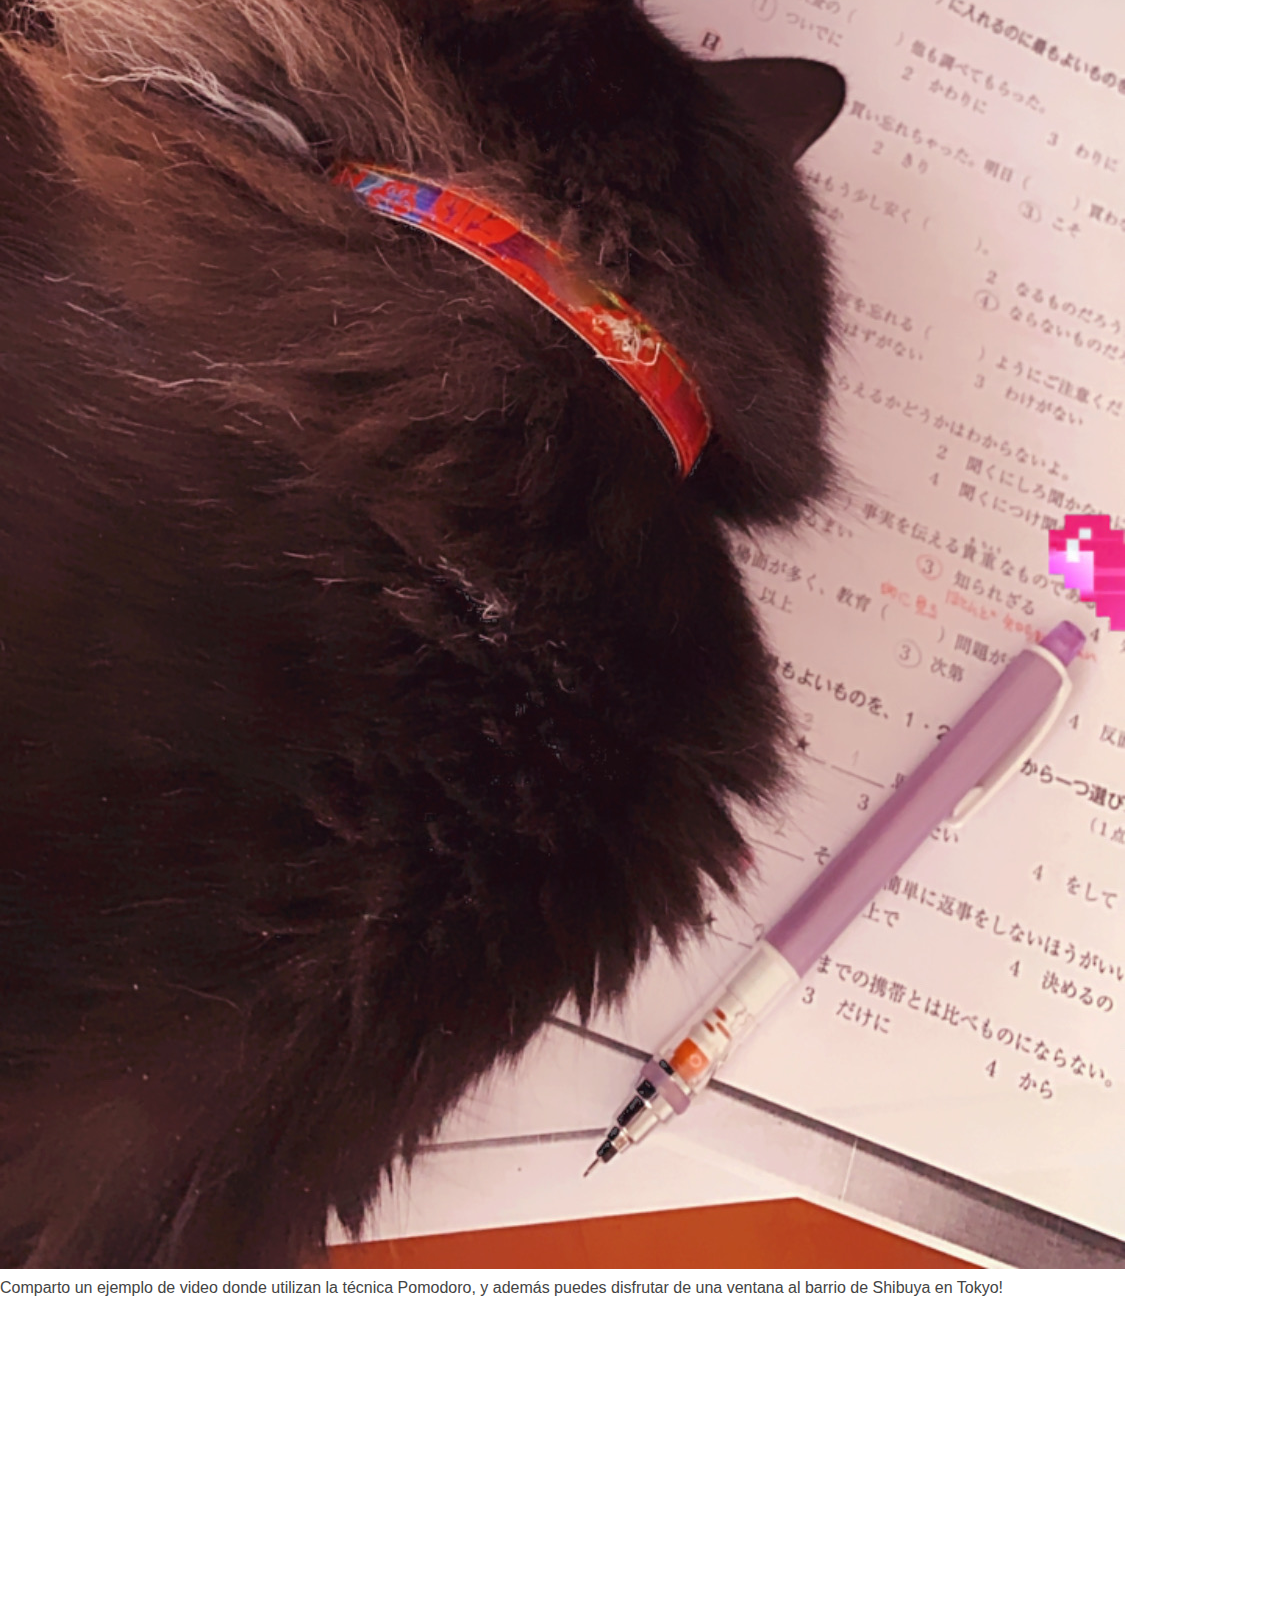
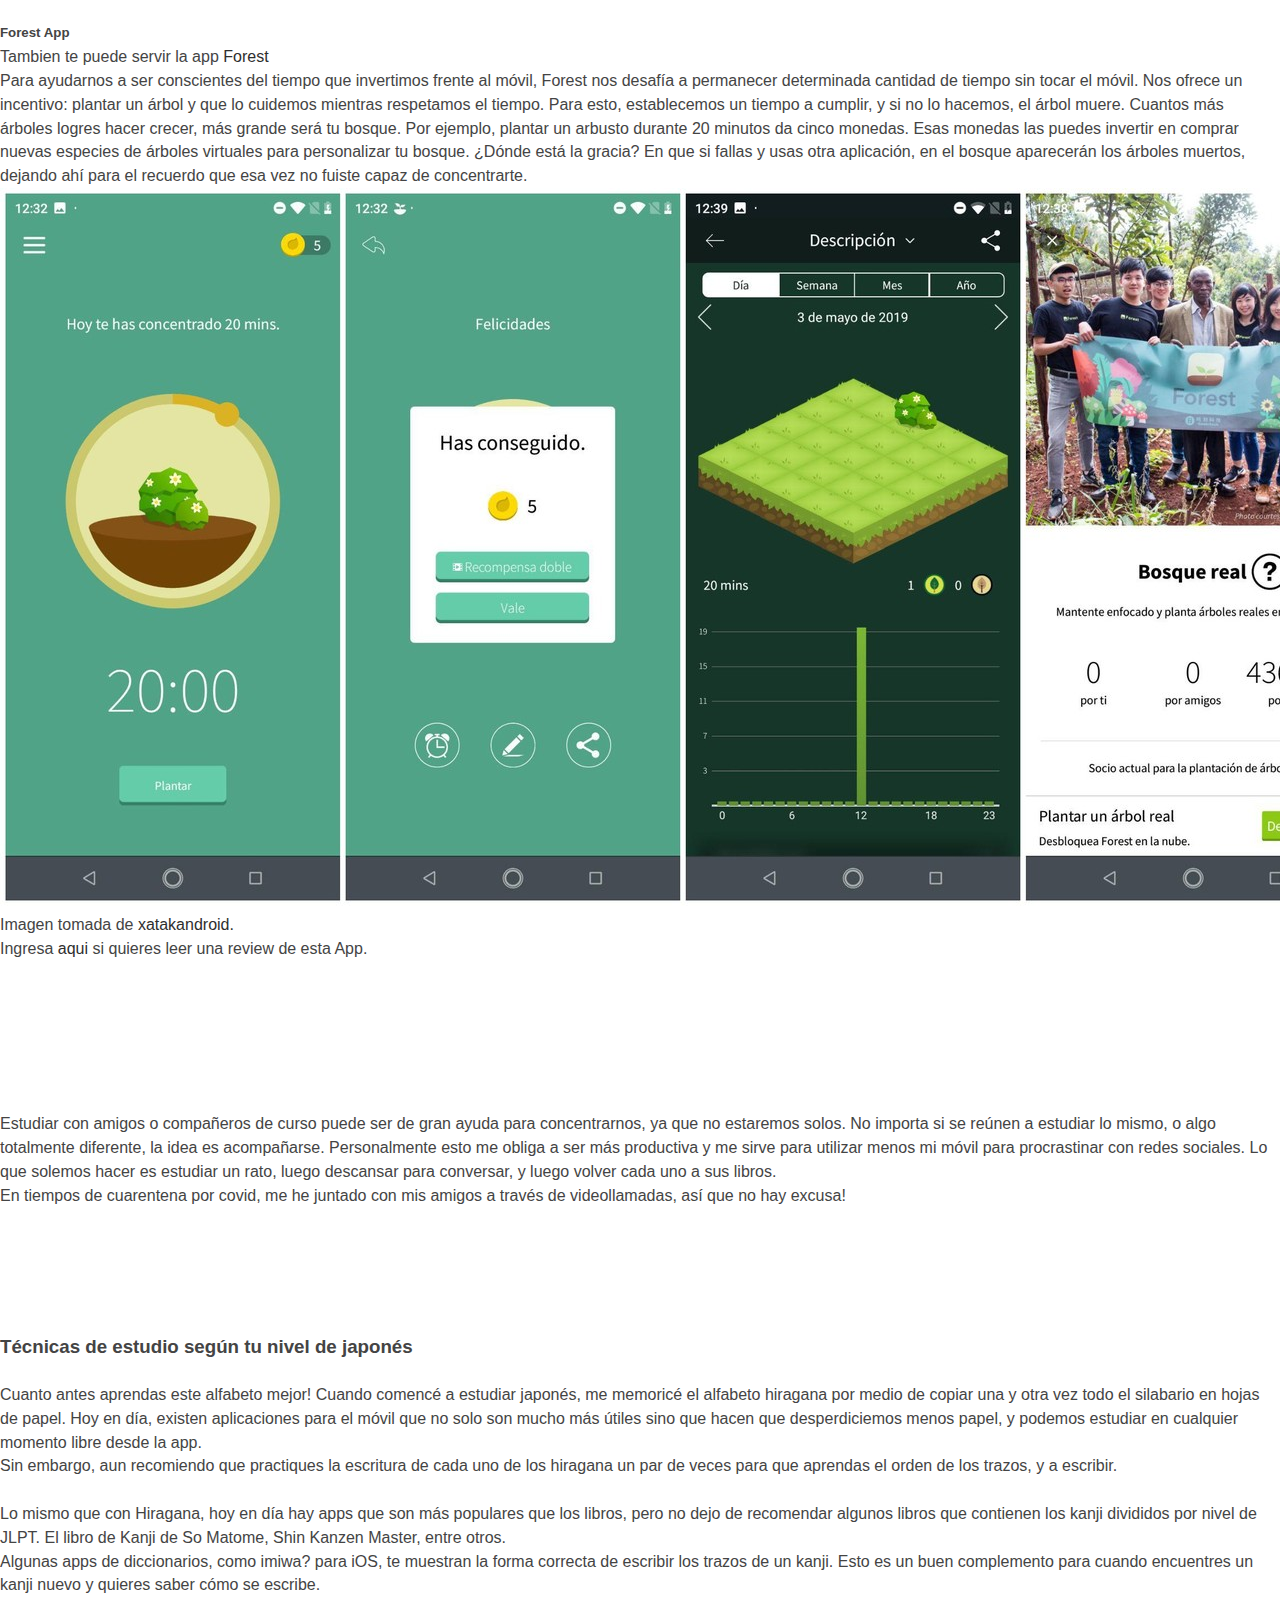
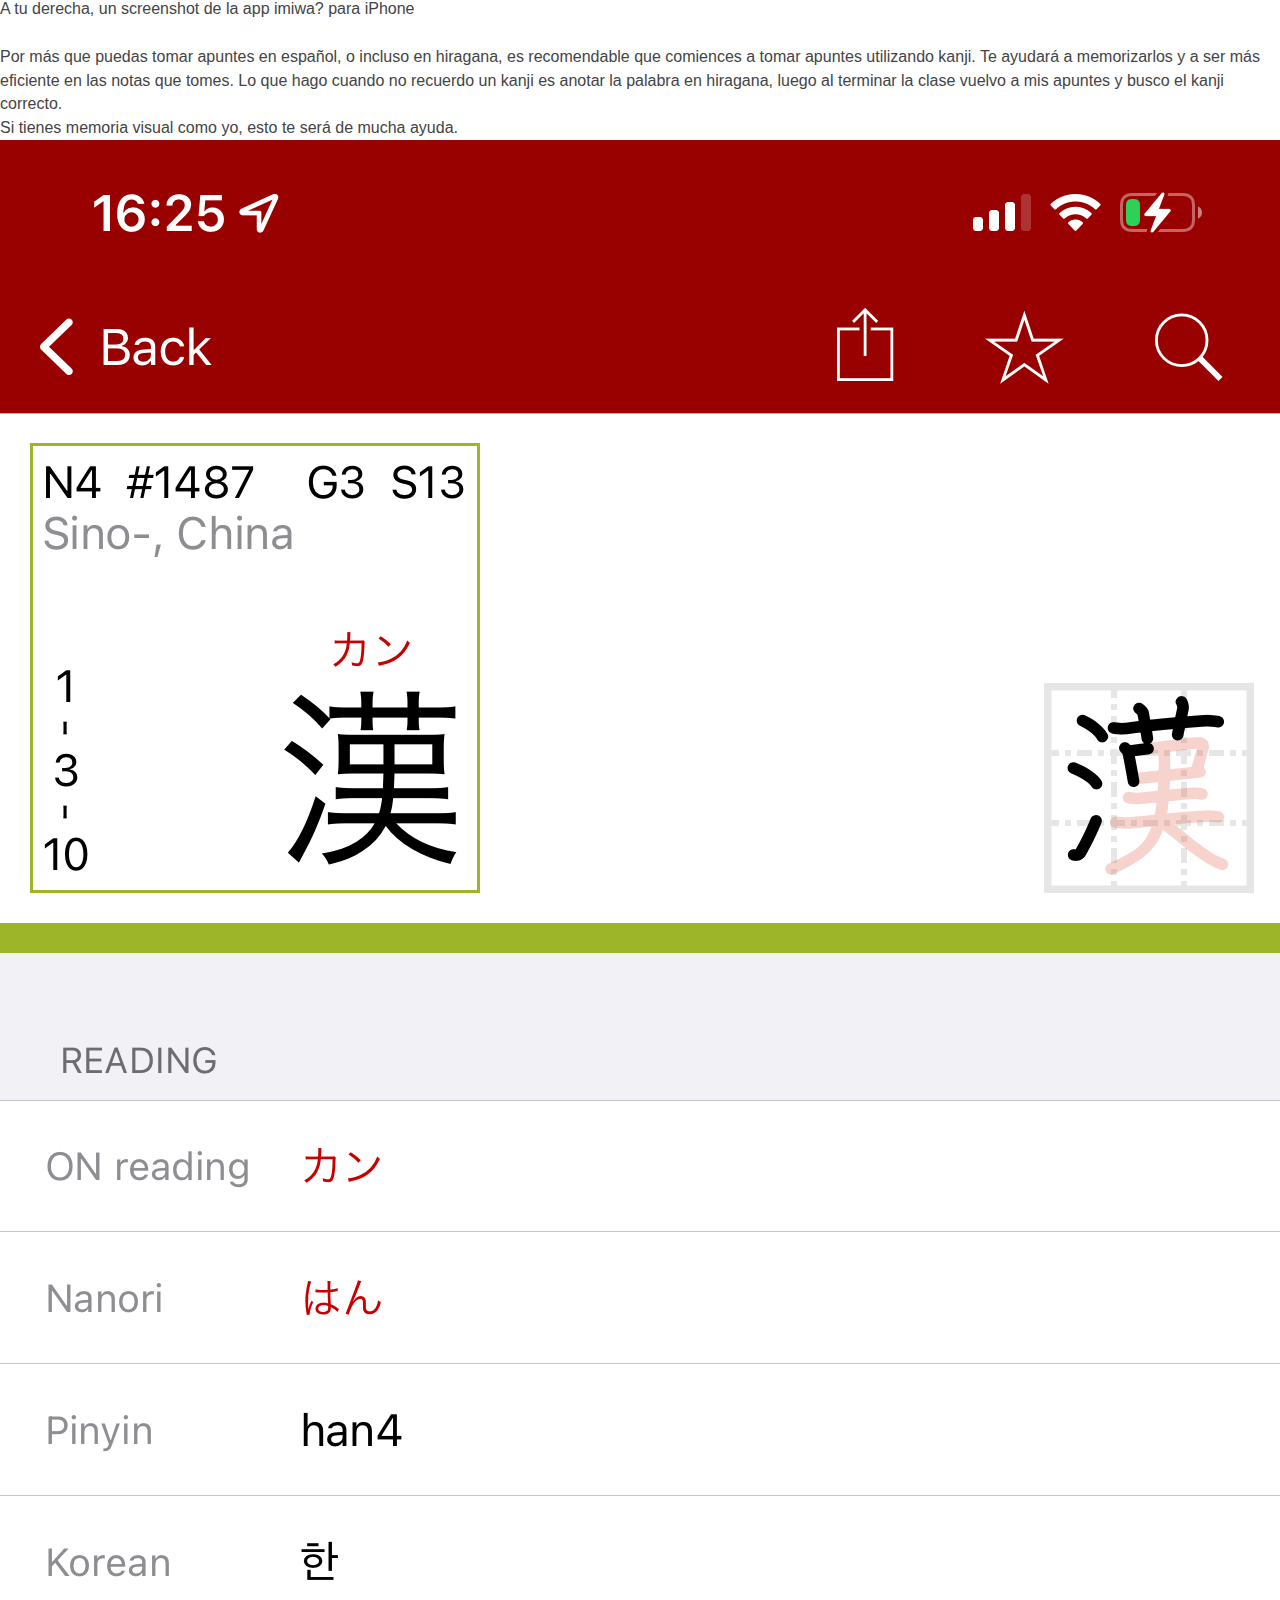
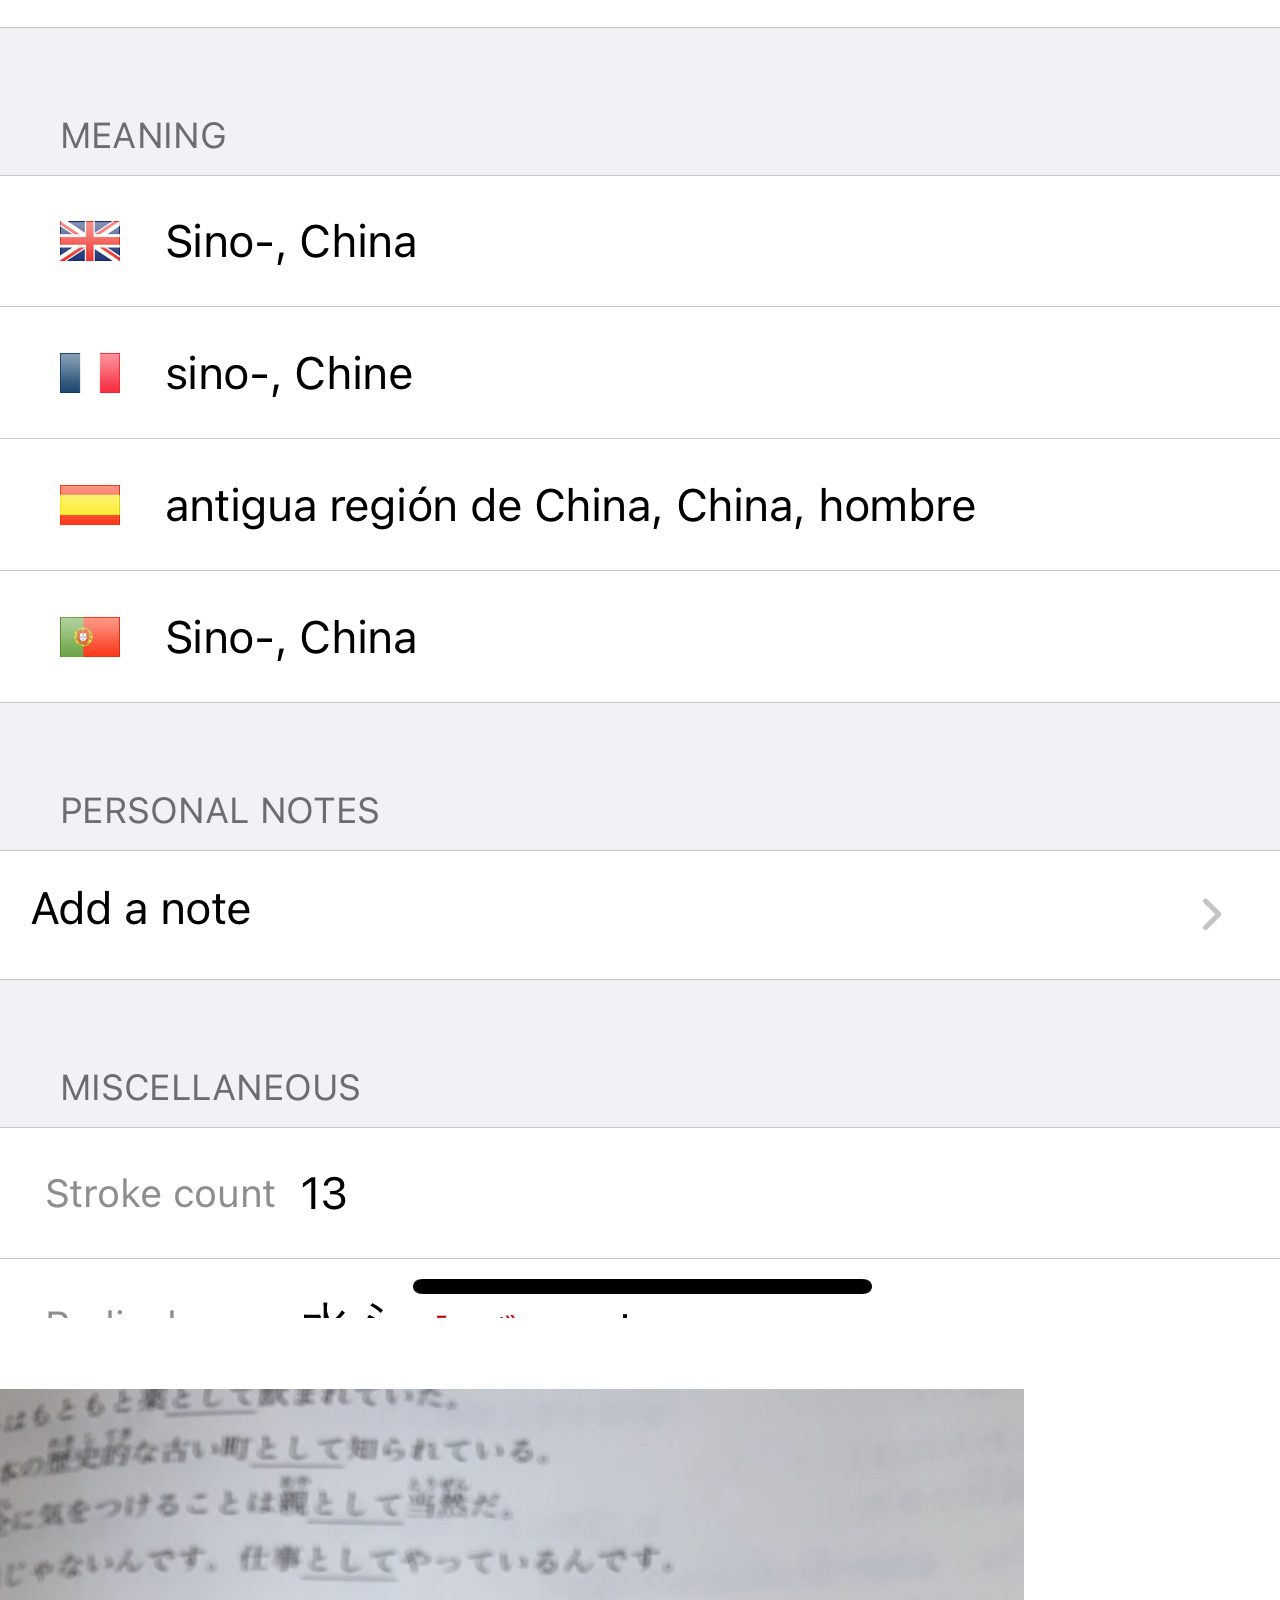
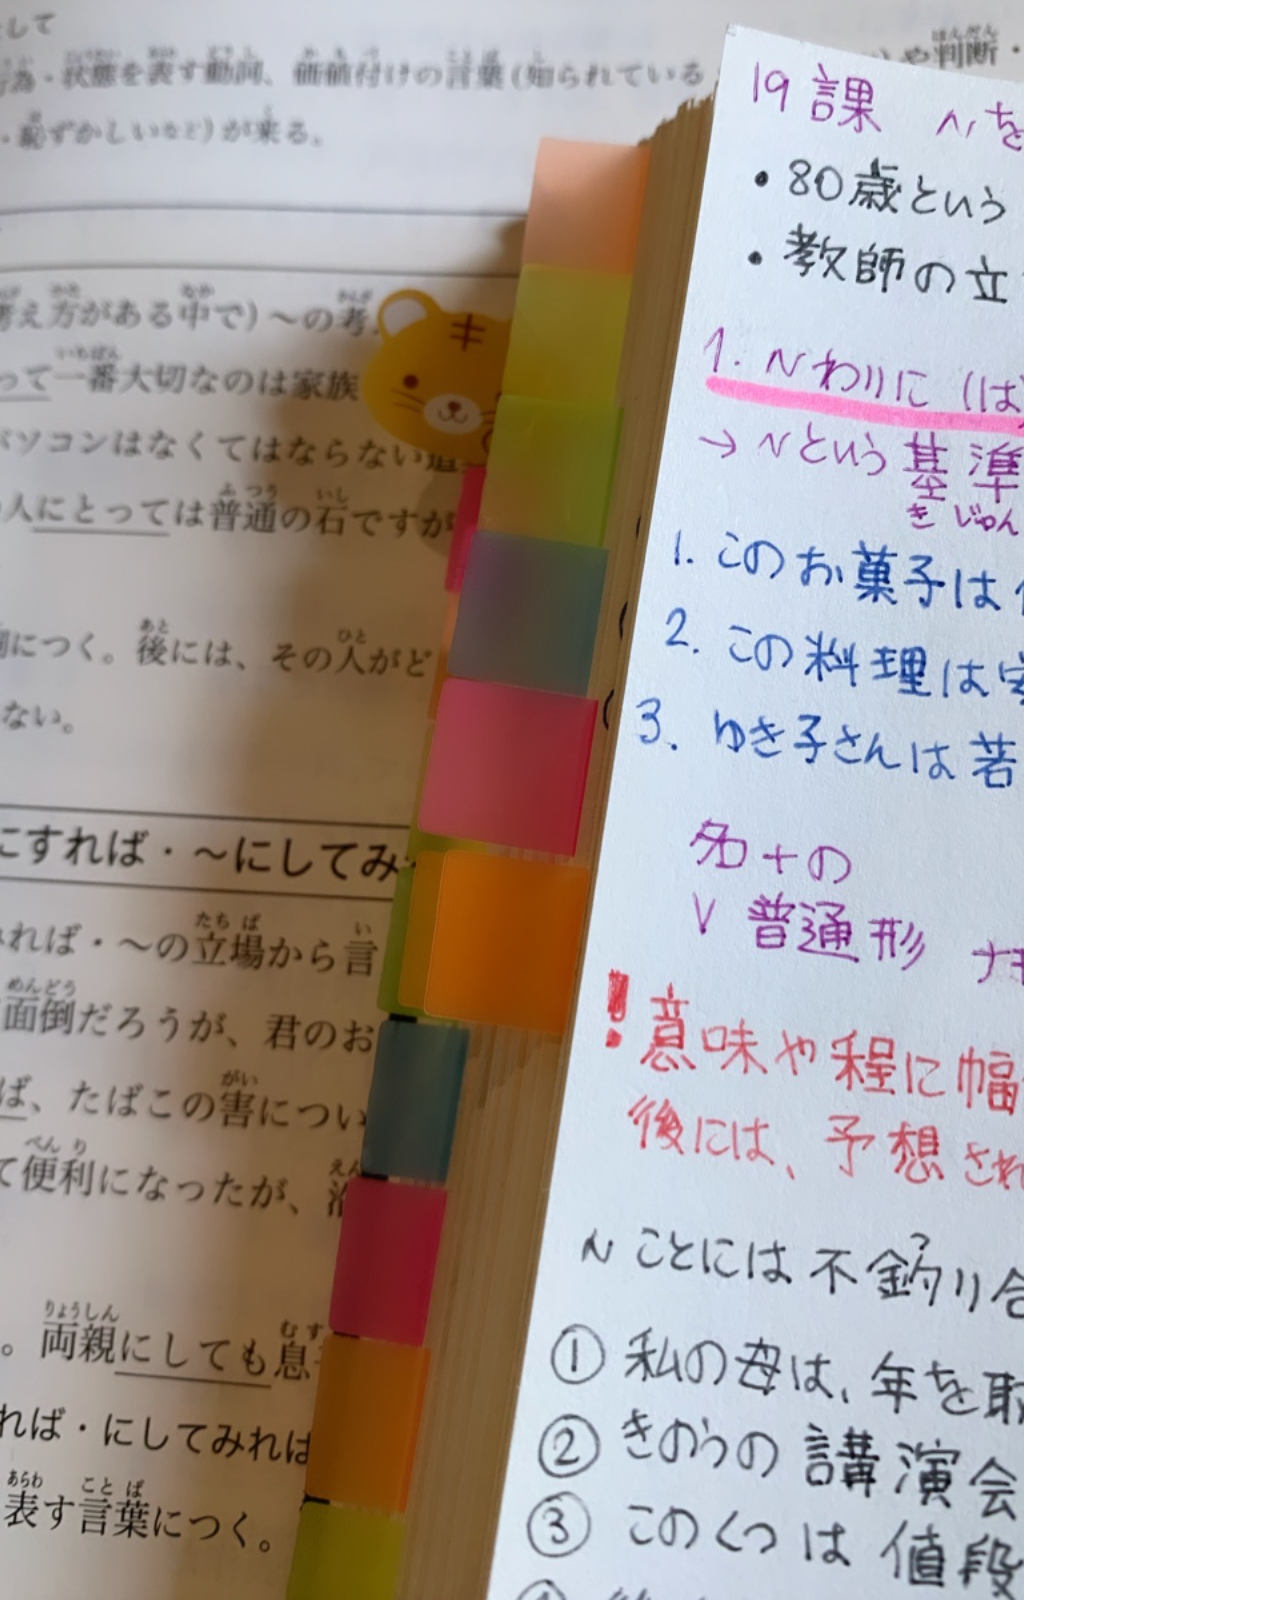
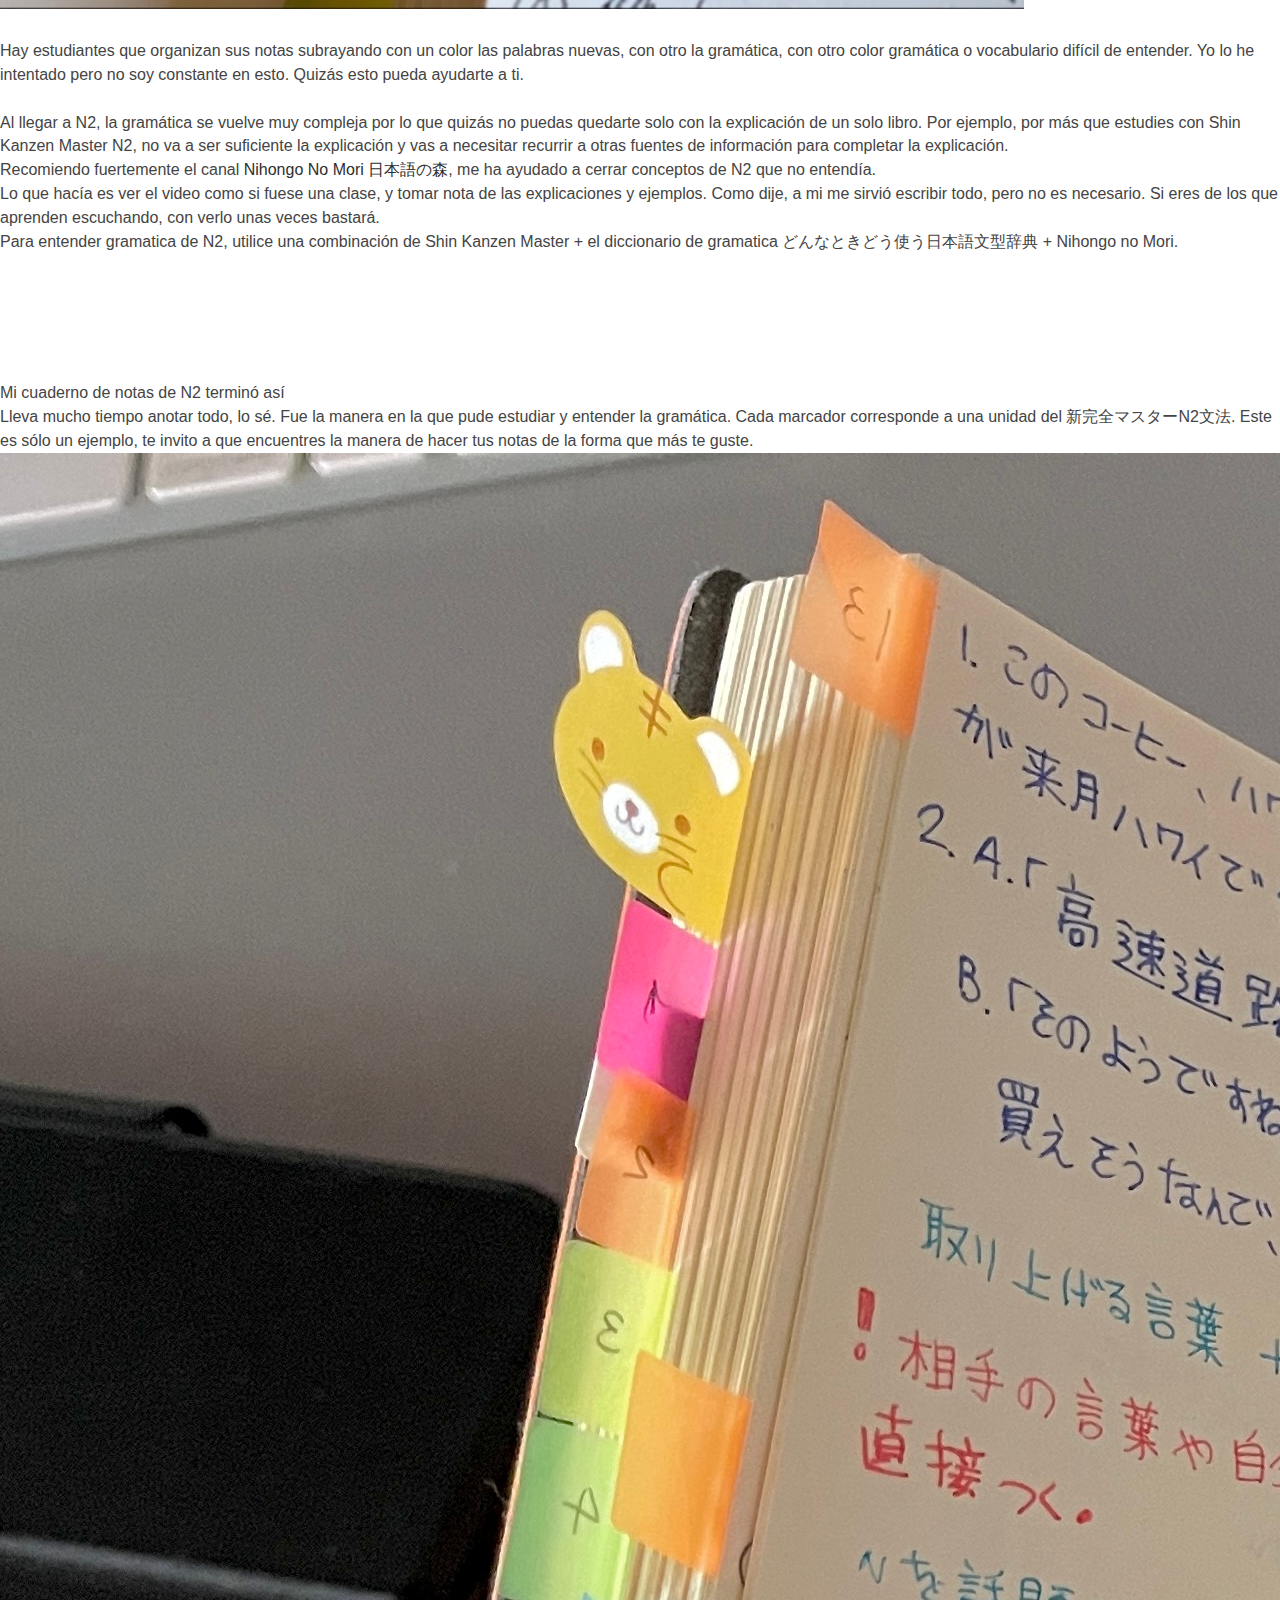
<file: secciones/tecnicas.html>
<!DOCTYPE html>
<html lang="en">
<head>
    <meta charset="UTF-8">
    <meta http-equiv="X-UA-Compatible" content="IE=edge">
    <meta name="viewport" content="width=device-width, initial-scale=1.0">
    <meta name="description" content="reviews reseñas de material de estudio, libros y aplicaciones para aprobar el examen internacional de japones JLPT N3">
    <meta name="keywords" content="japonés, kanji, estudiar, manga, novelas en japonés, JLPT, noken, exámen internacional de japonés, como estudiar japonés, como aprobar el JLPT">
    <!-- Link AOS animacion -->
    <link href="https://unpkg.com/aos@2.3.1/dist/aos.css" rel="stylesheet">
    <!--link css bootstrap-->
    <link href="https://cdn.jsdelivr.net/npm/bootstrap@5.1.3/dist/css/bootstrap.min.css" rel="stylesheet" integrity="sha384-1BmE4kWBq78iYhFldvKuhfTAU6auU8tT94WrHftjDbrCEXSU1oBoqyl2QvZ6jIW3" crossorigin="anonymous">
    <!-- Link Font Sans -->
    <link rel="preconnect" href="https://fonts.googleapis.com">
    <link rel="preconnect" href="https://fonts.gstatic.com" crossorigin>
   <link href="https://fonts.googleapis.com/css2?family=Lato:wght@100;400&family=Open+Sans:wght@300&display=swap" rel="stylesheet">
    <!--link css local-->
    <link rel="stylesheet" href="../estilos/estilos.css">

    <title>Técnicas de Estudio</title>
    <link rel="icon" href="../imagenes/favicon.png">
</head>
<body>
<header>
    <!-- Nav Bar-->
      <nav class="navbar navbar-expand-lg navbar-dark bg-dark">
        <div class="container-fluid">
            <a class="navbar-brand icono" href="../index.html"><img src="../imagenes/notes-notepad-svgrepo-com.svg" class="d-block w-100" alt=""></a>
            <button class="navbar-toggler" type="button" data-bs-toggle="collapse" data-bs-target="#navbarNavDropdown" aria-controls="navbarNavDropdown" aria-expanded="false" aria-label="Toggle navigation">
            <span class="navbar-toggler-icon"></span>
          </button>
          <div class="collapse navbar-collapse" id="navbarNavDropdown">
            <ul class="navbar-nav">
              <li class="nav-item dropdown">
                <a class="nav-link dropdown-toggle" href="jlpt.html" id="navbarDarkDropdownMenuLink" role="button" data-bs-toggle="dropdown" aria-expanded="false">JLPT</a>
                <ul class="dropdown-menu dropdown-menu-dark" aria-labelledby="navbarDarkDropdownMenuLink">
                  <li><a class="dropdown-item" href="jlpt.html">Introduccion</a></li>
                  <li><a class="dropdown-item" href="nivel4-5.html">Nivel 4-5</a></li>
                  <li><a class="dropdown-item" href="nivel3.html">Nivel 3</a></li>
                  <li><a class="dropdown-item" href="nivel2.html">Nivel 2</a></li>
                  <li><a class="dropdown-item" href="nivel1.html">Nivel 1</a></li>
                  <li><a class="dropdown-item" href="diccionarios.html">Diccionarios</a></li>
                </ul>
              </li>
              <li class="nav-item dropdown">
                <a class="nav-link dropdown-toggle" id="navbarDarkDropdownMenuLink" role="button" data-bs-toggle="dropdown" aria-expanded="false">Practicar Japones</a>
                <ul class="dropdown-menu dropdown-menu-dark" aria-labelledby="navbarDarkDropdownMenuLink">
                  <li><a class="dropdown-item" href="leer.html">Leer</a></li>
                  <li><a class="dropdown-item" href="mirar.html">Mirar y Escuchar</a></li>
                </ul>
              </li>
              <li class="nav-item">
                <a class="nav-link active bg-dark" href="tecnicas.html">Técnicas de Estudio</a>
              </li>
              <li class="nav-item">
                <a class="nav-link" href="viajar.html">Viajar a Japon</a>
              </li>
              <li class="nav-item">
                <a class="nav-link" href="about.html">Sobre Mi</a>
              </li>
            </ul>
          </div>
        </div>
      </nav>
    <!-- Fin Nav -->
</header>
<main>
        <!-- Portada -->
        <section class="container-fluid portada-tecnicas">
            <div class="justify-content-center">
            </div>
         </section>
        <!--Titulo-->
    <section class="container mt-2">
        <h1>Técnicas de Estudio</h1>
        <p>No hay una fórmula mágica, esto depende de cada uno. Debes encontrar la manera que te resulte más cómoda y efectiva de acuerdo con tus hábitos, necesidades y personalidad. Sí, la personalidad influye mucho en esta tarea porque lo que me sirve a mi puede no servirte a ti.</p>
        <p>Tiendo a ser una persona muy detallista, necesito anotar todo porque tengo memoria visual. Si no escribo siento como que no estoy estudiando, no sólo para kanji sino también para gramática.</p>
    </section>
    <section class="container mt-5">
      <h4>Algunos consejos que me sirvieron</h4>
            <div class="row">
                <div class="col-12 col-md-6 col-lg-8 mt-3 d-flex flex-column  align-items-right">
                  <div data-aos="zoom-in-up">
                    <div class="alert alert-warning d-flex"><strong>
                      💡  Encuentra un ambiente cómodo para estudiar tranquilo
                      </strong></div>
                  </div>
                    
                    <p>He pasado gran parte de mis horas de estudio en cafés (sobre todo Starbucks), porque sentía que si me quedaba en mi casa me distraía con facilidad, no solo sentia que mi casa no tenía un lugar adecuado para que yo estudie (silla y mesa cómodas, buena luz) sino también el hecho de que tengo a mis gatos, y como se sabe, los gatos se suelen acostar sobre nuestros libros mientras estudiamos. Además, el lugar donde viví muchos años estaba ubicado en una zona muy ruidosa de Buenos Aires, y debía soportar ruidos del tránsito, alarmas de vehículos o incluso música a todo volúmen y gritos de mis vecinos. 
                    </p>
                    <p>Soy consciente de que no podemos pasarnos todos los días en un café, por el tema económico y porque nuestra casa sigue siendo nuestra casa, y sería bueno que hagamos algo para sentirnos cómodos en ella. 
                    </p>
                    <p>Si estás en una situación parecida, con distracciones e impedimentos para concentrarte, prueba alguno de estos tips que me han ayudado. </p>
                </div>
                <div class="col-12 col-md-6 col-lg-4 mt-3 d-flex flex-column justify-content-center align-items-center justify-content-center">
                <img src="../imagenes/starbucks1.jpeg" class="img-fluid" alt="Estudiar en Starbucks">
            </div>
     </section>
     <section class="container mt-3">
      <div class="row">
        <div class="col-12 col-md-6 col-lg-4 mt-3 d-flex flex-column justify-content-center align-items-center justify-content-center">
          <img src="../imagenes/estudiando-con-gatos1.JPG" class="img-fluid" alt="Estudiar con gatos">
          </div>
          <div class="col-12 col-md-6 col-lg-8 mt-3 d-flex flex-column  align-items-right mt-5">
            <ul>
              <li class="ul-style mt-2">Cierra las ventanas de tu casa para reducir el ruido del exterior. 
              </li>
              <li class="ul-style mt-2">Si tienes una computadora, smart TV o celular, busca en Youtube videos con música instrumental para que te ayuden a tapar el ruido del exterior. Mis preferidos suelen ser los videos “Study with me” (Estudia conmigo), o los Café Music FM. También me gustan mucho los videos de “Walking Tour”, donde va una persona con una cámara mostrándote una ciudad. Los de Japón son muy lindos para ponerte en clima, y dar ánimos si lo que quieres es conocer Japón algún día.
              </li>
              <li class="ul-style mt-2">Si el ruido del exterior es muy alto, prueba lo mismo pero con auriculares. Cuidado de no dañarte los oídos, no es recomendable pasar mucho rato con auriculares, asegúrate de usar unos cómodos.
              </li>
              <li class="ul-style mt-2">Si no tienes ganas de escuchar música, tapones para los oídos, o incluso los auriculares pueden tapar un poco el ruido del exterior.
              </li>
            </ul>
            <p>Como me he mudado a una casa más tranquila, ya no siento la necesidad de ir a un café, tengo luz y espacio lo suficientemente cómodo como para poder estudiar acompañada de mis gatitos. Pero de vez en cuando esta bueno cambiar de entorno.</p>
          </div>
      </div>
     </section>
     <section class="container mt-5">
      <div class="row">
        <div class="col-12 col-md-6 col-lg-8 mt-3 d-flex flex-column  align-items-right">
          <div data-aos="zoom-in-up">
            <div class="alert alert-warning d-flex"><strong>
              💡  Concentracion</strong></div>
          </div>
            <p>¿Te cuesta concentrarte? Somos dos! En esta era donde las redes sociales y el móvil ya son parte nuestro, cuesta mucho pasar una cantidad de horas dedicado a una sola tarea. No sólo sentimos la necesidad de chequear el móvil cada 2 minutos, “por si pasa algo” sino que también estamos pendientes de los mensajes o notificaciones que recibimos. Batallo con eso día a día y no soy la única. Esto es lo que me ayuda a concentrarme.</p>
            <ul>
              <li class="ul-style mt-2">Poner música ambiental</li>
              <li class="ul-style mt-2">Silenciar las notificaciones del celular </li>
              <li class="ul-style mt-2">Si el ruido del exterior es muy alto, prueba lo mismo pero con auriculares. Cuidado de no dañarte los oídos, no es recomendable pasar mucho rato con auriculares, asegúrate de usar unos cómodos.
              </li>
              <li class="ul-style mt-2">Si utilizamos el celular para diccionarios online, intentemos cumplir con eso sin desviarnos a ver notificaciones. A veces estudiar con la computadora al lado puede ser menos perjudicial que el celular, ya que no solemos tener el mismo bombardeo de notificaciones. Uno de los diccionarios mas recomendados es <a href="https://jisho.org/" target="_blank">https://jisho.org/</a> </li>
            </ul>
            <div data-aos="zoom-in-up">
              <div class="alert alert-warning d-flex"><strong>
                💡  Técnica Pomodoro</strong></div>
            </div>
              <p>No tenia conocimiento de esto hace unos años pero me hubiese servido mucho. Consiste en seguir una serie de pasos para optimizar la concentración:
              <ol>
                <li>Elegir tu objetivo a estudiar</li>
                <li>Poner un temporizador en 25 minutos</li>
                <li>Trabajar sin distracciones hasta que se cumpla el tiempo</li>
                <li>Tomar un descanzo de 5 minutos</li>
                <li>Cada 4 rondas completas, tomar un descanzo más largo de 15 o 30 minutos</li>
              </ol>
            </p>
            <p>Si googleas "Tecnica Pomodoro" puedes encontrar informacion util sobre esta tecnica, hasta videos en Youtuve que puedes ver, donde te marcan el tiempo de concentracion y los descanzos.</p>
        </div>
        <div class="col-12 col-md-6 col-lg-4 mt-3 d-flex flex-column justify-content-center align-items-center justify-content-center">
        <img src="../imagenes/estudiando-con-gatos2.JPG" class="img-fluid" alt="Estudiar en Starbucks">
    </div>
    <article class="text-center mt-5">
      <p>Comparto un ejemplo de video donde utilizan la técnica Pomodoro, y además puedes disfrutar de una ventana al barrio de Shibuya en Tokyo!</p>
      <iframe width="560" height="315" src="https://www.youtube.com/embed/5Q2Pc-e-8Qc" title="YouTube video player" frameborder="0" allow="accelerometer; autoplay; clipboard-write; encrypted-media; gyroscope; picture-in-picture" allowfullscreen></iframe>
    </article>
    <!-- Forest App -->
    <article class="mt-5">
    <h5>Forest App</h5>
          <p>Tambien te puede servir la app <a href="https://www.forestapp.cc/" target="_blank">Forest</a>
          </p>
          <p>Para ayudarnos a ser conscientes del tiempo que invertimos frente al móvil, Forest nos desafía a permanecer determinada cantidad de tiempo sin tocar el móvil. Nos ofrece un incentivo: plantar un árbol y que lo cuidemos mientras respetamos el tiempo. Para esto, establecemos un tiempo a cumplir, y si no lo hacemos, el árbol muere. Cuantos más árboles logres hacer crecer, más grande será tu bosque. Por ejemplo, plantar un arbusto durante 20 minutos da cinco monedas. Esas monedas las puedes invertir en comprar nuevas especies de árboles virtuales para personalizar tu bosque. ¿Dónde está la gracia? En que si fallas y usas otra aplicación, en el bosque aparecerán los árboles muertos, dejando ahí para el recuerdo que esa vez no fuiste capaz de concentrarte.</p>
          <img src="../imagenes/forest_app.jpeg" class="img-fluid" alt="Forest App">
          <div>Imagen tomada de <a href="https://www.xatakandroid.com/aplicaciones-android/asi-forest-app-para-ayudarte-a-desconectar-trabajo-echar-cable-a-naturaleza">xatakandroid.</a></div>Ingresa <a href="https://www.xatakandroid.com/aplicaciones-android/asi-forest-app-para-ayudarte-a-desconectar-trabajo-echar-cable-a-naturaleza">aqui</a> si quieres leer una review de esta App.
    </article>
     </section>
     <section class="container mt-5">
      <div data-aos="zoom-in-up">
        <div class="alert alert-warning d-flex"><strong>
          💡  Estudiar en Grupo</strong></div>
      </div>
      <p>Estudiar con amigos o compañeros de curso puede ser de gran ayuda para concentrarnos, ya que no estaremos solos. No importa si se reúnen a estudiar lo mismo, o algo totalmente diferente, la idea es acompañarse. Personalmente esto me obliga a ser más productiva y me sirve para utilizar menos mi móvil para procrastinar con redes sociales. Lo que solemos hacer es estudiar un rato, luego descansar para conversar, y luego volver cada uno a sus libros.</p>
      <p>En tiempos de cuarentena por covid, me he juntado con mis amigos a través de videollamadas, así que no hay excusa!</p>
     </section>
<!-- Tecnicas segun tu nivel -->
    <section class="container mt-5">
        <h3>Técnicas de estudio según tu nivel de japonés</h3>
        <div class="row">
          <div class="col-12 col-md-6 col-lg-8 mt-2 d-flex flex-column  align-items-right mt-5">
            <div data-aos="zoom-in-up">
              <div class="alert alert-warning d-flex"><strong>
                💡  Hiragana</strong></div>
            </div>
            <p><strong>Cuanto antes aprendas este alfabeto mejor!</strong>
            Cuando comencé a estudiar japonés, me memoricé el alfabeto hiragana por medio de copiar una y otra vez todo el silabario en hojas de papel. Hoy en día, existen aplicaciones para el móvil que no solo son mucho más útiles sino que hacen que desperdiciemos menos papel, y podemos estudiar en cualquier momento libre desde la app.  
            </p>
            <p>Sin embargo, aun recomiendo que practiques la escritura de cada uno de los hiragana un par de veces para que aprendas el orden de los trazos, y a escribir.</p>
            <div data-aos="zoom-in-up">
              <div class="alert alert-warning d-flex"><strong>
                💡  Kanji</strong></div>
            </div>
            <p>
            Lo mismo que con Hiragana, hoy en día hay apps que son más populares que los libros, pero no dejo de recomendar algunos libros que contienen los kanji divididos por nivel de JLPT. El libro de Kanji de So Matome, Shin Kanzen Master, entre otros.
            </p>
            <p>Algunas apps de diccionarios, como imiwa? para iOS, te muestran la forma correcta de escribir los trazos de un kanji. Esto es un buen complemento para cuando encuentres un kanji nuevo y quieres saber cómo se escribe.</p>
            <p>A tu derecha, un screenshot de la app <code>imiwa?</code> para iPhone</p>
            <div data-aos="zoom-in-up">
              <div class="alert alert-warning d-flex"><strong>
                💡  ¡Practicar la escritura! 
              </strong></div>
            </div>
            <p>
              Por más que puedas tomar apuntes en español, o incluso en hiragana, es recomendable que comiences a tomar apuntes utilizando kanji. Te ayudará a memorizarlos y a ser más eficiente en las notas que tomes. Lo que hago cuando no recuerdo un kanji es anotar la palabra en hiragana, luego al terminar la clase vuelvo a mis apuntes y busco el kanji correcto.
            </p>
            <p>Si tienes memoria visual como yo, esto te será de mucha ayuda.</p>
        </div>
          <div class="col-12 col-md-6 col-lg-4 mt-5 d-flex flex-column justify-content-center align-items-center justify-content-center">
            <img src="../imagenes/imiwa-tecnicas.PNG" class="img-fluid" alt="App Imiwa">
        </div>
    <!-- Seccion marcadores -->  
    <section class="container mt-5">
      <div class="row">
        <div class="col-12 col-md-6 col-lg-4 mt-5 d-flex flex-column justify-content-center align-items-center justify-content-center">
          <img src="../imagenes/estudiando-marcadores.JPG" class="img-fluid" alt="Estudiar en Starbucks">
          </div>
          <div class="col-12 col-md-6 col-lg-8 mt-3 d-flex flex-column  align-items-right mt-5">
            <div data-aos="zoom-in-up">
              <div class="alert alert-warning d-flex"><strong>
                💡  Usa marcadores, colores y ayuda memorias</strong></div>
            </div>
            
              <p>Hay estudiantes que organizan sus notas subrayando con un color las palabras nuevas, con otro la gramática, con otro color gramática o vocabulario difícil de entender. Yo lo he intentado pero no soy constante en esto. Quizás esto pueda ayudarte a ti.
              </p>
              <div data-aos="zoom-in-up">
                <div class="alert alert-warning d-flex"><strong>
                  💡  Tomar notas cuando estás en un nivel avanzado</strong></div>
              </div>
                <p>Al llegar a N2, la gramática se vuelve muy compleja por lo que quizás no puedas quedarte solo con la explicación de un solo libro. Por ejemplo, por más que estudies con Shin Kanzen Master N2, no va a ser suficiente la explicación y vas a necesitar recurrir a otras fuentes de información para completar la explicación.
                </p>
                <p>Recomiendo fuertemente el canal <a href="https://www.youtube.com/channel/UCVx6RFaEAg46xfAsD2zz16w" target="_blank">Nihongo No Mori 日本語の森</a>, me ha ayudado a cerrar conceptos de N2 que no entendía. </p>
                <p>Lo que hacía es ver el video como si fuese una clase, y tomar nota de las explicaciones y ejemplos. Como dije, a mi me sirvió escribir todo, pero no es necesario. Si eres de los que aprenden escuchando, con verlo unas veces bastará.</p>
                <p>Para entender gramatica de N2, utilice una combinación de Shin Kanzen Master + el diccionario de gramatica どんなときどう使う日本語文型辞典 + Nihongo no Mori.</p>
      </div>
    </section>

    <section class="container mt-5">
        <article>
            <p>Mi cuaderno de notas de N2 terminó así</p>
            <p>Lleva mucho tiempo anotar todo, lo sé. Fue la manera en la que pude estudiar y entender la gramática. Cada marcador corresponde a una unidad del 新完全マスターN2文法. Este es sólo un ejemplo, te invito a que encuentres la manera de hacer tus notas de la forma que más te guste. </p>
            <div class="text-center mb-5">
              <img src="../imagenes/estudiando-notas.JPG" class="align-items-center img-fluid w-80 mb-3" alt="Interior de cuaderno de notas">
            </div>
            <p>En caso de que no tengas tiempo para hacer este trabajo extra, sirve subrayar los libros o agregar anotaciones en ellos en cada punto de gramática o vocabulario que quieras aclarar. Una anotación que te permita cerrar la idea.</p>
            <p>El esfuerzo y preparación para N2 y N1, decía una sensei muy querida, es un 70% del alumno, ocupado en investigación y estudio antes de la clase, y un 30% en el sensei, encargado de explicar los conceptos nuevos o los que no han quedado claros.</p>
            <p>En mis clases de N1, creo que es un 80% estudio por parte del alumno, y durante la clase se corrigen los ejercicios y las dudas. Si este no es un método en el cual te sientas cómodo, siempre asegúrate de hablar con tu sensei para que te ayude a encontrar un método correcto para ti.</p>
        </article> 
        <article>
          <div data-aos="zoom-in-up">
            <div class="alert alert-warning d-flex"><strong>
              💡  Estudiar con una tablet</strong></div>
          </div>
            <p>Desde el 2006 vengo acumulando/atesorando libros de texto de japonés de diferentes niveles. Admito que en total tengo aproximadamente 90 libros. No he podido aún deshacerme de los libros de N4 aunque sí he vendido los de N5. Como soy una persona que anota todo, mis libros tienen muchas notas útiles que he ido agregando, y aun no estoy preparada para dejarlos ir. Sin embargo, recientemente he tenido la idea de en un futuro salir a viajar más por el mundo, y por supuesto, estar unos 3 meses en Japón (tiempo válido que se me permite por ser argentina).  Pensé, qué hacer con todos mis libros y mis anotaciones? Para mi estudio de N1, lo estoy haciendo enteramente en la tablet, a pesar de contar con los libros físicos, pero el saber que tengo acceso a muchos libros en un solo lugar es muy cómodo a la hora de estar viajando.</p>
            <p>Si quieres llevar el menor peso posible, ya sea porque estás de viaje o simplemente no te gusta cargar una mochila llena de libros, una tablet es una gran inversión. Es algo costoso, por eso digo inversión. Si realmente la vas a utilizar, vale la pena. En este caso, tengo un iPad 12.4 con un apple pencil, y uso dos apps: Notability y Goodnotes 5.</p>
            <p>No reemplaza la sensación de escribir en un cuaderno pero se acerca bastante.</p>
            <div class="text-center mb-5">
              <img src="../imagenes/estudiando-tablet.JPG" class="align-items-center img-fluid w-80 mb-3" alt="Estudiar con un iPad">
            </div>
        </article>
        <article>
          <div class="row">
            <div class="col-12 col-md-6 col-lg-8 mt-3 d-flex flex-column  align-items-right mt-5">
              <div data-aos="zoom-in-up">
                <div class="alert alert-warning d-flex"><strong>
                  💡  No quedarse solo con los ejercicios que nos dan en la clase de japonés</strong></div>
              </div>
                <p>
                  Es mejor prepararse de temprano, ya que mientras más avanzas de nivel, la cantidad de tiempo de estudio sin profesor aumenta. En el instituto donde comencé a estudiar japonés, y creo que en casi todos los institutos de Argentina, el libro que se usa es el Minna no Nihongo. Creo que es un muy buen libro para comenzar, además del libro principal cuenta con libros complementarios para practicar más ejercicios de gramática. Te ayudará a aprender nuevas palabras y reforzar la gramática vista en clase.
                </p>
                <div data-aos="zoom-in-up">
                  <div class="alert alert-warning d-flex"><strong>
                    💡  Aprovecha las redes sociales</strong></div>
                </div>
                  <p>Las redes sociales también proporcionan una gran oportunidad para aprender idiomas. Seguir a personajes famosos que escriben en japonés en Twitter o Facebook para acostumbrarnos  al idioma podría ser una buena idea.</p>
                  <p>Seguir algún tema que te interese, por ejemplo el hashtag #langtwt , el cual te muestra mensajes de gente que estudia diferentes lenguajes y expresa sus problemáticas o comparte consejos. Por supuesto, seguir temas que te interesen en Japonés, como tu mangaka preferido.</p>
                  <p>Otra posibilidad es unirse a grupos que compartan nuestro interés en el aprendizaje de un idioma. De esta manera podremos intercambiar recursos de estudios y compartir nuestras dudas y preocupaciones. Facebook está lleno de estos grupos, pero sinceramente no es un recurso que puede ser de mucha ayuda, porque la mayoría de estos suelen estar plagados de mensajes de gente que quiere que le enseñen japonés gratis, o gente que pregunta una duda y recibe respuestas incorrectas o engañosas. Recomiendo alejarse de estos grupos, es mejor tener un grupo pequeño de gente comprometida con los mismos objetivos que estar en un grupo de 5 mil miembros sin obtener ningún beneficio.</p>
            </div>
            <div class="col-12 col-md-6 col-lg-4 mt-5 d-flex flex-column justify-content-center align-items-center justify-content-center">
              <img src="../imagenes/minna-no-nihongo-coleccion2.jpeg" class="img-fluid" alt="Minna no Nihongo">
              </div>
          </div>
        </article>
    </section>
   
  <section class="container mt-4 mb-5">
    <div class="row">
      <div class="col-12 col-md-6 col-lg-4 mt-5 d-flex flex-column justify-content-center align-items-center justify-content-center">
        <img src="../imagenes/pilalibros.jpeg" class="img-fluid" alt="Lista de libros">
        </div>
        <div class="col-12 col-md-6 col-lg-8 mt-3 d-flex flex-column  align-items-right mt-5">
          <div data-aos="zoom-in-up">
            <div class="alert alert-warning d-flex"><strong>
              💡  Arma una lista de los libros de texto a utilizar</strong></div>
          </div>
            <p>Si estás comenzando tu camino ahora, es el mejor momento. Tienes a tu disposición herramientas y recursos que eran impensados hace 20 años atrás. Desde series de anime y películas por streaming, hasta fácil acceso a una enorme cantidad de libros de texto que incluso se consiguen en PDF "gratis". Gratis es un decir, ya que son scans ilegales, pero que le permite estudiar a muchos estudiantes que no pueden llegar a conseguir y pagar los libros originales. </p>
            <p>Confieso que yo tambien soy de acumular, tanto libros de texto originales físicos, como en PDF. Sobre todo si el material está a solo un click de distancia, lo guardas en tu computadora y listo. Pero luego terminas olvidando que lo tienes, o puede pasar que como lo has conseguido gratis, no sientes la obligación de usarlo ni eres consciente del valor que tiene.</p>
            <p>En cambio, un libro físico es más difícil de ignorar, si lo tienes visible en tu biblioteca, sabes que está alli, has pagado bastante dinero por él y hasta quizas batallaste con la compra online y el correo para que llegue a tus manos.</p>
            <p>Ya sea libro digital o físico, obtenido de forma legal o no, necesitas hacerte una lista a corto plazo de los libros que quieres utilizar. Por ejemplo si estás estudiando para N3, escribe una lista de los libros que quieres estudiar, y hasta que no los termines, no comiences otro libro.</p>
            <p>En mi caso, creo que estudiar con 3 libros a la vez es suficiente, ya más de esa cantidad requiere mucho más tiempo de dedicación.</p>
        </div>
    </div>
   
  </section>
</main>

<footer>
    <p>Derechos reservados por Balducci</p>
</footer>
<!-- script AOS animacion -->
<script src="https://unpkg.com/aos@2.3.1/dist/aos.js"></script>
<script>
  AOS.init();
</script>
<!-- script de Bootstrap-->
   <script src="https://cdn.jsdelivr.net/npm/bootstrap@5.1.3/dist/js/bootstrap.bundle.min.js" integrity="sha384-ka7Sk0Gln4gmtz2MlQnikT1wXgYsOg+OMhuP+IlRH9sENBO0LRn5q+8nbTov4+1p" crossorigin="anonymous"></script>
</body>
</html>
</file>
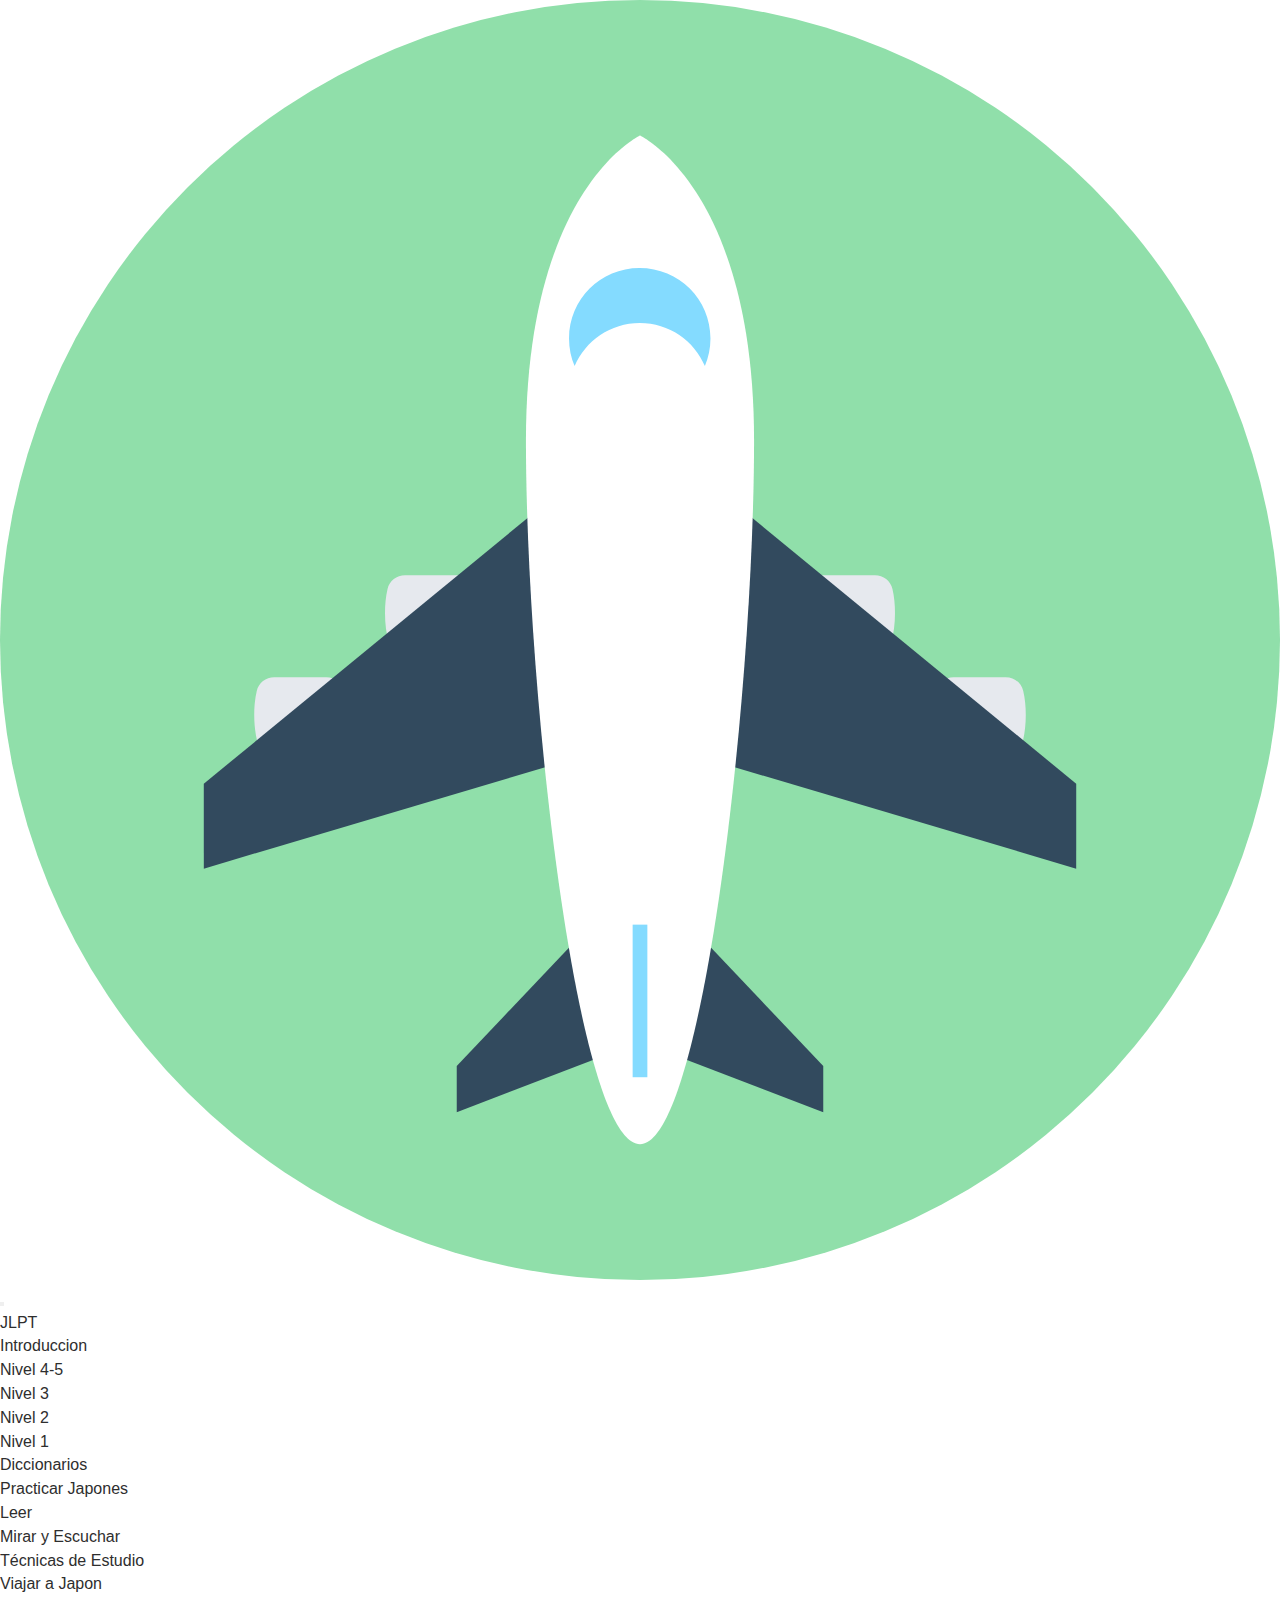
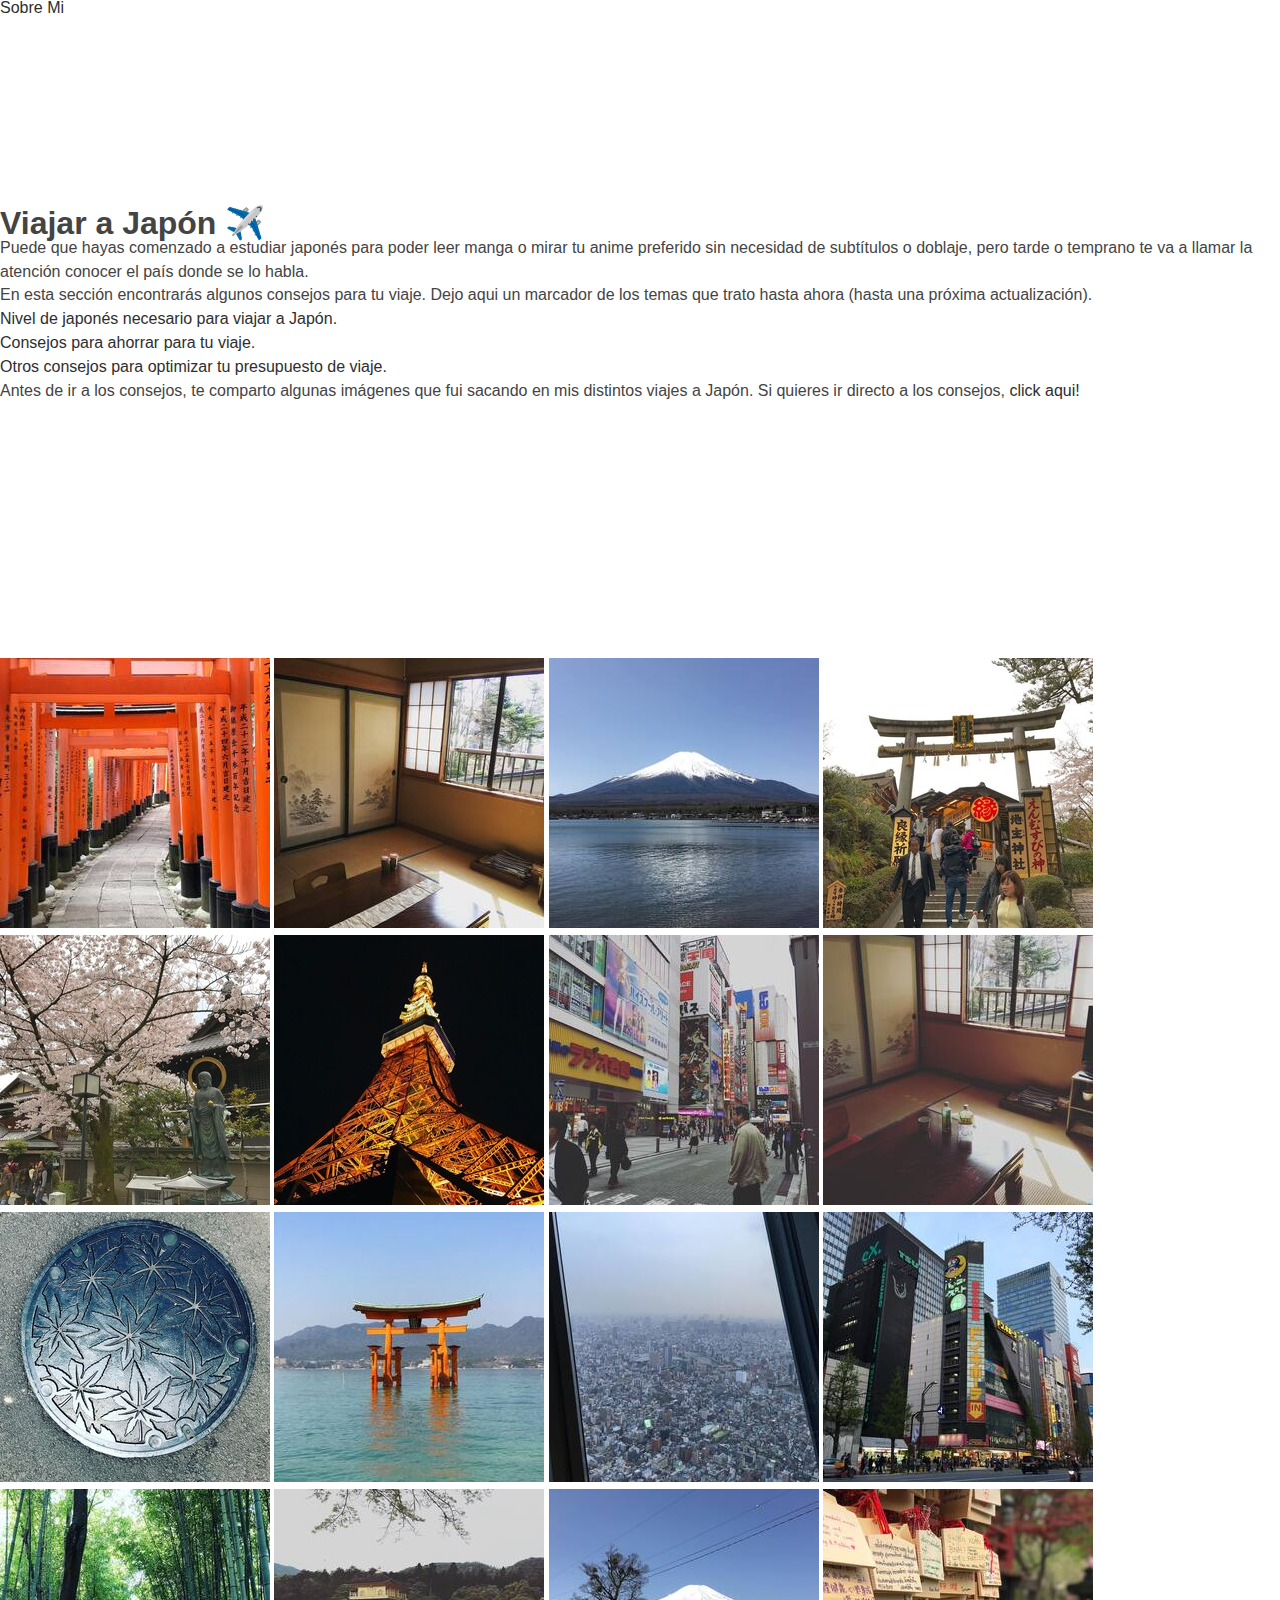
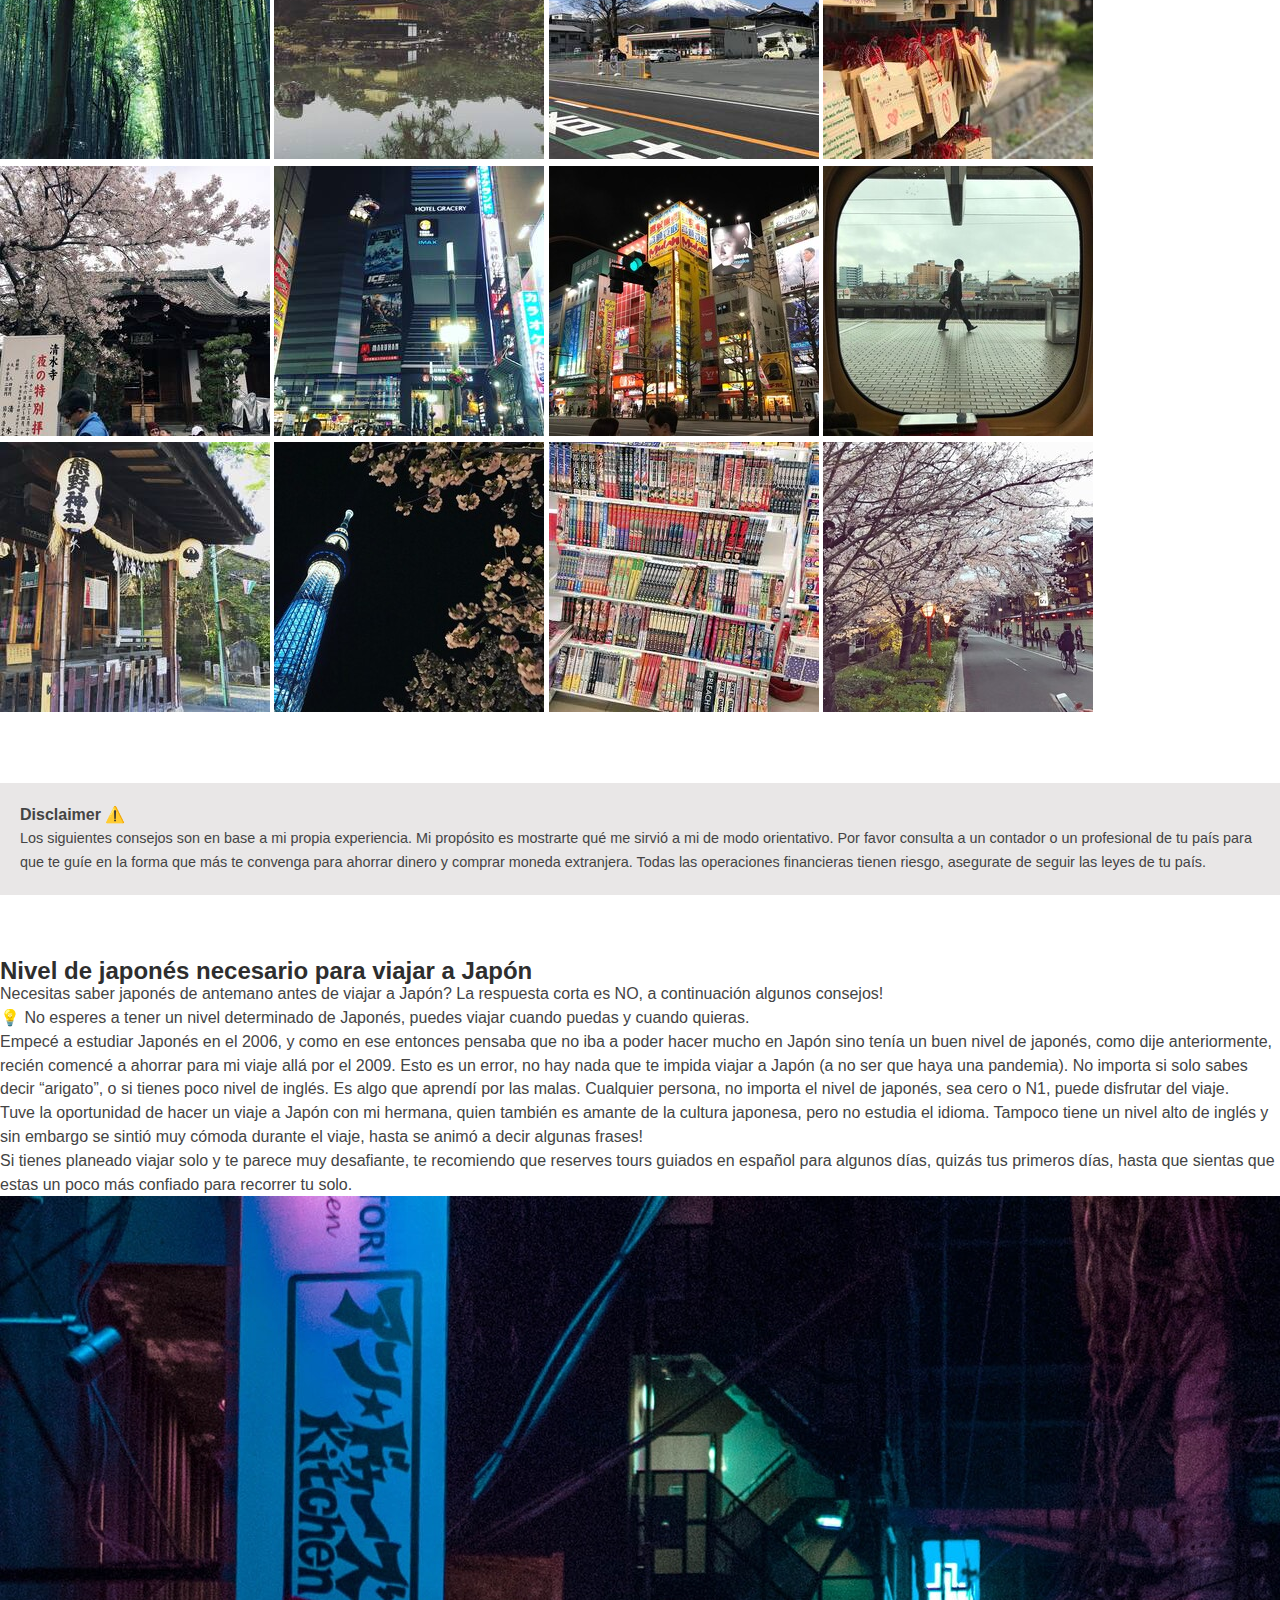
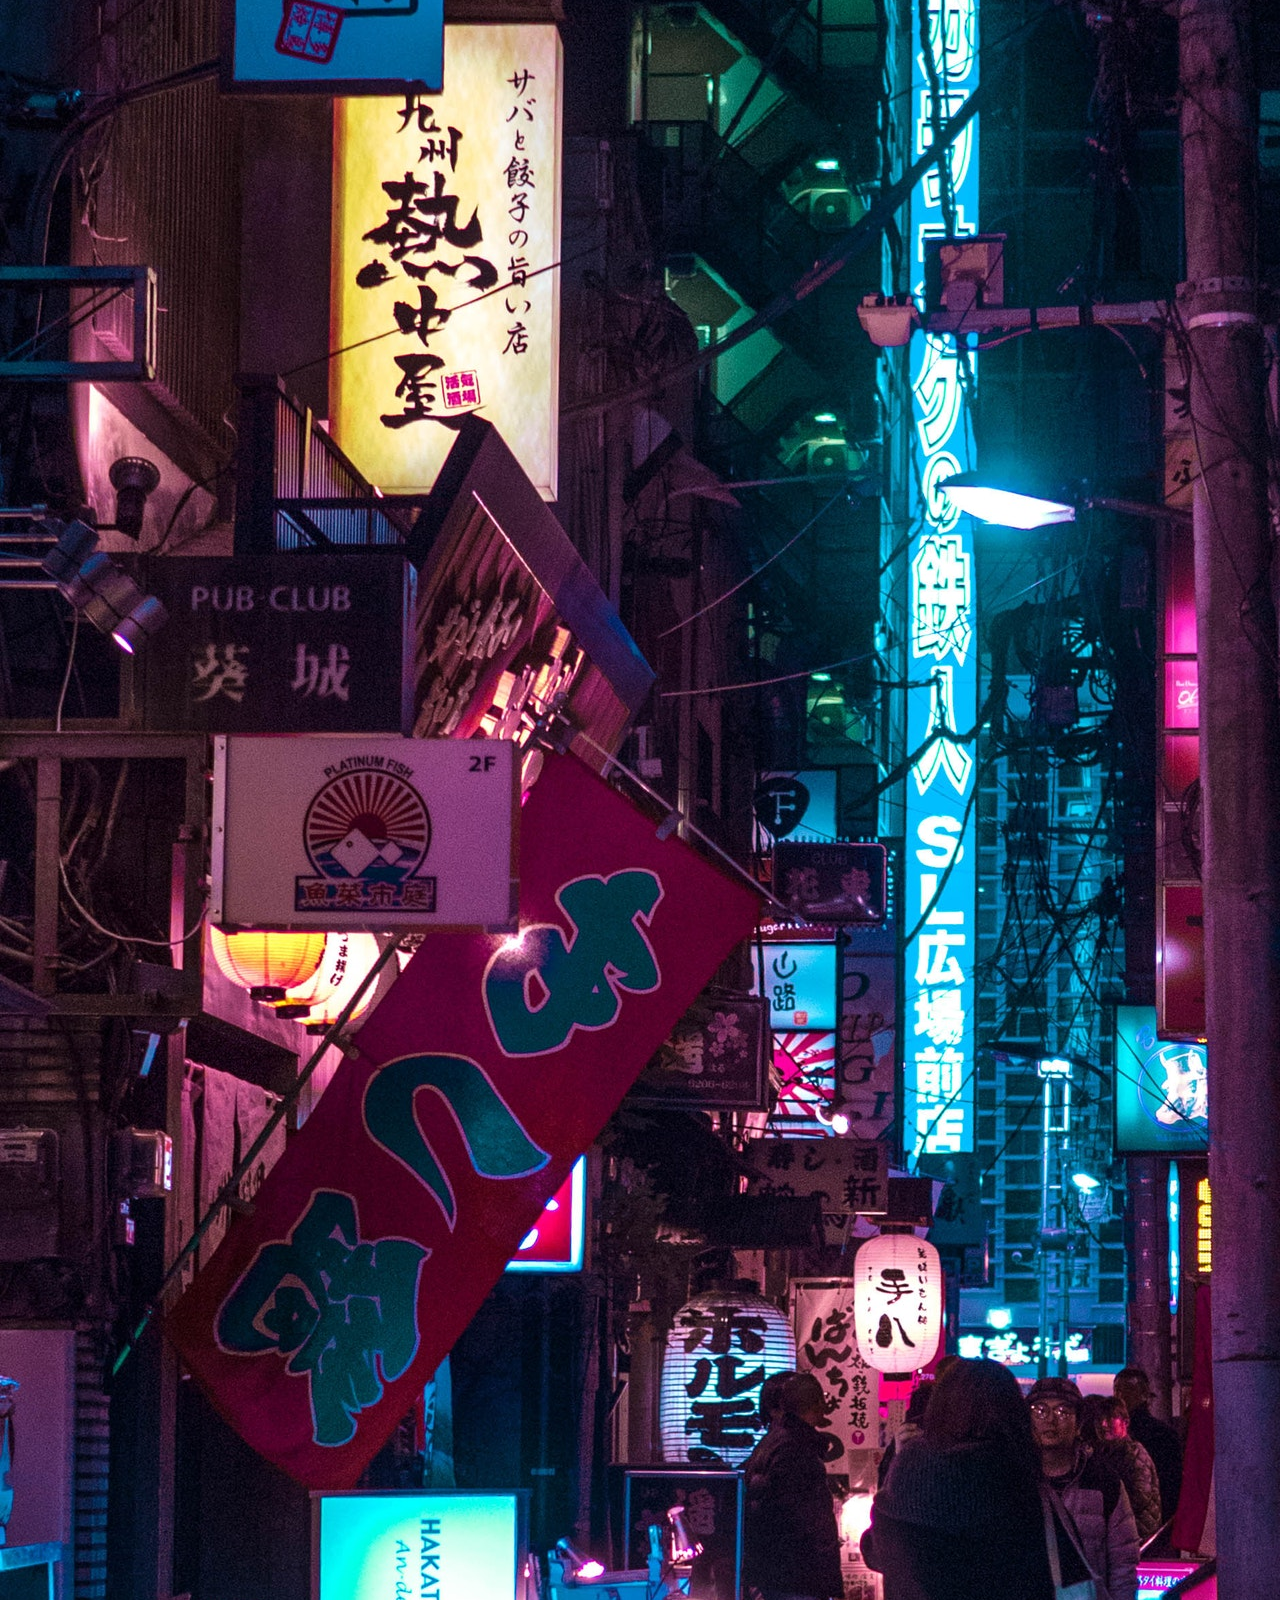
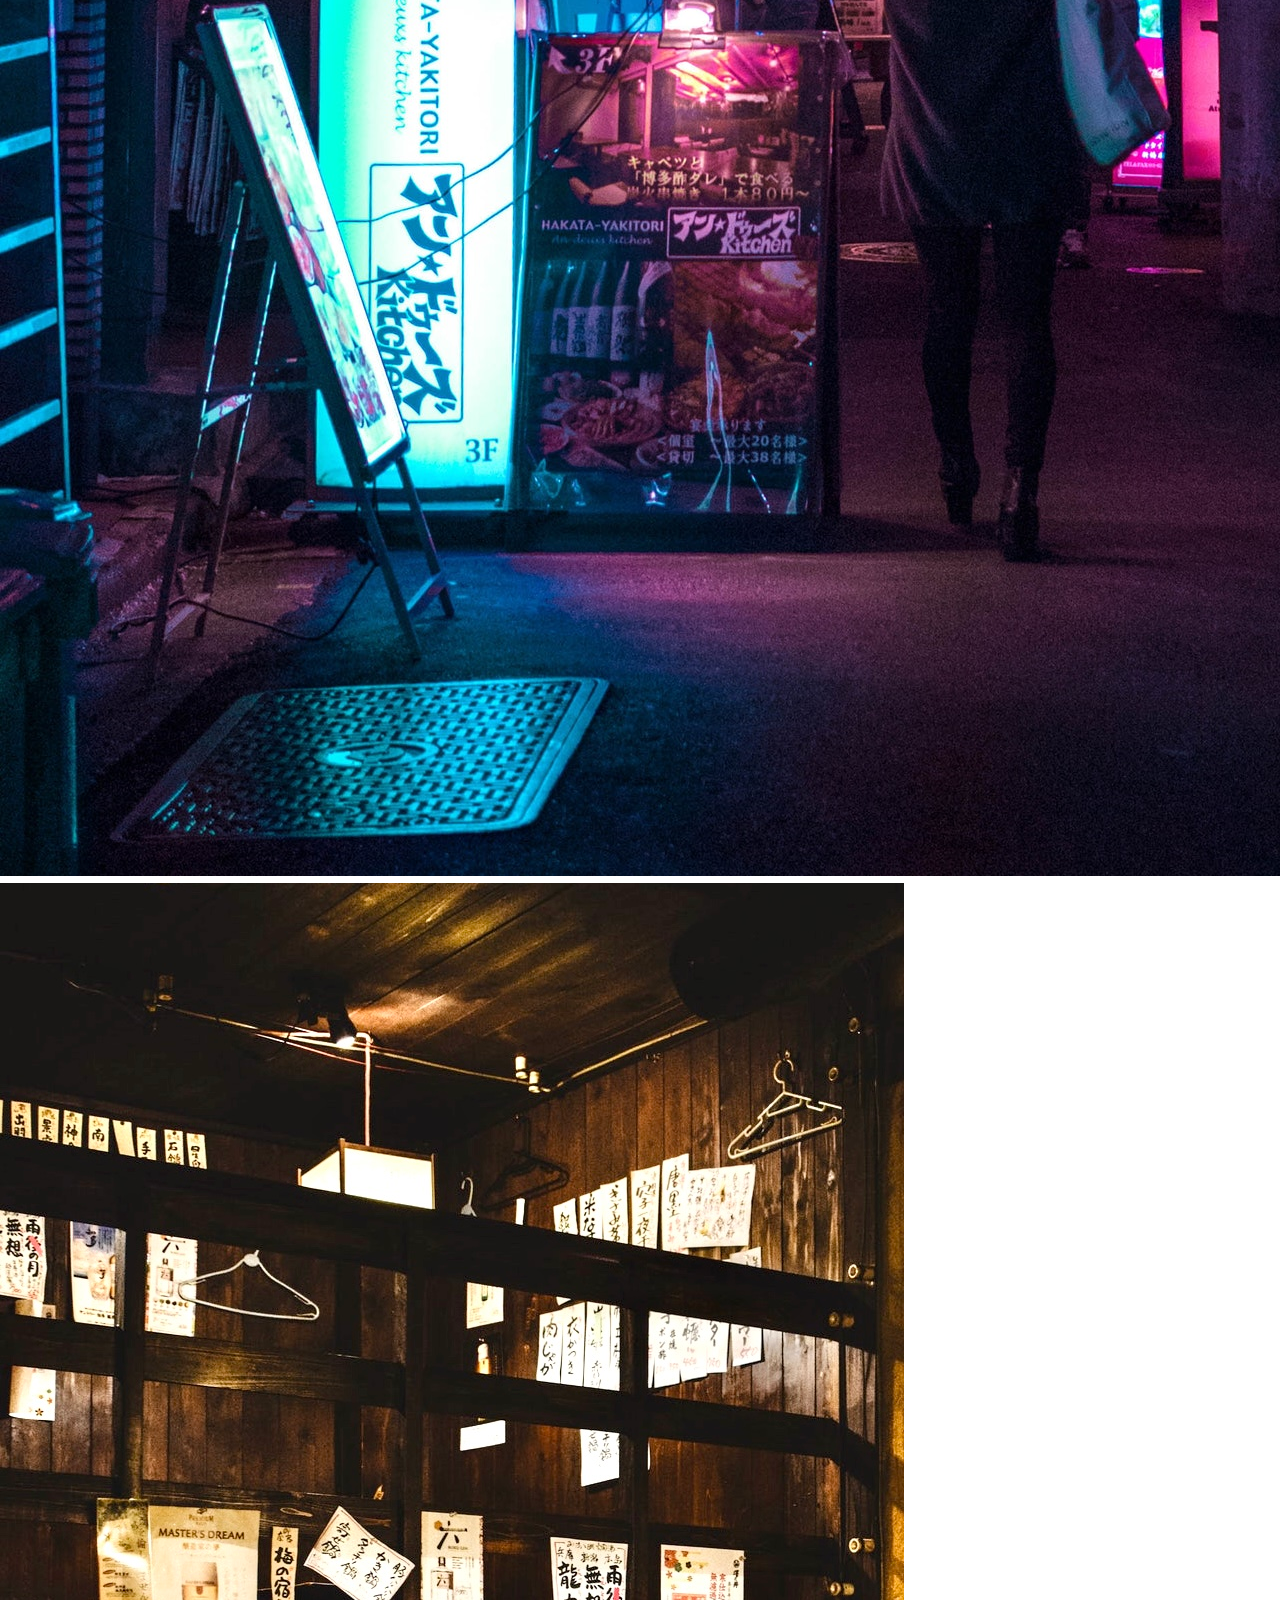
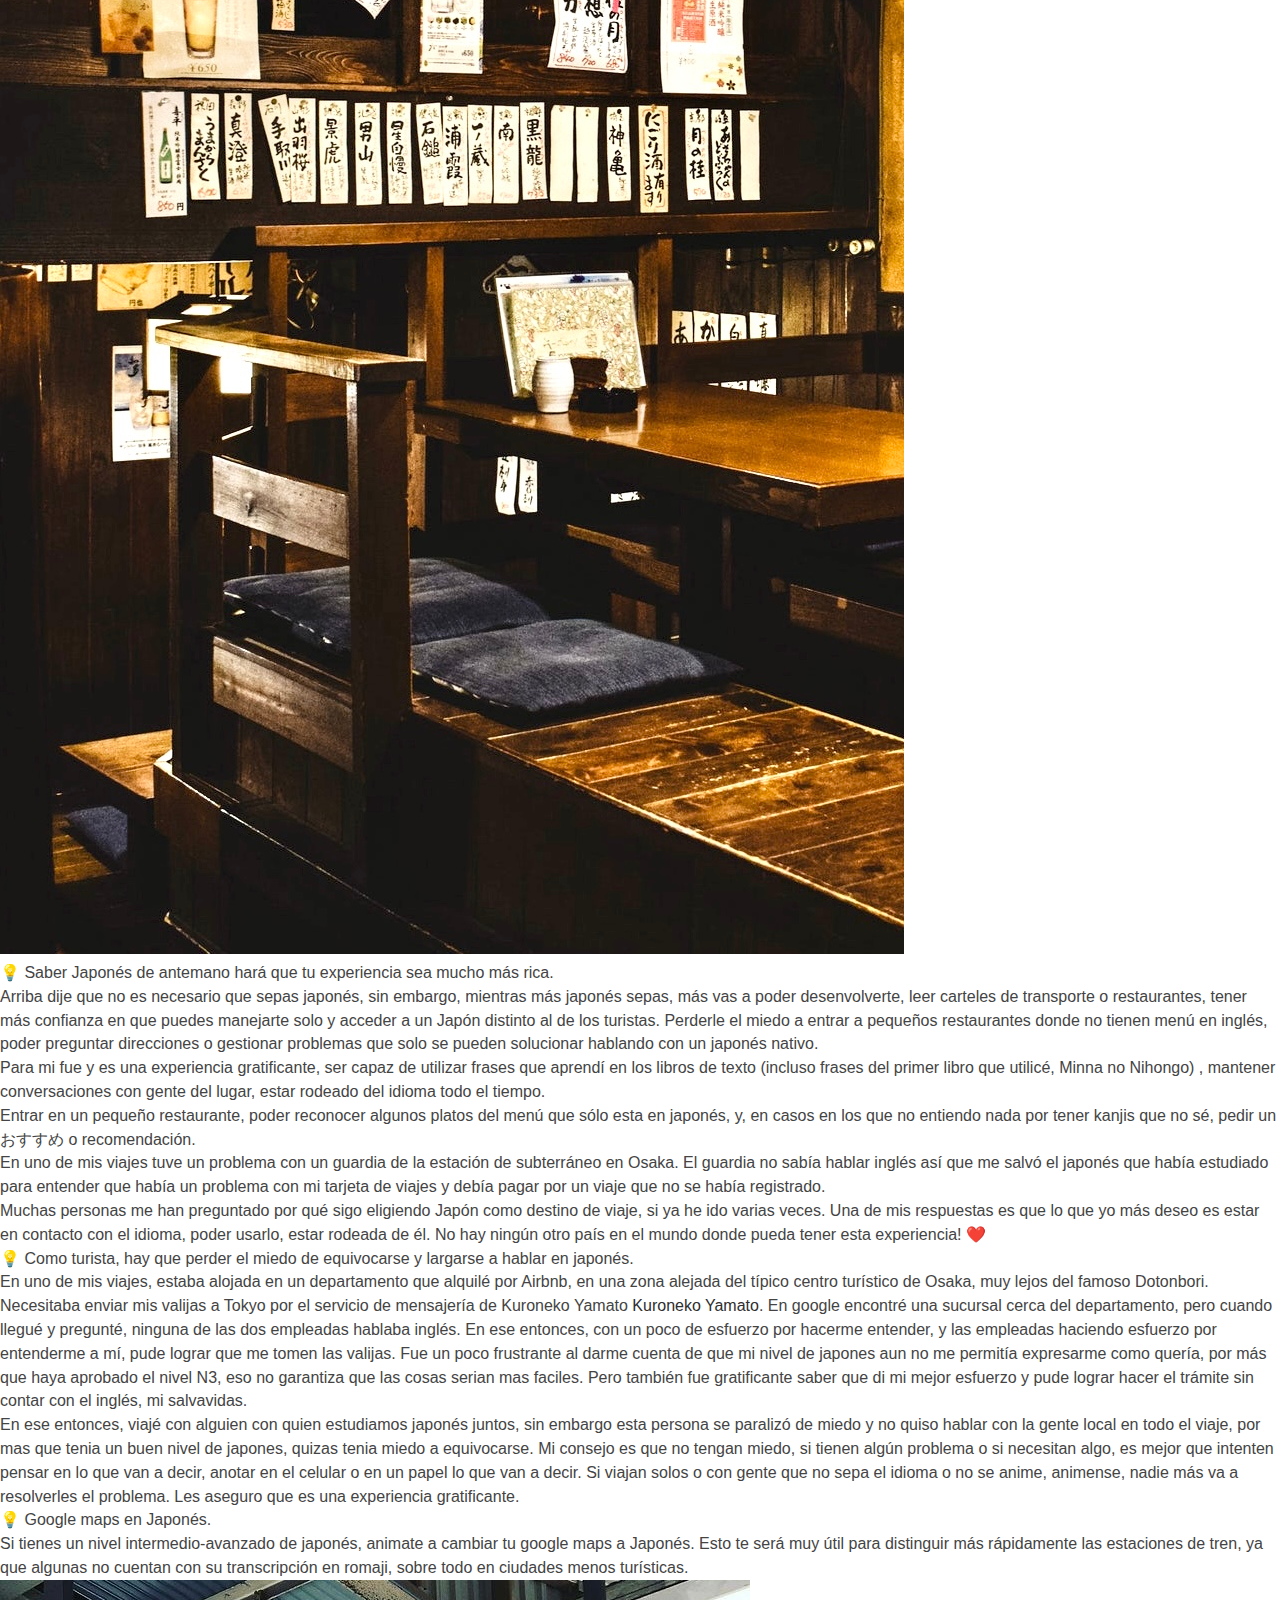
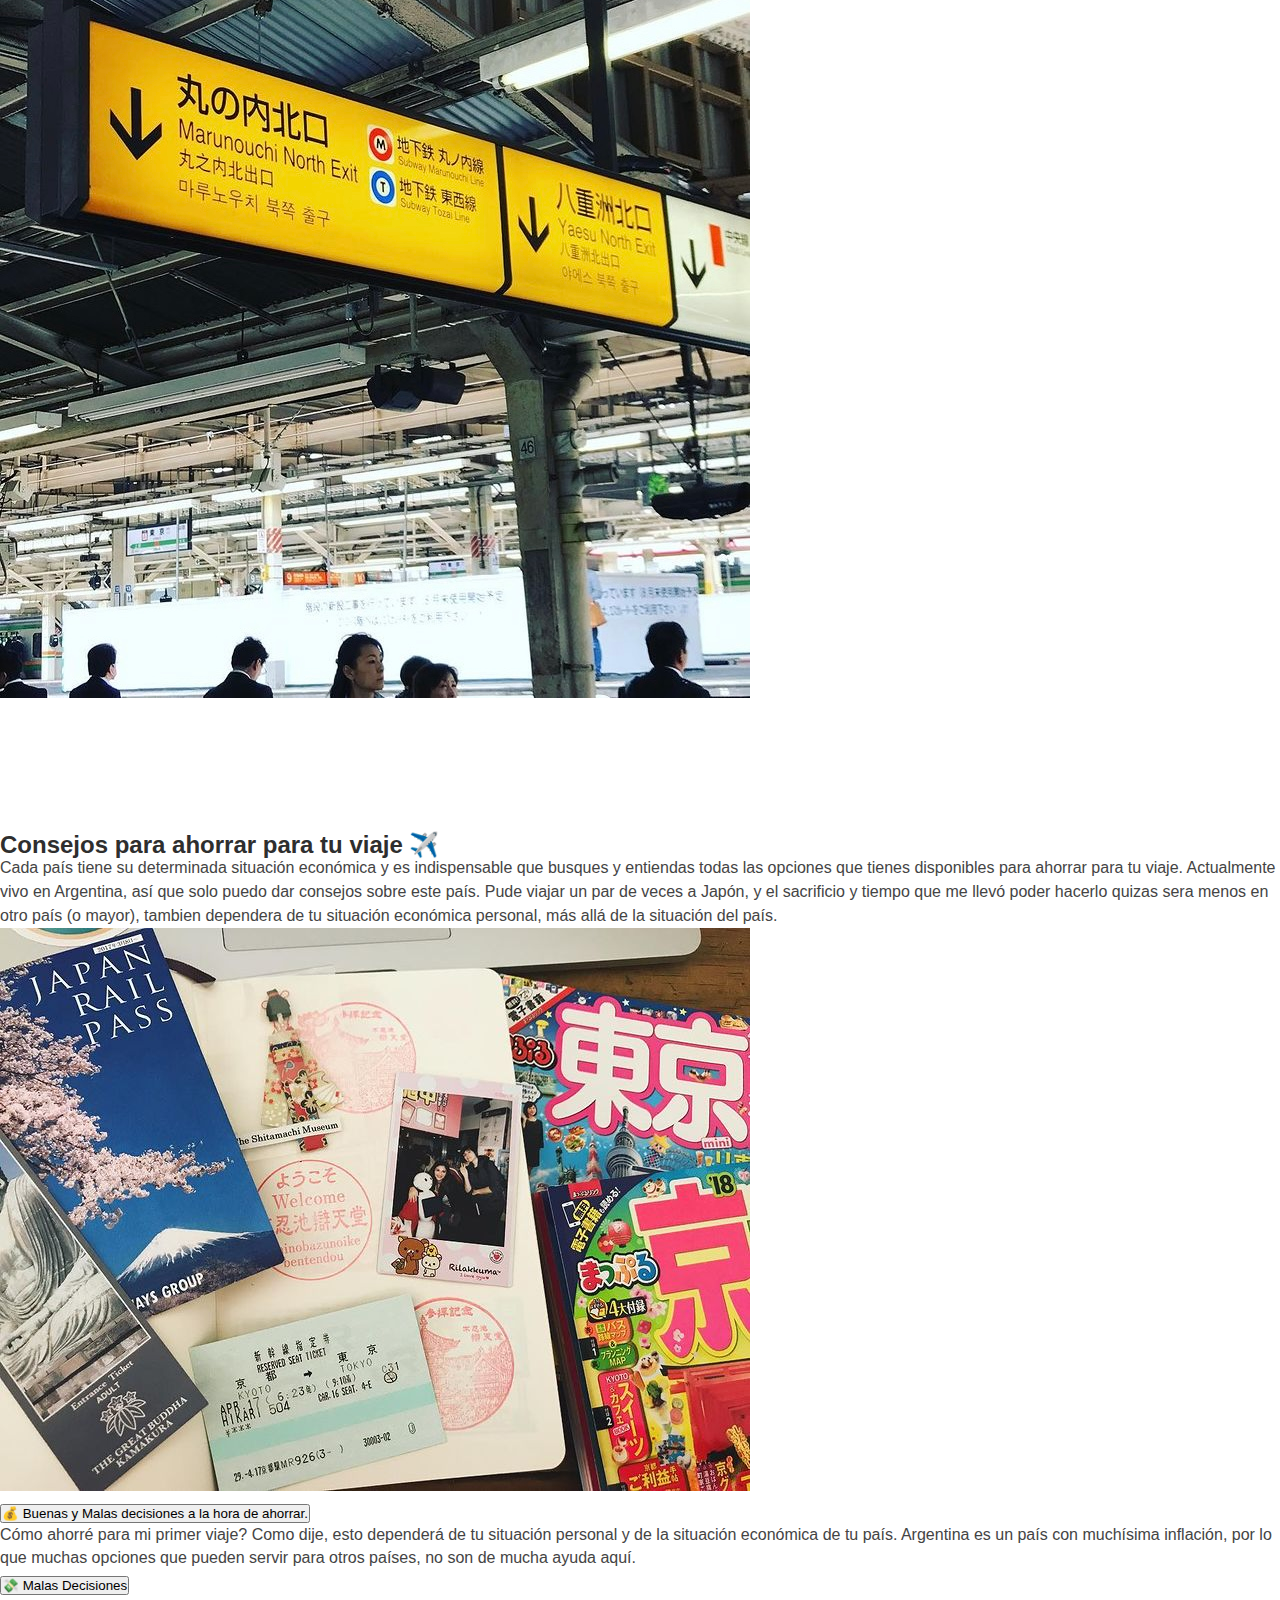
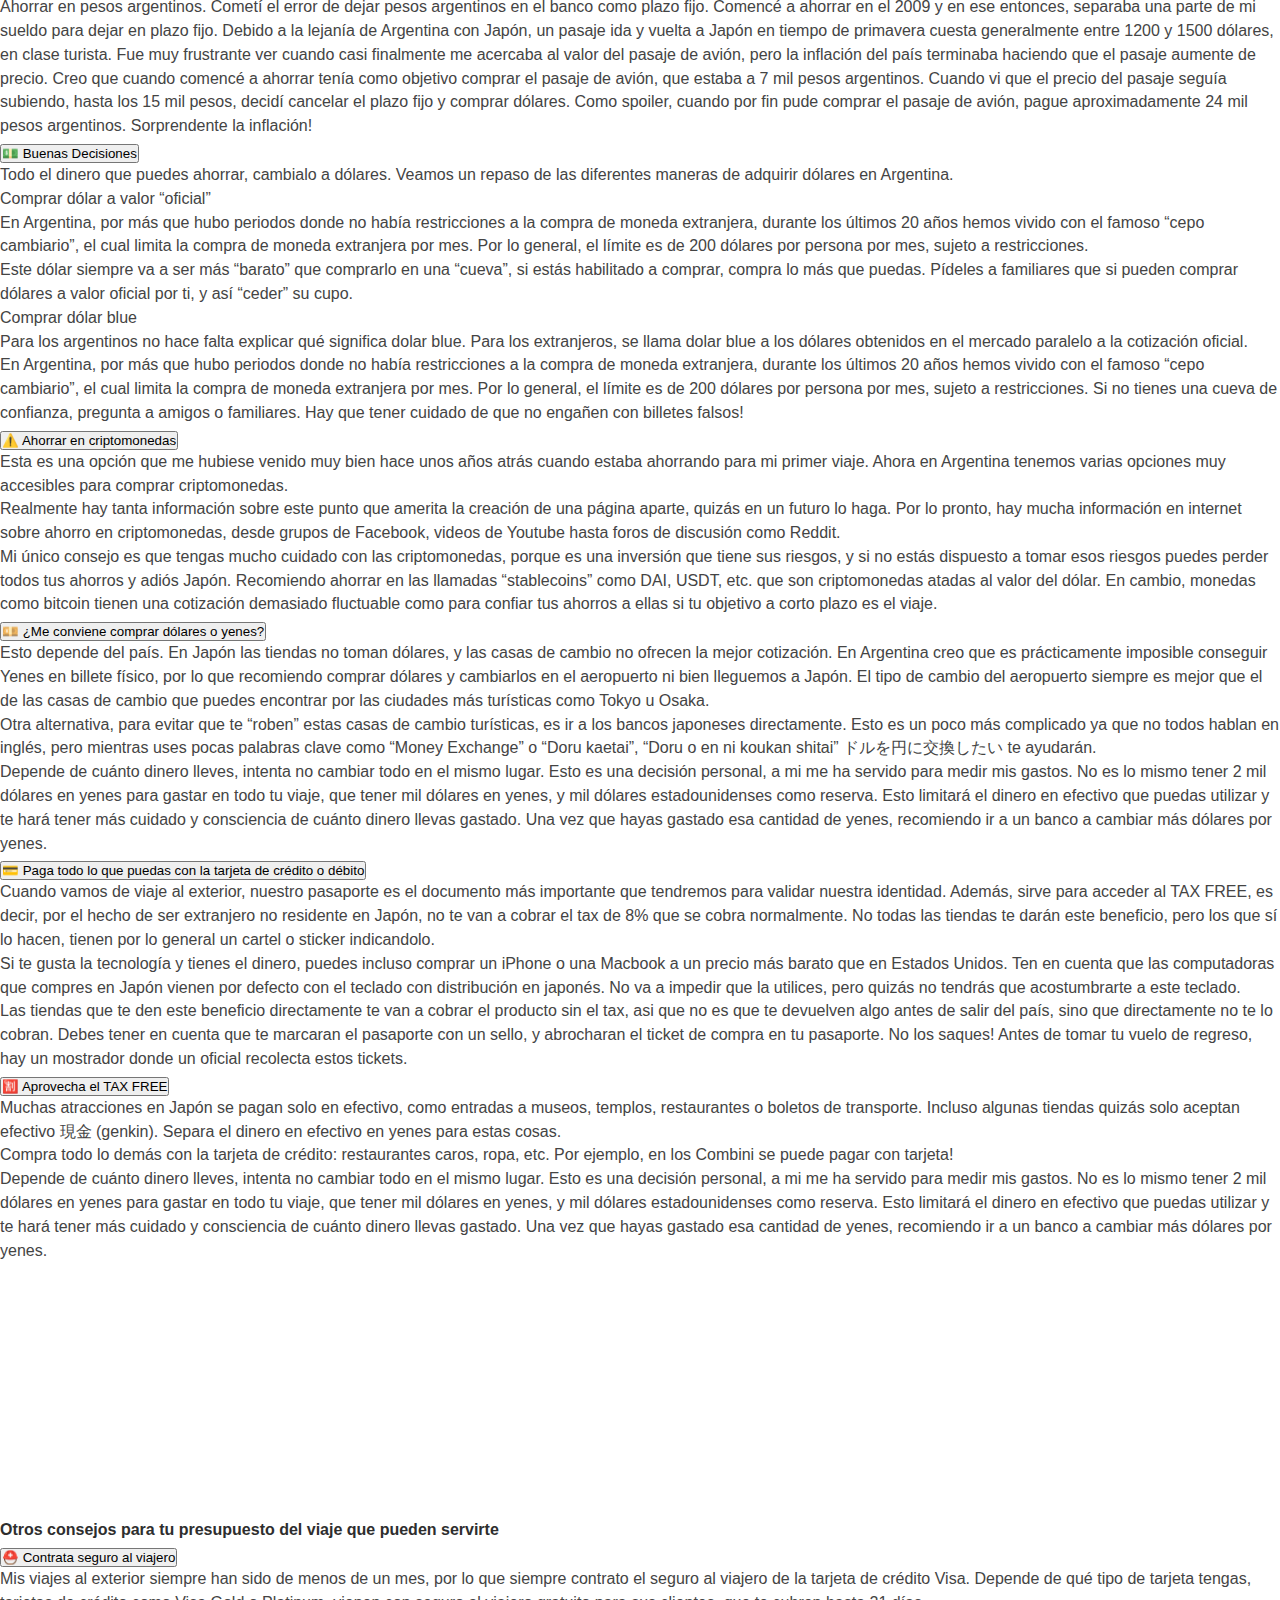
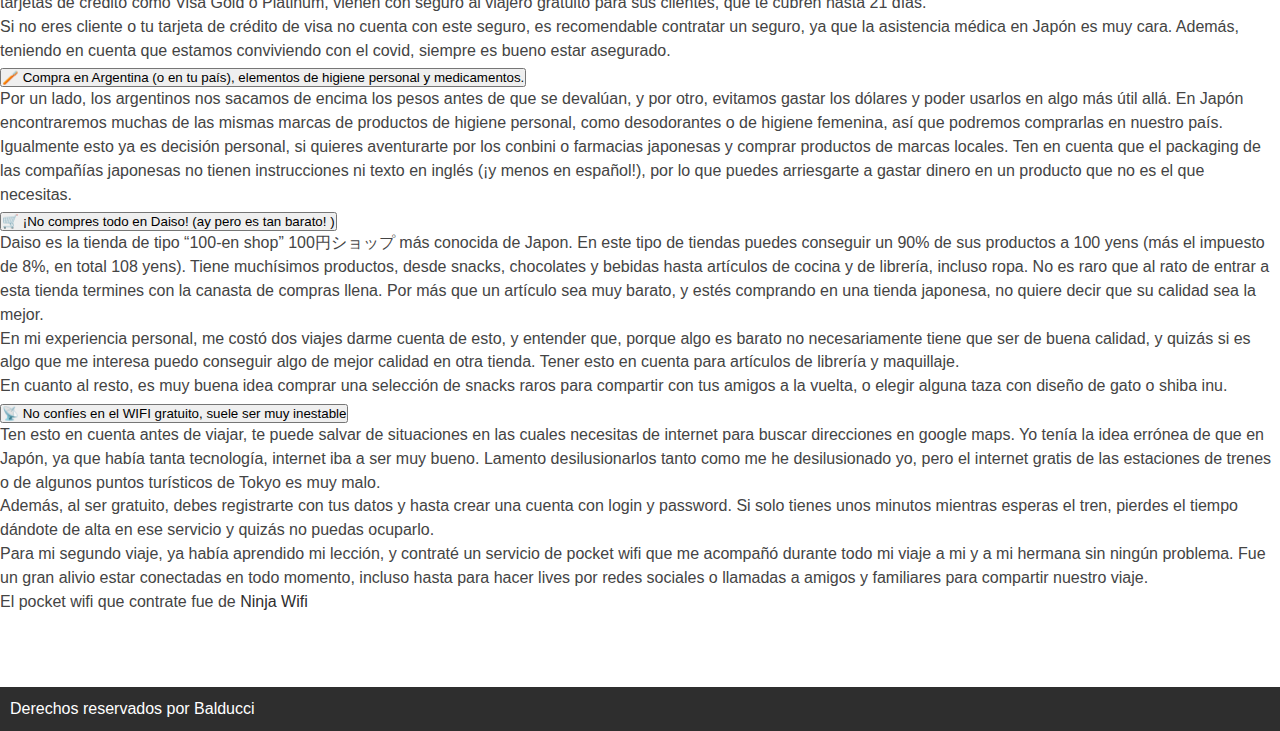
<file: secciones/viajar.html>
<!DOCTYPE html>
<html lang="en">
<head>
    <meta charset="UTF-8">
    <meta http-equiv="X-UA-Compatible" content="IE=edge">
    <meta name="viewport" content="width=device-width, initial-scale=1.0">

    <!--link css bootstrap-->
    <link href="https://cdn.jsdelivr.net/npm/bootstrap@5.1.3/dist/css/bootstrap.min.css" rel="stylesheet" integrity="sha384-1BmE4kWBq78iYhFldvKuhfTAU6auU8tT94WrHftjDbrCEXSU1oBoqyl2QvZ6jIW3" crossorigin="anonymous">
    <!-- Link Font Sans -->
    <link rel="preconnect" href="https://fonts.googleapis.com">
    <link rel="preconnect" href="https://fonts.gstatic.com" crossorigin>
    <link href="https://fonts.googleapis.com/css2?family=Lato:wght@100;400&family=Open+Sans:wght@300&display=swap" rel="stylesheet">

    <!--link css local-->
    <link rel="stylesheet" href="../estilos/estilos.css">
    <title>Viajar</title>
    <link rel="icon" href="../imagenes/favicon.png">

</head>
<body>
<header>
  <!-- Nav Bar -->
  <nav class="navbar navbar-expand-lg navbar-dark bg-dark">
    <div class="container-fluid">
        <a class="navbar-brand icono" href="../index.html"><img src="../imagenes/airplane-flight-svgrepo-com.svg" class="d-block w-100" alt="Logo"></a>
        <button class="navbar-toggler" type="button" data-bs-toggle="collapse" data-bs-target="#navbarNavDropdown" aria-controls="navbarNavDropdown" aria-expanded="false" aria-label="Toggle navigation">
        <span class="navbar-toggler-icon"></span>
      </button>
      <div class="collapse navbar-collapse" id="navbarNavDropdown">
        <ul class="navbar-nav">
          <li class="nav-item dropdown">
            <a class="nav-link dropdown-toggle" href="jlpt.html" id="navbarDarkDropdownMenuLink" role="button" data-bs-toggle="dropdown" aria-expanded="false">JLPT</a>
            <ul class="dropdown-menu dropdown-menu-dark" aria-labelledby="navbarDarkDropdownMenuLink">
              <li><a class="dropdown-item" href="jlpt.html">Introduccion</a></li>
              <li><a class="dropdown-item" href="nivel4-5.html">Nivel 4-5</a></li>
              <li><a class="dropdown-item" href="nivel3.html">Nivel 3</a></li>
              <li><a class="dropdown-item" href="nivel2.html">Nivel 2</a></li>
              <li><a class="dropdown-item" href="nivel1.html">Nivel 1</a></li>
              <li><a class="dropdown-item" href="diccionarios.html">Diccionarios</a></li>
            </ul>
          </li>
          <li class="nav-item dropdown">
            <a class="nav-link dropdown-toggle" href="jlpt.html" id="navbarDarkDropdownMenuLink" role="button" data-bs-toggle="dropdown" aria-expanded="false">Practicar Japones</a>
            <ul class="dropdown-menu dropdown-menu-dark" aria-labelledby="navbarDarkDropdownMenuLink">
              <li><a class="dropdown-item" href="leer.html">Leer</a></li>
              <li><a class="dropdown-item" href="mirar.html">Mirar y Escuchar</a></li>
            </ul>
          </li>
          <li class="nav-item">
            <a class="nav-link" href="tecnicas.html">Técnicas de Estudio</a>
          </li>
          <li class="nav-item">
            <a class="nav-link active bg-dark" href="viajar.html">Viajar a Japon</a>
          </li>
          <li class="nav-item">
            <a class="nav-link" href="about.html">Sobre Mi</a>
          </li>
        </ul>
      </div>
    </div>
  </nav>
<!-- Fin Navbar-->
</header>
<main>
  <!-- Portada -->
  <section class="container-fluid portada-viajar">
    <div class="justify-content-center">
    </div>
 </section>
<!--Titulo-->
<section class="container mt-3 mb-5">
<h1>Viajar a Japón ✈️</h1>
<div class="mt-4">
    <p>Puede que hayas comenzado a estudiar japonés para poder leer manga o mirar tu anime preferido sin necesidad de subtítulos o doblaje, pero tarde o temprano te va a llamar la atención conocer el país donde se lo habla. 
    </p>
    <p>En esta sección encontrarás algunos consejos para tu viaje. Dejo aqui un marcador de los temas que trato hasta ahora (hasta una próxima actualización).</p>
</div>
<ul>
    <a href="#nivel_idioma_para_viajar"><li class="ul-style">Nivel de japonés necesario para viajar a Japón.</li> </a>
    <a href="#consejos_para_ahorrar"><li class="ul-style">Consejos para ahorrar para tu viaje.</li></a>
    <a href="#mas_consejos_ahorros"><li class="ul-style">Otros consejos para optimizar tu presupuesto de viaje.</li></a>
    <li></li>
</ul>

<p>
    Antes de ir a los consejos, te comparto algunas imágenes que fui sacando en mis distintos viajes a Japón. Si quieres ir directo a los consejos, <a href="#nivel_idioma_para_viajar">click aqui!</a>
</p>

</section>
<section class="container">
    <!-- Test-->
</section>
<!-- Grid -->
<section class="container grilla">
    <div class="grilla-area mb-5 text-center">
        <div class="grilla-row">
            <div class="grilla-column">
              <img src="../imagenes/instagram1-75.jpeg">
              <img src="../imagenes/instagram2-75.jpeg">
              <img src="../imagenes/instagram3-75.jpeg">
              <img src="../imagenes/instagram21-75.jpeg">
              <img src="../imagenes/instagram22-75.jpeg">
              <img src="../imagenes/instagram29-75.jpeg">
              <img src="../imagenes/instagram7-75.jpeg">
              <img src="../imagenes/instagram15-75.jpeg">
              <img src="../imagenes/instagram23-75.jpeg">
              <img src="../imagenes/instagram24-75.jpeg">
              <img src="../imagenes/instagram10-75.jpeg">
              <img src="../imagenes/instagram11-75.jpeg">
              <img src="../imagenes/instagram25-75.jpeg">
              <img src="../imagenes/instagram12-75.jpeg">
              <img src="../imagenes/instagram14-75.jpeg">
              <img src="../imagenes/instagram28-75.jpeg">
              <img src="../imagenes/instagram17-75.jpeg">
              <img src="../imagenes/instagram18-75.jpeg">
              <img src="../imagenes/instagram19-75.jpeg">
              <img src="../imagenes/instagram20-75.jpeg">
              <img src="../imagenes/instagram5-75.jpeg">
              <img src="../imagenes/instagram30-75.jpeg">
              <img src="../imagenes/instagram26-75.jpeg">
              <img src="../imagenes/instagram33-75.jpeg">
            </div>
          </div>
    </div>
    
</section>
 <!-- Seccion Disclaimer -->
 <section class="container disclaimer mt-5 mb-5">
    <article class="row g-2">
        <div class="col-12 col-md-12 col-lg-12">
            <h4>Disclaimer ⚠️</h4>
            <p class="disclaimerFont"> 
                Los siguientes consejos son en base a mi propia experiencia. Mi propósito es mostrarte qué me sirvió a mi de modo orientativo. Por favor consulta a un contador o un profesional de tu país para que te guíe en la forma que más te convenga para ahorrar dinero y comprar moneda extranjera. Todas las operaciones financieras tienen riesgo, asegurate de seguir las leyes de tu país.
            </p>
        </div>
        </div>
    </article>
</section>
<!-- Seccion Nivel Japones -->
<section class="container mt-5 mb-5">
    <a id="nivel_idioma_para_viajar"><h2>Nivel de japonés necesario para viajar a Japón</h2></a>
    <div class="mt-4 mb-4">Necesitas saber japonés de antemano antes de viajar a Japón? La respuesta corta es <code>NO</code>, a continuación algunos consejos!</div>
    <div class="row">
        <div class="col-12 col-md-6 col-lg-6">
            <div class="alert alert-primary d-flex"><strong>
                💡  No esperes a tener un nivel determinado de Japonés, puedes viajar cuando puedas y cuando quieras.
            </strong>
            </div>
            <p>Empecé a estudiar Japonés en el 2006, y como en ese entonces pensaba que no iba a poder hacer mucho en Japón sino tenía un buen nivel de japonés, como dije anteriormente, recién comencé a ahorrar para mi viaje allá por el 2009. Esto es un error, no hay nada que te impida viajar a Japón (a no ser que haya una pandemia). No importa si solo sabes decir “arigato”, o si tienes poco nivel de inglés. Es algo que aprendí por las malas. Cualquier persona, no importa el nivel de japonés, sea cero o N1, puede disfrutar del viaje. 
            </p>
            <p>
                Tuve la oportunidad de hacer un viaje a Japón con mi hermana, quien también es amante de la cultura japonesa, pero no estudia el idioma. Tampoco tiene un nivel alto de inglés y sin embargo se sintió muy cómoda durante el viaje, hasta se animó a decir algunas frases!  
            </p>
            <p>Si tienes planeado viajar solo y te parece muy desafiante, te recomiendo que reserves tours guiados en español para algunos días, quizás tus primeros días, hasta que sientas que estas un poco más confiado para recorrer tu solo. </p>
        </div>
        <div class="col-12 col-md-6 col-lg-6 mb-3">
            <img src="../imagenes/pexels-alan-w-5845255.jpg" class="img-fluid" alt="">
        </div>
    <!-- Foto 2 -->
    </div>
    <div class="row">
        <div class="col-12 col-md-6 col-lg-6 mb-3">
            <img src="../imagenes/pexels-eva-elijas.jpg" class="img-fluid" alt="">
        </div>
        <div class="col-12 col-md-6 col-lg-6">
            <div class="alert alert-primary d-flex"><strong>
                💡  Saber Japonés de antemano hará que tu experiencia sea mucho más rica.
            </strong>
            </div>
            <p>Arriba dije que no es necesario que sepas japonés, sin embargo, mientras más japonés sepas, más vas a poder desenvolverte, leer carteles de transporte o restaurantes, tener más confianza en que puedes manejarte solo y acceder a un Japón distinto al de los turistas. Perderle el miedo a entrar a pequeños restaurantes donde no tienen menú en inglés, poder preguntar direcciones o gestionar problemas que solo se pueden solucionar hablando con un japonés nativo.
            </p>
            <p>Para mi fue y es una experiencia gratificante, ser capaz de utilizar frases que aprendí en los libros de texto (incluso frases del primer libro que utilicé, Minna no Nihongo) , mantener conversaciones con gente del lugar, estar rodeado del idioma todo el tiempo. </p>
            <p>Entrar en un pequeño restaurante, poder reconocer algunos platos del menú que sólo esta en japonés, y, en casos en los que no entiendo nada por tener kanjis que no sé, pedir un おすすめ o recomendación.</p>
            <p>En uno de mis viajes tuve un problema con un guardia de la estación de subterráneo en Osaka. El guardia no sabía hablar inglés así que me salvó el japonés que había estudiado para entender que había un problema con mi tarjeta de viajes y debía pagar por un viaje que no se había registrado.</p>
            <p>Muchas personas me han preguntado por qué sigo eligiendo Japón como destino de viaje, si ya he ido varias veces. Una de mis respuestas es que lo que yo más deseo es estar en contacto con el idioma, poder usarlo, estar rodeada de él. No hay ningún otro país en el mundo donde pueda tener esta experiencia! ❤️ </p>
        </div>
    </div>

    
    
    <div class="alert alert-primary d-flex"><strong>
        💡  Como turista, hay que perder el miedo de equivocarse y largarse a hablar en japonés.
    </strong>
    </div>
    <p>En uno de mis viajes, estaba alojada en un departamento que alquilé por Airbnb, en una zona alejada del típico centro turístico de Osaka, muy lejos del famoso Dotonbori. Necesitaba enviar mis valijas a Tokyo por el servicio de mensajería de Kuroneko Yamato <a href="https://www.kuronekoyamato.co.jp/ytc/en/send/services/takkyubin/" target="_blank">Kuroneko Yamato</a>. En google encontré una sucursal cerca del departamento, pero cuando llegué y pregunté, ninguna de las dos empleadas hablaba inglés. En ese entonces, con un poco de esfuerzo por hacerme entender, y las empleadas haciendo esfuerzo por entenderme a mí, pude lograr que me tomen las valijas. Fue un poco frustrante al darme cuenta de que mi nivel de japones aun no me permitía expresarme como quería, por más que haya aprobado el nivel N3, eso no garantiza que las cosas serian mas faciles. Pero también fue gratificante saber que di mi mejor esfuerzo y pude lograr hacer el trámite sin contar con el inglés, mi salvavidas.</p>
    <p>En ese entonces, viajé con alguien con quien estudiamos japonés juntos, sin embargo esta persona se paralizó de miedo y no quiso hablar con la gente local en todo el viaje, por mas que tenia un buen nivel de japones, quizas tenia miedo a equivocarse. Mi consejo es que no tengan miedo, si tienen algún problema o si necesitan algo, es mejor que intenten pensar en lo que van a decir, anotar en el celular o en un papel lo que van a decir. Si viajan solos o con gente que no sepa el idioma o no se anime, animense, nadie más va a resolverles el problema. Les aseguro que es una experiencia gratificante. 
    </p>
    <div>
        <div class="alert alert-primary d-flex"><strong>
            💡  Google maps en Japonés.
        </strong>
        </div>
        <p>Si tienes un nivel intermedio-avanzado de japonés, animate a cambiar tu google maps a Japonés. Esto te será muy útil para distinguir más rápidamente las estaciones de tren, ya que algunas no cuentan con su transcripción en romaji, sobre todo en ciudades menos turísticas.</p>
    </div>
    <div class="text-center">
        <img src="../imagenes/instagram39.jpg" class="img-fluid" alt="">
    </div>
</section>

<!-- Seccion consejos ahorrar-->
<section class="container mt-10 mb-10">
    <a id="consejos_para_ahorrar mt-5"><h2>Consejos para ahorrar para tu viaje ✈️ </h2></a>
    <p>Cada país tiene su determinada situación económica y es indispensable que busques y entiendas todas las opciones que tienes disponibles para ahorrar para tu viaje.
        Actualmente vivo en Argentina, así que solo puedo dar consejos sobre este país. Pude viajar un par de veces a Japón, y el sacrificio y tiempo que me llevó poder hacerlo quizas sera menos en otro país (o mayor), tambien dependera de tu situación económica personal, más allá de la situación del país. 
        </p> 
        <div class="text-center mt-2 mb-4">
            <img src="../imagenes/instagram38.jpeg" class="img-fluid" alt="">
        </div>
    <div class="accordion" id="accordionPanelsStayOpenExample">
        <div class="accordion-item">
          <h2 class="accordion-header" id="panelsStayOpen-headingOne">
            <button class="accordion-button" type="button" data-bs-toggle="collapse" data-bs-target="#panelsStayOpen-collapseOne" aria-expanded="true" aria-controls="panelsStayOpen-collapseOne">
                💰 Buenas y Malas decisiones a la hora de ahorrar.
            </button>
          </h2>
          <div id="panelsStayOpen-collapseOne" class="accordion-collapse collapse show" aria-labelledby="panelsStayOpen-headingOne">
            <div class="accordion-body">
                <p>
                    <strong>Cómo ahorré para mi primer viaje?</strong> Como dije, esto dependerá de tu situación personal y de la situación económica de tu país. Argentina es un país con muchísima inflación, por lo que muchas opciones que pueden servir para otros países, no son de mucha ayuda aquí.
                </p>
            </div>
          </div>
        </div>
        <div class="accordion-item">
          <h2 class="accordion-header" id="panelsStayOpen-headingTwo">
            <button class="accordion-button collapsed" type="button" data-bs-toggle="collapse" data-bs-target="#panelsStayOpen-collapseTwo" aria-expanded="false" aria-controls="panelsStayOpen-collapseTwo">
                💸 Malas Decisiones
            </button>
          </h2>
          <div id="panelsStayOpen-collapseTwo" class="accordion-collapse collapse" aria-labelledby="panelsStayOpen-headingTwo">
            <div class="accordion-body">
              <strong>Ahorrar en pesos argentinos.</strong> Cometí el error de dejar pesos argentinos en el banco como plazo fijo. Comencé a ahorrar en el 2009 y en ese entonces, separaba una parte de mi sueldo para dejar en plazo fijo. Debido a la lejanía de Argentina con Japón, un pasaje ida y vuelta a Japón en tiempo de primavera cuesta generalmente entre 1200 y 1500 dólares, en clase turista. Fue muy frustrante ver cuando casi finalmente me acercaba al valor del pasaje de avión, pero la inflación del país terminaba haciendo que el pasaje aumente de precio. Creo que cuando comencé a ahorrar tenía como objetivo comprar el pasaje de avión, que estaba a 7 mil pesos argentinos. Cuando vi que el precio del pasaje seguía subiendo, hasta los 15 mil pesos, decidí cancelar el plazo fijo y comprar dólares. Como spoiler, cuando por fin pude comprar el pasaje de avión, pague aproximadamente 24 mil pesos argentinos. Sorprendente la inflación!
            </div>
          </div>
        </div>
        <div class="accordion-item">
          <h2 class="accordion-header" id="panelsStayOpen-headingThree">
            <button class="accordion-button collapsed" type="button" data-bs-toggle="collapse" data-bs-target="#panelsStayOpen-collapseThree" aria-expanded="false" aria-controls="panelsStayOpen-collapseThree">
             💵 Buenas Decisiones
            </button>
          </h2>
          <div id="panelsStayOpen-collapseThree" class="accordion-collapse collapse" aria-labelledby="panelsStayOpen-headingThree">
            <div class="accordion-body">
                <p class="mb-4">
                    <strong>Todo el dinero que puedes ahorrar, cambialo a dólares.</strong> Veamos un repaso de las diferentes maneras de adquirir dólares en Argentina.
                </p>
              <p class="mt-2"><strong>Comprar dólar a valor “oficial”</strong></p>
              <p>En Argentina, por más que hubo periodos donde no había restricciones a la compra de moneda extranjera, durante los últimos 20 años hemos vivido con el famoso “cepo cambiario”, el cual limita la compra de moneda extranjera por mes. Por lo general, el límite es de 200 dólares por persona por mes, sujeto a restricciones.</p>
              <p class="">Este dólar siempre va a ser más “barato” que comprarlo en una “cueva”, si estás habilitado a comprar, compra lo más que puedas. Pídeles a familiares que si pueden comprar dólares a valor oficial por ti, y así “ceder” su cupo.</p>
              <p class="mt-2"><strong>Comprar dólar blue</strong></p>
              <p>Para los argentinos no hace falta explicar qué significa dolar blue. Para los extranjeros, se llama <code>dolar blue</code> a los dólares obtenidos en el mercado paralelo a la cotización oficial.</p>
              <p>En Argentina, por más que hubo periodos donde no había restricciones a la compra de moneda extranjera, durante los últimos 20 años hemos vivido con el famoso “cepo cambiario”, el cual limita la compra de moneda extranjera por mes. Por lo general, el límite es de 200 dólares por persona por mes, sujeto a restricciones. Si no tienes una cueva de confianza, pregunta a amigos o familiares. Hay que tener cuidado de que no engañen con billetes falsos!
                </p>
            </div>
          </div>
        </div>
        <div class="accordion-item">
            <h2 class="accordion-header" id="panelsStayOpen-headingFour">
              <button class="accordion-button collapsed" type="button" data-bs-toggle="collapse" data-bs-target="#panelsStayOpen-collapseFour" aria-expanded="false" aria-controls="panelsStayOpen-collapseFour">
                ⚠️ Ahorrar en criptomonedas
              </button>
            </h2>
            <div id="panelsStayOpen-collapseFour" class="accordion-collapse collapse" aria-labelledby="panelsStayOpen-headingFour">
              <div class="accordion-body">
                <p>Esta es una opción que me hubiese venido muy bien hace unos años atrás cuando estaba ahorrando para mi primer viaje. Ahora en Argentina tenemos varias opciones muy accesibles para comprar criptomonedas. </p>
                <p>Realmente hay tanta información sobre este punto que amerita la creación de una página aparte, quizás en un futuro lo haga. Por lo pronto, hay mucha información en internet sobre ahorro en criptomonedas, desde grupos de Facebook, videos de Youtube hasta foros de discusión como Reddit.
                </p>
                <p>Mi único consejo es que tengas <strong>mucho cuidado</strong>  con las criptomonedas, porque es una inversión que tiene sus riesgos, y si no estás dispuesto a tomar esos riesgos puedes perder todos tus ahorros y adiós Japón. Recomiendo ahorrar en las llamadas “stablecoins” como DAI, USDT, etc. que son criptomonedas atadas al valor del dólar. En cambio, monedas como bitcoin tienen una cotización demasiado fluctuable como para confiar tus ahorros a ellas si tu objetivo a corto plazo es el viaje.
                </p>
              </div>
            </div>
          </div>
          <div class="accordion-item">
            <h2 class="accordion-header" id="panelsStayOpen-headingFive">
              <button class="accordion-button collapsed" type="button" data-bs-toggle="collapse" data-bs-target="#panelsStayOpen-collapseFive" aria-expanded="false" aria-controls="panelsStayOpen-collapseFive">
                💴 ¿Me conviene comprar dólares o yenes?
              </button>
            </h2>
            <div id="panelsStayOpen-collapseFive" class="accordion-collapse collapse" aria-labelledby="panelsStayOpen-headingFive">
              <div class="accordion-body">
                <p>Esto depende del país. En Japón las tiendas no toman dólares, y las casas de cambio no ofrecen la mejor cotización. En Argentina creo que es prácticamente imposible conseguir Yenes en billete físico, por lo que recomiendo comprar dólares y cambiarlos en el aeropuerto ni bien lleguemos a Japón. El tipo de cambio del aeropuerto siempre es mejor que el de las casas de cambio que puedes encontrar por las ciudades más turísticas como Tokyo u Osaka.</p>
                <p>Otra alternativa, para evitar que te “roben” estas casas de cambio turísticas, es ir a los bancos japoneses directamente. Esto es un poco más complicado ya que no todos hablan en inglés, pero mientras uses pocas palabras clave como “Money Exchange” o “Doru kaetai”, “Doru o en ni koukan shitai” ドルを円に交換したい te ayudarán. </p>
                <p>Depende de cuánto dinero lleves, intenta no cambiar todo en el mismo lugar. Esto es una decisión personal, a mi me ha servido para medir mis gastos. No es lo mismo tener 2 mil dólares en yenes para gastar en todo tu viaje, que tener mil dólares en yenes, y mil dólares estadounidenses como reserva. Esto limitará el dinero en efectivo que puedas utilizar y te hará tener más cuidado y consciencia de cuánto dinero llevas gastado. Una vez que hayas gastado esa cantidad de yenes, recomiendo ir a un banco a cambiar más dólares por yenes.
                </p>
              </div>
            </div>
          </div>
          <div class="accordion-item">
            <h2 class="accordion-header" id="panelsStayOpen-headingSix">
              <button class="accordion-button collapsed" type="button" data-bs-toggle="collapse" data-bs-target="#panelsStayOpen-collapseSix" aria-expanded="false" aria-controls="panelsStayOpen-collapseFive">
                💳 Paga todo lo que puedas con la tarjeta de crédito o débito
              </button>
            </h2>
            <div id="panelsStayOpen-collapseSix" class="accordion-collapse collapse" aria-labelledby="panelsStayOpen-headingSix">
              <div class="accordion-body">
                <p>Cuando vamos de viaje al exterior, nuestro pasaporte es el documento más importante que tendremos para validar nuestra identidad. Además, sirve para acceder al TAX FREE, es decir, por el hecho de ser extranjero no residente en Japón, no te van a cobrar el tax de 8% que se cobra normalmente. No todas las tiendas te darán este beneficio, pero los que sí lo hacen, tienen por lo general un cartel o sticker indicandolo.</p>
                <p>Si te gusta la tecnología y tienes el dinero, puedes incluso comprar un iPhone o una Macbook a un precio más barato que en Estados Unidos. Ten en cuenta que las computadoras que compres en Japón vienen por defecto con el teclado con distribución en japonés. No va a impedir que la utilices, pero quizás no tendrás que acostumbrarte a este teclado.</p>
                <p>Las tiendas que te den este beneficio directamente te van a cobrar el producto sin el tax, asi que no es que te devuelven algo antes de salir del país, sino que directamente no te lo cobran. Debes tener en cuenta que te marcaran el pasaporte con un sello, y abrocharan el ticket de compra en tu pasaporte. No los saques! Antes de tomar tu vuelo de regreso, hay un mostrador donde un oficial recolecta estos tickets.
                </p>
              </div>
            </div>
          </div>
          <div class="accordion-item">
            <h2 class="accordion-header" id="panelsStayOpen-headingEight">
              <button class="accordion-button collapsed" type="button" data-bs-toggle="collapse" data-bs-target="#panelsStayOpen-collapseEight" aria-expanded="false" aria-controls="panelsStayOpen-collapseEight">
                🈹 Aprovecha el TAX FREE
              </button>
            </h2>
            <div id="panelsStayOpen-collapseEight" class="accordion-collapse collapse" aria-labelledby="panelsStayOpen-headingEight">
              <div class="accordion-body">
                <p>Muchas atracciones en Japón se pagan solo en efectivo, como entradas a museos, templos, restaurantes o boletos de transporte. Incluso algunas tiendas quizás solo aceptan efectivo 現金 (genkin). Separa el dinero en efectivo en yenes para estas cosas.</p>
                <p>Compra todo lo demás con la tarjeta de crédito: restaurantes caros, ropa, etc. Por ejemplo, en los Combini se puede pagar con tarjeta!</p>
                <p>Depende de cuánto dinero lleves, intenta no cambiar todo en el mismo lugar. Esto es una decisión personal, a mi me ha servido para medir mis gastos. No es lo mismo tener 2 mil dólares en yenes para gastar en todo tu viaje, que tener mil dólares en yenes, y mil dólares estadounidenses como reserva. Esto limitará el dinero en efectivo que puedas utilizar y te hará tener más cuidado y consciencia de cuánto dinero llevas gastado. Una vez que hayas gastado esa cantidad de yenes, recomiendo ir a un banco a cambiar más dólares por yenes.
                </p>
              </div>
            </div>
          </div>
      </div>
</section>
<!-- Fin seccion consejos ahorrar -->
<!-- Seccion otros consejos -->
<section class="container mt-5"></section>

<section class="container mb-5">
    <a id="mas_consejos_ahorros"><h4>Otros consejos para tu presupuesto del viaje que pueden servirte</h4></a>
    <div class="accordion" id="accordionPanelsStayOpenExample">
        <div class="accordion-item">
          <h2 class="accordion-header" id="panelsStayOpen-headingNine">
            <button class="accordion-button" type="button" data-bs-toggle="collapse" data-bs-target="#panelsStayOpen-collapseNine" aria-expanded="true" aria-controls="panelsStayOpen-collapseNine">
            ⛑️ Contrata seguro al viajero
            </button>
          </h2>
          <div id="panelsStayOpen-collapseNine" class="accordion-collapse collapse show" aria-labelledby="panelsStayOpen-headingNine">
            <div class="accordion-body">
                <p>Mis viajes al exterior siempre han sido de menos de un mes, por lo que siempre contrato el seguro al viajero de la tarjeta de crédito Visa. Depende de qué tipo de tarjeta tengas, tarjetas de crédito como Visa Gold o Platinum, vienen con seguro al viajero gratuito para sus clientes, que te cubren hasta 21 días.
                </p>
                <p>Si no eres cliente o tu tarjeta de crédito de visa no cuenta con este seguro, es recomendable contratar un seguro, ya que la asistencia médica en Japón es muy cara. Además, teniendo en cuenta que estamos conviviendo con el covid, siempre es bueno estar asegurado.
                </p>
            </div>
          </div>
        </div>
        <div class="accordion-item">
          <h2 class="accordion-header" id="panelsStayOpen-headingTen">
            <button class="accordion-button collapsed" type="button" data-bs-toggle="collapse" data-bs-target="#panelsStayOpen-collapseTen" aria-expanded="false" aria-controls="panelsStayOpen-collapseTen">
                🪥 Compra en Argentina (o en tu país), elementos de higiene personal y medicamentos.
            </button>
          </h2>
          <div id="panelsStayOpen-collapseTen" class="accordion-collapse collapse" aria-labelledby="panelsStayOpen-headingTen">
            <div class="accordion-body">
              <p>Por un lado, los argentinos nos sacamos de encima los pesos antes de que se devalúan, y por otro, evitamos gastar los dólares y poder usarlos en algo más útil allá. En Japón encontraremos muchas de las mismas marcas de productos de higiene personal, como desodorantes o de higiene femenina, así que podremos comprarlas en nuestro país.</p>
              <p>Igualmente esto ya es decisión personal, si quieres aventurarte por los conbini o farmacias japonesas y comprar productos de marcas locales. Ten en cuenta que el packaging de las compañías japonesas no tienen instrucciones ni texto en inglés (¡y menos en español!), por lo que puedes arriesgarte a gastar dinero en un producto que no es el que necesitas.</p>
            </div>
          </div>
        </div>
        <div class="accordion-item">
          <h2 class="accordion-header" id="panelsStayOpen-headingEleven">
            <button class="accordion-button collapsed" type="button" data-bs-toggle="collapse" data-bs-target="#panelsStayOpen-collapseEleven" aria-expanded="false" aria-controls="panelsStayOpen-collapseEleven">
            🛒 ¡No compres todo en Daiso! (ay pero es tan barato! )
            </button>
          </h2>
          <div id="panelsStayOpen-collapseEleven" class="accordion-collapse collapse" aria-labelledby="panelsStayOpen-headingEleven">
            <div class="accordion-body">
                <p class="mb-4">
                    Daiso es la tienda de tipo “100-en shop” 100円ショップ más conocida de Japon. En este tipo de tiendas puedes conseguir un 90% de sus productos a 100 yens (más el impuesto de 8%, en total 108 yens). Tiene muchísimos productos, desde snacks, chocolates y bebidas hasta artículos de cocina y de librería, incluso ropa. No es raro que al rato de entrar a esta tienda termines con la canasta de compras llena. Por más que un artículo sea muy barato, y estés comprando en una tienda japonesa,  no quiere decir que su calidad sea la mejor. 
                </p>
              <p>En mi experiencia personal, me costó dos viajes darme cuenta de esto, y entender que, porque algo es barato no necesariamente tiene que ser de buena calidad, y quizás si es algo que me interesa puedo conseguir algo de mejor calidad en otra tienda. Tener esto en cuenta para artículos de librería y maquillaje.</p>
              <p>En cuanto al resto, es muy buena idea comprar una selección de snacks raros para compartir con tus amigos a la vuelta, o elegir alguna taza con diseño de gato o shiba inu.</p>
            </div>
          </div>
        </div>
        <div class="accordion-item">
            <h2 class="accordion-header" id="panelsStayOpen-headingTwelve">
              <button class="accordion-button collapsed" type="button" data-bs-toggle="collapse" data-bs-target="#panelsStayOpen-collapseTwelve" aria-expanded="false" aria-controls="panelsStayOpen-collapseTwelve">
                📡 No confíes en el WIFI gratuito, suele ser muy inestable
              </button>
            </h2>
            <div id="panelsStayOpen-collapseTwelve" class="accordion-collapse collapse" aria-labelledby="panelsStayOpen-headingTwelve">
              <div class="accordion-body">
                <p>Ten esto en cuenta antes de viajar, te puede salvar de situaciones en las cuales necesitas de internet para buscar direcciones en google maps. Yo tenía la idea errónea de que en Japón, ya que había tanta tecnología, internet iba a ser muy bueno. Lamento desilusionarlos tanto como me he desilusionado yo, pero el internet gratis de las estaciones de trenes o de algunos puntos turísticos de Tokyo es muy malo.</p>
                <p>Además, al ser gratuito, debes registrarte con tus datos y hasta crear una cuenta con login y password. Si solo tienes unos minutos mientras esperas el tren, pierdes el tiempo dándote de alta en ese servicio y quizás no puedas ocuparlo.</p>
                <p>Para mi segundo viaje, ya había aprendido mi lección, y contraté un servicio de pocket wifi que me acompañó durante todo mi viaje a mi y a mi hermana sin ningún problema. Fue un gran alivio estar conectadas en todo momento, incluso hasta para hacer lives por redes sociales o llamadas a amigos y familiares para compartir nuestro viaje.</p>
                <p>El pocket wifi que contrate fue de <a href="https://ninjawifi.com/" target="_blank">Ninja Wifi</a></p>
              </div>
            </div>
          </div>
          
          </div>
      </div>
</section>
<!-- Fin otros consejos -->
</main>
<footer>
    <p>Derechos reservados por Balducci</p>
</footer>

<!-- script de Bootstrap-->
   <script src="https://cdn.jsdelivr.net/npm/bootstrap@5.1.3/dist/js/bootstrap.bundle.min.js" integrity="sha384-ka7Sk0Gln4gmtz2MlQnikT1wXgYsOg+OMhuP+IlRH9sENBO0LRn5q+8nbTov4+1p" crossorigin="anonymous"></script>
</body>
</html>
</file>
<file: estilos/estilos.css>
/* botones cards Niveles */
.boton-link-n4 {
  padding: 0.5em;
  background-color: #faf1a0;
  color: black;
  border-radius: 0.25em;
}

.boton-link-n3 {
  padding: 0.5em;
  background-color: #83e092;
  color: black;
  border-radius: 0.25em;
}

.boton-link-n2 {
  padding: 0.5em;
  background-color: #ff8a89;
  color: black;
  border-radius: 0.25em;
}

.boton-link-n1 {
  padding: 0.5em;
  background-color: #88c8ff;
  color: black;
  border-radius: 0.25em;
}

.boton-link-diccionarios {
  padding: 0.5em;
  background-color: #ffce86;
  color: black;
  border-radius: 0.25em;
}

/* Niveles */
.listaAptitudesJLPT {
  list-style: square;
}

.JLPTfaq {
  font-size: 16px;
  font-weight: lighter;
}

/* JLPT N4-5 */
.seccionCheckboxNivelesN4-5 {
  background-color: #faf1a0;
  padding: 1.5em;
  border-radius: 5%;
  color: #444444;
  font-family: "Noto Sans Japanese", sans-serif;
  font-size: 15px;
  font-weight: 500;
  line-height: 24px;
  text-align: left;
}

.seccionCheckboxNivelesN4-5 h4 {
  font-family: "Lato", sans-serif;
  font-family: "Open Sans", sans-serif;
  color: #333333;
  font-size: 24px;
  font-weight: 500;
  line-height: 33.6px;
  word-spacing: 0px;
}

.seccionCheckboxNivelesN4-5 p {
  color: #7b7432;
  font-family: "Noto Sans Japanese", sans-serif;
  font-size: 12px;
  font-weight: 700;
  letter-spacing: 2px;
  line-height: 24px;
  -webkit-text-decoration: none solid #327b70;
  text-decoration: none solid #327b70;
  text-transform: uppercase;
  word-spacing: 0px;
  text-align: left;
}

/* Letras en Mayuscula */
.ParrafoMayusculaN4-5 {
  color: #7b7432;
  font-family: "Noto Sans Japanese", sans-serif;
  font-size: 12px;
  font-weight: 700;
  letter-spacing: 2px;
  line-height: 24px;
  -webkit-text-decoration: none solid #327b70;
  text-decoration: none solid #327b70;
  text-transform: uppercase;
  word-spacing: 0px;
  text-align: left;
}

.consejosN4-5 {
  background-color: #faf1a0;
  padding: 1.5em;
  border-radius: 5%;
  color: #444444;
  font-family: "Noto Sans Japanese", sans-serif;
  font-size: 15px;
  font-weight: 500;
  line-height: 24px;
  text-align: left;
}

.consejosN4-5-2 {
  border: #faf1a0 solid;
  padding: 1.5em;
  border-radius: 5%;
  color: #444444;
  font-family: "Noto Sans Japanese", sans-serif;
  font-size: 15px;
  font-weight: 500;
  line-height: 24px;
  text-align: left;
}

.consejosN4-5-2 h4 {
  font-family: "Lato", sans-serif;
  font-family: "Open Sans", sans-serif;
  color: #333333;
  font-size: 24px;
  font-weight: 500;
  line-height: 33.6px;
  word-spacing: 0px;
}

.consejosN4-5-2-mayuscula {
  color: #7b7432;
  font-family: "Noto Sans Japanese", sans-serif;
  font-size: 12px;
  font-weight: 700;
  letter-spacing: 2px;
  line-height: 24px;
  -webkit-text-decoration: none solid #327b70;
  text-decoration: none solid #327b70;
  text-transform: uppercase;
  word-spacing: 0px;
  text-align: left;
}

/* JLPT N3 */
.seccionCheckboxNivelesN3 {
  background-color: #e9f6f4;
  padding: 1.5em;
  border-radius: 5%;
  color: #444444;
  font-family: "Noto Sans Japanese", sans-serif;
  font-size: 15px;
  font-weight: 500;
  line-height: 24px;
  text-align: left;
}

.seccionCheckboxNivelesN3 h4 {
  font-family: "Lato", sans-serif;
  font-family: "Open Sans", sans-serif;
  color: #333333;
  font-size: 24px;
  font-weight: 500;
  line-height: 33.6px;
  word-spacing: 0px;
}

.seccionCheckboxNivelesN3 p {
  color: #327b70;
  font-family: "Noto Sans Japanese", sans-serif;
  font-size: 12px;
  font-weight: 700;
  letter-spacing: 2px;
  line-height: 24px;
  -webkit-text-decoration: none solid #327b70;
  text-decoration: none solid #327b70;
  text-transform: uppercase;
  word-spacing: 0px;
  text-align: left;
}

/* Letras en Mayuscula */
.ParrafoMayusculaN3 {
  color: #327b70;
  font-family: "Noto Sans Japanese", sans-serif;
  font-size: 12px;
  font-weight: 700;
  letter-spacing: 2px;
  line-height: 24px;
  -webkit-text-decoration: none solid #327b70;
  text-decoration: none solid #327b70;
  text-transform: uppercase;
  word-spacing: 0px;
  text-align: left;
}

.consejosN3 {
  background-color: #e9f6f4;
  padding: 1.5em;
  border-radius: 5%;
  color: #444444;
  font-family: "Noto Sans Japanese", sans-serif;
  font-size: 15px;
  font-weight: 500;
  line-height: 24px;
  text-align: left;
}

.consejosN3-2 {
  border: #e9f6f4 solid;
  padding: 1.5em;
  border-radius: 5%;
  color: #444444;
  font-family: "Noto Sans Japanese", sans-serif;
  font-size: 15px;
  font-weight: 500;
  line-height: 24px;
  text-align: left;
}

.consejosN3-2-mayuscula {
  color: #327b70;
  font-family: "Noto Sans Japanese", sans-serif;
  font-size: 12px;
  font-weight: 700;
  letter-spacing: 2px;
  line-height: 24px;
  -webkit-text-decoration: none solid #327b70;
  text-decoration: none solid #327b70;
  text-transform: uppercase;
  word-spacing: 0px;
  text-align: left;
}

/* Letra en Minuscula N3 */
.consejosN3-2-minuscula {
  color: #327b70;
  font-family: "Noto Sans Japanese", sans-serif;
  font-size: 15px;
  font-weight: 500;
  letter-spacing: 0px;
  line-height: 24px;
  word-spacing: 0px;
  text-align: left;
}

/* JLPT N2 */
.seccionCheckboxNivelesN2 {
  background-color: #fbe6e3;
  padding: 1.5em;
  border-radius: 5%;
  color: #444444;
  font-family: "Noto Sans Japanese", sans-serif;
  font-size: 15px;
  font-weight: 500;
  line-height: 24px;
  text-align: left;
}

.seccionCheckboxNivelesN2 h4 {
  font-family: "Lato", sans-serif;
  font-family: "Open Sans", sans-serif;
  color: #333333;
  font-size: 24px;
  font-weight: 500;
  line-height: 33.6px;
  word-spacing: 0px;
}

.seccionCheckboxNivelesN2 p {
  color: #7b3232;
  font-family: "Noto Sans Japanese", sans-serif;
  font-size: 12px;
  font-weight: 700;
  letter-spacing: 2px;
  line-height: 24px;
  -webkit-text-decoration: none solid #327b70;
  text-decoration: none solid #327b70;
  text-transform: uppercase;
  word-spacing: 0px;
  text-align: left;
}

/* Letras en Mayuscula */
.ParrafoMayusculaN2 {
  color: #7b3232;
  font-family: "Noto Sans Japanese", sans-serif;
  font-size: 12px;
  font-weight: 700;
  letter-spacing: 2px;
  line-height: 24px;
  -webkit-text-decoration: none solid #7b3432;
  text-decoration: none solid #7b3432;
  text-transform: uppercase;
  word-spacing: 0px;
  text-align: left;
}

/* Letra en Minuscula N2 */
.consejosN2-2-minuscula {
  color: #7b3232;
  font-family: "Noto Sans Japanese", sans-serif;
  font-size: 15px;
  font-weight: 500;
  letter-spacing: 0px;
  line-height: 24px;
  word-spacing: 0px;
  text-align: left;
}

.consejosN2 {
  background-color: #fbe6e3;
  padding: 1.5em;
  border-radius: 5%;
  color: #444444;
  font-family: "Noto Sans Japanese", sans-serif;
  font-size: 15px;
  font-weight: 500;
  line-height: 24px;
  text-align: left;
}

.consejosN2-2 {
  border: #ffe5e1 solid;
  padding: 1.5em;
  border-radius: 5%;
  color: #444444;
  font-family: "Noto Sans Japanese", sans-serif;
  font-size: 15px;
  font-weight: 500;
  line-height: 24px;
  text-align: left;
}

.consejosN2-2-mayuscula {
  color: #7b3232;
  font-family: "Noto Sans Japanese", sans-serif;
  font-size: 12px;
  font-weight: 700;
  letter-spacing: 2px;
  line-height: 24px;
  -webkit-text-decoration: none solid #327b70;
  text-decoration: none solid #327b70;
  text-transform: uppercase;
  word-spacing: 0px;
  text-align: left;
}

/* JLPT N1 */
.seccionCheckboxNivelesN1 {
  background-color: #e3f1fb;
  padding: 1.5em;
  border-radius: 5%;
  color: #444444;
  font-family: "Noto Sans Japanese", sans-serif;
  font-size: 15px;
  font-weight: 500;
  line-height: 24px;
  text-align: left;
}

.seccionCheckboxNivelesN1 h4 {
  font-family: "Lato", sans-serif;
  font-family: "Open Sans", sans-serif;
  color: #333333;
  font-size: 24px;
  font-weight: 500;
  line-height: 33.6px;
  word-spacing: 0px;
}

.seccionCheckboxNivelesN1 p {
  color: #324c7b;
  font-family: "Noto Sans Japanese", sans-serif;
  font-size: 12px;
  font-weight: 700;
  letter-spacing: 2px;
  line-height: 24px;
  -webkit-text-decoration: none solid #327b70;
  text-decoration: none solid #327b70;
  text-transform: uppercase;
  word-spacing: 0px;
  text-align: left;
}

.consejosN1 {
  background-color: #e3f1fb;
  padding: 1.5em;
  border-radius: 5%;
  color: #444444;
  font-family: "Noto Sans Japanese", sans-serif;
  font-size: 15px;
  font-weight: 500;
  line-height: 24px;
  text-align: left;
}

.consejosN1-2 {
  border: #e3f1fb solid;
  padding: 1.5em;
  border-radius: 5%;
  color: #444444;
  font-family: "Noto Sans Japanese", sans-serif;
  font-size: 15px;
  font-weight: 500;
  line-height: 24px;
  text-align: left;
}

.consejosN1-2-mayuscula {
  color: #324c7b;
  font-family: "Noto Sans Japanese", sans-serif;
  font-size: 12px;
  font-weight: 700;
  letter-spacing: 2px;
  line-height: 24px;
  -webkit-text-decoration: none solid #327b70;
  text-decoration: none solid #327b70;
  text-transform: uppercase;
  word-spacing: 0px;
  text-align: left;
}

/* Animaciones */
/* Fade */
.hvr-fade {
  display: inline-block;
  vertical-align: middle;
  -webkit-transform: perspective(1px) translateZ(0);
  transform: perspective(1px) translateZ(0);
  -webkit-box-shadow: 0 0 1px rgba(0, 0, 0, 0);
          box-shadow: 0 0 1px rgba(0, 0, 0, 0);
  overflow: hidden;
  -webkit-transition-duration: 0.3s;
  transition-duration: 0.3s;
  -webkit-transition-property: color, background-color;
  transition-property: color, background-color;
}

.hvr-fade:hover,
.hvr-fade:focus,
.hvr-fade:active {
  background-color: #5a5959;
  color: white;
}

/* Float */
.hvr-float {
  /* display: inline-block; */
  vertical-align: middle;
  -webkit-transform: perspective(1px) translateZ(0);
  transform: perspective(1px) translateZ(0);
  -webkit-box-shadow: 0 0 1px rgba(0, 0, 0, 0);
          box-shadow: 0 0 1px rgba(0, 0, 0, 0);
  -webkit-transition-duration: 0.3s;
  transition-duration: 0.3s;
  -webkit-transition-property: transform;
  -webkit-transition-property: -webkit-transform;
  transition-property: -webkit-transform;
  transition-property: transform;
  transition-property: transform, -webkit-transform;
  -webkit-transition-timing-function: ease-out;
  transition-timing-function: ease-out;
}

.hvr-float:hover,
.hvr-float:focus,
.hvr-float:active {
  -webkit-transform: translateY(-8px);
  transform: translateY(-8px);
}

/* Grow */
.hvr-grow {
  display: inline-block;
  vertical-align: middle;
  -webkit-transform: perspective(1px) translateZ(0);
  transform: perspective(1px) translateZ(0);
  -webkit-box-shadow: 0 0 1px rgba(0, 0, 0, 0);
          box-shadow: 0 0 1px rgba(0, 0, 0, 0);
  -webkit-transition-duration: 0.3s;
  transition-duration: 0.3s;
  -webkit-transition-property: transform;
  -webkit-transition-property: -webkit-transform;
  transition-property: -webkit-transform;
  transition-property: transform;
  transition-property: transform, -webkit-transform;
}

.hvr-grow:hover,
.hvr-grow:focus,
.hvr-grow:active {
  -webkit-transform: scale(1.1);
  transform: scale(1.1);
}

/* Bob */
@-webkit-keyframes hvr-bob {
  0% {
    -webkit-transform: translateY(-8px);
    transform: translateY(-8px);
  }
  50% {
    -webkit-transform: translateY(-4px);
    transform: translateY(-4px);
  }
  100% {
    -webkit-transform: translateY(-8px);
    transform: translateY(-8px);
  }
}

@keyframes hvr-bob {
  0% {
    -webkit-transform: translateY(-8px);
    transform: translateY(-8px);
  }
  50% {
    -webkit-transform: translateY(-4px);
    transform: translateY(-4px);
  }
  100% {
    -webkit-transform: translateY(-8px);
    transform: translateY(-8px);
  }
}

@-webkit-keyframes hvr-bob-float {
  100% {
    -webkit-transform: translateY(-8px);
    transform: translateY(-8px);
  }
}

@keyframes hvr-bob-float {
  100% {
    -webkit-transform: translateY(-8px);
    transform: translateY(-8px);
  }
}

.hvr-bob {
  display: inline-block;
  vertical-align: middle;
  -webkit-transform: perspective(1px) translateZ(0);
  transform: perspective(1px) translateZ(0);
  -webkit-box-shadow: 0 0 1px rgba(0, 0, 0, 0);
          box-shadow: 0 0 1px rgba(0, 0, 0, 0);
}

.hvr-bob:hover,
.hvr-bob:focus,
.hvr-bob:active {
  -webkit-animation-name: hvr-bob-float, hvr-bob;
  animation-name: hvr-bob-float, hvr-bob;
  -webkit-animation-duration: 0.3s, 1.5s;
  animation-duration: 0.3s, 1.5s;
  -webkit-animation-delay: 0s, 0.3s;
  animation-delay: 0s, 0.3s;
  -webkit-animation-timing-function: ease-out, ease-in-out;
  animation-timing-function: ease-out, ease-in-out;
  -webkit-animation-iteration-count: 1, infinite;
  animation-iteration-count: 1, infinite;
  -webkit-animation-fill-mode: forwards;
  animation-fill-mode: forwards;
  -webkit-animation-direction: normal, alternate;
  animation-direction: normal, alternate;
}

* {
  padding: 0;
  margin: 0;
  -webkit-box-sizing: border-box;
          box-sizing: border-box;
  font-family: "Noto Sans Japanese", sans-serif;
}

html,
body {
  width: 100%;
  height: 100%;
  -webkit-text-size-adjust: 100%;
  color: #444444;
  font-family: "Noto Sans Japanese", sans-serif;
  font-size: 16px;
  font-weight: lighter;
  line-height: 24px;
}

body {
  /* font-family: "Montserrat", sans-serif; */
  font-family: "Noto Sans Japanese", sans-serif;
  background-color: white;
  height: 100vh;
  line-height: 23.8px;
}

/* 
  img {
    max-width: 100%;
  }
  */
section {
  padding: 5% 0;
}

a {
  text-decoration: none;
  color: #2e2e2e;
}

ul {
  list-style: none;
}

/* header */
.icono {
  width: 50px;
}

/* NavBar */
/*portada*/
.portada {
  background-image: url("../imagenes/manekineko-mirror.png");
  height: 100vh;
  background-repeat: no-repeat;
  background-position: center;
  background-size: cover;
}

.portada article {
  height: 100%;
}

.intereses {
  margin: 0;
  padding: 0;
}

.intereses li {
  width: 50px;
  margin-right: 1em;
}

.disclaimer {
  background-color: #e9e7e7;
  padding: 20px;
}

/* Mapa Sitio */
.mapaSitio {
  background-color: #e9d8e9;
  padding: 20px;
}

.mapaSitio ul li li {
  list-style: square;
}

/* Disclaimer */
.disclaimer img {
  width: 50%;
  -ms-grid-column-align: center;
      justify-self: center;
}

.disclaimer p {
  font-size: 0.9em;
}

/* Estilos Footer */
footer {
  background-color: #2e2e2e;
  color: white;
  bottom: 0;
  position: relative;
  padding: 10px;
  margin-top: 10px;
}

footer a {
  color: #e6e6e6;
}

footerhover {
  color: #949494;
}

/* Seccion JLPT */
.columna {
  margin-bottom: 1.5em;
}

.portadaJLPT {
  color: #202020;
  height: 3em;
}

.portadaJLPTparrafo {
  background-color: whitesmoke;
  opacity: 2;
}

.portadaJLPTparrafo img {
  width: 100%;
}

/*tranparencias*/
.transparencias-contenedor {
  background-image: url("../imagenes/LibrosJapones_overview_small_bright.png");
  height: 80vh;
  background-repeat: no-repeat;
  background-position: center;
  background-size: cover;
}

.colorTransparente {
  background-color: rgba(239, 247, 248, 0.575);
}

.JLPTparrafo {
  padding: 10px;
  margin-top: 1.5em;
  font-weight: 700;
  color: #020202;
}
/*# sourceMappingURL=estilos.css.map */
</file>
